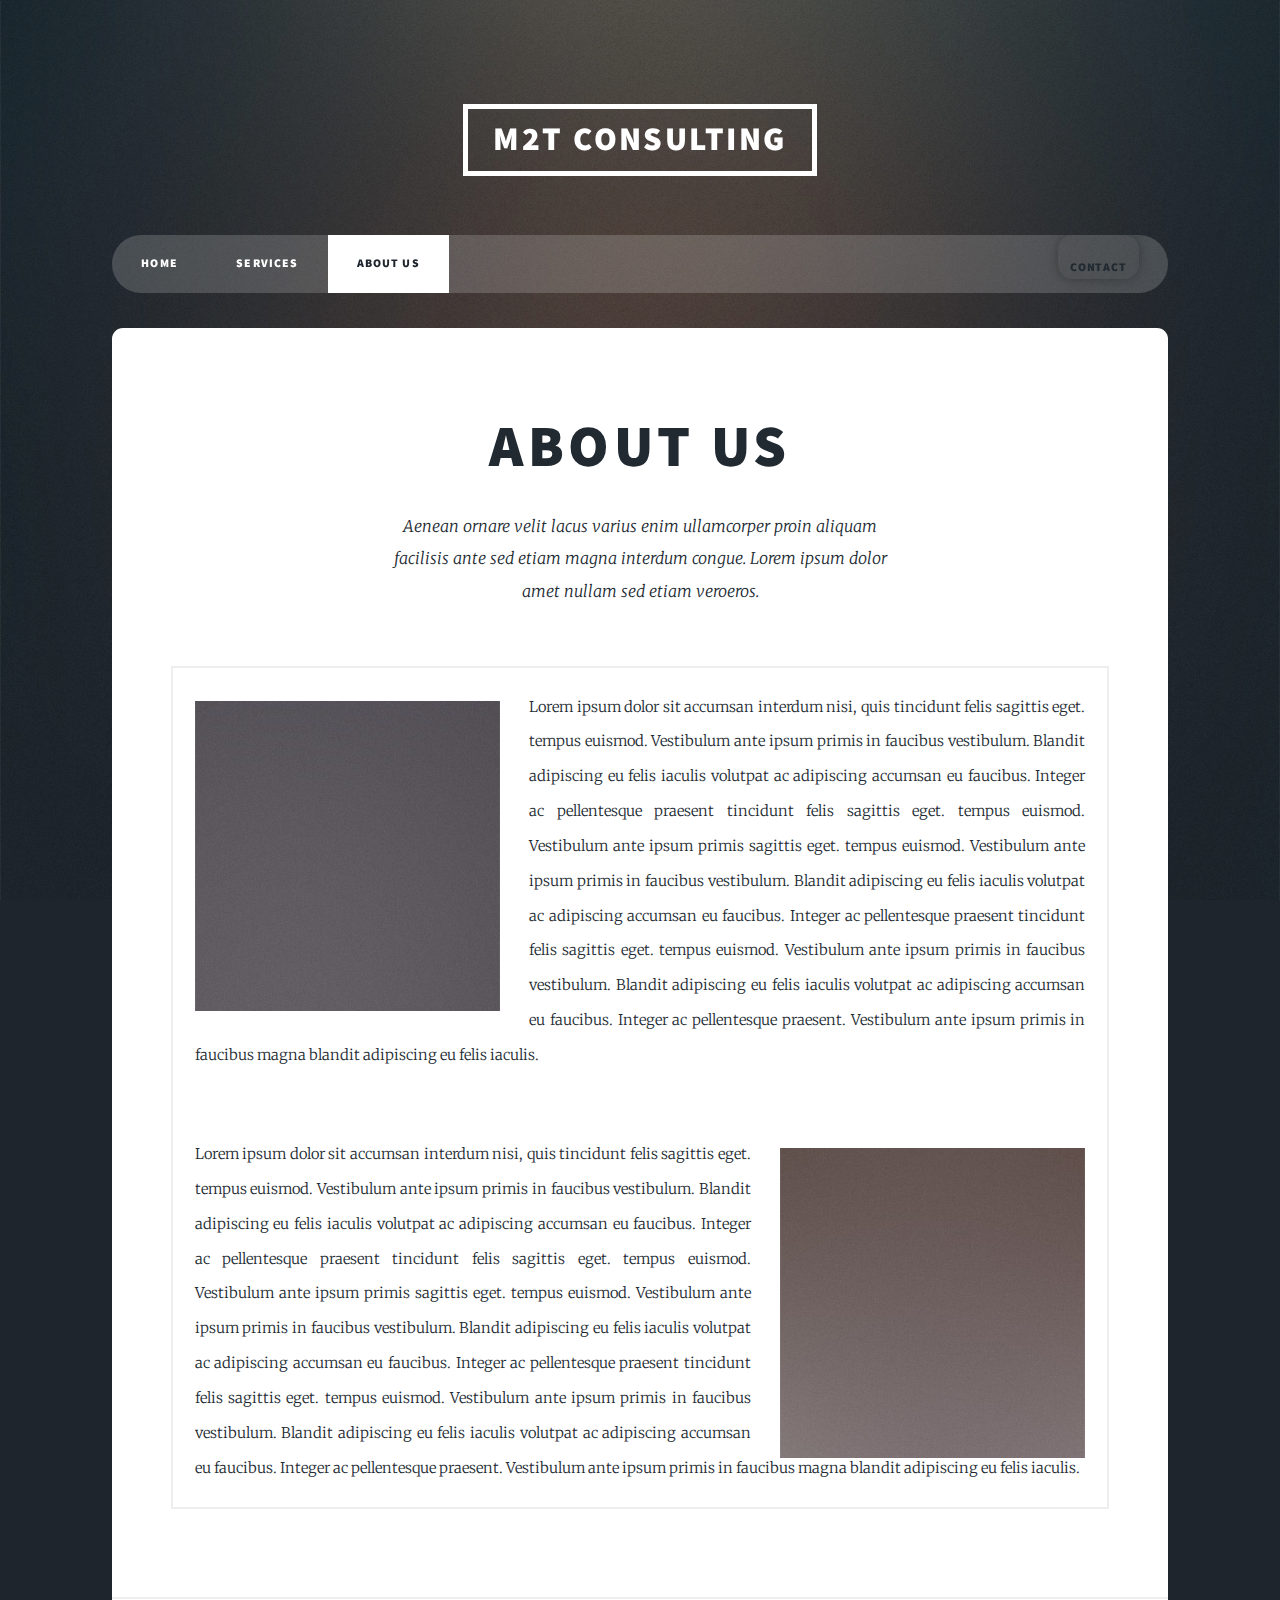
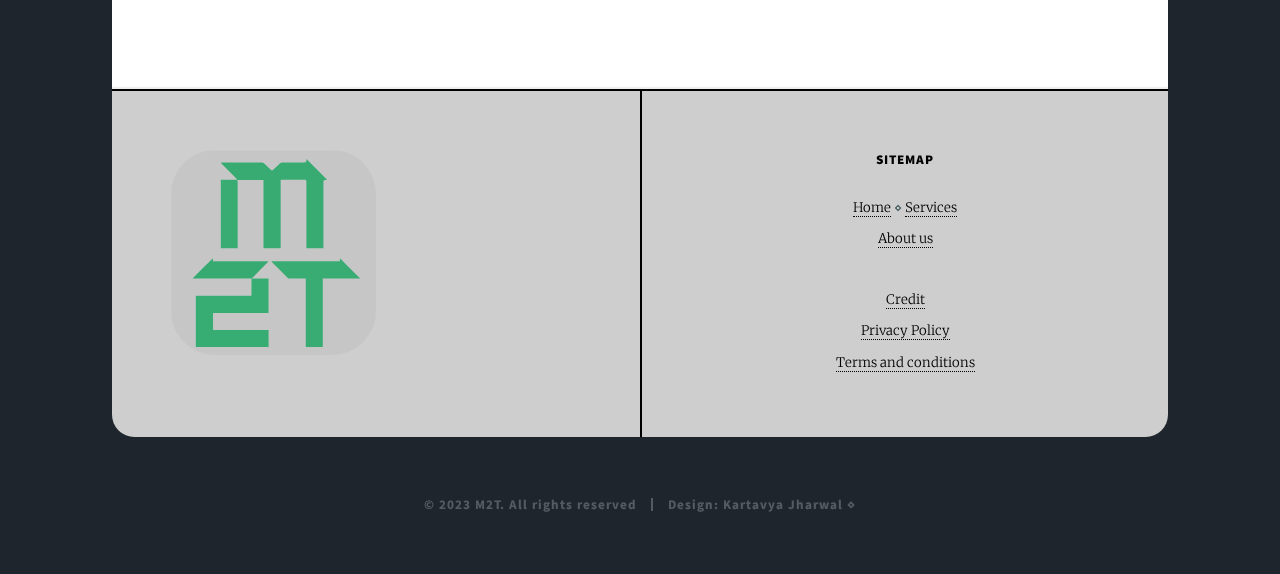
<file: about_us.html>
<!DOCTYPE HTML>

<html>
	<head>
		<title>About us - M2T</title>
		<meta charset="utf-8" />
		<meta name="viewport" content="width=device-width, initial-scale=1, user-scalable=no" />
		
		
		<meta name="description" content="The official demo website for M2T" />
		<meta name="keywords" content="M2T" />
		<meta name="author" content="M2T" />
		

		<link rel="stylesheet" href="assets/css/main.css" />
		<noscript><link rel="stylesheet" href="assets/css/noscript.css" /></noscript>
	</head>
	<body class="is-preload">

		<!-- Wrapper -->
			<div id="wrapper">

				<!-- Header -->
					<header id="header">
						<a href="index.html" class="logo">M2T Consulting</a>
					</header>

				<!-- Nav -->
					<nav id="nav">
						<ul class="links">
							<li><a href="index.html/header">Home</a></li>
							<li><a href="services.html">Services</a></li>
							<li class="active"><a href="about_us.html">About us</a></li>
						</ul>
						<ul class="icons">
							<li><a class="modal button open-button"><span class="label">Contact</span></a>
								<dialog class="modal" id="modal">
									<section>
										<h2>Get in touch</h2>
										<form method="post" action="#">
											<div class="fields">
												<div class="field">
													<label for="name">Name</label>
													<input type="text" name="name" id="name" />
												</div>
												<div class="field">
													<label for="email">Email</label>
													<input type="text" name="email" id="email" />
												</div>
												<div class="field">
													<label for="message">Message</label>
													<textarea name="message" id="message" rows="3"></textarea>
												</div>
											</div>
											<ul class="actions">
												<li><input type="submit" value="Send Message" /></li>
											</ul>
										</form>
										<button class="button close-button">Close</button>
									</section>
								  </dialog></li>
						</ul>
					</nav>
				</br>
				<!-- Main -->
					<div id="main">

						<!-- Post -->
							<section class="post">
								<header class="major">
									<h1>About us</h1>
									<p>Aenean ornare velit lacus varius enim ullamcorper proin aliquam<br />
									facilisis ante sed etiam magna interdum congue. Lorem ipsum dolor<br />
									amet nullam sed etiam veroeros.</p>
								</header>
								<div class="box">
									<p>
										<span class="image left"><img src="images/pic08.jpg" alt=""/></span>
										Lorem ipsum dolor sit accumsan interdum nisi, quis tincidunt felis 
										sagittis eget. tempus euismod. Vestibulum ante ipsum primis in faucibus 
										vestibulum. Blandit adipiscing eu felis iaculis volutpat ac adipiscing
										accumsan eu faucibus. Integer ac pellentesque praesent tincidunt 
										felis sagittis eget. tempus euismod. Vestibulum ante ipsum primis
										sagittis eget. tempus euismod. Vestibulum ante ipsum primis in 
										faucibus vestibulum. Blandit adipiscing eu felis iaculis 
										volutpat ac adipiscing accumsan eu faucibus. Integer ac pellentesque
										praesent tincidunt felis sagittis eget. tempus euismod. Vestibulum
										ante ipsum primis in faucibus vestibulum. Blandit adipiscing eu felis
										iaculis volutpat ac adipiscing accumsan eu faucibus. Integer ac 
										pellentesque praesent. Vestibulum ante ipsum primis in faucibus
										magna blandit adipiscing eu felis iaculis.
									</p>
									<br>
									<p>
										<span class="image right"><img src="images/pic09.jpg" alt="" /></span>
										Lorem ipsum dolor sit accumsan interdum nisi, quis tincidunt
										felis sagittis eget. tempus euismod. Vestibulum ante ipsum primis
										in faucibus vestibulum. Blandit adipiscing eu felis iaculis volutpat
										ac adipiscing accumsan eu faucibus. Integer ac pellentesque
										praesent tincidunt felis sagittis eget. tempus euismod. Vestibulum
										ante ipsum primis sagittis eget. tempus euismod. Vestibulum ante
										ipsum primis in faucibus vestibulum. Blandit adipiscing eu felis
										iaculis volutpat ac adipiscing accumsan eu faucibus. Integer 
										ac pellentesque praesent tincidunt felis sagittis eget. tempus euismod.
										Vestibulum ante ipsum primis in faucibus vestibulum. Blandit adipiscing
										eu felis iaculis volutpat ac adipiscing accumsan eu faucibus. Integer
										ac pellentesque praesent. Vestibulum ante ipsum primis in faucibus magna
										blandit adipiscing eu felis iaculis.</p>
								</div>
							</section>
							<hr />

					</div>

				<!-- Footer -->
				<footer id="footer">
					<section class="alt">
						<div class="logoo">
							<svg version="1.1" id="Layer_1" xmlns="http://www.w3.org/2000/svg" xmlns:xlink="http://www.w3.org/1999/xlink" x="0px" y="0px" width="100%" viewBox="0 0 500 500" enable-background="new 0 0 500 500" xml:space="preserve">
								<path fill="#00000009" opacity="1.000000" stroke="none" 
									d="
								M1.000000,197.000000 
									C1.000000,131.349609 1.000000,66.199211 1.000000,1.024407 
									C167.608780,1.024407 334.217560,1.024407 500.913177,1.024407 
									C500.913177,167.567123 500.913177,334.134308 500.913177,500.850769 
									C334.333435,500.850769 167.666733,500.850769 1.000000,500.850769 
									C1.000000,399.782318 1.000000,298.641144 1.000000,197.000000 
								M195.926788,313.969482 
									C195.926788,327.405304 195.926788,340.841125 195.926788,354.845398 
									C150.415573,354.845398 105.528816,354.845398 60.378044,354.845398 
									C60.378044,396.791687 60.378044,438.159576 60.378044,479.557678 
									C119.703438,479.557678 178.707809,479.557678 237.665405,479.557678 
									C237.665405,465.676178 237.665405,452.239075 237.665405,438.082336 
									C192.377640,438.082336 147.366364,438.082336 102.390167,438.082336 
									C102.390167,423.962708 102.390167,410.569427 102.390167,396.650574 
									C147.671783,396.650574 192.572281,396.650574 237.519257,396.650574 
									C237.519257,368.589813 237.519257,341.063873 237.519257,313.082001 
									C223.620087,313.082001 210.147446,313.082001 196.920685,312.417267 
									C210.193039,299.017731 223.465378,285.618225 236.737732,272.218689 
									C236.558792,271.813141 236.379852,271.407623 236.200912,271.002075 
									C191.548889,271.002075 146.896881,271.002075 102.207184,271.002075 
									C102.054245,267.723999 101.933334,265.132416 101.871864,263.814941 
									C85.590424,280.018158 68.886154,296.642181 52.439632,313.009674 
									C52.257458,312.984253 52.887295,313.149414 53.517033,313.149048 
									C100.976814,313.120148 148.436584,313.078186 195.926788,313.969482 
								M162.745377,72.787537 
									C183.341965,72.787537 203.938553,72.787537 225.133377,72.787537 
									C225.133377,128.442078 225.133377,183.661026 225.133377,239.153534 
									C239.315613,239.153534 252.893250,239.153534 267.036133,239.153534 
									C267.036133,183.551193 267.036133,128.311295 267.036133,72.519814 
									C269.395874,72.519814 271.192047,72.519821 272.988190,72.519814 
									C289.652374,72.519775 306.316528,72.513710 322.980713,72.522644 
									C329.652954,72.526222 329.664276,72.541260 329.664764,79.432419 
									C329.668243,130.591431 329.666931,181.750458 329.667053,232.909470 
									C329.667053,235.000671 329.667023,237.091858 329.667023,239.113602 
									C343.934692,239.113602 357.346588,239.113602 371.167786,239.113602 
									C371.167786,236.565048 371.167786,234.419266 371.167786,232.273499 
									C371.167786,182.280975 371.167786,132.288452 371.167847,82.295937 
									C371.167847,73.390778 371.168518,73.395164 379.880157,72.230789 
									C380.086853,72.203178 380.240540,71.779259 379.946106,72.173836 
									C363.190582,55.412655 346.528442,38.744865 329.959015,22.169842 
									C329.917328,22.450571 329.587799,23.285011 329.713715,24.043873 
									C330.619415,29.502262 328.046814,30.664078 323.016022,30.584478 
									C305.856232,30.312981 288.687225,30.344852 271.527740,30.626644 
									C268.901398,30.669773 265.806641,32.069138 263.790558,33.828857 
									C257.564819,39.262863 251.756149,45.174664 245.962662,50.730991 
									C240.179367,45.151104 234.481308,39.317657 228.373474,33.950542 
									C226.354218,32.176159 223.285339,30.646517 220.684799,30.627935 
									C189.191116,30.402925 157.695251,30.477539 126.199974,30.494818 
									C124.700371,30.495642 123.200874,30.688810 120.864502,30.850214 
									C133.750671,43.799809 145.860535,55.930222 157.903976,68.126213 
									C159.261795,69.501221 160.244598,71.246521 160.432999,72.599274 
									C147.361618,72.599274 134.290237,72.599274 121.262604,72.599274 
									C121.262604,128.605637 121.262604,183.820541 121.262604,239.103027 
									C135.060745,239.103027 148.457428,239.103027 162.366348,239.103027 
									C162.366348,237.062988 162.366348,235.426453 162.366348,233.789917 
									C162.366226,181.799667 162.371368,129.809402 162.341629,77.819168 
									C162.340698,76.185181 161.979752,74.551414 162.745377,72.787537 
								M373.500061,271.162720 
									C330.796783,271.162720 288.093475,271.162720 244.795990,271.162720 
									C245.584976,272.512909 245.754883,273.012146 246.089584,273.346313 
									C258.826813,286.063629 271.529663,298.816589 284.410400,311.387207 
									C285.625916,312.573456 287.965820,313.063965 289.794983,313.090149 
									C300.625824,313.245117 311.460022,313.154663 322.293030,313.180817 
									C324.050995,313.185089 325.808563,313.359589 328.131470,313.486176 
									C328.131470,369.274261 328.131470,424.498810 328.131470,479.633026 
									C342.155853,479.633026 355.574646,479.633026 369.634033,479.633026 
									C369.634033,424.025208 369.634033,368.782104 369.634033,313.055389 
									C400.852631,313.055389 431.426575,313.055389 460.865112,313.055389 
									C444.514709,296.702240 427.846466,280.031250 411.458740,263.640778 
									C411.341309,265.410522 411.161499,268.120178 410.959625,271.162720 
									C398.455139,271.162720 386.477631,271.162720 373.500061,271.162720 
								z"/>
						<path fill="#37AB71" opacity="1.000000" stroke="none" 
								d="
							M161.401306,72.820114 
								C160.244598,71.246521 159.261795,69.501221 157.903976,68.126213 
								C145.860535,55.930222 133.750671,43.799809 120.864502,30.850214 
								C123.200874,30.688810 124.700371,30.495642 126.199974,30.494818 
								C157.695251,30.477539 189.191116,30.402925 220.684799,30.627935 
								C223.285339,30.646517 226.354218,32.176159 228.373474,33.950542 
								C234.481308,39.317657 240.179367,45.151104 245.962662,50.730991 
								C251.756149,45.174664 257.564819,39.262863 263.790558,33.828857 
								C265.806641,32.069138 268.901398,30.669773 271.527740,30.626644 
								C288.687225,30.344852 305.856232,30.312981 323.016022,30.584478 
								C328.046814,30.664078 330.619415,29.502262 329.713715,24.043873 
								C329.587799,23.285011 329.917328,22.450571 329.959015,22.169842 
								C346.528442,38.744865 363.190582,55.412655 379.946106,72.173836 
								C380.240540,71.779259 380.086853,72.203178 379.880157,72.230789 
								C371.168518,73.395164 371.167847,73.390778 371.167847,82.295937 
								C371.167786,132.288452 371.167786,182.280975 371.167786,232.273499 
								C371.167786,234.419266 371.167786,236.565048 371.167786,239.113602 
								C357.346588,239.113602 343.934692,239.113602 329.667023,239.113602 
								C329.667023,237.091858 329.667053,235.000671 329.667053,232.909470 
								C329.666931,181.750458 329.668243,130.591431 329.664764,79.432419 
								C329.664276,72.541260 329.652954,72.526222 322.980713,72.522644 
								C306.316528,72.513710 289.652374,72.519775 272.988190,72.519814 
								C271.192047,72.519821 269.395874,72.519814 267.036133,72.519814 
								C267.036133,128.311295 267.036133,183.551193 267.036133,239.153534 
								C252.893250,239.153534 239.315613,239.153534 225.133377,239.153534 
								C225.133377,183.661026 225.133377,128.442078 225.133377,72.787537 
								C203.938553,72.787537 183.341965,72.787537 162.201050,72.842163 
								C161.656738,72.896782 161.401306,72.820114 161.401306,72.820114 
							z"/>
						<path fill="#38AD73" opacity="1.000000" stroke="none" 
								d="
							M196.674805,313.082001 
								C210.147446,313.082001 223.620087,313.082001 237.519257,313.082001 
								C237.519257,341.063873 237.519257,368.589813 237.519257,396.650574 
								C192.572281,396.650574 147.671783,396.650574 102.390167,396.650574 
								C102.390167,410.569427 102.390167,423.962708 102.390167,438.082336 
								C147.366364,438.082336 192.377640,438.082336 237.665405,438.082336 
								C237.665405,452.239075 237.665405,465.676178 237.665405,479.557678 
								C178.707809,479.557678 119.703438,479.557678 60.378044,479.557678 
								C60.378044,438.159576 60.378044,396.791687 60.378044,354.845398 
								C105.528816,354.845398 150.415573,354.845398 195.926788,354.845398 
								C195.926788,340.841125 195.926788,327.405304 196.106049,313.517273 
								C196.285309,313.065033 196.674805,313.082001 196.674805,313.082001 
							z"/>
						<path fill="#38AC72" opacity="1.000000" stroke="none" 
								d="
							M374.000092,271.162720 
								C386.477631,271.162720 398.455139,271.162720 410.959625,271.162720 
								C411.161499,268.120178 411.341309,265.410522 411.458740,263.640778 
								C427.846466,280.031250 444.514709,296.702240 460.865112,313.055389 
								C431.426575,313.055389 400.852631,313.055389 369.634033,313.055389 
								C369.634033,368.782104 369.634033,424.025208 369.634033,479.633026 
								C355.574646,479.633026 342.155853,479.633026 328.131470,479.633026 
								C328.131470,424.498810 328.131470,369.274261 328.131470,313.486176 
								C325.808563,313.359589 324.050995,313.185089 322.293030,313.180817 
								C311.460022,313.154663 300.625824,313.245117 289.794983,313.090149 
								C287.965820,313.063965 285.625916,312.573456 284.410400,311.387207 
								C271.529663,298.816589 258.826813,286.063629 246.089584,273.346313 
								C245.754883,273.012146 245.584976,272.512909 244.795990,271.162720 
								C288.093475,271.162720 330.796783,271.162720 374.000092,271.162720 
							z"/>
						<path fill="#38AC73" opacity="1.000000" stroke="none" 
								d="
							M160.917145,72.709694 
								C161.401306,72.820114 161.656738,72.896782 161.721680,72.907166 
								C161.979752,74.551414 162.340698,76.185181 162.341629,77.819168 
								C162.371368,129.809402 162.366226,181.799667 162.366348,233.789917 
								C162.366348,235.426453 162.366348,237.062988 162.366348,239.103027 
								C148.457428,239.103027 135.060745,239.103027 121.262604,239.103027 
								C121.262604,183.820541 121.262604,128.605637 121.262604,72.599274 
								C134.290237,72.599274 147.361618,72.599274 160.917145,72.709694 
							z"/>
						<path fill="#37AA71" opacity="1.000000" stroke="none" 
								d="
							M196.797745,312.749634 
								C196.674805,313.082001 196.285309,313.065033 196.090836,313.051147 
								C148.436584,313.078186 100.976814,313.120148 53.517033,313.149048 
								C52.887295,313.149414 52.257458,312.984253 52.439632,313.009674 
								C68.886154,296.642181 85.590424,280.018158 101.871864,263.814941 
								C101.933334,265.132416 102.054245,267.723999 102.207184,271.002075 
								C146.896881,271.002075 191.548889,271.002075 236.200912,271.002075 
								C236.379852,271.407623 236.558792,271.813141 236.737732,272.218689 
								C223.465378,285.618225 210.193039,299.017731 196.797745,312.749634 
							z"/>
							</svg>	
						</div>	
					</section>
					<section class="alt" style="text-align: center;">
						<h3 style="text-align: center;">Sitemap</h3>
						<p class="active" style="color: darkslategrey; text-align: center;">
							 <a href="#header" style="text-decoration: none;">Home</a> &diam; <a href="services.html" style="text-decoration: none;">Services</a>
						</br><a href="about_us.html" style="text-decoration: none;">About us</a></p>
						
						<p style="text-align: center; text-decoration: none"><a href="credits.html" style="text-decoration: none;">Credit</a>
						</br><a href="privacy_policy.html" style="text-decoration: none;">Privacy Policy</a>
						</br><a href="terms.html" style="text-decoration: none">Terms and conditions</a></p>
					</section>	
					
				</footer>
				<!-- Copyright -->
				<div id="copyright">
					<ul><li>&copy; 2023 M2T. All rights reserved</li><li>Design: Kartavya Jharwal &diam;</li></ul>
				</div>

			</div>

		<!-- Scripts -->
			<script src="assets/js/jquery.min.js"></script>
			<script src="assets/js/jquery.scrollex.min.js"></script>
			<script src="assets/js/jquery.scrolly.min.js"></script>
			<script src="assets/js/browser.min.js"></script>
			<script src="assets/js/breakpoints.min.js"></script>
			<script src="assets/js/util.js"></script>
			<script src="assets/js/main.js"></script>

	</body>
</html>
</file>
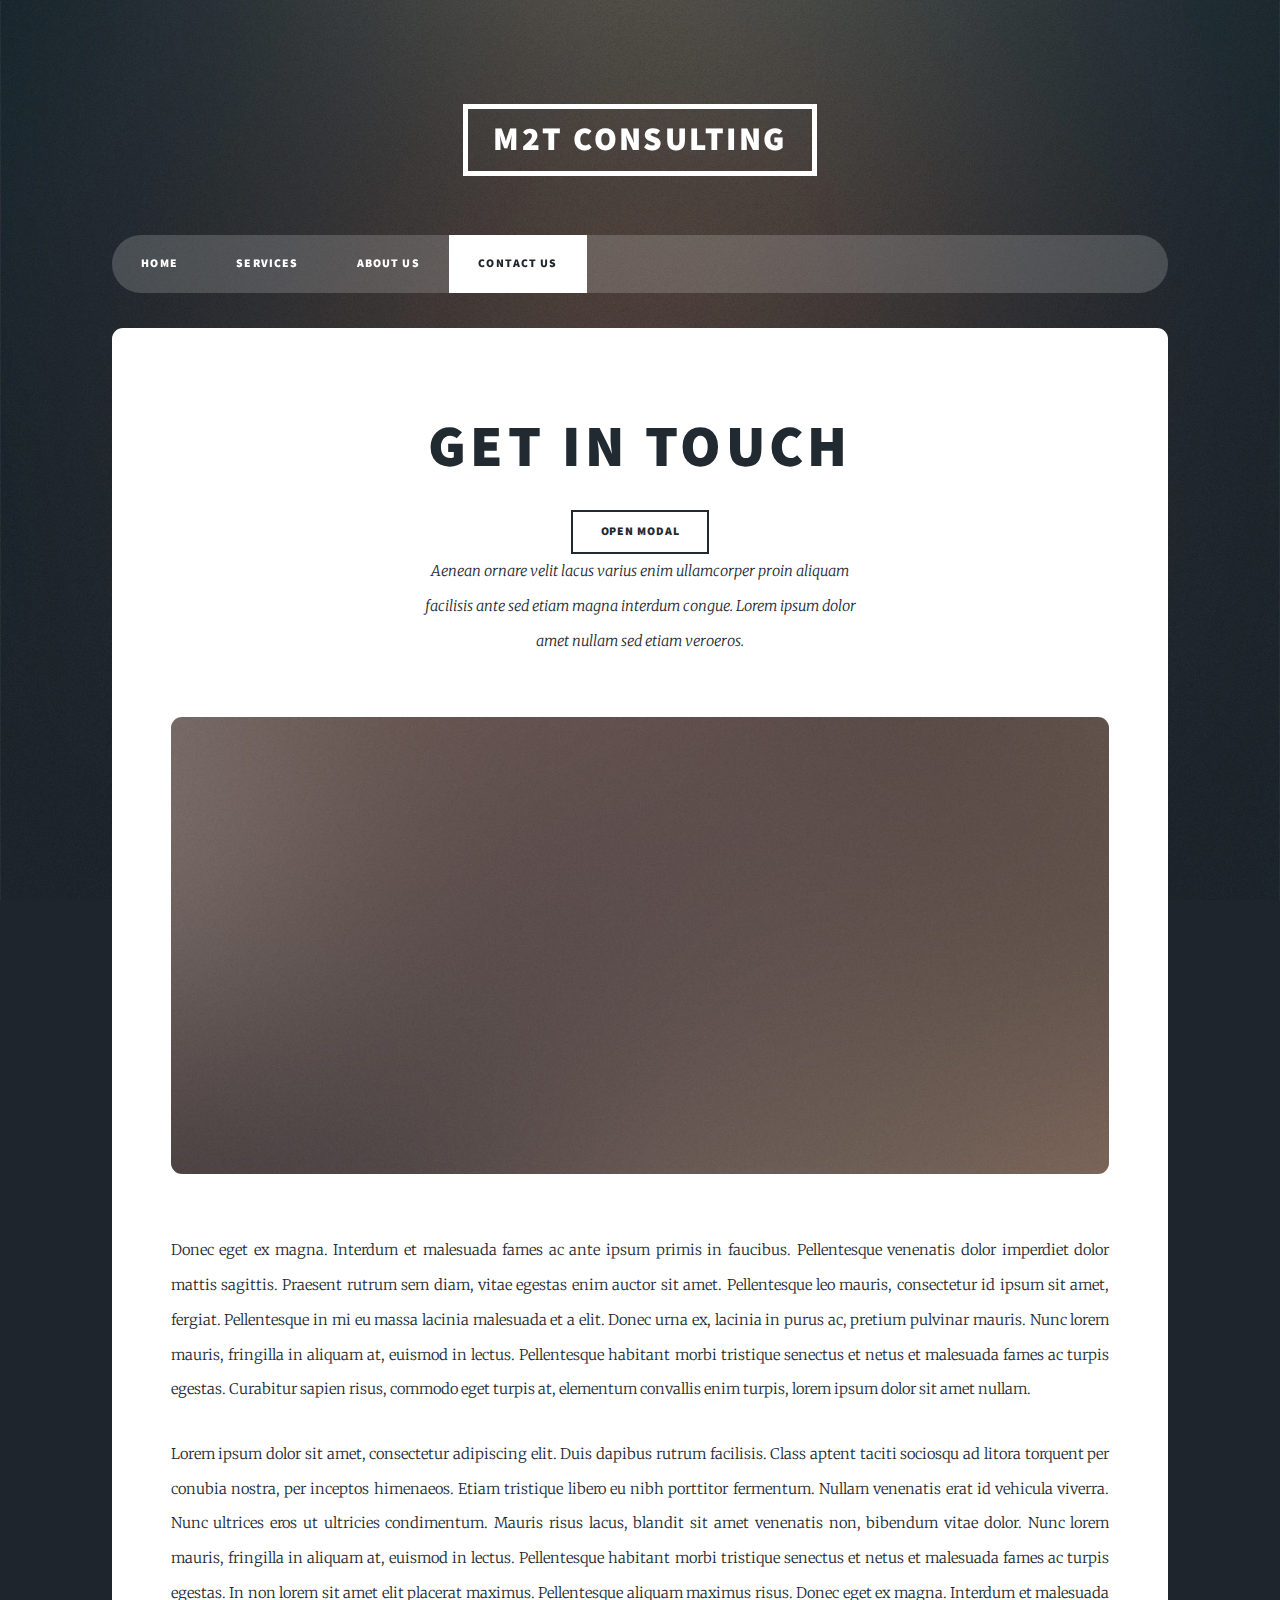
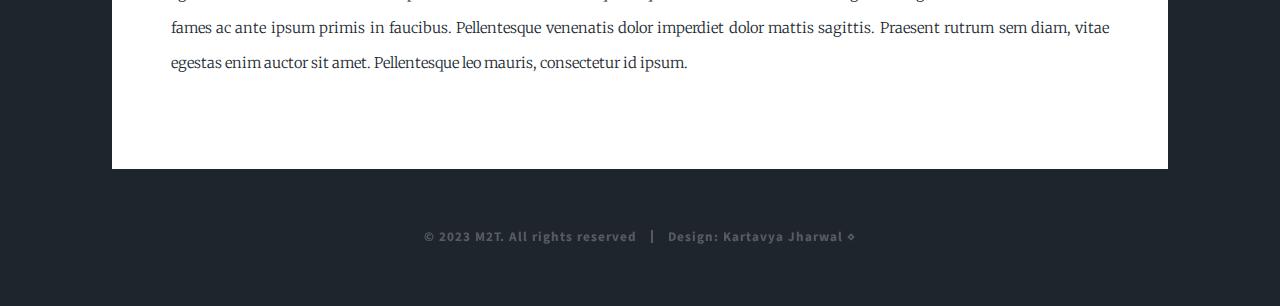
<file: contact.html>
<!DOCTYPE HTML>

<html>
	<head>
		<title>Contact - M2T</title>
		<meta charset="utf-8" />
		<meta name="viewport" content="width=device-width, initial-scale=1, user-scalable=no" />
		
		
		<meta name="description" content="The official demo website for M2T" />
		<meta name="keywords" content="M2T" />
		<meta name="author" content="M2T" />
		

		<link rel="stylesheet" href="assets/css/main.css" />
		<noscript><link rel="stylesheet" href="assets/css/noscript.css" /></noscript>
	</head>
	<body class="is-preload">

		<!-- Wrapper -->
			<div id="wrapper">

				<!-- Header -->
					<header id="header">
						<a class="logo">M2T Consulting</a>
					</header>

				<!-- Nav -->
					<nav id="nav">
					
						<ul class="links">
							<li><a href="index.html">Home</a></li>
							<li><a href="services.html">Services</a></li>
							<li><a href="about_us.html">About us</a></li>
							<li  class="active"><a href="contact.html">Contact us</a></li>
						</ul>
					</nav>
				</br>
				<!-- Main -->
					<div id="main">

						<!-- Post -->
							<section class="post">
								<header class="major">
									<h1>Get in touch</h1>
									<button class="button open-button">open modal</button>
									<dialog class="modal" id="modal">
										<section>
											<h2>Get in touch</h2>
											<form method="post" action="#">
												<div class="fields">
													<div class="field">
														<label for="name">Name</label>
														<input type="text" name="name" id="name" />
													</div>
													<div class="field">
														<label for="email">Email</label>
														<input type="text" name="email" id="email" />
													</div>
													<div class="field">
														<label for="message">Message</label>
														<textarea name="message" id="message" rows="3"></textarea>
													</div>
												</div>
												<ul class="actions">
													<li><input type="submit" value="Send Message" /></li>
												</ul>
											</form>
											<button class="button close-button">Close</button>
										</section>
									  </dialog>
									
												
									
									<p>Aenean ornare velit lacus varius enim ullamcorper proin aliquam<br />
									facilisis ante sed etiam magna interdum congue. Lorem ipsum dolor<br />
									amet nullam sed etiam veroeros.</p>
								</header>
								<div class="image main"><img src="images/pic01.jpg" alt="" /></div>
								<p>Donec eget ex magna. Interdum et malesuada fames ac ante ipsum primis in faucibus. Pellentesque venenatis dolor imperdiet dolor mattis sagittis. Praesent rutrum sem diam, vitae egestas enim auctor sit amet. Pellentesque leo mauris, consectetur id ipsum sit amet, fergiat. Pellentesque in mi eu massa lacinia malesuada et a elit. Donec urna ex, lacinia in purus ac, pretium pulvinar mauris. Nunc lorem mauris, fringilla in aliquam at, euismod in lectus. Pellentesque habitant morbi tristique senectus et netus et malesuada fames ac turpis egestas. Curabitur sapien risus, commodo eget turpis at, elementum convallis enim turpis, lorem ipsum dolor sit amet nullam.</p>
								<p>Lorem ipsum dolor sit amet, consectetur adipiscing elit. Duis dapibus rutrum facilisis. Class aptent taciti sociosqu ad litora torquent per conubia nostra, per inceptos himenaeos. Etiam tristique libero eu nibh porttitor fermentum. Nullam venenatis erat id vehicula viverra. Nunc ultrices eros ut ultricies condimentum. Mauris risus lacus, blandit sit amet venenatis non, bibendum vitae dolor. Nunc lorem mauris, fringilla in aliquam at, euismod in lectus. Pellentesque habitant morbi tristique senectus et netus et malesuada fames ac turpis egestas. In non lorem sit amet elit placerat maximus. Pellentesque aliquam maximus risus. Donec eget ex magna. Interdum et malesuada fames ac ante ipsum primis in faucibus. Pellentesque venenatis dolor imperdiet dolor mattis sagittis. Praesent rutrum sem diam, vitae egestas enim auctor sit amet. Pellentesque leo mauris, consectetur id ipsum.</p>
							</section>

					</div>

				<!-- Footer -->
					<footer id="footer">
						
						
					</footer>

				<!-- Copyright -->
				<div id="copyright">
					<ul><li>&copy; 2023 M2T. All rights reserved</li><li>Design: Kartavya Jharwal &diam;</li></ul>
				</div>

			</div>
			
				

		<!-- Scripts -->
			<script src="assets/js/jquery.min.js"></script>
			<script src="assets/js/jquery.scrollex.min.js"></script>
			<script src="assets/js/jquery.scrolly.min.js"></script>
			<script src="assets/js/browser.min.js"></script>
			<script src="assets/js/breakpoints.min.js"></script>
			<script src="assets/js/util.js"></script>
			<script src="assets/js/main.js"></script>

	</body>
</html>
</file>
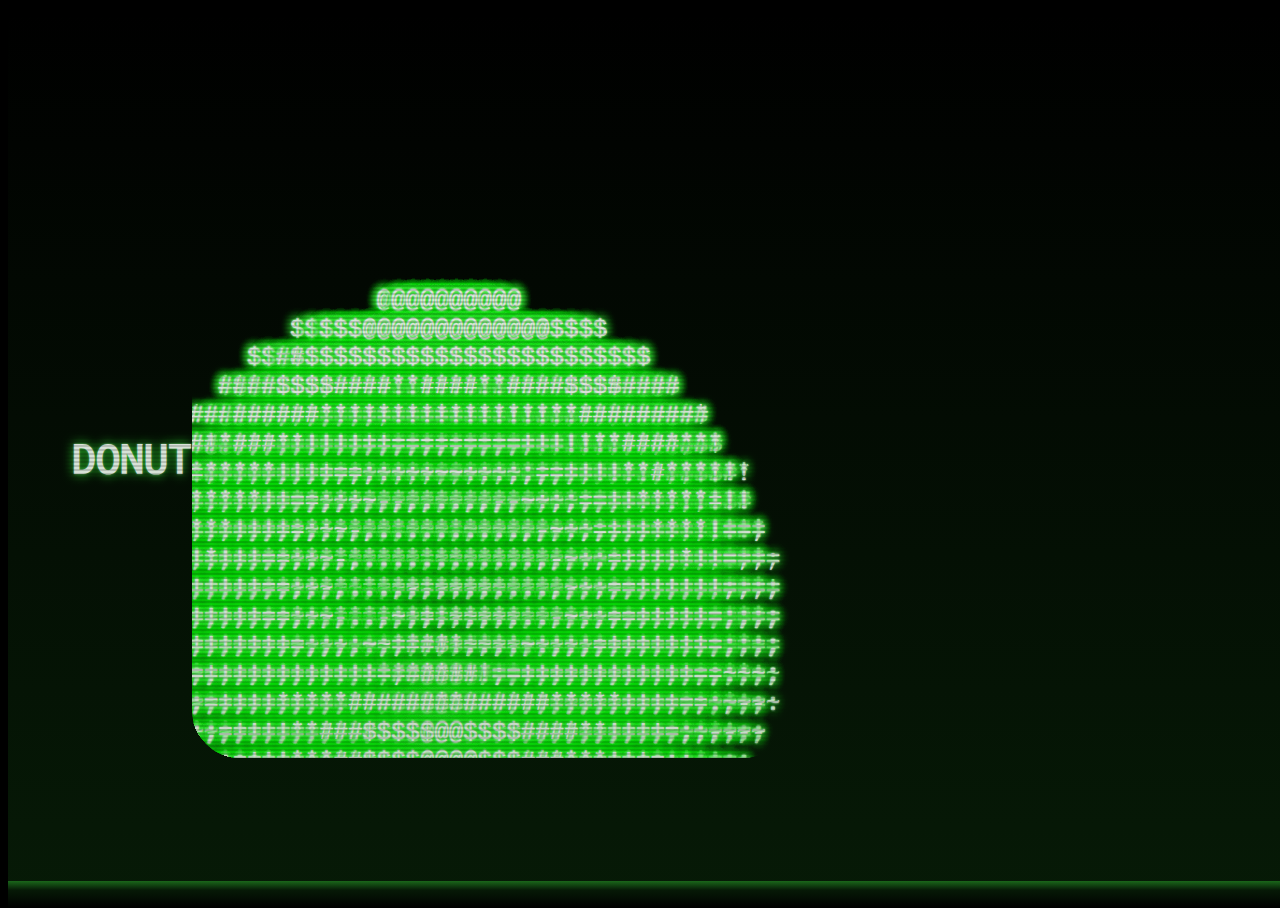
<file: Donut.html>
<!DOCTYPE html>
<html lang="en">
<head>
  <meta charset="UTF-8">
  <meta http-equiv="X-UA-Compatible" content="IE=edge">
  <meta name="viewport" content="width=device-width, initial-scale=1.0">
  <style>
    /* Your CSS styles go here */
    @import 'https://fonts.googleapis.com/css?family=Inconsolata';

    html {
      min-height: 100%;
    }

    .logo{
      /* Set a height as needed */
      display: flex;
      justify-items: center;
      place-items: center;
      border-radius: 3rem;
    }

    body {
      box-sizing: border-box;
      height: 100%;
      background-color: #000000;
      background-repeat: no-repeat;
      background-size: cover;
      font-family: 'Inconsolata', Helvetica, sans-serif;
      font-size: 1.5rem;
      color: rgba(128, 255, 128, 0.8);
      text-shadow:
          0 0 1ex rgba(51, 255, 51, 1),
          0 0 2px rgba(255, 255, 255, 0.8);
    }

    .overlay {
      pointer-events: none;
      position: absolute;
      width: 100%;
      height: 100%;
      background:
          repeating-linear-gradient(
          180deg,
          rgba(0, 0, 0, 0) 0,
          rgba(0, 0, 0, 0.3) 50%,
          rgba(0, 0, 0, 0) 100%);
      background-size: auto 4px;
      z-index: 1;
    }

    .overlay::before {
      content: "";
      pointer-events: none;
      position: absolute;
      display: block;
      top: 0;
      left: 0;
      right: 0;
      bottom: 0;
      width: 100%;
      height: 100%;
      background-image: linear-gradient(
          0deg,
          transparent 0%,
          rgba(32, 128, 32, 0.2) 2%,
          rgba(32, 128, 32, 0.8) 3%,
          rgba(32, 128, 32, 0.2) 3%,
          transparent 100%);
      background-repeat: no-repeat;
      animation: scan 7.5s linear 0s infinite;
    }

    @keyframes scan {
      0%        { background-position: 0 -100vh; }
      35%, 100% { background-position: 0 100vh; }
    }

    .terminal {
      box-sizing: inherit;
      position: absolute;
      height: 100%;
      width: 1000px;
      max-width: 100%;
      padding: 4rem;
      text-transform: uppercase;
    }

    .output {
      color: rgba(128, 255, 128, 0.8);
      text-shadow:
          0 0 1px rgba(51, 255, 51, 0.4),
          0 0 2px rgba(255, 255, 255, 0.8);
    }

    .output::before {
      content: "> ";
    }

    a {
      color: #fff;
      text-decoration: none;
    }

    a::before {
      content: "[";
    }

    a::after {
      content: "]";
    }

    .errorcode {
      color: white;
    }
  </style>
</head>
<body>
  <div class="overlay"></div>
  
  <div class="terminal logo">
    <h1><span class="errorcode">Donut</span></h1>
    <?xml version="1.0" encoding="UTF-8"?>
  <svg xmlns="http://www.w3.org/2000/svg" width="600" height="600" class="logo">
      <style>
          .donut {
          fill: white;
          font-family: monospace;
          text-anchor: middle;
          }
  
          .donut1 {
          animation: donut1 6s linear infinite;
          }
  
          @keyframes donut1 {
          0%, 0% { opacity: 0; }
          1e-8%, 0.8333333333333334% { opacity: 1; }
          0.8333333433333334%, 100% { opacity: 0; }
          }
  
          .donut2 {
          animation: donut2 6s linear infinite;
          }
  
          @keyframes donut2 {
          0%, 0.8333333333333334% { opacity: 0; }
          0.8333333433333334%, 1.6666666666666667% { opacity: 1; }
          1.6666666766666667%, 100% { opacity: 0; }
          }
  
          .donut3 {
          animation: donut3 6s linear infinite;
          }
  
          @keyframes donut3 {
          0%, 1.6666666666666667% { opacity: 0; }
          1.6666666766666667%, 2.5% { opacity: 1; }
          2.50000001%, 100% { opacity: 0; }
          }
  
          .donut4 {
          animation: donut4 6s linear infinite;
          }
  
          @keyframes donut4 {
          0%, 2.5% { opacity: 0; }
          2.50000001%, 3.3333333333333335% { opacity: 1; }
          3.3333333433333334%, 100% { opacity: 0; }
          }
  
          .donut5 {
          animation: donut5 6s linear infinite;
          }
  
          @keyframes donut5 {
          0%, 3.3333333333333335% { opacity: 0; }
          3.3333333433333334%, 4.166666666666667% { opacity: 1; }
          4.166666676666667%, 100% { opacity: 0; }
          }
  
          .donut6 {
          animation: donut6 6s linear infinite;
          }
  
          @keyframes donut6 {
          0%, 4.166666666666667% { opacity: 0; }
          4.166666676666667%, 5% { opacity: 1; }
          5.00000001%, 100% { opacity: 0; }
          }
  
          .donut7 {
          animation: donut7 6s linear infinite;
          }
  
          @keyframes donut7 {
          0%, 5% { opacity: 0; }
          5.00000001%, 5.833333333333334% { opacity: 1; }
          5.833333343333334%, 100% { opacity: 0; }
          }
  
          .donut8 {
          animation: donut8 6s linear infinite;
          }
  
          @keyframes donut8 {
          0%, 5.833333333333334% { opacity: 0; }
          5.833333343333334%, 6.666666666666667% { opacity: 1; }
          6.666666676666667%, 100% { opacity: 0; }
          }
  
          .donut9 {
          animation: donut9 6s linear infinite;
          }
  
          @keyframes donut9 {
          0%, 6.666666666666667% { opacity: 0; }
          6.666666676666667%, 7.5% { opacity: 1; }
          7.50000001%, 100% { opacity: 0; }
          }
  
          .donut10 {
          animation: donut10 6s linear infinite;
          }
  
          @keyframes donut10 {
          0%, 7.5% { opacity: 0; }
          7.50000001%, 8.333333333333334% { opacity: 1; }
          8.333333343333335%, 100% { opacity: 0; }
          }
  
          .donut11 {
          animation: donut11 6s linear infinite;
          }
  
          @keyframes donut11 {
          0%, 8.333333333333334% { opacity: 0; }
          8.333333343333335%, 9.166666666666668% { opacity: 1; }
          9.166666676666669%, 100% { opacity: 0; }
          }
  
          .donut12 {
          animation: donut12 6s linear infinite;
          }
  
          @keyframes donut12 {
          0%, 9.166666666666668% { opacity: 0; }
          9.166666676666669%, 10% { opacity: 1; }
          10.00000001%, 100% { opacity: 0; }
          }
  
          .donut13 {
          animation: donut13 6s linear infinite;
          }
  
          @keyframes donut13 {
          0%, 10% { opacity: 0; }
          10.00000001%, 10.833333333333334% { opacity: 1; }
          10.833333343333335%, 100% { opacity: 0; }
          }
  
          .donut14 {
          animation: donut14 6s linear infinite;
          }
  
          @keyframes donut14 {
          0%, 10.833333333333334% { opacity: 0; }
          10.833333343333335%, 11.666666666666668% { opacity: 1; }
          11.666666676666669%, 100% { opacity: 0; }
          }
  
          .donut15 {
          animation: donut15 6s linear infinite;
          }
  
          @keyframes donut15 {
          0%, 11.666666666666668% { opacity: 0; }
          11.666666676666669%, 12.5% { opacity: 1; }
          12.50000001%, 100% { opacity: 0; }
          }
  
          .donut16 {
          animation: donut16 6s linear infinite;
          }
  
          @keyframes donut16 {
          0%, 12.5% { opacity: 0; }
          12.50000001%, 13.333333333333334% { opacity: 1; }
          13.333333343333335%, 100% { opacity: 0; }
          }
  
          .donut17 {
          animation: donut17 6s linear infinite;
          }
  
          @keyframes donut17 {
          0%, 13.333333333333334% { opacity: 0; }
          13.333333343333335%, 14.166666666666668% { opacity: 1; }
          14.166666676666669%, 100% { opacity: 0; }
          }
  
          .donut18 {
          animation: donut18 6s linear infinite;
          }
  
          @keyframes donut18 {
          0%, 14.166666666666668% { opacity: 0; }
          14.166666676666669%, 15% { opacity: 1; }
          15.00000001%, 100% { opacity: 0; }
          }
  
          .donut19 {
          animation: donut19 6s linear infinite;
          }
  
          @keyframes donut19 {
          0%, 15% { opacity: 0; }
          15.00000001%, 15.833333333333334% { opacity: 1; }
          15.833333343333335%, 100% { opacity: 0; }
          }
  
          .donut20 {
          animation: donut20 6s linear infinite;
          }
  
          @keyframes donut20 {
          0%, 15.833333333333334% { opacity: 0; }
          15.833333343333335%, 16.666666666666668% { opacity: 1; }
          16.66666667666667%, 100% { opacity: 0; }
          }
  
          .donut21 {
          animation: donut21 6s linear infinite;
          }
  
          @keyframes donut21 {
          0%, 16.666666666666668% { opacity: 0; }
          16.66666667666667%, 17.5% { opacity: 1; }
          17.50000001%, 100% { opacity: 0; }
          }
  
          .donut22 {
          animation: donut22 6s linear infinite;
          }
  
          @keyframes donut22 {
          0%, 17.5% { opacity: 0; }
          17.50000001%, 18.333333333333336% { opacity: 1; }
          18.333333343333337%, 100% { opacity: 0; }
          }
  
          .donut23 {
          animation: donut23 6s linear infinite;
          }
  
          @keyframes donut23 {
          0%, 18.333333333333336% { opacity: 0; }
          18.333333343333337%, 19.166666666666668% { opacity: 1; }
          19.16666667666667%, 100% { opacity: 0; }
          }
  
          .donut24 {
          animation: donut24 6s linear infinite;
          }
  
          @keyframes donut24 {
          0%, 19.166666666666668% { opacity: 0; }
          19.16666667666667%, 20% { opacity: 1; }
          20.00000001%, 100% { opacity: 0; }
          }
  
          .donut25 {
          animation: donut25 6s linear infinite;
          }
  
          @keyframes donut25 {
          0%, 20% { opacity: 0; }
          20.00000001%, 20.833333333333336% { opacity: 1; }
          20.833333343333337%, 100% { opacity: 0; }
          }
  
          .donut26 {
          animation: donut26 6s linear infinite;
          }
  
          @keyframes donut26 {
          0%, 20.833333333333336% { opacity: 0; }
          20.833333343333337%, 21.666666666666668% { opacity: 1; }
          21.66666667666667%, 100% { opacity: 0; }
          }
  
          .donut27 {
          animation: donut27 6s linear infinite;
          }
  
          @keyframes donut27 {
          0%, 21.666666666666668% { opacity: 0; }
          21.66666667666667%, 22.5% { opacity: 1; }
          22.50000001%, 100% { opacity: 0; }
          }
  
          .donut28 {
          animation: donut28 6s linear infinite;
          }
  
          @keyframes donut28 {
          0%, 22.5% { opacity: 0; }
          22.50000001%, 23.333333333333336% { opacity: 1; }
          23.333333343333337%, 100% { opacity: 0; }
          }
  
          .donut29 {
          animation: donut29 6s linear infinite;
          }
  
          @keyframes donut29 {
          0%, 23.333333333333336% { opacity: 0; }
          23.333333343333337%, 24.166666666666668% { opacity: 1; }
          24.16666667666667%, 100% { opacity: 0; }
          }
  
          .donut30 {
          animation: donut30 6s linear infinite;
          }
  
          @keyframes donut30 {
          0%, 24.166666666666668% { opacity: 0; }
          24.16666667666667%, 25% { opacity: 1; }
          25.00000001%, 100% { opacity: 0; }
          }
  
          .donut31 {
          animation: donut31 6s linear infinite;
          }
  
          @keyframes donut31 {
          0%, 25% { opacity: 0; }
          25.00000001%, 25.833333333333336% { opacity: 1; }
          25.833333343333337%, 100% { opacity: 0; }
          }
  
          .donut32 {
          animation: donut32 6s linear infinite;
          }
  
          @keyframes donut32 {
          0%, 25.833333333333336% { opacity: 0; }
          25.833333343333337%, 26.666666666666668% { opacity: 1; }
          26.66666667666667%, 100% { opacity: 0; }
          }
  
          .donut33 {
          animation: donut33 6s linear infinite;
          }
  
          @keyframes donut33 {
          0%, 26.666666666666668% { opacity: 0; }
          26.66666667666667%, 27.5% { opacity: 1; }
          27.50000001%, 100% { opacity: 0; }
          }
  
          .donut34 {
          animation: donut34 6s linear infinite;
          }
  
          @keyframes donut34 {
          0%, 27.5% { opacity: 0; }
          27.50000001%, 28.333333333333336% { opacity: 1; }
          28.333333343333337%, 100% { opacity: 0; }
          }
  
          .donut35 {
          animation: donut35 6s linear infinite;
          }
  
          @keyframes donut35 {
          0%, 28.333333333333336% { opacity: 0; }
          28.333333343333337%, 29.166666666666668% { opacity: 1; }
          29.16666667666667%, 100% { opacity: 0; }
          }
  
          .donut36 {
          animation: donut36 6s linear infinite;
          }
  
          @keyframes donut36 {
          0%, 29.166666666666668% { opacity: 0; }
          29.16666667666667%, 30% { opacity: 1; }
          30.00000001%, 100% { opacity: 0; }
          }
  
          .donut37 {
          animation: donut37 6s linear infinite;
          }
  
          @keyframes donut37 {
          0%, 30% { opacity: 0; }
          30.00000001%, 30.833333333333336% { opacity: 1; }
          30.833333343333337%, 100% { opacity: 0; }
          }
  
          .donut38 {
          animation: donut38 6s linear infinite;
          }
  
          @keyframes donut38 {
          0%, 30.833333333333336% { opacity: 0; }
          30.833333343333337%, 31.666666666666668% { opacity: 1; }
          31.66666667666667%, 100% { opacity: 0; }
          }
  
          .donut39 {
          animation: donut39 6s linear infinite;
          }
  
          @keyframes donut39 {
          0%, 31.666666666666668% { opacity: 0; }
          31.66666667666667%, 32.5% { opacity: 1; }
          32.50000001%, 100% { opacity: 0; }
          }
  
          .donut40 {
          animation: donut40 6s linear infinite;
          }
  
          @keyframes donut40 {
          0%, 32.5% { opacity: 0; }
          32.50000001%, 33.333333333333336% { opacity: 1; }
          33.33333334333334%, 100% { opacity: 0; }
          }
  
          .donut41 {
          animation: donut41 6s linear infinite;
          }
  
          @keyframes donut41 {
          0%, 33.333333333333336% { opacity: 0; }
          33.33333334333334%, 34.16666666666667% { opacity: 1; }
          34.16666667666667%, 100% { opacity: 0; }
          }
  
          .donut42 {
          animation: donut42 6s linear infinite;
          }
  
          @keyframes donut42 {
          0%, 34.16666666666667% { opacity: 0; }
          34.16666667666667%, 35% { opacity: 1; }
          35.00000001%, 100% { opacity: 0; }
          }
  
          .donut43 {
          animation: donut43 6s linear infinite;
          }
  
          @keyframes donut43 {
          0%, 35% { opacity: 0; }
          35.00000001%, 35.833333333333336% { opacity: 1; }
          35.83333334333334%, 100% { opacity: 0; }
          }
  
          .donut44 {
          animation: donut44 6s linear infinite;
          }
  
          @keyframes donut44 {
          0%, 35.833333333333336% { opacity: 0; }
          35.83333334333334%, 36.66666666666667% { opacity: 1; }
          36.66666667666667%, 100% { opacity: 0; }
          }
  
          .donut45 {
          animation: donut45 6s linear infinite;
          }
  
          @keyframes donut45 {
          0%, 36.66666666666667% { opacity: 0; }
          36.66666667666667%, 37.5% { opacity: 1; }
          37.50000001%, 100% { opacity: 0; }
          }
  
          .donut46 {
          animation: donut46 6s linear infinite;
          }
  
          @keyframes donut46 {
          0%, 37.5% { opacity: 0; }
          37.50000001%, 38.333333333333336% { opacity: 1; }
          38.33333334333334%, 100% { opacity: 0; }
          }
  
          .donut47 {
          animation: donut47 6s linear infinite;
          }
  
          @keyframes donut47 {
          0%, 38.333333333333336% { opacity: 0; }
          38.33333334333334%, 39.16666666666667% { opacity: 1; }
          39.16666667666667%, 100% { opacity: 0; }
          }
  
          .donut48 {
          animation: donut48 6s linear infinite;
          }
  
          @keyframes donut48 {
          0%, 39.16666666666667% { opacity: 0; }
          39.16666667666667%, 40% { opacity: 1; }
          40.00000001%, 100% { opacity: 0; }
          }
  
          .donut49 {
          animation: donut49 6s linear infinite;
          }
  
          @keyframes donut49 {
          0%, 40% { opacity: 0; }
          40.00000001%, 40.833333333333336% { opacity: 1; }
          40.83333334333334%, 100% { opacity: 0; }
          }
  
          .donut50 {
          animation: donut50 6s linear infinite;
          }
  
          @keyframes donut50 {
          0%, 40.833333333333336% { opacity: 0; }
          40.83333334333334%, 41.66666666666667% { opacity: 1; }
          41.66666667666667%, 100% { opacity: 0; }
          }
  
          .donut51 {
          animation: donut51 6s linear infinite;
          }
  
          @keyframes donut51 {
          0%, 41.66666666666667% { opacity: 0; }
          41.66666667666667%, 42.5% { opacity: 1; }
          42.50000001%, 100% { opacity: 0; }
          }
  
          .donut52 {
          animation: donut52 6s linear infinite;
          }
  
          @keyframes donut52 {
          0%, 42.5% { opacity: 0; }
          42.50000001%, 43.333333333333336% { opacity: 1; }
          43.33333334333334%, 100% { opacity: 0; }
          }
  
          .donut53 {
          animation: donut53 6s linear infinite;
          }
  
          @keyframes donut53 {
          0%, 43.333333333333336% { opacity: 0; }
          43.33333334333334%, 44.16666666666667% { opacity: 1; }
          44.16666667666667%, 100% { opacity: 0; }
          }
  
          .donut54 {
          animation: donut54 6s linear infinite;
          }
  
          @keyframes donut54 {
          0%, 44.16666666666667% { opacity: 0; }
          44.16666667666667%, 45% { opacity: 1; }
          45.00000001%, 100% { opacity: 0; }
          }
  
          .donut55 {
          animation: donut55 6s linear infinite;
          }
  
          @keyframes donut55 {
          0%, 45% { opacity: 0; }
          45.00000001%, 45.833333333333336% { opacity: 1; }
          45.83333334333334%, 100% { opacity: 0; }
          }
  
          .donut56 {
          animation: donut56 6s linear infinite;
          }
  
          @keyframes donut56 {
          0%, 45.833333333333336% { opacity: 0; }
          45.83333334333334%, 46.66666666666667% { opacity: 1; }
          46.66666667666667%, 100% { opacity: 0; }
          }
  
          .donut57 {
          animation: donut57 6s linear infinite;
          }
  
          @keyframes donut57 {
          0%, 46.66666666666667% { opacity: 0; }
          46.66666667666667%, 47.5% { opacity: 1; }
          47.50000001%, 100% { opacity: 0; }
          }
  
          .donut58 {
          animation: donut58 6s linear infinite;
          }
  
          @keyframes donut58 {
          0%, 47.5% { opacity: 0; }
          47.50000001%, 48.333333333333336% { opacity: 1; }
          48.33333334333334%, 100% { opacity: 0; }
          }
  
          .donut59 {
          animation: donut59 6s linear infinite;
          }
  
          @keyframes donut59 {
          0%, 48.333333333333336% { opacity: 0; }
          48.33333334333334%, 49.16666666666667% { opacity: 1; }
          49.16666667666667%, 100% { opacity: 0; }
          }
  
          .donut60 {
          animation: donut60 6s linear infinite;
          }
  
          @keyframes donut60 {
          0%, 49.16666666666667% { opacity: 0; }
          49.16666667666667%, 50% { opacity: 1; }
          50.00000001%, 100% { opacity: 0; }
          }
  
          .donut61 {
          animation: donut61 6s linear infinite;
          }
  
          @keyframes donut61 {
          0%, 50% { opacity: 0; }
          50.00000001%, 50.833333333333336% { opacity: 1; }
          50.83333334333334%, 100% { opacity: 0; }
          }
  
          .donut62 {
          animation: donut62 6s linear infinite;
          }
  
          @keyframes donut62 {
          0%, 50.833333333333336% { opacity: 0; }
          50.83333334333334%, 51.66666666666667% { opacity: 1; }
          51.66666667666667%, 100% { opacity: 0; }
          }
  
          .donut63 {
          animation: donut63 6s linear infinite;
          }
  
          @keyframes donut63 {
          0%, 51.66666666666667% { opacity: 0; }
          51.66666667666667%, 52.5% { opacity: 1; }
          52.50000001%, 100% { opacity: 0; }
          }
  
          .donut64 {
          animation: donut64 6s linear infinite;
          }
  
          @keyframes donut64 {
          0%, 52.5% { opacity: 0; }
          52.50000001%, 53.333333333333336% { opacity: 1; }
          53.33333334333334%, 100% { opacity: 0; }
          }
  
          .donut65 {
          animation: donut65 6s linear infinite;
          }
  
          @keyframes donut65 {
          0%, 53.333333333333336% { opacity: 0; }
          53.33333334333334%, 54.16666666666667% { opacity: 1; }
          54.16666667666667%, 100% { opacity: 0; }
          }
  
          .donut66 {
          animation: donut66 6s linear infinite;
          }
  
          @keyframes donut66 {
          0%, 54.16666666666667% { opacity: 0; }
          54.16666667666667%, 55% { opacity: 1; }
          55.00000001%, 100% { opacity: 0; }
          }
  
          .donut67 {
          animation: donut67 6s linear infinite;
          }
  
          @keyframes donut67 {
          0%, 55% { opacity: 0; }
          55.00000001%, 55.833333333333336% { opacity: 1; }
          55.83333334333334%, 100% { opacity: 0; }
          }
  
          .donut68 {
          animation: donut68 6s linear infinite;
          }
  
          @keyframes donut68 {
          0%, 55.833333333333336% { opacity: 0; }
          55.83333334333334%, 56.66666666666667% { opacity: 1; }
          56.66666667666667%, 100% { opacity: 0; }
          }
  
          .donut69 {
          animation: donut69 6s linear infinite;
          }
  
          @keyframes donut69 {
          0%, 56.66666666666667% { opacity: 0; }
          56.66666667666667%, 57.5% { opacity: 1; }
          57.50000001%, 100% { opacity: 0; }
          }
  
          .donut70 {
          animation: donut70 6s linear infinite;
          }
  
          @keyframes donut70 {
          0%, 57.5% { opacity: 0; }
          57.50000001%, 58.333333333333336% { opacity: 1; }
          58.33333334333334%, 100% { opacity: 0; }
          }
  
          .donut71 {
          animation: donut71 6s linear infinite;
          }
  
          @keyframes donut71 {
          0%, 58.333333333333336% { opacity: 0; }
          58.33333334333334%, 59.16666666666667% { opacity: 1; }
          59.16666667666667%, 100% { opacity: 0; }
          }
  
          .donut72 {
          animation: donut72 6s linear infinite;
          }
  
          @keyframes donut72 {
          0%, 59.16666666666667% { opacity: 0; }
          59.16666667666667%, 60% { opacity: 1; }
          60.00000001%, 100% { opacity: 0; }
          }
  
          .donut73 {
          animation: donut73 6s linear infinite;
          }
  
          @keyframes donut73 {
          0%, 60% { opacity: 0; }
          60.00000001%, 60.833333333333336% { opacity: 1; }
          60.83333334333334%, 100% { opacity: 0; }
          }
  
          .donut74 {
          animation: donut74 6s linear infinite;
          }
  
          @keyframes donut74 {
          0%, 60.833333333333336% { opacity: 0; }
          60.83333334333334%, 61.66666666666667% { opacity: 1; }
          61.66666667666667%, 100% { opacity: 0; }
          }
  
          .donut75 {
          animation: donut75 6s linear infinite;
          }
  
          @keyframes donut75 {
          0%, 61.66666666666667% { opacity: 0; }
          61.66666667666667%, 62.5% { opacity: 1; }
          62.50000001%, 100% { opacity: 0; }
          }
  
          .donut76 {
          animation: donut76 6s linear infinite;
          }
  
          @keyframes donut76 {
          0%, 62.5% { opacity: 0; }
          62.50000001%, 63.333333333333336% { opacity: 1; }
          63.33333334333334%, 100% { opacity: 0; }
          }
  
          .donut77 {
          animation: donut77 6s linear infinite;
          }
  
          @keyframes donut77 {
          0%, 63.333333333333336% { opacity: 0; }
          63.33333334333334%, 64.16666666666667% { opacity: 1; }
          64.16666667666667%, 100% { opacity: 0; }
          }
  
          .donut78 {
          animation: donut78 6s linear infinite;
          }
  
          @keyframes donut78 {
          0%, 64.16666666666667% { opacity: 0; }
          64.16666667666667%, 65% { opacity: 1; }
          65.00000001%, 100% { opacity: 0; }
          }
  
          .donut79 {
          animation: donut79 6s linear infinite;
          }
  
          @keyframes donut79 {
          0%, 65% { opacity: 0; }
          65.00000001%, 65.83333333333334% { opacity: 1; }
          65.83333334333334%, 100% { opacity: 0; }
          }
  
          .donut80 {
          animation: donut80 6s linear infinite;
          }
  
          @keyframes donut80 {
          0%, 65.83333333333334% { opacity: 0; }
          65.83333334333334%, 66.66666666666667% { opacity: 1; }
          66.66666667666667%, 100% { opacity: 0; }
          }
  
          .donut81 {
          animation: donut81 6s linear infinite;
          }
  
          @keyframes donut81 {
          0%, 66.66666666666667% { opacity: 0; }
          66.66666667666667%, 67.5% { opacity: 1; }
          67.50000001%, 100% { opacity: 0; }
          }
  
          .donut82 {
          animation: donut82 6s linear infinite;
          }
  
          @keyframes donut82 {
          0%, 67.5% { opacity: 0; }
          67.50000001%, 68.33333333333334% { opacity: 1; }
          68.33333334333334%, 100% { opacity: 0; }
          }
  
          .donut83 {
          animation: donut83 6s linear infinite;
          }
  
          @keyframes donut83 {
          0%, 68.33333333333334% { opacity: 0; }
          68.33333334333334%, 69.16666666666667% { opacity: 1; }
          69.16666667666667%, 100% { opacity: 0; }
          }
  
          .donut84 {
          animation: donut84 6s linear infinite;
          }
  
          @keyframes donut84 {
          0%, 69.16666666666667% { opacity: 0; }
          69.16666667666667%, 70% { opacity: 1; }
          70.00000001%, 100% { opacity: 0; }
          }
  
          .donut85 {
          animation: donut85 6s linear infinite;
          }
  
          @keyframes donut85 {
          0%, 70% { opacity: 0; }
          70.00000001%, 70.83333333333334% { opacity: 1; }
          70.83333334333334%, 100% { opacity: 0; }
          }
  
          .donut86 {
          animation: donut86 6s linear infinite;
          }
  
          @keyframes donut86 {
          0%, 70.83333333333334% { opacity: 0; }
          70.83333334333334%, 71.66666666666667% { opacity: 1; }
          71.66666667666667%, 100% { opacity: 0; }
          }
  
          .donut87 {
          animation: donut87 6s linear infinite;
          }
  
          @keyframes donut87 {
          0%, 71.66666666666667% { opacity: 0; }
          71.66666667666667%, 72.5% { opacity: 1; }
          72.50000001%, 100% { opacity: 0; }
          }
  
          .donut88 {
          animation: donut88 6s linear infinite;
          }
  
          @keyframes donut88 {
          0%, 72.5% { opacity: 0; }
          72.50000001%, 73.33333333333334% { opacity: 1; }
          73.33333334333334%, 100% { opacity: 0; }
          }
  
          .donut89 {
          animation: donut89 6s linear infinite;
          }
  
          @keyframes donut89 {
          0%, 73.33333333333334% { opacity: 0; }
          73.33333334333334%, 74.16666666666667% { opacity: 1; }
          74.16666667666667%, 100% { opacity: 0; }
          }
  
          .donut90 {
          animation: donut90 6s linear infinite;
          }
  
          @keyframes donut90 {
          0%, 74.16666666666667% { opacity: 0; }
          74.16666667666667%, 75% { opacity: 1; }
          75.00000001%, 100% { opacity: 0; }
          }
  
          .donut91 {
          animation: donut91 6s linear infinite;
          }
  
          @keyframes donut91 {
          0%, 75% { opacity: 0; }
          75.00000001%, 75.83333333333334% { opacity: 1; }
          75.83333334333334%, 100% { opacity: 0; }
          }
  
          .donut92 {
          animation: donut92 6s linear infinite;
          }
  
          @keyframes donut92 {
          0%, 75.83333333333334% { opacity: 0; }
          75.83333334333334%, 76.66666666666667% { opacity: 1; }
          76.66666667666667%, 100% { opacity: 0; }
          }
  
          .donut93 {
          animation: donut93 6s linear infinite;
          }
  
          @keyframes donut93 {
          0%, 76.66666666666667% { opacity: 0; }
          76.66666667666667%, 77.5% { opacity: 1; }
          77.50000001%, 100% { opacity: 0; }
          }
  
          .donut94 {
          animation: donut94 6s linear infinite;
          }
  
          @keyframes donut94 {
          0%, 77.5% { opacity: 0; }
          77.50000001%, 78.33333333333334% { opacity: 1; }
          78.33333334333334%, 100% { opacity: 0; }
          }
  
          .donut95 {
          animation: donut95 6s linear infinite;
          }
  
          @keyframes donut95 {
          0%, 78.33333333333334% { opacity: 0; }
          78.33333334333334%, 79.16666666666667% { opacity: 1; }
          79.16666667666667%, 100% { opacity: 0; }
          }
  
          .donut96 {
          animation: donut96 6s linear infinite;
          }
  
          @keyframes donut96 {
          0%, 79.16666666666667% { opacity: 0; }
          79.16666667666667%, 80% { opacity: 1; }
          80.00000001%, 100% { opacity: 0; }
          }
  
          .donut97 {
          animation: donut97 6s linear infinite;
          }
  
          @keyframes donut97 {
          0%, 80% { opacity: 0; }
          80.00000001%, 80.83333333333334% { opacity: 1; }
          80.83333334333334%, 100% { opacity: 0; }
          }
  
          .donut98 {
          animation: donut98 6s linear infinite;
          }
  
          @keyframes donut98 {
          0%, 80.83333333333334% { opacity: 0; }
          80.83333334333334%, 81.66666666666667% { opacity: 1; }
          81.66666667666667%, 100% { opacity: 0; }
          }
  
          .donut99 {
          animation: donut99 6s linear infinite;
          }
  
          @keyframes donut99 {
          0%, 81.66666666666667% { opacity: 0; }
          81.66666667666667%, 82.5% { opacity: 1; }
          82.50000001%, 100% { opacity: 0; }
          }
  
          .donut100 {
          animation: donut100 6s linear infinite;
          }
  
          @keyframes donut100 {
          0%, 82.5% { opacity: 0; }
          82.50000001%, 83.33333333333334% { opacity: 1; }
          83.33333334333334%, 100% { opacity: 0; }
          }
  
          .donut101 {
          animation: donut101 6s linear infinite;
          }
  
          @keyframes donut101 {
          0%, 83.33333333333334% { opacity: 0; }
          83.33333334333334%, 84.16666666666667% { opacity: 1; }
          84.16666667666667%, 100% { opacity: 0; }
          }
  
          .donut102 {
          animation: donut102 6s linear infinite;
          }
  
          @keyframes donut102 {
          0%, 84.16666666666667% { opacity: 0; }
          84.16666667666667%, 85% { opacity: 1; }
          85.00000001%, 100% { opacity: 0; }
          }
  
          .donut103 {
          animation: donut103 6s linear infinite;
          }
  
          @keyframes donut103 {
          0%, 85% { opacity: 0; }
          85.00000001%, 85.83333333333334% { opacity: 1; }
          85.83333334333334%, 100% { opacity: 0; }
          }
  
          .donut104 {
          animation: donut104 6s linear infinite;
          }
  
          @keyframes donut104 {
          0%, 85.83333333333334% { opacity: 0; }
          85.83333334333334%, 86.66666666666667% { opacity: 1; }
          86.66666667666667%, 100% { opacity: 0; }
          }
  
          .donut105 {
          animation: donut105 6s linear infinite;
          }
  
          @keyframes donut105 {
          0%, 86.66666666666667% { opacity: 0; }
          86.66666667666667%, 87.5% { opacity: 1; }
          87.50000001%, 100% { opacity: 0; }
          }
  
          .donut106 {
          animation: donut106 6s linear infinite;
          }
  
          @keyframes donut106 {
          0%, 87.5% { opacity: 0; }
          87.50000001%, 88.33333333333334% { opacity: 1; }
          88.33333334333334%, 100% { opacity: 0; }
          }
  
          .donut107 {
          animation: donut107 6s linear infinite;
          }
  
          @keyframes donut107 {
          0%, 88.33333333333334% { opacity: 0; }
          88.33333334333334%, 89.16666666666667% { opacity: 1; }
          89.16666667666667%, 100% { opacity: 0; }
          }
  
          .donut108 {
          animation: donut108 6s linear infinite;
          }
  
          @keyframes donut108 {
          0%, 89.16666666666667% { opacity: 0; }
          89.16666667666667%, 90% { opacity: 1; }
          90.00000001%, 100% { opacity: 0; }
          }
  
          .donut109 {
          animation: donut109 6s linear infinite;
          }
  
          @keyframes donut109 {
          0%, 90% { opacity: 0; }
          90.00000001%, 90.83333333333334% { opacity: 1; }
          90.83333334333334%, 100% { opacity: 0; }
          }
  
          .donut110 {
          animation: donut110 6s linear infinite;
          }
  
          @keyframes donut110 {
          0%, 90.83333333333334% { opacity: 0; }
          90.83333334333334%, 91.66666666666667% { opacity: 1; }
          91.66666667666667%, 100% { opacity: 0; }
          }
  
          .donut111 {
          animation: donut111 6s linear infinite;
          }
  
          @keyframes donut111 {
          0%, 91.66666666666667% { opacity: 0; }
          91.66666667666667%, 92.5% { opacity: 1; }
          92.50000001%, 100% { opacity: 0; }
          }
  
          .donut112 {
          animation: donut112 6s linear infinite;
          }
  
          @keyframes donut112 {
          0%, 92.5% { opacity: 0; }
          92.50000001%, 93.33333333333334% { opacity: 1; }
          93.33333334333334%, 100% { opacity: 0; }
          }
  
          .donut113 {
          animation: donut113 6s linear infinite;
          }
  
          @keyframes donut113 {
          0%, 93.33333333333334% { opacity: 0; }
          93.33333334333334%, 94.16666666666667% { opacity: 1; }
          94.16666667666667%, 100% { opacity: 0; }
          }
  
          .donut114 {
          animation: donut114 6s linear infinite;
          }
  
          @keyframes donut114 {
          0%, 94.16666666666667% { opacity: 0; }
          94.16666667666667%, 95% { opacity: 1; }
          95.00000001%, 100% { opacity: 0; }
          }
  
          .donut115 {
          animation: donut115 6s linear infinite;
          }
  
          @keyframes donut115 {
          0%, 95% { opacity: 0; }
          95.00000001%, 95.83333333333334% { opacity: 1; }
          95.83333334333334%, 100% { opacity: 0; }
          }
  
          .donut116 {
          animation: donut116 6s linear infinite;
          }
  
          @keyframes donut116 {
          0%, 95.83333333333334% { opacity: 0; }
          95.83333334333334%, 96.66666666666667% { opacity: 1; }
          96.66666667666667%, 100% { opacity: 0; }
          }
  
          .donut117 {
          animation: donut117 6s linear infinite;
          }
  
          @keyframes donut117 {
          0%, 96.66666666666667% { opacity: 0; }
          96.66666667666667%, 97.5% { opacity: 1; }
          97.50000001%, 100% { opacity: 0; }
          }
  
          .donut118 {
          animation: donut118 6s linear infinite;
          }
  
          @keyframes donut118 {
          0%, 97.5% { opacity: 0; }
          97.50000001%, 98.33333333333334% { opacity: 1; }
          98.33333334333334%, 100% { opacity: 0; }
          }
  
          .donut119 {
          animation: donut119 6s linear infinite;
          }
  
          @keyframes donut119 {
          0%, 98.33333333333334% { opacity: 0; }
          98.33333334333334%, 99.16666666666667% { opacity: 1; }
          99.16666667666667%, 100% { opacity: 0; }
          }
  
          .donut120 {
          animation: donut120 6s linear infinite;
          }
  
          @keyframes donut120 {
          0%, 99.16666666666667% { opacity: 0; }
          99.16666667666667%, 100% { opacity: 1; }
          100.00000001%, 100% { opacity: 0; }
          }
      </style>
      <rect x="0" y="0" width="600" height="600" style="fill: black;" />
      <text x="300" y="120" class="donut donut1" xml:space="preserve">
      <tspan x="300" dy="1.2em">                                                                               </tspan>
      <tspan x="300" dy="1.2em">                                                                               </tspan>
      <tspan x="300" dy="1.2em">                                 $@@@$$$$$$@@@$                                </tspan>
      <tspan x="300" dy="1.2em">                             $$$$############$#$$$$                            </tspan>
      <tspan x="300" dy="1.2em">                           $####***!!!!!!!!!!***####$                          </tspan>
      <tspan x="300" dy="1.2em">                         ####**!!!!!!=====!!!!!!!**####                        </tspan>
      <tspan x="300" dy="1.2em">                       *##***!!!!==;:::~~:::;==!!!!**###*                      </tspan>
      <tspan x="300" dy="1.2em">                      !****!!!!=;;:~-,,,,,,-~:;;==!!!*****                     </tspan>
      <tspan x="300" dy="1.2em">                     =****!!!==;:~,..........-~::==!!!****!                    </tspan>
      <tspan x="300" dy="1.2em">                     !***!!!!=;:~-............,~:;==!!!***!                    </tspan>
      <tspan x="300" dy="1.2em">                     !!**!!!==;:-,..        ...-~;==!!!**!!                    </tspan>
      <tspan x="300" dy="1.2em">                    ;=!!!!!!!==;~,.          .,~:;==!!!**!!;                   </tspan>
      <tspan x="300" dy="1.2em">                    :=!!!**!!!!==;~          ~:=;==!!!!!!!=;                   </tspan>
      <tspan x="300" dy="1.2em">                     =!!!********!!=        =!!!!!*****!!!=                    </tspan>
      <tspan x="300" dy="1.2em">                     ;=!!******#######**!*######*******!!=;                    </tspan>
      <tspan x="300" dy="1.2em">                     ~;=!!****###$$$$$@@@@$$$$####****!!=;-                    </tspan>
      <tspan x="300" dy="1.2em">                      ~:=!!****###$$$@@@@@@$$$###****!!=;~                     </tspan>
      <tspan x="300" dy="1.2em">                       -:;=!!****###$$$$$$$$###****!!=;:-                      </tspan>
      <tspan x="300" dy="1.2em">                         -:;=!!*******####*******!!=;:~                        </tspan>
      <tspan x="300" dy="1.2em">                           ~::==!!!**********!!!==::-                          </tspan>
      <tspan x="300" dy="1.2em">                             .,~~;;;========;;;:~-.                            </tspan>
      <tspan x="300" dy="1.2em">                                 ..,--------,..                                </tspan>
      <tspan x="300" dy="1.2em"></tspan>
      </text>
      <text x="300" y="120" class="donut donut2" xml:space="preserve">
      <tspan x="300" dy="1.2em">                                                                               </tspan>
      <tspan x="300" dy="1.2em">                                                                               </tspan>
      <tspan x="300" dy="1.2em">                                   @@@@@@@@@@                                  </tspan>
      <tspan x="300" dy="1.2em">                              $$$$$########$#$$$$$                             </tspan>
      <tspan x="300" dy="1.2em">                           #$$###**************###$$$                          </tspan>
      <tspan x="300" dy="1.2em">                         #####**!!*!!!!!!!!!!!!***#####                        </tspan>
      <tspan x="300" dy="1.2em">                        ###***!!!!=;;;;:::;;;=!!!****###                       </tspan>
      <tspan x="300" dy="1.2em">                       *#***!!!==;::~--,,--~::;==!!!***#*!                     </tspan>
      <tspan x="300" dy="1.2em">                      ******!!=;:~-,........,-~:;=!*******=                    </tspan>
      <tspan x="300" dy="1.2em">                     !*****!!==:~-............-~:;=!!*****!                    </tspan>
      <tspan x="300" dy="1.2em">                     !*****!!=;:~,..        ..,~:;=!!*****!                    </tspan>
      <tspan x="300" dy="1.2em">                    ;!!*****!!=;~-.          .-~==!!*****!!;                   </tspan>
      <tspan x="300" dy="1.2em">                    :=!*******!!=;~          ~;=!!*******!=:                   </tspan>
      <tspan x="300" dy="1.2em">                    ~=!!*********!!=        ;!!*********!!=:                   </tspan>
      <tspan x="300" dy="1.2em">                     ;=!****#########**!!**########*****!=;                    </tspan>
      <tspan x="300" dy="1.2em">                     ~;!!!***###$$$$$$@@@@$$$$$$###***!!!;~                    </tspan>
      <tspan x="300" dy="1.2em">                      ~;=!****###$$$@@@@@@@$$$$###***!!=;~                     </tspan>
      <tspan x="300" dy="1.2em">                       ~:;=!*****##$$$$$$$$$$##*****!=;:~                      </tspan>
      <tspan x="300" dy="1.2em">                         ~;==!*****#########******!!=;:,                       </tspan>
      <tspan x="300" dy="1.2em">                          ,~:;=!!**************!!=;:~,                         </tspan>
      <tspan x="300" dy="1.2em">                            .,~:;;============;;:~,                            </tspan>
      <tspan x="300" dy="1.2em">                                .,,-~~::::~~-,,.                               </tspan>
      <tspan x="300" dy="1.2em"></tspan>
      </text>
      <text x="300" y="120" class="donut donut3" xml:space="preserve">
      <tspan x="300" dy="1.2em">                                                                               </tspan>
      <tspan x="300" dy="1.2em">                                                                               </tspan>
      <tspan x="300" dy="1.2em">                                     @@@@@@                                    </tspan>
      <tspan x="300" dy="1.2em">                               $$$$$$$####$$$$$$$$                             </tspan>
      <tspan x="300" dy="1.2em">                            $$$$###**********###$$$$#                          </tspan>
      <tspan x="300" dy="1.2em">                          #####*******!!!!*******###$$#                        </tspan>
      <tspan x="300" dy="1.2em">                        ####***!*!!=;;::::;;=!!*!***####                       </tspan>
      <tspan x="300" dy="1.2em">                       *##****!!==::~--,,--~::;=!!****##*                      </tspan>
      <tspan x="300" dy="1.2em">                      **#****!!=;:~-........,-:;=!!****##*                     </tspan>
      <tspan x="300" dy="1.2em">                     !******!!=;:~,..........,~:;=!!******!                    </tspan>
      <tspan x="300" dy="1.2em">                     !******!!=;~-..        ..-~;=!!******!;                   </tspan>
      <tspan x="300" dy="1.2em">                    :!******!!!=:-.          .-:=!!*******!;                   </tspan>
      <tspan x="300" dy="1.2em">                    ;!!********!=;~          ~;=!********!!;                   </tspan>
      <tspan x="300" dy="1.2em">                    :=!****####***!;        ;!****###****!=;                   </tspan>
      <tspan x="300" dy="1.2em">                     =!!***##########**==**##########***!!=                    </tspan>
      <tspan x="300" dy="1.2em">                     :=!!***###$$$$$$$$$$$$$$$$$####***!!=:                    </tspan>
      <tspan x="300" dy="1.2em">                      :=!!!***##$$$$$@@@@@@$$$$$##***!!!=:                     </tspan>
      <tspan x="300" dy="1.2em">                       ~;=!!****##$$$$$$$$$$$$##****!!=;:                      </tspan>
      <tspan x="300" dy="1.2em">                        -:;=!**!****########*******!==;~                       </tspan>
      <tspan x="300" dy="1.2em">                          -:;==!!!!!!!!!!!!!!!!!!==;:-                         </tspan>
      <tspan x="300" dy="1.2em">                            ,-::;===!!!!!!!!===;::~,                           </tspan>
      <tspan x="300" dy="1.2em">                               .,-~~~::::::~~~-,.                              </tspan>
      <tspan x="300" dy="1.2em"></tspan>
      </text>
      <text x="300" y="120" class="donut donut4" xml:space="preserve">
      <tspan x="300" dy="1.2em">                                                                               </tspan>
      <tspan x="300" dy="1.2em">                                                                               </tspan>
      <tspan x="300" dy="1.2em">                                                                               </tspan>
      <tspan x="300" dy="1.2em">                                $$$$$$$$$$$$$$$$$                              </tspan>
      <tspan x="300" dy="1.2em">                             $$$$##**********##$$$$$                           </tspan>
      <tspan x="300" dy="1.2em">                          #$$###****!!!!!!!!****###$$$                         </tspan>
      <tspan x="300" dy="1.2em">                        *####*****!===;;;;===!****######                       </tspan>
      <tspan x="300" dy="1.2em">                       *####**!!!=;::~~--~~:;;;!!!**#####                      </tspan>
      <tspan x="300" dy="1.2em">                      *####**!!=;:~-,......,-~:;=!!**####*                     </tspan>
      <tspan x="300" dy="1.2em">                     !*###***!=;:~,..........,~:;=!***###*!                    </tspan>
      <tspan x="300" dy="1.2em">                     !*###***!=;:-...      ...-:;=!***###**=                   </tspan>
      <tspan x="300" dy="1.2em">                     !**###***!=;-.          .-:=!***###***=                   </tspan>
      <tspan x="300" dy="1.2em">                     !**#####**!!;~          ~;=!**#####**!=                   </tspan>
      <tspan x="300" dy="1.2em">                     !!**#######**!;        =!**#######***!=                   </tspan>
      <tspan x="300" dy="1.2em">                     =!***####$$$####*!  !*###########***!=:                   </tspan>
      <tspan x="300" dy="1.2em">                     :=!!**###$$$$$$$$$$$$$$$$$$$$###***!!;                    </tspan>
      <tspan x="300" dy="1.2em">                      ;=!!***##$$$$$@@@@@@@@$$$$$##***!!=;-                    </tspan>
      <tspan x="300" dy="1.2em">                       :;!!!!**##$$$$$$$$$$$$####***!!!=;-                     </tspan>
      <tspan x="300" dy="1.2em">                        ~;==!!!***############***!!!!=;~                       </tspan>
      <tspan x="300" dy="1.2em">                         ,~:;=!!***********!!!!!!!=;;:,                        </tspan>
      <tspan x="300" dy="1.2em">                            -~:;;=!!!!!!!!!!!!==;::~.                          </tspan>
      <tspan x="300" dy="1.2em">                               ,-~~:;;;;;;;;::~~,.                             </tspan>
      <tspan x="300" dy="1.2em"></tspan>
      </text>
      <text x="300" y="120" class="donut donut5" xml:space="preserve">
      <tspan x="300" dy="1.2em">                                                                               </tspan>
      <tspan x="300" dy="1.2em">                                                                               </tspan>
      <tspan x="300" dy="1.2em">                                                                               </tspan>
      <tspan x="300" dy="1.2em">                                 $@@@$$$$$$$@@@$                               </tspan>
      <tspan x="300" dy="1.2em">                             $$$$$####****####$$$$$$                           </tspan>
      <tspan x="300" dy="1.2em">                           $$$##***!!!*!!***!**###$$$$                         </tspan>
      <tspan x="300" dy="1.2em">                         ######***!!==;;;;==!!!**####$$#                       </tspan>
      <tspan x="300" dy="1.2em">                        #####**!!=;;:~~--~~::;=!!!*######                      </tspan>
      <tspan x="300" dy="1.2em">                      !#####**!!=;:~-,.....,-~:==!**######                     </tspan>
      <tspan x="300" dy="1.2em">                      *#####*!!=;:-..........-~:=!!*######*                    </tspan>
      <tspan x="300" dy="1.2em">                     !*#####**!=:~...      ...-:;!!*######*=                   </tspan>
      <tspan x="300" dy="1.2em">                     !*#####**!=;~.          .-:=!**#####**=                   </tspan>
      <tspan x="300" dy="1.2em">                     !**######**!=~          ~;!***######**=                   </tspan>
      <tspan x="300" dy="1.2em">                     =!*#########*!;        ;!**#########*!=                   </tspan>
      <tspan x="300" dy="1.2em">                     =!**###$$$$$$$##*!  !*####$$$#####**!!;                   </tspan>
      <tspan x="300" dy="1.2em">                     ;=!**###$$$$$$$$$$$$$$$$$$$$$####**!!=~                   </tspan>
      <tspan x="300" dy="1.2em">                      ;=!***###$$$$@@@@@@@@@$$$$$###***!!=:                    </tspan>
      <tspan x="300" dy="1.2em">                       :=!!!**###$$$$$$$$$$$$$####****!=;:                     </tspan>
      <tspan x="300" dy="1.2em">                        ~;=!!!***##############***!!!!=:~                      </tspan>
      <tspan x="300" dy="1.2em">                         ,:;=!!*****************!!!=;:~                        </tspan>
      <tspan x="300" dy="1.2em">                           ,~:;;=!!!!******!!!!=;;:~-                          </tspan>
      <tspan x="300" dy="1.2em">                              .-~:::;;;;;;;;;;:~~,.                            </tspan>
      <tspan x="300" dy="1.2em"></tspan>
      </text>
      <text x="300" y="120" class="donut donut6" xml:space="preserve">
      <tspan x="300" dy="1.2em">                                                                               </tspan>
      <tspan x="300" dy="1.2em">                                                                               </tspan>
      <tspan x="300" dy="1.2em">                                                                               </tspan>
      <tspan x="300" dy="1.2em">                                   @@@@@@@@@@@$                                </tspan>
      <tspan x="300" dy="1.2em">                              $$$$$###########$$$$$                            </tspan>
      <tspan x="300" dy="1.2em">                            $$$##********!!***###$$$$$                         </tspan>
      <tspan x="300" dy="1.2em">                         *$$$###*!!!!!!===!!!!!**###$$$#                       </tspan>
      <tspan x="300" dy="1.2em">                        ######*!*!==;::~~::;;==!!*###$$$#                      </tspan>
      <tspan x="300" dy="1.2em">                       ######*!!=;:~-,....,-~:;=!!**######!                    </tspan>
      <tspan x="300" dy="1.2em">                      *######*!=;:~,.........-:;=!!*######*                    </tspan>
      <tspan x="300" dy="1.2em">                     =*######*!=;~,..      ...~:=!**######*!                   </tspan>
      <tspan x="300" dy="1.2em">                     !*######**!=:.          .~;=!*#######*!                   </tspan>
      <tspan x="300" dy="1.2em">                     !*########*!=:          -=!**#######**!                   </tspan>
      <tspan x="300" dy="1.2em">                     =**###$$$$###!;        ;!*##########**!                   </tspan>
      <tspan x="300" dy="1.2em">                     ;!**##$$$$$$$$##*!  !*###$$$$$$####**!=                   </tspan>
      <tspan x="300" dy="1.2em">                     ;=!**##$$$$$@@@@$$$$$$$$$$$$$$####**!=:                   </tspan>
      <tspan x="300" dy="1.2em">                      ;!!**###$$$$@@@@@@@@@@$$$$$$###**!!=;                    </tspan>
      <tspan x="300" dy="1.2em">                      ,;=!***###$$$$$$@$$$$$$$$###****!!=;                     </tspan>
      <tspan x="300" dy="1.2em">                        :=!!!***######$$$######****!!!=;:                      </tspan>
      <tspan x="300" dy="1.2em">                         -:;=!**!!!**************!!==;:-                       </tspan>
      <tspan x="300" dy="1.2em">                           -::;==!!!!!!!!!!**!!!=;;:~,                         </tspan>
      <tspan x="300" dy="1.2em">                             .,~::;;=======;;;::~~,                            </tspan>
      <tspan x="300" dy="1.2em"></tspan>
      </text>
      <text x="300" y="120" class="donut donut7" xml:space="preserve">
      <tspan x="300" dy="1.2em">                                                                               </tspan>
      <tspan x="300" dy="1.2em">                                                                               </tspan>
      <tspan x="300" dy="1.2em">                                                                               </tspan>
      <tspan x="300" dy="1.2em">                                     @@@@@@@@$                                 </tspan>
      <tspan x="300" dy="1.2em">                               $$$$$$$#####$$$$$@@$                            </tspan>
      <tspan x="300" dy="1.2em">                            $$$$###**!!!!!***###$$$$$$                         </tspan>
      <tspan x="300" dy="1.2em">                          #$$$##**!**!!!!!!!!***###$$$$#                       </tspan>
      <tspan x="300" dy="1.2em">                        !#$$##**!!!=;::~~::;;=!!!*##$$$$#                      </tspan>
      <tspan x="300" dy="1.2em">                       *######*!!=;:~,,...,-~:;=!!*##$$$$#!                    </tspan>
      <tspan x="300" dy="1.2em">                      !######*!!=;~,........,-:;=!*###$$$##=                   </tspan>
      <tspan x="300" dy="1.2em">                      *######**!;:-...     ..,~;=!**#######!                   </tspan>
      <tspan x="300" dy="1.2em">                     =*##$$$##*!=:,.         .~;=!*#######*!                   </tspan>
      <tspan x="300" dy="1.2em">                     !*##$$$$###*=:          ~;!**########*!;                  </tspan>
      <tspan x="300" dy="1.2em">                     =**#$$$$$$$##!=        ;!*####$$####**!;                  </tspan>
      <tspan x="300" dy="1.2em">                     =!*##$$$$$$$$$##*! =!*###$$$$$$$###**!!:                  </tspan>
      <tspan x="300" dy="1.2em">                     :=!*##$$$$@@@@@@@$$$$$$$$$$$$$$###**!!;                   </tspan>
      <tspan x="300" dy="1.2em">                      ;!!**##$$$$@@@@@@@@@@@$$$$$$###***!==~                   </tspan>
      <tspan x="300" dy="1.2em">                      ,;=!!**##$$$$$$$$$$$$$$$$$###**!*!=;~                    </tspan>
      <tspan x="300" dy="1.2em">                       ,:=!!!***####$$$$$$$####****!!!=;:-                     </tspan>
      <tspan x="300" dy="1.2em">                         ~:==!!!!************!!!**!!==;~                       </tspan>
      <tspan x="300" dy="1.2em">                           ~~;;=!!!*!!!!*!*!!!!!==;;~-.                        </tspan>
      <tspan x="300" dy="1.2em">                             ,-~:;;;;========;;::~-,                           </tspan>
      <tspan x="300" dy="1.2em"></tspan>
      </text>
      <text x="300" y="120" class="donut donut8" xml:space="preserve">
      <tspan x="300" dy="1.2em">                                                                               </tspan>
      <tspan x="300" dy="1.2em">                                                                               </tspan>
      <tspan x="300" dy="1.2em">                                                                               </tspan>
      <tspan x="300" dy="1.2em">                                        @@@                                    </tspan>
      <tspan x="300" dy="1.2em">                                 $$$$$$$$$$$$$$@@@$                            </tspan>
      <tspan x="300" dy="1.2em">                             $$$$##**********##$$$$$$$                         </tspan>
      <tspan x="300" dy="1.2em">                           $$$###***!!!!!!!*!!**##$$$$$$                       </tspan>
      <tspan x="300" dy="1.2em">                         #$$###**!!==;;;:;;;===!**##$$$$$*                     </tspan>
      <tspan x="300" dy="1.2em">                        #$$$##**!!;:~--,,,-~~:;=!!*##$$$$#*                    </tspan>
      <tspan x="300" dy="1.2em">                       *#$$###*!=;:-,.......,-:;=!*###$$$##*                   </tspan>
      <tspan x="300" dy="1.2em">                      *##$$$##*!=:-...     ...~;=!*##$$$$##*                   </tspan>
      <tspan x="300" dy="1.2em">                     :*#$$$$$#**=;-.         .~;!*###$$$$##*=                  </tspan>
      <tspan x="300" dy="1.2em">                     =*#$$$$$$##*=:          ~=!*###$$$$###*=                  </tspan>
      <tspan x="300" dy="1.2em">                     =*##$$$$$$$##*=        =!*###$$$$####*!=                  </tspan>
      <tspan x="300" dy="1.2em">                     ;!*##$$$$@$$$$##**=!**###$$$$$$$$###**=;                  </tspan>
      <tspan x="300" dy="1.2em">                     ~=!*##$$$@@@@@@@$$$$$$$$$$$$$$$####*!!=:                  </tspan>
      <tspan x="300" dy="1.2em">                      ;=!*###$$$@@@@@@@@@@$$$$$$$$####**!!=:                   </tspan>
      <tspan x="300" dy="1.2em">                       ;!!**###$$$$$$@$$$$$$$$$#####**!!!=;                    </tspan>
      <tspan x="300" dy="1.2em">                       ,;=!=!**######$$$$#######*****!!=;:                     </tspan>
      <tspan x="300" dy="1.2em">                         ~:==***!!***#####*****!!!*!==;:-                      </tspan>
      <tspan x="300" dy="1.2em">                           -:;==!!!********!!!!!===;:~,                        </tspan>
      <tspan x="300" dy="1.2em">                             ,~::;;==========;;;::~-                           </tspan>
      <tspan x="300" dy="1.2em"></tspan>
      </text>
      <text x="300" y="120" class="donut donut9" xml:space="preserve">
      <tspan x="300" dy="1.2em">                                                                               </tspan>
      <tspan x="300" dy="1.2em">                                                                               </tspan>
      <tspan x="300" dy="1.2em">                                                                               </tspan>
      <tspan x="300" dy="1.2em">                                                                               </tspan>
      <tspan x="300" dy="1.2em">                                  $$$$$$$$$$$$$@@@#                            </tspan>
      <tspan x="300" dy="1.2em">                              $$$$####*******##$$$$@$$                         </tspan>
      <tspan x="300" dy="1.2em">                           *$$$##**!!*!!!!!!!!**##$$$$$$                       </tspan>
      <tspan x="300" dy="1.2em">                          #$$##**!*!==;;;;;====!**##$$$$$#                     </tspan>
      <tspan x="300" dy="1.2em">                        *#$$$##*!!=;:--,,,-~::;=!**#$$$$$$#                    </tspan>
      <tspan x="300" dy="1.2em">                       *#$$$$#**!=:~,.......,~:;=!*##$$$$$#*                   </tspan>
      <tspan x="300" dy="1.2em">                      =#$$$$$#**=;~,...    ...~;=!*##$$$$$#*!                  </tspan>
      <tspan x="300" dy="1.2em">                      *#$$$$$##*!;-.         .:=!*###$$$$##*!                  </tspan>
      <tspan x="300" dy="1.2em">                      *#$$$$$$$#*!:          :=**##$$$$$###*!                  </tspan>
      <tspan x="300" dy="1.2em">                     :!##$$$$$$$$#*;        =**##$$$$$$$##**!                  </tspan>
      <tspan x="300" dy="1.2em">                     :!*#$$$$@@@@$$$##!!!*####$$$$$$$$###**!=                  </tspan>
      <tspan x="300" dy="1.2em">                      =**#$$$@@@@@@@$$$$$$$$$$$$$$$$$##***!!:                  </tspan>
      <tspan x="300" dy="1.2em">                      ;=!*##$$$$@@@@@@@@@$$$$$$$$$####***!=;                   </tspan>
      <tspan x="300" dy="1.2em">                       ;!!**##$$$$$$$$$$$$$$$$$####***!!!=:-                   </tspan>
      <tspan x="300" dy="1.2em">                        ;=!!!**####$$$$$$$$#####***!**!=;:                     </tspan>
      <tspan x="300" dy="1.2em">                         ~;=!!!*****************!!!!==;:~                      </tspan>
      <tspan x="300" dy="1.2em">                          .~;;=!!!*!!!!!!*!!**!!!==;;~~                        </tspan>
      <tspan x="300" dy="1.2em">                             -~:;;;===========;;;::-,                          </tspan>
      <tspan x="300" dy="1.2em"></tspan>
      </text>
      <text x="300" y="120" class="donut donut10" xml:space="preserve">
      <tspan x="300" dy="1.2em">                                                                               </tspan>
      <tspan x="300" dy="1.2em">                                                                               </tspan>
      <tspan x="300" dy="1.2em">                                                                               </tspan>
      <tspan x="300" dy="1.2em">                                                                               </tspan>
      <tspan x="300" dy="1.2em">                                   $$$$$$$$$$@@@@@                             </tspan>
      <tspan x="300" dy="1.2em">                               $$$$$###****####$$$$@@$                         </tspan>
      <tspan x="300" dy="1.2em">                            #$$$##**!!!=!**!!***##$$$$$$#                      </tspan>
      <tspan x="300" dy="1.2em">                          *$$$##**!!==;;;;;===!!**#$$$$$$$                     </tspan>
      <tspan x="300" dy="1.2em">                         #$$$##**!!=;:~-,--~:;;=!*##$$$$$$#                    </tspan>
      <tspan x="300" dy="1.2em">                        #$$$$##*!=;:-.......,~:;=!*##$$$$$##                   </tspan>
      <tspan x="300" dy="1.2em">                       *#$$$$##*!;:-....   ..,~;!**##$$$$$##*                  </tspan>
      <tspan x="300" dy="1.2em">                      !##$$$$$#*!;~..        .:=!*##$$$$$$##*                  </tspan>
      <tspan x="300" dy="1.2em">                      !#$$$$$$$#*!:.         :=*###$$$$$$$#*!;                 </tspan>
      <tspan x="300" dy="1.2em">                      !##$$$@@$$$#*;        !**##$$$$$$$###*!;                 </tspan>
      <tspan x="300" dy="1.2em">                      !*#$$$@@@@@$$$#*****###$$$$$$$$$####*!=:                 </tspan>
      <tspan x="300" dy="1.2em">                      =**#$$$$@@@@@@$$$$$$$$$$$$$$$$####**!==                  </tspan>
      <tspan x="300" dy="1.2em">                      :!!*##$$$$@@@@@@@$$$$$$$$$$$####**!!!=~                  </tspan>
      <tspan x="300" dy="1.2em">                       ;=!**###$$$$$$$$$$$$$$$#####****!!!;:                   </tspan>
      <tspan x="300" dy="1.2em">                        ;=!!!**#####$$$$#######*****!*!==;~                    </tspan>
      <tspan x="300" dy="1.2em">                         ~;=!!!*!*****###*****!****!==;;:                      </tspan>
      <tspan x="300" dy="1.2em">                          ,~;;==!!!!!!**!!!*!!!!=!==;:~.                       </tspan>
      <tspan x="300" dy="1.2em">                            .-~:;========!=====;;::~,                          </tspan>
      <tspan x="300" dy="1.2em"></tspan>
      </text>
      <text x="300" y="120" class="donut donut11" xml:space="preserve">
      <tspan x="300" dy="1.2em">                                                                               </tspan>
      <tspan x="300" dy="1.2em">                                                                               </tspan>
      <tspan x="300" dy="1.2em">                                                                               </tspan>
      <tspan x="300" dy="1.2em">                                                                               </tspan>
      <tspan x="300" dy="1.2em">                                    $$$$$$$$@@@@@@$                            </tspan>
      <tspan x="300" dy="1.2em">                                $$$$####**#####$$$@@@@#                        </tspan>
      <tspan x="300" dy="1.2em">                             #$$$#**!!!!!!==!!**##$$$@@$$                      </tspan>
      <tspan x="300" dy="1.2em">                           #$$$##*!!!==;;;;====!**#$$$$$$$*                    </tspan>
      <tspan x="300" dy="1.2em">                          #$$$##*!!=;:~~---~::;=!**#$$$$$$$*                   </tspan>
      <tspan x="300" dy="1.2em">                        *#$$$$#*!!=:~-......,-:;!!*##$$$$$$#*                  </tspan>
      <tspan x="300" dy="1.2em">                       !#$$$$$#*!=:-..... ...,~;!*###$$$$$$#*                  </tspan>
      <tspan x="300" dy="1.2em">                       *#$$$$$##*=~,.        .;!**##$$$$$$##*!                 </tspan>
      <tspan x="300" dy="1.2em">                      =##$$@@$$$*!;.         ;!*##$$$$$$$$##*=                 </tspan>
      <tspan x="300" dy="1.2em">                      !##$$@@@@$$#*;       =**##$$$$$$$$###*!=                 </tspan>
      <tspan x="300" dy="1.2em">                      =*#$$$@@@@@$$$#****####$$$$$$$$$####**!;                 </tspan>
      <tspan x="300" dy="1.2em">                      ;!*#$$$$@@@@@@$$$$$$$$$$$$$$$$####***==-                 </tspan>
      <tspan x="300" dy="1.2em">                      :=!*##$$$$$@@@@$$$$$$$$$$$$#####***!!=:                  </tspan>
      <tspan x="300" dy="1.2em">                       ;;!**###$$$$$$$$$$$$$$$$#####**!*!=;:                   </tspan>
      <tspan x="300" dy="1.2em">                        ;=!!***################*****!!!!;;~                    </tspan>
      <tspan x="300" dy="1.2em">                         ~;=!!!!!**************!!!*!!==;~,                     </tspan>
      <tspan x="300" dy="1.2em">                          .~;==!!*!!!!**!!!!!!!!!==;;:~-                       </tspan>
      <tspan x="300" dy="1.2em">                            .-~:;;============;;;::--.                         </tspan>
      <tspan x="300" dy="1.2em"></tspan>
      </text>
      <text x="300" y="120" class="donut donut12" xml:space="preserve">
      <tspan x="300" dy="1.2em">                                                                               </tspan>
      <tspan x="300" dy="1.2em">                                                                               </tspan>
      <tspan x="300" dy="1.2em">                                                                               </tspan>
      <tspan x="300" dy="1.2em">                                                                               </tspan>
      <tspan x="300" dy="1.2em">                                     $$$$$$$$@@@@@@                            </tspan>
      <tspan x="300" dy="1.2em">                                 $$$$##########$$$@@@@$                        </tspan>
      <tspan x="300" dy="1.2em">                              #$$##****!!===!!**##$$$@@@$                      </tspan>
      <tspan x="300" dy="1.2em">                            #$$##***!!=;;;;==;=!*###$$$$$$#                    </tspan>
      <tspan x="300" dy="1.2em">                          *$$$##***=;:~~---~::;=!**#$$$$$$$#                   </tspan>
      <tspan x="300" dy="1.2em">                         #$$$$##*!=;~-,.....,-~;=*##$$$$$$$#*                  </tspan>
      <tspan x="300" dy="1.2em">                        *$$$$$##*=;~,.........~=!*##$$$$$$$#*!                 </tspan>
      <tspan x="300" dy="1.2em">                       !#$$$$$$#*=:-..       .;!*###$$$$$$###!                 </tspan>
      <tspan x="300" dy="1.2em">                       *#$@@@$$$#*;.         =!*##$$$$$$$###*!                 </tspan>
      <tspan x="300" dy="1.2em">                      ;*#$$@@@@$$#*=       !**##$$$$$$$$###**=                 </tspan>
      <tspan x="300" dy="1.2em">                      ;!#$$$@@@@@$$##*****###$$$$$$$$$###***!=                 </tspan>
      <tspan x="300" dy="1.2em">                      :!*#$$$@@@@@@$$$$$$$$$$$$$$$$######**!=:                 </tspan>
      <tspan x="300" dy="1.2em">                       ;!*##$$$$$$$$$$$$$$$$$$$$$#####****==:                  </tspan>
      <tspan x="300" dy="1.2em">                       ;;!**###$$$$$$$$$$$$$$######***!!!!=;                   </tspan>
      <tspan x="300" dy="1.2em">                        :;=!***###############*#***!*!!==;:                    </tspan>
      <tspan x="300" dy="1.2em">                         ~;=!!!**************!***!!!!==::,                     </tspan>
      <tspan x="300" dy="1.2em">                          ,~;==!!!!!!*!!*!!!!!!!!==;;::-                       </tspan>
      <tspan x="300" dy="1.2em">                            .~::;;=============;;::~-.                         </tspan>
      <tspan x="300" dy="1.2em"></tspan>
      </text>
      <text x="300" y="120" class="donut donut13" xml:space="preserve">
      <tspan x="300" dy="1.2em">                                                                               </tspan>
      <tspan x="300" dy="1.2em">                                                                               </tspan>
      <tspan x="300" dy="1.2em">                                                                               </tspan>
      <tspan x="300" dy="1.2em">                                                                               </tspan>
      <tspan x="300" dy="1.2em">                                      $$$$$$$$@@@@@$                           </tspan>
      <tspan x="300" dy="1.2em">                                  $$$######**##$$$$@@@@                        </tspan>
      <tspan x="300" dy="1.2em">                               $$##***!!=!!==!!*##$$$@@@$$                     </tspan>
      <tspan x="300" dy="1.2em">                             $$$##*!!!==;;;=;;=!!##$$$$@$$$                    </tspan>
      <tspan x="300" dy="1.2em">                           #$$$##*!=;:~~~--~~~:=!*##$$$$$$$#*                  </tspan>
      <tspan x="300" dy="1.2em">                          #$$$$#*!!=:-,......-:;!*##$$$$$$$$#=                 </tspan>
      <tspan x="300" dy="1.2em">                         #$$$$$#*!=:~,........:=!*##$$$$$$$##*                 </tspan>
      <tspan x="300" dy="1.2em">                        *$$@@$$#*!;~..       ~=**##$$$$$$$$#**                 </tspan>
      <tspan x="300" dy="1.2em">                       !#$$@@@$$#*;-.       ;!*###$$$$$$$###*!;                </tspan>
      <tspan x="300" dy="1.2em">                       !#$$@@@@$$#*=      =!*###$$$$$$$$###**!:                </tspan>
      <tspan x="300" dy="1.2em">                       !#$$$@@@@@$$$#**######$$$$$$$$$###***!=                 </tspan>
      <tspan x="300" dy="1.2em">                       !*#$$$@@@@$$$$$$$$$$$$$$$$$$####***!==;                 </tspan>
      <tspan x="300" dy="1.2em">                       ;!*##$$$$$$$$$$$$$$$$$$$$######****!=;                  </tspan>
      <tspan x="300" dy="1.2em">                       :;!**###$$$$$$$$$$#$######*#****!!!=:,                  </tspan>
      <tspan x="300" dy="1.2em">                        :==!!***############*#*****!!!!==;:                    </tspan>
      <tspan x="300" dy="1.2em">                         ~;=!!!!**************!!**!!==;;:~                     </tspan>
      <tspan x="300" dy="1.2em">                          ,~;===!!!!!!!!!!!!!!!!====;:~-                       </tspan>
      <tspan x="300" dy="1.2em">                            .~:;;;;==========;=;:;~~-.                         </tspan>
      <tspan x="300" dy="1.2em"></tspan>
      </text>
      <text x="300" y="120" class="donut donut14" xml:space="preserve">
      <tspan x="300" dy="1.2em">                                                                               </tspan>
      <tspan x="300" dy="1.2em">                                                                               </tspan>
      <tspan x="300" dy="1.2em">                                                                               </tspan>
      <tspan x="300" dy="1.2em">                                                                               </tspan>
      <tspan x="300" dy="1.2em">                                       $$$$$$$$@@@@@                           </tspan>
      <tspan x="300" dy="1.2em">                                   $$###*****##$$$$@@@@$                       </tspan>
      <tspan x="300" dy="1.2em">                                #$##**!!!====!!*##$$$$@@$$                     </tspan>
      <tspan x="300" dy="1.2em">                              $$##*!!!=;;;;:;;=!**#$$$$@@$$#                   </tspan>
      <tspan x="300" dy="1.2em">                            #$$##*!==;:~----~~;=!*##$$$$$$$$#                  </tspan>
      <tspan x="300" dy="1.2em">                          !#$$$##*!=;:,......,:=!*##$$$$$$$$#*                 </tspan>
      <tspan x="300" dy="1.2em">                         *$$$$$$#*=;~,.......,;!**#$$$$$$$$$#*                 </tspan>
      <tspan x="300" dy="1.2em">                        !#$@@@$$#*=:-..      ;!**##$$$$$$$$##*=                </tspan>
      <tspan x="300" dy="1.2em">                        *$$$@@@$#*=~.       =**###$$$$$$$###*!=                </tspan>
      <tspan x="300" dy="1.2em">                       =#$$@@@@$$#*=     ;!**###$$$$$$$####*!!;                </tspan>
      <tspan x="300" dy="1.2em">                       =*#$$@@@$$$$#****######$$$$$$$#####**!=:                </tspan>
      <tspan x="300" dy="1.2em">                       ;!##$$$$$$$$$$$$$#$$$$$$$$######***!!=;                 </tspan>
      <tspan x="300" dy="1.2em">                       ;=*###$$$$$$$$$$$$$$$$########***!!!=;                  </tspan>
      <tspan x="300" dy="1.2em">                        :=**########$$$##########******!!=;:-                  </tspan>
      <tspan x="300" dy="1.2em">                        :;!!!****##########*#*****!*!!!==;~                    </tspan>
      <tspan x="300" dy="1.2em">                         ~;=!!!!*************!**!!!!==;;:-                     </tspan>
      <tspan x="300" dy="1.2em">                           ~;===!!=!!!*!!!!!!!!!===;;:~-                       </tspan>
      <tspan x="300" dy="1.2em">                            ,~:;;;============;;;::~-.                         </tspan>
      <tspan x="300" dy="1.2em"></tspan>
      </text>
      <text x="300" y="120" class="donut donut15" xml:space="preserve">
      <tspan x="300" dy="1.2em">                                                                               </tspan>
      <tspan x="300" dy="1.2em">                                                                               </tspan>
      <tspan x="300" dy="1.2em">                                                                               </tspan>
      <tspan x="300" dy="1.2em">                                                                               </tspan>
      <tspan x="300" dy="1.2em">                                        $$$$$$$$$@@@@                          </tspan>
      <tspan x="300" dy="1.2em">                                   #$##********##$$$@@@@$                      </tspan>
      <tspan x="300" dy="1.2em">                                 ###*!!==;;===!**##$$@@@@$#                    </tspan>
      <tspan x="300" dy="1.2em">                              ####*!!!=;;;:~~;=!!*#$$$$@$$$$                   </tspan>
      <tspan x="300" dy="1.2em">                             #$$#*!!=;:~--,-~~:=!*##$$$$$$$$#                  </tspan>
      <tspan x="300" dy="1.2em">                           #$$$$#*!=;:,......-;=!*##$$$$$$$$#*                 </tspan>
      <tspan x="300" dy="1.2em">                          *$$$$$#*!;:-.......~=!*##$$$$$$$$##*=                </tspan>
      <tspan x="300" dy="1.2em">                         *$$@@$$#*!;~..     ~=!*##$$$$$$$$###*=                </tspan>
      <tspan x="300" dy="1.2em">                        =#$@@@@$##!:,      =!*###$$$$$$$$###*!=                </tspan>
      <tspan x="300" dy="1.2em">                        *#$@@@@$$#*=.    !**#####$$$$$####**!!;                </tspan>
      <tspan x="300" dy="1.2em">                        *#$$$@$$$$$#***########$$$#######**!!=:                </tspan>
      <tspan x="300" dy="1.2em">                        !*#$$$$$$$$$##################***!*!=;                 </tspan>
      <tspan x="300" dy="1.2em">                        =!*#$$$$$$$$$$#############******!!=;                  </tspan>
      <tspan x="300" dy="1.2em">                        ;=!**###################******!!!=;:,                  </tspan>
      <tspan x="300" dy="1.2em">                         ;=!!******######*********!!!!==;::                    </tspan>
      <tspan x="300" dy="1.2em">                         -:;!!!!!***!***!**!!*!!!!!==;;;~-                     </tspan>
      <tspan x="300" dy="1.2em">                           ~;====!=!!!!!!!!!!!!===;;;:~-                       </tspan>
      <tspan x="300" dy="1.2em">                            .~:;;;==========;;;:;::--                          </tspan>
      <tspan x="300" dy="1.2em"></tspan>
      </text>
      <text x="300" y="120" class="donut donut16" xml:space="preserve">
      <tspan x="300" dy="1.2em">                                                                               </tspan>
      <tspan x="300" dy="1.2em">                                                                               </tspan>
      <tspan x="300" dy="1.2em">                                                                               </tspan>
      <tspan x="300" dy="1.2em">                                                                               </tspan>
      <tspan x="300" dy="1.2em">                                        $$$$$$$$$@@@@@                         </tspan>
      <tspan x="300" dy="1.2em">                                    ###***!****##$$$@@@@$                      </tspan>
      <tspan x="300" dy="1.2em">                                 ###*!====;;==!**##$$$@@@$$                    </tspan>
      <tspan x="300" dy="1.2em">                               ###*!!==;;:::::==*##$$$$$$$$$#                  </tspan>
      <tspan x="300" dy="1.2em">                             *###*!!=;:~-,,,-~;!**##$$$$$$$$#*                 </tspan>
      <tspan x="300" dy="1.2em">                            #$$$##*=;~,......~=!*##$$$$$$$$$#*                 </tspan>
      <tspan x="300" dy="1.2em">                           #$$$$$#!=;-.......;!**##$$$$$$$$##*!                </tspan>
      <tspan x="300" dy="1.2em">                          #$@@@$$#!=:,..    =!**##$$$$$$$$###*=                </tspan>
      <tspan x="300" dy="1.2em">                         *$$@@@$$#!;-.    ;!**####$$$$$#####*!=                </tspan>
      <tspan x="300" dy="1.2em">                        :*$$@@@$$#*!~   =!**######$#######***=;                </tspan>
      <tspan x="300" dy="1.2em">                        =*#$$$$$$##*****################***!==~                </tspan>
      <tspan x="300" dy="1.2em">                        =*#$$$$$$$####################***!!!=;                 </tspan>
      <tspan x="300" dy="1.2em">                        ;!*#####$#################*****!!!=;:                  </tspan>
      <tspan x="300" dy="1.2em">                        :=!**################*******!*!!!=;~                   </tspan>
      <tspan x="300" dy="1.2em">                         ;=!!!****************!*!!!!!===;:~                    </tspan>
      <tspan x="300" dy="1.2em">                          :===!!!*!!!**!!!!!!!!!!!===;;:~-                     </tspan>
      <tspan x="300" dy="1.2em">                           ~;;====!==!==!!!=!=====;;:~~.                       </tspan>
      <tspan x="300" dy="1.2em">                            .~:;;;;;;===;=;;;;;;::~~-                          </tspan>
      <tspan x="300" dy="1.2em"></tspan>
      </text>
      <text x="300" y="120" class="donut donut17" xml:space="preserve">
      <tspan x="300" dy="1.2em">                                                                               </tspan>
      <tspan x="300" dy="1.2em">                                                                               </tspan>
      <tspan x="300" dy="1.2em">                                                                               </tspan>
      <tspan x="300" dy="1.2em">                                                                               </tspan>
      <tspan x="300" dy="1.2em">                                        $######$$$@@@@@                        </tspan>
      <tspan x="300" dy="1.2em">                                     ##**!!!!**##$$$@@@@@$                     </tspan>
      <tspan x="300" dy="1.2em">                                  ##*!====:;;=!**##$$$@@@$$#                   </tspan>
      <tspan x="300" dy="1.2em">                                ##*!!=;;::~:~;=!*##$$$$$$$$$#                  </tspan>
      <tspan x="300" dy="1.2em">                              ###*!!=;:--..,-:;!*##$$$$$$$$$#*                 </tspan>
      <tspan x="300" dy="1.2em">                             #$$##*=;~-......:=!*##$$$$$$$$##*=                </tspan>
      <tspan x="300" dy="1.2em">                           !#$$$$#*!;~,.....:!**###$$$$$$$###*=                </tspan>
      <tspan x="300" dy="1.2em">                          =#$@@$$#*!;-..   ;!**###$$$$$$####**=                </tspan>
      <tspan x="300" dy="1.2em">                          #$@@@@$#*!:,.   =**#####$$$######**!;                </tspan>
      <tspan x="300" dy="1.2em">                         !#$$@@$$##!;  =!**##############***!=;                </tspan>
      <tspan x="300" dy="1.2em">                         !#$$$$$$##*****###############****!=;                 </tspan>
      <tspan x="300" dy="1.2em">                         !##$$$$####################*****!!!=:                 </tspan>
      <tspan x="300" dy="1.2em">                         =*#####################*****!*!!!=;:                  </tspan>
      <tspan x="300" dy="1.2em">                         ;!!*****#####*#**********!*!!!==;:~                   </tspan>
      <tspan x="300" dy="1.2em">                         :==!!!**************!!!!!!!!===::-                    </tspan>
      <tspan x="300" dy="1.2em">                          :;===!!!!!!*!!!!!!!!!!!!==;;;:-                      </tspan>
      <tspan x="300" dy="1.2em">                           ~:;;;==!=====!=======;;;;:~-                        </tspan>
      <tspan x="300" dy="1.2em">                            .-~:;;;;;==;=;;;;;;::~--,                          </tspan>
      <tspan x="300" dy="1.2em"></tspan>
      </text>
      <text x="300" y="120" class="donut donut18" xml:space="preserve">
      <tspan x="300" dy="1.2em">                                                                               </tspan>
      <tspan x="300" dy="1.2em">                                                                               </tspan>
      <tspan x="300" dy="1.2em">                                                                               </tspan>
      <tspan x="300" dy="1.2em">                                              $$@@@                            </tspan>
      <tspan x="300" dy="1.2em">                                        #######$$$$@@@@@                       </tspan>
      <tspan x="300" dy="1.2em">                                     #*!!===!!**#$$$@@@@@$#                    </tspan>
      <tspan x="300" dy="1.2em">                                  ***!=;;;::;=!**#$$$$$@$$$#                   </tspan>
      <tspan x="300" dy="1.2em">                                *#*!==;::~~-~;=!*##$$$$$$$$$#                  </tspan>
      <tspan x="300" dy="1.2em">                               ##*!!=:~-...,~;!**##$$$$$$$$##*                 </tspan>
      <tspan x="300" dy="1.2em">                             !###*!=;~-.....:=!*##$$$$$$$$$##*=                </tspan>
      <tspan x="300" dy="1.2em">                            *$$$$#*!;~,....:=!*####$$$$$$####*=                </tspan>
      <tspan x="300" dy="1.2em">                           *$$@@$$#!=~,.. ;=**#####$$$######*!=                </tspan>
      <tspan x="300" dy="1.2em">                          =#$@@@$$#*;~.  =!**############****!;                </tspan>
      <tspan x="300" dy="1.2em">                          *#$@@@$$#*=. =!**############*#**!==~                </tspan>
      <tspan x="300" dy="1.2em">                         ;*#$$$$##*!!*****###########*****!!=;                 </tspan>
      <tspan x="300" dy="1.2em">                         =*#######******##########*******!==;~                 </tspan>
      <tspan x="300" dy="1.2em">                         ;!*######********##*******!**!!!==;~                  </tspan>
      <tspan x="300" dy="1.2em">                         :=!********************!*!!!!===;:-                   </tspan>
      <tspan x="300" dy="1.2em">                          ;;=!!**!******!!*!!!!!!!!!==;;:~                     </tspan>
      <tspan x="300" dy="1.2em">                          ~;;;=!!!!!!!!!!!!!!!=!====;::~-                      </tspan>
      <tspan x="300" dy="1.2em">                           ,:;=;==!==!=========;;;::~~-                        </tspan>
      <tspan x="300" dy="1.2em">                             -~:;;;;;;;;;;;;;::::~~-.                          </tspan>
      <tspan x="300" dy="1.2em"></tspan>
      </text>
      <text x="300" y="120" class="donut donut19" xml:space="preserve">
      <tspan x="300" dy="1.2em">                                                                               </tspan>
      <tspan x="300" dy="1.2em">                                                                               </tspan>
      <tspan x="300" dy="1.2em">                                                                               </tspan>
      <tspan x="300" dy="1.2em">                                            $$$$$@@@@                          </tspan>
      <tspan x="300" dy="1.2em">                                        #*****##$$$@@@@@$                      </tspan>
      <tspan x="300" dy="1.2em">                                     **!===;=!**#$$$$@@@$$$                    </tspan>
      <tspan x="300" dy="1.2em">                                   *!=;;::~~;=!*##$$$$$$$$$#*                  </tspan>
      <tspan x="300" dy="1.2em">                                 **!==;~~---:=!*##$$$$$$$$$##                  </tspan>
      <tspan x="300" dy="1.2em">                               !**!==:~,....:=!*##$$$$$$$$###*                 </tspan>
      <tspan x="300" dy="1.2em">                              *###!=;~-....~=!*###$$$$$$$$##*!                 </tspan>
      <tspan x="300" dy="1.2em">                             #$$$$#!=:-....=!*#####$$$$#####*!;                </tspan>
      <tspan x="300" dy="1.2em">                            *$$@$$#*=:-..:=!**############***!;                </tspan>
      <tspan x="300" dy="1.2em">                           *#$@@@$#*=:,.=!***############**!!=:                </tspan>
      <tspan x="300" dy="1.2em">                          ;#$$@@$$#*=~=!!***##########*****!=;                 </tspan>
      <tspan x="300" dy="1.2em">                          !#$$$##*!!!!*****#######*#*****!!=;:                 </tspan>
      <tspan x="300" dy="1.2em">                          !*####*************##*******!!!!=;:                  </tspan>
      <tspan x="300" dy="1.2em">                          =!***********************!!!!!=;;:                   </tspan>
      <tspan x="300" dy="1.2em">                          ;=!****************!*!*!!!!!=;;;:                    </tspan>
      <tspan x="300" dy="1.2em">                          ;;==!!!!!!!!!!!!!!!!!!!!===;;;:-                     </tspan>
      <tspan x="300" dy="1.2em">                           :;;=!=!!!!!!!!!!=!=====;;;::-                       </tspan>
      <tspan x="300" dy="1.2em">                           .:;;=;============;;;;:::~-.                        </tspan>
      <tspan x="300" dy="1.2em">                             -~::;;;;;;;;;;;;:::~~-,                           </tspan>
      <tspan x="300" dy="1.2em"></tspan>
      </text>
      <text x="300" y="120" class="donut donut20" xml:space="preserve">
      <tspan x="300" dy="1.2em">                                                                               </tspan>
      <tspan x="300" dy="1.2em">                                                                               </tspan>
      <tspan x="300" dy="1.2em">                                                                               </tspan>
      <tspan x="300" dy="1.2em">                                           ###$$$$@@@@$                        </tspan>
      <tspan x="300" dy="1.2em">                                        *!!!!**#$$$@@@@@$#                     </tspan>
      <tspan x="300" dy="1.2em">                                     *!=;:;;=!**#$$$$@@@$$#                    </tspan>
      <tspan x="300" dy="1.2em">                                   *!=;;~~~:;!**##$$$$$$$$$#*                  </tspan>
      <tspan x="300" dy="1.2em">                                 !!!=;:~,,,~=!*###$$$$$$$$$#*                  </tspan>
      <tspan x="300" dy="1.2em">                                **!=;:-....:=!*###$$$$$$$###*!                 </tspan>
      <tspan x="300" dy="1.2em">                               *#*!=;~,...~=!*####$$$$$$###**!                 </tspan>
      <tspan x="300" dy="1.2em">                              #$$##=;:,...=!**#######$#####*!!                 </tspan>
      <tspan x="300" dy="1.2em">                             #$$$$$#!;-..=!**############***!=                 </tspan>
      <tspan x="300" dy="1.2em">                            *$@@@@$#!;~=!!***##########****!!;                 </tspan>
      <tspan x="300" dy="1.2em">                           !#$$$$$$#!==!!****#######*****!!!=:                 </tspan>
      <tspan x="300" dy="1.2em">                           *#$$##*!!!!!********#*******!!!==;                  </tspan>
      <tspan x="300" dy="1.2em">                          ;**##**!!!!***************!*!!===:,                  </tspan>
      <tspan x="300" dy="1.2em">                          :!********************!!!!!!===;:-                   </tspan>
      <tspan x="300" dy="1.2em">                          :=!!!!!!!!!!!*!!*!!!!!!!!!===;:~                     </tspan>
      <tspan x="300" dy="1.2em">                           ;;===!!!!!!!!!!!!!!!!====;;::-                      </tspan>
      <tspan x="300" dy="1.2em">                           ::=====!====!=!=======;;;:~~,                       </tspan>
      <tspan x="300" dy="1.2em">                            ~:;;;;======;=;=;;;;;::~-,                         </tspan>
      <tspan x="300" dy="1.2em">                             -~::::;;;;;;:;:::~~~-,.                           </tspan>
      <tspan x="300" dy="1.2em"></tspan>
      </text>
      <text x="300" y="120" class="donut donut21" xml:space="preserve">
      <tspan x="300" dy="1.2em">                                                                               </tspan>
      <tspan x="300" dy="1.2em">                                                                               </tspan>
      <tspan x="300" dy="1.2em">                                                                               </tspan>
      <tspan x="300" dy="1.2em">                                          #####$$$@@@@$$                       </tspan>
      <tspan x="300" dy="1.2em">                                       *!==!!*##$$$@@@@$$$                     </tspan>
      <tspan x="300" dy="1.2em">                                     !=;:::;!!*#$$$$$$$$$$#                    </tspan>
      <tspan x="300" dy="1.2em">                                   !=;::~,~;=!*##$$$$$$$$$##                   </tspan>
      <tspan x="300" dy="1.2em">                                  !=;:~-..~=!**###$$$$$$$###*                  </tspan>
      <tspan x="300" dy="1.2em">                                =!!=;~,...:=!*###$$$$$$$###*!;                 </tspan>
      <tspan x="300" dy="1.2em">                               !**!=:~,..~=!**####$$#######*!=                 </tspan>
      <tspan x="300" dy="1.2em">                              !###*=;~,..=!**############***!=                 </tspan>
      <tspan x="300" dy="1.2em">                             !#$$$$#*;~,=!***##########****!=;                 </tspan>
      <tspan x="300" dy="1.2em">                             #$@@@$$*!;=!!****#######****!!=;~                 </tspan>
      <tspan x="300" dy="1.2em">                            *$$@$$$#*=!!*****************!==;                  </tspan>
      <tspan x="300" dy="1.2em">                           ;*####*==!!!!************!*!!!!=:~                  </tspan>
      <tspan x="300" dy="1.2em">                           =****!!!!!!!***********!*!!!!=;;~                   </tspan>
      <tspan x="300" dy="1.2em">                           =!!!!!!!!!!!!!***!!**!!!!!!==;:~                    </tspan>
      <tspan x="300" dy="1.2em">                           ;==!!!!!!!!!!!!!!!!!!!!===;;;:~                     </tspan>
      <tspan x="300" dy="1.2em">                           :;======!=!!!!!!!!======;;;:~-                      </tspan>
      <tspan x="300" dy="1.2em">                           ,:;;;===============;;;;::~-                        </tspan>
      <tspan x="300" dy="1.2em">                            -::;;;;;;=;;;;;;;;;::~~~-                          </tspan>
      <tspan x="300" dy="1.2em">                              -~:::::;:;:::::~~~-,.                            </tspan>
      <tspan x="300" dy="1.2em"></tspan>
      </text>
      <text x="300" y="120" class="donut donut22" xml:space="preserve">
      <tspan x="300" dy="1.2em">                                                                               </tspan>
      <tspan x="300" dy="1.2em">                                                                               </tspan>
      <tspan x="300" dy="1.2em">                                             $$$@@@@                           </tspan>
      <tspan x="300" dy="1.2em">                                         ****##$$$@@@@@$                       </tspan>
      <tspan x="300" dy="1.2em">                                       !===!**#$$$$@@@$$$#                     </tspan>
      <tspan x="300" dy="1.2em">                                     =;:~~;=!*##$$$$$$$$$$#                    </tspan>
      <tspan x="300" dy="1.2em">                                    =:~~--;=!*##$$$$$$$$$##*                   </tspan>
      <tspan x="300" dy="1.2em">                                  ==;:-..~=!*###$$$$$$$$$##*=                  </tspan>
      <tspan x="300" dy="1.2em">                                 !!=:-...:=!*#####$$$$####**!                  </tspan>
      <tspan x="300" dy="1.2em">                                !*!=:-..:=!***###########**!=                  </tspan>
      <tspan x="300" dy="1.2em">                               *###=;:-.=!!**###########**!!=                  </tspan>
      <tspan x="300" dy="1.2em">                              *#$$$#*=:=!!***#########****!=;                  </tspan>
      <tspan x="300" dy="1.2em">                             !#$@@@$#:=!!*****###*******!!!=:                  </tspan>
      <tspan x="300" dy="1.2em">                             *$$@$$$;=!!***************!!=;;                   </tspan>
      <tspan x="300" dy="1.2em">                            !####*;=!!!!**********!*!!!!==;~                   </tspan>
      <tspan x="300" dy="1.2em">                            !**!===!!!!!!!!*****!*!!!!==;:~                    </tspan>
      <tspan x="300" dy="1.2em">                            =!!====!!!!!!!!!!!!!!!!!===;::                     </tspan>
      <tspan x="300" dy="1.2em">                            ;=======!!!!!!!!!!!!!====;::~                      </tspan>
      <tspan x="300" dy="1.2em">                            :;====================;;::~-                       </tspan>
      <tspan x="300" dy="1.2em">                            :;;;;;;=========;;;;;:::~-.                        </tspan>
      <tspan x="300" dy="1.2em">                             ~:;;;;;;;;;;;;;;::::~--.                          </tspan>
      <tspan x="300" dy="1.2em">                              -~:~:::::::::::~~--,.                            </tspan>
      <tspan x="300" dy="1.2em"></tspan>
      </text>
      <text x="300" y="120" class="donut donut23" xml:space="preserve">
      <tspan x="300" dy="1.2em">                                                                               </tspan>
      <tspan x="300" dy="1.2em">                                                                               </tspan>
      <tspan x="300" dy="1.2em">                                           #$$$$@@@@@$                         </tspan>
      <tspan x="300" dy="1.2em">                                        *!!**#$$$@@@@@$$                       </tspan>
      <tspan x="300" dy="1.2em">                                       ;;=!!*#$$$$$$$$$$##                     </tspan>
      <tspan x="300" dy="1.2em">                                     ;~-~;=!*##$$$$$$$$$##*                    </tspan>
      <tspan x="300" dy="1.2em">                                    ;:~--;!**###$$$$$$$$##*=                   </tspan>
      <tspan x="300" dy="1.2em">                                  =;:~..~=!**###$$$$$$$###*!                   </tspan>
      <tspan x="300" dy="1.2em">                                 ==;~,..;!!**############**!                   </tspan>
      <tspan x="300" dy="1.2em">                                =!!;:-.:=!**############**!!                   </tspan>
      <tspan x="300" dy="1.2em">                                ***=;~~=!!***##########**!!=                   </tspan>
      <tspan x="300" dy="1.2em">                               *#$$$#===!******####*****!!!;                   </tspan>
      <tspan x="300" dy="1.2em">                              *#$@@$$=!!!***************!!=:                   </tspan>
      <tspan x="300" dy="1.2em">                             ;#$$@$:==!!!************!!!==:~                   </tspan>
      <tspan x="300" dy="1.2em">                             !###*;==!!!!********!!!!!==;;:                    </tspan>
      <tspan x="300" dy="1.2em">                            ~!*!=====!!!!!!!!!!!!!!!!==;;:                     </tspan>
      <tspan x="300" dy="1.2em">                            ;========!!!!!!!!!!!!!===;;:~                      </tspan>
      <tspan x="300" dy="1.2em">                            :==========!!!!==!=====;;::~                       </tspan>
      <tspan x="300" dy="1.2em">                            ~;;;;;==============;;;::~-                        </tspan>
      <tspan x="300" dy="1.2em">                            -::;;;;;;===;==;;;;:;::~-,                         </tspan>
      <tspan x="300" dy="1.2em">                             -::::;;;;;;;;;;::::~~-,                           </tspan>
      <tspan x="300" dy="1.2em">                              ,~~~:::::::::~~~~-,.                             </tspan>
      <tspan x="300" dy="1.2em"></tspan>
      </text>
      <text x="300" y="120" class="donut donut24" xml:space="preserve">
      <tspan x="300" dy="1.2em">                                                                               </tspan>
      <tspan x="300" dy="1.2em">                                                                               </tspan>
      <tspan x="300" dy="1.2em">                                          ##$$$$@@@@$$                         </tspan>
      <tspan x="300" dy="1.2em">                                        !!**#$$$$@@@@$$#                       </tspan>
      <tspan x="300" dy="1.2em">                                      ;:;=!*##$$$$$$$$$$#                      </tspan>
      <tspan x="300" dy="1.2em">                                     ~--;!**###$$$$$$$$##*                     </tspan>
      <tspan x="300" dy="1.2em">                                    :-,-;!**###$$$$$$$###*!                    </tspan>
      <tspan x="300" dy="1.2em">                                   :~,.:!!*######$$$####**!                    </tspan>
      <tspan x="300" dy="1.2em">                                  ;:-,.;!!**###########***!                    </tspan>
      <tspan x="300" dy="1.2em">                                 ==;~,;=!***##########***!!:                   </tspan>
      <tspan x="300" dy="1.2em">                                =*!=::=!!****######*****!!=:                   </tspan>
      <tspan x="300" dy="1.2em">                               ;##$##==!!*************!!!=;                    </tspan>
      <tspan x="300" dy="1.2em">                               *$$@@;=!!!***********!*!!==:                    </tspan>
      <tspan x="300" dy="1.2em">                              !#$@@;==!!!*********!!!!!==;~                    </tspan>
      <tspan x="300" dy="1.2em">                              *###;==!!!!!!!!!!*!!!!!==;;~                     </tspan>
      <tspan x="300" dy="1.2em">                             ;!!;;====!!!!!!!!!!!!!===;;:                      </tspan>
      <tspan x="300" dy="1.2em">                             ;=;;;=====!!!!!!!!=====;;:~                       </tspan>
      <tspan x="300" dy="1.2em">                             ;;;;;================;;;:~,                       </tspan>
      <tspan x="300" dy="1.2em">                             ::;;;;===========;;;;::~-,                        </tspan>
      <tspan x="300" dy="1.2em">                             ~::;;;;;;;;;;;;;;;:::~~-                          </tspan>
      <tspan x="300" dy="1.2em">                             ,~:::::::;;;:;::::~~--.                           </tspan>
      <tspan x="300" dy="1.2em">                              .-~~~~:::~::~~~~--,.                             </tspan>
      <tspan x="300" dy="1.2em"></tspan>
      </text>
      <text x="300" y="120" class="donut donut25" xml:space="preserve">
      <tspan x="300" dy="1.2em">                                                                               </tspan>
      <tspan x="300" dy="1.2em">                                            $$@@@@                             </tspan>
      <tspan x="300" dy="1.2em">                                         *##$$$@@@@@$#                         </tspan>
      <tspan x="300" dy="1.2em">                                       =!*##$$$$$$$$$$$                        </tspan>
      <tspan x="300" dy="1.2em">                                     ;~;!*###$$$$$$$$$##*                      </tspan>
      <tspan x="300" dy="1.2em">                                    ;--;!**##$$$$$$$$###*                      </tspan>
      <tspan x="300" dy="1.2em">                                    ~,:=!*#####$$$$####**!                     </tspan>
      <tspan x="300" dy="1.2em">                                   ~-.;=!**############**!                     </tspan>
      <tspan x="300" dy="1.2em">                                  ;~-:=!***###########**!=:                    </tspan>
      <tspan x="300" dy="1.2em">                                 ;=:-;!!****########****!=:                    </tspan>
      <tspan x="300" dy="1.2em">                                 !!;:=!!******##*******!==                     </tspan>
      <tspan x="300" dy="1.2em">                                !###;=!!!*************!!=;                     </tspan>
      <tspan x="300" dy="1.2em">                               ;#$$;==!!***********!!!!=;:                     </tspan>
      <tspan x="300" dy="1.2em">                               !$$:===!!!*****!!!!!!!==;;~                     </tspan>
      <tspan x="300" dy="1.2em">                              ;*#:;==!!!!!!!!!!!!!!!==;:~                      </tspan>
      <tspan x="300" dy="1.2em">                              =!:;;===!!!!!!!!!!=!===;::,                      </tspan>
      <tspan x="300" dy="1.2em">                              =:;;;=====!!!!=======;;::-                       </tspan>
      <tspan x="300" dy="1.2em">                             ~::;;;;=============;;::~,                        </tspan>
      <tspan x="300" dy="1.2em">                             -::;;;;;;====;=;;;;;::~~,                         </tspan>
      <tspan x="300" dy="1.2em">                              ~:::;;;;;;;;;;;;:::~--                           </tspan>
      <tspan x="300" dy="1.2em">                              -~~::::::::::::~:~~-.                            </tspan>
      <tspan x="300" dy="1.2em">                               --~~~~~:~~~~~~~-,,                              </tspan>
      <tspan x="300" dy="1.2em"></tspan>
      </text>
      <text x="300" y="120" class="donut donut26" xml:space="preserve">
      <tspan x="300" dy="1.2em">                                                                               </tspan>
      <tspan x="300" dy="1.2em">                                          $$$@@@@@$                            </tspan>
      <tspan x="300" dy="1.2em">                                       **#$$$$@@@@$$$                          </tspan>
      <tspan x="300" dy="1.2em">                                      ;!*##$$$$$$$$$$#*                        </tspan>
      <tspan x="300" dy="1.2em">                                     ~=!*###$$$$$$$$$##!                       </tspan>
      <tspan x="300" dy="1.2em">                                    -:!**###$$$$$$$$###*;                      </tspan>
      <tspan x="300" dy="1.2em">                                   :,;!!**####$$$#####**!                      </tspan>
      <tspan x="300" dy="1.2em">                                   ~.=!**############**!=                      </tspan>
      <tspan x="300" dy="1.2em">                                  :-;=!***##########***!=                      </tspan>
      <tspan x="300" dy="1.2em">                                  ;~==!!****#####*****!!=                      </tspan>
      <tspan x="300" dy="1.2em">                                 ;=:=!!**************!!=;                      </tspan>
      <tspan x="300" dy="1.2em">                                 !*;=!!!************!!!=:                      </tspan>
      <tspan x="300" dy="1.2em">                                =#;;=!!!!*******!!!!!==;:                      </tspan>
      <tspan x="300" dy="1.2em">                                *:;==!!!!!***!!!!!!===;:-                      </tspan>
      <tspan x="300" dy="1.2em">                               =*:;==!!!!!!!!!!!!!==;;:~                       </tspan>
      <tspan x="300" dy="1.2em">                               =:;;===!!!!!!!!======;:~,                       </tspan>
      <tspan x="300" dy="1.2em">                              :::;;;==============;;:~-                        </tspan>
      <tspan x="300" dy="1.2em">                              :::;;;;;=========;;;::~-                         </tspan>
      <tspan x="300" dy="1.2em">                              ~:::;;;;;;;;;;;;;;::~--                          </tspan>
      <tspan x="300" dy="1.2em">                              ~~::::;;;;;;;;::::~~-,                           </tspan>
      <tspan x="300" dy="1.2em">                              ,~~~:::::::::::~~~-,                             </tspan>
      <tspan x="300" dy="1.2em">                               ,--~~~~~~~~~~~--,.                              </tspan>
      <tspan x="300" dy="1.2em"></tspan>
      </text>
      <text x="300" y="120" class="donut donut27" xml:space="preserve">
      <tspan x="300" dy="1.2em">                                                                               </tspan>
      <tspan x="300" dy="1.2em">                                        #$$$@@@@@$                             </tspan>
      <tspan x="300" dy="1.2em">                                      !*#$$$$$@@$$$$*                          </tspan>
      <tspan x="300" dy="1.2em">                                     =*###$$$$$$$$$##*                         </tspan>
      <tspan x="300" dy="1.2em">                                    :!**##$$$$$$$$$##*!                        </tspan>
      <tspan x="300" dy="1.2em">                                    ;!**###$$$$$$$###*!                        </tspan>
      <tspan x="300" dy="1.2em">                                   -=!**#############*!=                       </tspan>
      <tspan x="300" dy="1.2em">                                   ;=!***##########***!=                       </tspan>
      <tspan x="300" dy="1.2em">                                  ~;=!***########****!!=                       </tspan>
      <tspan x="300" dy="1.2em">                                  :=!!******###*****!!=;                       </tspan>
      <tspan x="300" dy="1.2em">                                  ;=!!!************!!!=;                       </tspan>
      <tspan x="300" dy="1.2em">                                 ~;==!!!*********!!!!=;:                       </tspan>
      <tspan x="300" dy="1.2em">                                 :;=!!!!!!!***!!!!!===;:                       </tspan>
      <tspan x="300" dy="1.2em">                                :;;==!!!!!!!!!!!!!===;:                        </tspan>
      <tspan x="300" dy="1.2em">                                :;;===!!!!!!!!!!===;;:~                        </tspan>
      <tspan x="300" dy="1.2em">                                :;;====!!!!!======;;:~,                        </tspan>
      <tspan x="300" dy="1.2em">                               ~:;;;============;;;:~-                         </tspan>
      <tspan x="300" dy="1.2em">                               ~::;;;;=======;;;;::~-                          </tspan>
      <tspan x="300" dy="1.2em">                               ~:::;;;;;;;;;;;::::~-                           </tspan>
      <tspan x="300" dy="1.2em">                               ~~~::::;;;;:::::~~-,                            </tspan>
      <tspan x="300" dy="1.2em">                               -~~~:::::::::~~~--,                             </tspan>
      <tspan x="300" dy="1.2em">                                ---~~~~~~~~~--,,                               </tspan>
      <tspan x="300" dy="1.2em"></tspan>
      </text>
      <text x="300" y="120" class="donut donut28" xml:space="preserve">
      <tspan x="300" dy="1.2em">                                                                               </tspan>
      <tspan x="300" dy="1.2em">                                      #$$$@@@@@$$#                             </tspan>
      <tspan x="300" dy="1.2em">                                     *##$$$$$$$$$$#*                           </tspan>
      <tspan x="300" dy="1.2em">                                    !*##$$$$$$$$$$##!                          </tspan>
      <tspan x="300" dy="1.2em">                                   =**###$$$$$$$$##**=                         </tspan>
      <tspan x="300" dy="1.2em">                                  ~=!**###$$$$$####**!                         </tspan>
      <tspan x="300" dy="1.2em">                                  ;!!**###########**!!;                        </tspan>
      <tspan x="300" dy="1.2em">                                  ;!!***#########***!=;                        </tspan>
      <tspan x="300" dy="1.2em">                                 :=!!****#######****!=;                        </tspan>
      <tspan x="300" dy="1.2em">                                 ;=!!!*************!!=;                        </tspan>
      <tspan x="300" dy="1.2em">                                 ;=!!!***********!!!=;:                        </tspan>
      <tspan x="300" dy="1.2em">                                ~;=!!!!!*******!!!!==;:                        </tspan>
      <tspan x="300" dy="1.2em">                                :;==!!!!!**!*!!!!===;:~                        </tspan>
      <tspan x="300" dy="1.2em">                                :;==!!!!!!!!!!!!!==;;:                         </tspan>
      <tspan x="300" dy="1.2em">                               ~:;;===!!!!!!!!!===;;:~                         </tspan>
      <tspan x="300" dy="1.2em">                               ~:;;==============;;:~-                         </tspan>
      <tspan x="300" dy="1.2em">                               ~:;;;===========;;;:~-                          </tspan>
      <tspan x="300" dy="1.2em">                               ~::;;;;;==;=;;;;;::~-                           </tspan>
      <tspan x="300" dy="1.2em">                               ~~:::;;;;;;;;;;::~~-,                           </tspan>
      <tspan x="300" dy="1.2em">                               -~~::::::;::::::~~-,                            </tspan>
      <tspan x="300" dy="1.2em">                               --~~~:::::::~~~~-,                              </tspan>
      <tspan x="300" dy="1.2em">                                ,--~~~~~~~~---,,                               </tspan>
      <tspan x="300" dy="1.2em"></tspan>
      </text>
      <text x="300" y="120" class="donut donut29" xml:space="preserve">
      <tspan x="300" dy="1.2em">                                        @@@@@                                  </tspan>
      <tspan x="300" dy="1.2em">                                     #$$$$@@@@$$#                              </tspan>
      <tspan x="300" dy="1.2em">                                   !##$$$$$$$$$$$#                             </tspan>
      <tspan x="300" dy="1.2em">                                  =**##$$$$$$$$$##*=                           </tspan>
      <tspan x="300" dy="1.2em">                                  !*####$$$$$$$###*!                           </tspan>
      <tspan x="300" dy="1.2em">                                 =!**####$$$#####**!=                          </tspan>
      <tspan x="300" dy="1.2em">                                 =!***###########**!=                          </tspan>
      <tspan x="300" dy="1.2em">                                :=!!**##########***!=                          </tspan>
      <tspan x="300" dy="1.2em">                                ;=!*****#####*****!!=:                         </tspan>
      <tspan x="300" dy="1.2em">                                ;=!!*************!!=;:                         </tspan>
      <tspan x="300" dy="1.2em">                               ~;=!!!!*********!!!!=;:                         </tspan>
      <tspan x="300" dy="1.2em">                               :;==!!!!******!!!!!=;;~                         </tspan>
      <tspan x="300" dy="1.2em">                               :;==!!!!!!!!!!!!!!==;;                          </tspan>
      <tspan x="300" dy="1.2em">                               :;===!!!!!!!!!!!!==;;:                          </tspan>
      <tspan x="300" dy="1.2em">                               :;;====!!!!!!!====;;:~                          </tspan>
      <tspan x="300" dy="1.2em">                               :;;;=============;;:~-                          </tspan>
      <tspan x="300" dy="1.2em">                               ::;;;=========;;;;::~                           </tspan>
      <tspan x="300" dy="1.2em">                               ~::;;;;;;;;;;;;;:::~,                           </tspan>
      <tspan x="300" dy="1.2em">                               ~~:::;;;;;;;;::::~~-                            </tspan>
      <tspan x="300" dy="1.2em">                               -~~:::::::::::::~~-                             </tspan>
      <tspan x="300" dy="1.2em">                               ,-~~~~~:::::~~~~-,                              </tspan>
      <tspan x="300" dy="1.2em">                                ,---~~~~~~~---,.                               </tspan>
      <tspan x="300" dy="1.2em"></tspan>
      </text>
      <text x="300" y="120" class="donut donut30" xml:space="preserve">
      <tspan x="300" dy="1.2em">                                      $@@@@@                                   </tspan>
      <tspan x="300" dy="1.2em">                                   #$$$$@@@@$$$#                               </tspan>
      <tspan x="300" dy="1.2em">                                  *##$$$$$$$$$$#*                              </tspan>
      <tspan x="300" dy="1.2em">                                 **##$$$$$$$$$$##!                             </tspan>
      <tspan x="300" dy="1.2em">                                =!*###$$$$$$$###**!                            </tspan>
      <tspan x="300" dy="1.2em">                                !**#############**!                            </tspan>
      <tspan x="300" dy="1.2em">                               ;=!**###########**!!;                           </tspan>
      <tspan x="300" dy="1.2em">                               ;!!***#########***!=;                           </tspan>
      <tspan x="300" dy="1.2em">                               ==!!****####******!!;                           </tspan>
      <tspan x="300" dy="1.2em">                              :;=!!************!!!=;                           </tspan>
      <tspan x="300" dy="1.2em">                              :;=!!!**********!!!==;                           </tspan>
      <tspan x="300" dy="1.2em">                              :;==!!!!!****!!!!!!=;:                           </tspan>
      <tspan x="300" dy="1.2em">                              :;==!!!!!!!!!!!!!!==;:                           </tspan>
      <tspan x="300" dy="1.2em">                              :;;===!!!!!!!!!!!==;;:                           </tspan>
      <tspan x="300" dy="1.2em">                              ::;=====!!!!!!!===;;:~                           </tspan>
      <tspan x="300" dy="1.2em">                              ~:;;============;;;::-                           </tspan>
      <tspan x="300" dy="1.2em">                              ~::;;;;========;;;::~                            </tspan>
      <tspan x="300" dy="1.2em">                              -~::;;;;;;;;;;;;;::~-                            </tspan>
      <tspan x="300" dy="1.2em">                              ,~~:::;;;;;;;;;::~~-                             </tspan>
      <tspan x="300" dy="1.2em">                               -~~~::::::::::~~~-,                             </tspan>
      <tspan x="300" dy="1.2em">                               ,--~~~::~~~~~~~--,                              </tspan>
      <tspan x="300" dy="1.2em">                                .,----~~~~----,.                               </tspan>
      <tspan x="300" dy="1.2em"></tspan>
      </text>
      <text x="300" y="120" class="donut donut31" xml:space="preserve">
      <tspan x="300" dy="1.2em">                                     $@@@@@                                    </tspan>
      <tspan x="300" dy="1.2em">                                  #$$$@@@@$$$#                                 </tspan>
      <tspan x="300" dy="1.2em">                                *##$$$$$$$$$$##*                               </tspan>
      <tspan x="300" dy="1.2em">                               !*##$$$$$$$$$$##*!                              </tspan>
      <tspan x="300" dy="1.2em">                               !*####$$$$$$####*!                              </tspan>
      <tspan x="300" dy="1.2em">                              =!*#############**!=                             </tspan>
      <tspan x="300" dy="1.2em">                              =!***##########***!=                             </tspan>
      <tspan x="300" dy="1.2em">                             :=!****####.###****!=:                            </tspan>
      <tspan x="300" dy="1.2em">                             :=!!*****##.##****!!=:                            </tspan>
      <tspan x="300" dy="1.2em">                             ;==!!******.*****!!!=:                            </tspan>
      <tspan x="300" dy="1.2em">                             :==!!!!****.****!!!==:                            </tspan>
      <tspan x="300" dy="1.2em">                             :;==!!!!!**.**!!!!==;:                            </tspan>
      <tspan x="300" dy="1.2em">                             :;==!!!!!!!.!!!!!===;:                            </tspan>
      <tspan x="300" dy="1.2em">                             :;;===!!!!!.!!!!====;:                            </tspan>
      <tspan x="300" dy="1.2em">                             ~:;======!!.!!====;;:~                            </tspan>
      <tspan x="300" dy="1.2em">                             ~:;;;======~=====;;;:~                            </tspan>
      <tspan x="300" dy="1.2em">                             -~:;;;;====.===;;;;:~-                            </tspan>
      <tspan x="300" dy="1.2em">                              ~:::;;;;;;;;;;;;:::~                             </tspan>
      <tspan x="300" dy="1.2em">                              -~~:::;;;;;;;::::~~-                             </tspan>
      <tspan x="300" dy="1.2em">                               -~~:::::::::::~~~-                              </tspan>
      <tspan x="300" dy="1.2em">                               ,--~~~~~~~~~~~~--.                              </tspan>
      <tspan x="300" dy="1.2em">                                .,---~~~~~~---,.                               </tspan>
      <tspan x="300" dy="1.2em"></tspan>
      </text>
      <text x="300" y="120" class="donut donut32" xml:space="preserve">
      <tspan x="300" dy="1.2em">                                    @@@@@                                      </tspan>
      <tspan x="300" dy="1.2em">                                #$$$@@@@$$$##                                  </tspan>
      <tspan x="300" dy="1.2em">                               *#$$$$$$$$$$$#*                                 </tspan>
      <tspan x="300" dy="1.2em">                              **##$$$$$$$$$##*!                                </tspan>
      <tspan x="300" dy="1.2em">                             =**###$$$$$$$###**=                               </tspan>
      <tspan x="300" dy="1.2em">                             !**#####$#######*!!                               </tspan>
      <tspan x="300" dy="1.2em">                            ;!**############**!!;                              </tspan>
      <tspan x="300" dy="1.2em">                            ==!***#########***!!=                              </tspan>
      <tspan x="300" dy="1.2em">                            ;=!!****#####*****!=;                              </tspan>
      <tspan x="300" dy="1.2em">                            ;=!!*************!!==:                             </tspan>
      <tspan x="300" dy="1.2em">                            ;==!!**********!!!==;:                             </tspan>
      <tspan x="300" dy="1.2em">                            :;==!!!!!****!!!!!==;:                             </tspan>
      <tspan x="300" dy="1.2em">                            :;===!!!!!!!!!!!!!==;:                             </tspan>
      <tspan x="300" dy="1.2em">                            :;====!!!!!!!!!!===;;:                             </tspan>
      <tspan x="300" dy="1.2em">                            ~:;=====!!!=!!!====;;:                             </tspan>
      <tspan x="300" dy="1.2em">                            -::;;============;;;:~                             </tspan>
      <tspan x="300" dy="1.2em">                             ~::;;;=========;;;::~                             </tspan>
      <tspan x="300" dy="1.2em">                             -~::;;;;;;;;;;;;:::~-                             </tspan>
      <tspan x="300" dy="1.2em">                              -~:::;;;;;;;;;::::~,                             </tspan>
      <tspan x="300" dy="1.2em">                              ,-~~::::::::::::~~-                              </tspan>
      <tspan x="300" dy="1.2em">                               ,--~~~~~~~:~~~~--,                              </tspan>
      <tspan x="300" dy="1.2em">                                .,----~~~~----,.                               </tspan>
      <tspan x="300" dy="1.2em"></tspan>
      </text>
      <text x="300" y="120" class="donut donut33" xml:space="preserve">
      <tspan x="300" dy="1.2em">                                   @@@@$                                       </tspan>
      <tspan x="300" dy="1.2em">                               #$$@@@@@$$$#                                    </tspan>
      <tspan x="300" dy="1.2em">                              #$$$$$$$$$$$##!                                  </tspan>
      <tspan x="300" dy="1.2em">                             *##$$$$$$$$$##**=                                 </tspan>
      <tspan x="300" dy="1.2em">                            !*##$$$$$$$$$###*!                                 </tspan>
      <tspan x="300" dy="1.2em">                           =!*#####$$$#####**!=                                </tspan>
      <tspan x="300" dy="1.2em">                           =!***###########**!=                                </tspan>
      <tspan x="300" dy="1.2em">                           =!***##########**!!=;                               </tspan>
      <tspan x="300" dy="1.2em">                          :=!!***#*#####****!!=;                               </tspan>
      <tspan x="300" dy="1.2em">                          :;=!!*************!!=;                               </tspan>
      <tspan x="300" dy="1.2em">                          ~;=!!!!**********!!!=;~                              </tspan>
      <tspan x="300" dy="1.2em">                          ~;==!!!!*******!!!!==;:                              </tspan>
      <tspan x="300" dy="1.2em">                           :;==!!!!!!!!!!!!!!==;:                              </tspan>
      <tspan x="300" dy="1.2em">                           :;===!!!!!!!!!!!!===;:                              </tspan>
      <tspan x="300" dy="1.2em">                           ~:;;====!!!!!!!====;;:                              </tspan>
      <tspan x="300" dy="1.2em">                           -::;;=============;;;:                              </tspan>
      <tspan x="300" dy="1.2em">                            ~::;;;;=========;;;:~                              </tspan>
      <tspan x="300" dy="1.2em">                            ,~~::;;;;;;;;;;;;;::~                              </tspan>
      <tspan x="300" dy="1.2em">                             -~~:::;;;;;;;;;:::~~                              </tspan>
      <tspan x="300" dy="1.2em">                              --~~::::::::::::~~-                              </tspan>
      <tspan x="300" dy="1.2em">                               ,--~~~:::::~~~~~-,                              </tspan>
      <tspan x="300" dy="1.2em">                                .,---~~~~~~~--,,                               </tspan>
      <tspan x="300" dy="1.2em"></tspan>
      </text>
      <text x="300" y="120" class="donut donut34" xml:space="preserve">
      <tspan x="300" dy="1.2em">                                                                               </tspan>
      <tspan x="300" dy="1.2em">                              $$$@@@@@$$$                                      </tspan>
      <tspan x="300" dy="1.2em">                            *#$$$$$$$$$$##*                                    </tspan>
      <tspan x="300" dy="1.2em">                           !##$$$$$$$$$$##*!                                   </tspan>
      <tspan x="300" dy="1.2em">                          =**##$$$$$$$$###*!=                                  </tspan>
      <tspan x="300" dy="1.2em">                          !*####$$$$$$####*!=                                  </tspan>
      <tspan x="300" dy="1.2em">                         ;!***###########**!!;                                 </tspan>
      <tspan x="300" dy="1.2em">                         ;=!***#########***!!;                                 </tspan>
      <tspan x="300" dy="1.2em">                         ;=!*****######****!!=:                                </tspan>
      <tspan x="300" dy="1.2em">                         :=!!**************!!=;                                </tspan>
      <tspan x="300" dy="1.2em">                         :==!!************!!==;                                </tspan>
      <tspan x="300" dy="1.2em">                         :;==!!!!********!!!==;~                               </tspan>
      <tspan x="300" dy="1.2em">                         ~:;==!!!!!!!**!!!!!==;:                               </tspan>
      <tspan x="300" dy="1.2em">                          :;===!!!!!!!!!!!!!==;:                               </tspan>
      <tspan x="300" dy="1.2em">                          ~:;;===!!!!!!!!!====;:-                              </tspan>
      <tspan x="300" dy="1.2em">                          -~:;;==============;;:~                              </tspan>
      <tspan x="300" dy="1.2em">                           -::;;;===========;;;:~                              </tspan>
      <tspan x="300" dy="1.2em">                            -~::;;;;;==;=;;;;;::~                              </tspan>
      <tspan x="300" dy="1.2em">                             ~~:::;;;;;;;;;;;::~~                              </tspan>
      <tspan x="300" dy="1.2em">                             ,-~~:::::::::::::~~-                              </tspan>
      <tspan x="300" dy="1.2em">                              .--~~~~:::::::~~~-,                              </tspan>
      <tspan x="300" dy="1.2em">                                .,---~~~~~~~---,                               </tspan>
      <tspan x="300" dy="1.2em"></tspan>
      </text>
      <text x="300" y="120" class="donut donut35" xml:space="preserve">
      <tspan x="300" dy="1.2em">                                                                               </tspan>
      <tspan x="300" dy="1.2em">                              $$@@@@$$$#                                       </tspan>
      <tspan x="300" dy="1.2em">                            #$$$$@$$$$$#*!                                     </tspan>
      <tspan x="300" dy="1.2em">                          *##$$$$$$$$$$##*=                                    </tspan>
      <tspan x="300" dy="1.2em">                         !*##$$$$$$$$$##**=:                                   </tspan>
      <tspan x="300" dy="1.2em">                         !*####$$$$$####**!;                                   </tspan>
      <tspan x="300" dy="1.2em">                        =!**############**!=-                                  </tspan>
      <tspan x="300" dy="1.2em">                        =!***###########**!=:                                  </tspan>
      <tspan x="300" dy="1.2em">                        =!!***########****!=;~                                 </tspan>
      <tspan x="300" dy="1.2em">                        ==!!******###****!!==:                                 </tspan>
      <tspan x="300" dy="1.2em">                        ;==!!************!!!=;                                 </tspan>
      <tspan x="300" dy="1.2em">                        ;;==!!!*********!!!!=;~                                </tspan>
      <tspan x="300" dy="1.2em">                        :;;==!!!!*!*****!!!!=;:                                </tspan>
      <tspan x="300" dy="1.2em">                         :;;==!!!!!!!!!!!!!==;;;                               </tspan>
      <tspan x="300" dy="1.2em">                         ::;;===!!!!!!!!!!===;;:                               </tspan>
      <tspan x="300" dy="1.2em">                         ,::;;======!!!!!====;;:                               </tspan>
      <tspan x="300" dy="1.2em">                          -::;;;============;;;:~                              </tspan>
      <tspan x="300" dy="1.2em">                           -~::;;;;=======;;;;;:~                              </tspan>
      <tspan x="300" dy="1.2em">                            -~~:::;;;;;;;;;;::::~                              </tspan>
      <tspan x="300" dy="1.2em">                             --~~:::::;;;;:::::~~                              </tspan>
      <tspan x="300" dy="1.2em">                              ,--~~~:::::::::~~~-                              </tspan>
      <tspan x="300" dy="1.2em">                                .,--~~~~~~~~~~-,                               </tspan>
      <tspan x="300" dy="1.2em"></tspan>
      </text>
      <text x="300" y="120" class="donut donut36" xml:space="preserve">
      <tspan x="300" dy="1.2em">                                                                               </tspan>
      <tspan x="300" dy="1.2em">                             $@@@@@$$$                                         </tspan>
      <tspan x="300" dy="1.2em">                           $$$@@@@$$$$#**                                      </tspan>
      <tspan x="300" dy="1.2em">                         *#$$$$$$$$$$##*!;                                     </tspan>
      <tspan x="300" dy="1.2em">                        !###$$$$$$$$###*!=~                                    </tspan>
      <tspan x="300" dy="1.2em">                       =**##$$$$$$$$###*!=:-                                   </tspan>
      <tspan x="300" dy="1.2em">                       =**#####$$$#####**!;,:                                  </tspan>
      <tspan x="300" dy="1.2em">                       !!**###########**!!=.~                                  </tspan>
      <tspan x="300" dy="1.2em">                       =!!**##########***!=;~:                                 </tspan>
      <tspan x="300" dy="1.2em">                       =!!!****#####*****!=;~;                                 </tspan>
      <tspan x="300" dy="1.2em">                       ;=!!*************!!==:=;                                </tspan>
      <tspan x="300" dy="1.2em">                       :==!!!!**********!!!=;*!                                </tspan>
      <tspan x="300" dy="1.2em">                       :;==!!!!!*******!!!!=;;#=                               </tspan>
      <tspan x="300" dy="1.2em">                       -:;===!!!!!!**!!!!!!==;:*                               </tspan>
      <tspan x="300" dy="1.2em">                        ~:;===!!!!!!!!!!!!===;:*=                              </tspan>
      <tspan x="300" dy="1.2em">                        ,::;=====!!!!!!=!====;;:!                              </tspan>
      <tspan x="300" dy="1.2em">                         -~:;;=;============;;;:::                             </tspan>
      <tspan x="300" dy="1.2em">                          -~::;;;;=========;;;;:::                             </tspan>
      <tspan x="300" dy="1.2em">                           -~~::;;;;;;;;;;;;;;:::~                             </tspan>
      <tspan x="300" dy="1.2em">                            ,-~~:::;;;;;;;;;:::~~~                             </tspan>
      <tspan x="300" dy="1.2em">                              ,-~~~~::::::::::~~-,                             </tspan>
      <tspan x="300" dy="1.2em">                               .,--~~~~~~~~~~---,                              </tspan>
      <tspan x="300" dy="1.2em"></tspan>
      </text>
      <text x="300" y="120" class="donut donut37" xml:space="preserve">
      <tspan x="300" dy="1.2em">                                                                               </tspan>
      <tspan x="300" dy="1.2em">                              @@@@@$                                           </tspan>
      <tspan x="300" dy="1.2em">                          #$$@@@@$$$$#*                                        </tspan>
      <tspan x="300" dy="1.2em">                        *$$$$$$$$$$$##*!=                                      </tspan>
      <tspan x="300" dy="1.2em">                       !##$$$$$$$$$$##*!;~                                     </tspan>
      <tspan x="300" dy="1.2em">                       *###$$$$$$$$##**!;--;                                   </tspan>
      <tspan x="300" dy="1.2em">                      !**###$$$$$$####*!=:,-                                   </tspan>
      <tspan x="300" dy="1.2em">                      !!*############**!!;.-~                                  </tspan>
      <tspan x="300" dy="1.2em">                      =!**###########**!!=~,~;                                 </tspan>
      <tspan x="300" dy="1.2em">                     :=!*****########***!=;-:;;                                </tspan>
      <tspan x="300" dy="1.2em">                      =!!*******##******!!=:=!!                                </tspan>
      <tspan x="300" dy="1.2em">                      ;=!!!*************!!=;###!                               </tspan>
      <tspan x="300" dy="1.2em">                      :;==!!!!*********!!!==;$$#:                              </tspan>
      <tspan x="300" dy="1.2em">                      ~:;===!!!!******!!!!!=;:$#!                              </tspan>
      <tspan x="300" dy="1.2em">                       ::;==!!!!!!!!!!!!!!===;:#*;                             </tspan>
      <tspan x="300" dy="1.2em">                       ,::;====!!!!!!!!!!!===;;:!=                             </tspan>
      <tspan x="300" dy="1.2em">                        -~:;;;======!!!======;;;:;                             </tspan>
      <tspan x="300" dy="1.2em">                         -~:;;;=;============;;;::-                            </tspan>
      <tspan x="300" dy="1.2em">                          ,~::::;;;;;=====;;;;;;::-                            </tspan>
      <tspan x="300" dy="1.2em">                           .--~::;:;;;;;;;;;:::::~                             </tspan>
      <tspan x="300" dy="1.2em">                             ,--~~~::::::::::::~~-                             </tspan>
      <tspan x="300" dy="1.2em">                               .--~~~~~~:~~~~~~--                              </tspan>
      <tspan x="300" dy="1.2em"></tspan>
      </text>
      <text x="300" y="120" class="donut donut38" xml:space="preserve">
      <tspan x="300" dy="1.2em">                                                                               </tspan>
      <tspan x="300" dy="1.2em">                                                                               </tspan>
      <tspan x="300" dy="1.2em">                          $$@@@@$$$$##                                         </tspan>
      <tspan x="300" dy="1.2em">                        #$$$@@@$$$$##*!!                                       </tspan>
      <tspan x="300" dy="1.2em">                       ##$$$$$$$$$##**!;:;                                     </tspan>
      <tspan x="300" dy="1.2em">                      *##$$$$$$$$$##**!;--:                                    </tspan>
      <tspan x="300" dy="1.2em">                     !*####$$$$$$###**!;-,-:                                   </tspan>
      <tspan x="300" dy="1.2em">                     !*######$$$####**!=:.,~:                                  </tspan>
      <tspan x="300" dy="1.2em">                     =**############***!;..-:;                                 </tspan>
      <tspan x="300" dy="1.2em">                    :=!**###########***!=;,~:==                                </tspan>
      <tspan x="300" dy="1.2em">                     =!!*****######****!!=:;=**!                               </tspan>
      <tspan x="300" dy="1.2em">                     ;=!!**************!!==####*;                              </tspan>
      <tspan x="300" dy="1.2em">                     :==!!!!***********!!!=;@@$$*                              </tspan>
      <tspan x="300" dy="1.2em">                     ~;;==!!***********!!!==;@@$#!                             </tspan>
      <tspan x="300" dy="1.2em">                      ::;==!!!!!!!!*!!!!!!!==;###*                             </tspan>
      <tspan x="300" dy="1.2em">                       ~;;===!!!!!!!!!!!!!====;;!!;                            </tspan>
      <tspan x="300" dy="1.2em">                        ~:;;=====!!=!!!!!=====;;;=;                            </tspan>
      <tspan x="300" dy="1.2em">                        ,~:;;;;===============;;;;:                            </tspan>
      <tspan x="300" dy="1.2em">                          -~::;;;;===========;;;;::                            </tspan>
      <tspan x="300" dy="1.2em">                           ,~~:::;;;;;;;;;;;;;;::::                            </tspan>
      <tspan x="300" dy="1.2em">                            .,-~~::::::;;;::::::~~.                            </tspan>
      <tspan x="300" dy="1.2em">                               ,---~~~:~:::~~~~~-.                             </tspan>
      <tspan x="300" dy="1.2em"></tspan>
      </text>
      <text x="300" y="120" class="donut donut39" xml:space="preserve">
      <tspan x="300" dy="1.2em">                                                                               </tspan>
      <tspan x="300" dy="1.2em">                                                                               </tspan>
      <tspan x="300" dy="1.2em">                          $@@@@@$$$##                                          </tspan>
      <tspan x="300" dy="1.2em">                        $$@@@@@$$$##**!*                                       </tspan>
      <tspan x="300" dy="1.2em">                      ##$$$$$$$$$##**!;;;!                                     </tspan>
      <tspan x="300" dy="1.2em">                     *##$$$$$$$$$##**!;--~;                                    </tspan>
      <tspan x="300" dy="1.2em">                    !*###$$$$$$$$##**!;-,~:;                                   </tspan>
      <tspan x="300" dy="1.2em">                    !*####$$$$$####**!=~..-:;=                                 </tspan>
      <tspan x="300" dy="1.2em">                    !*#############**!=;..,~;==                                </tspan>
      <tspan x="300" dy="1.2em">                    =!**############**!=:.-~;!!=                               </tspan>
      <tspan x="300" dy="1.2em">                    =!*****#########**!!=~~;=***                               </tspan>
      <tspan x="300" dy="1.2em">                    ;=!*****######*****!!;=#$$$#*                              </tspan>
      <tspan x="300" dy="1.2em">                    :=!!!!*************!!!=$@@@$$!                             </tspan>
      <tspan x="300" dy="1.2em">                    ~;===!!************!!!==:@@$$#;                            </tspan>
      <tspan x="300" dy="1.2em">                     ~;==!!!!!!********!!!!==;*###!                            </tspan>
      <tspan x="300" dy="1.2em">                      ~:;==!!!!!!!!!!!!!!!!=====!*!~                           </tspan>
      <tspan x="300" dy="1.2em">                       ~:;====!!!!!!!!!!!!!========;                           </tspan>
      <tspan x="300" dy="1.2em">                        ~::;;====!==!!!==========;;:                           </tspan>
      <tspan x="300" dy="1.2em">                         -::;:;;==============;;;;:~                           </tspan>
      <tspan x="300" dy="1.2em">                          ,-~:::;;;;;=;====;;;;;;;:-                           </tspan>
      <tspan x="300" dy="1.2em">                            ,-~~:::;;;;;;;;;::::::-                            </tspan>
      <tspan x="300" dy="1.2em">                              .,-~~~:::::::::~~~-,                             </tspan>
      <tspan x="300" dy="1.2em"></tspan>
      </text>
      <text x="300" y="120" class="donut donut40" xml:space="preserve">
      <tspan x="300" dy="1.2em">                                                                               </tspan>
      <tspan x="300" dy="1.2em">                                                                               </tspan>
      <tspan x="300" dy="1.2em">                           $@@@@$$$                                            </tspan>
      <tspan x="300" dy="1.2em">                        $$@@@@$$$$#****                                        </tspan>
      <tspan x="300" dy="1.2em">                      #$$$@@@$$$$#**!=;=!                                      </tspan>
      <tspan x="300" dy="1.2em">                     #$$$$$$$$$$##*!=;~~:;=                                    </tspan>
      <tspan x="300" dy="1.2em">                    *##$$$$$$$$###**!;--~~:=                                   </tspan>
      <tspan x="300" dy="1.2em">                   =**##$$$$$$$###**!;~.,-~;==                                 </tspan>
      <tspan x="300" dy="1.2em">                   !**####$$$$#####**!:...-:;!!                                </tspan>
      <tspan x="300" dy="1.2em">                   =!*############***!=:..-:;!*!                               </tspan>
      <tspan x="300" dy="1.2em">                   =!***###########**!!=.-~;=*##*                              </tspan>
      <tspan x="300" dy="1.2em">                   ;=!****########****!!=:=##$$$#*                             </tspan>
      <tspan x="300" dy="1.2em">                   :;!!!*******##******!!=:#$@@@$#=                            </tspan>
      <tspan x="300" dy="1.2em">                    ;==!!***************!!=;$$$@$$*                            </tspan>
      <tspan x="300" dy="1.2em">                    ~;==!!!*************!!!==;*####!                           </tspan>
      <tspan x="300" dy="1.2em">                     ~:;==!!!!!!******!!!!!!!==!!**!                           </tspan>
      <tspan x="300" dy="1.2em">                      ~:;;==!!!!!!!!!!!!!!!!!===!!!=                           </tspan>
      <tspan x="300" dy="1.2em">                       ~::;=;===!!!!!!!!!!!!=======;                           </tspan>
      <tspan x="300" dy="1.2em">                        -~::;;;======!!==========;;:                           </tspan>
      <tspan x="300" dy="1.2em">                         .-~::;;;;;==========;;;;;;~                           </tspan>
      <tspan x="300" dy="1.2em">                           .-~~:::;;;;;;;;;;;;;;::~                            </tspan>
      <tspan x="300" dy="1.2em">                             .,-~~~::::::::::::~~-                             </tspan>
      <tspan x="300" dy="1.2em"></tspan>
      </text>
      <text x="300" y="120" class="donut donut41" xml:space="preserve">
      <tspan x="300" dy="1.2em">                                                                               </tspan>
      <tspan x="300" dy="1.2em">                                                                               </tspan>
      <tspan x="300" dy="1.2em">                                                                               </tspan>
      <tspan x="300" dy="1.2em">                        $@@@@@$$$$####                                         </tspan>
      <tspan x="300" dy="1.2em">                      #$@@@@$$$$##*!!!!!*                                      </tspan>
      <tspan x="300" dy="1.2em">                     #$$$$$$$$$##**!;;::;=!                                    </tspan>
      <tspan x="300" dy="1.2em">                   !##$$$$$$$$$##**!;~-~:;;=!                                  </tspan>
      <tspan x="300" dy="1.2em">                   *###$$$$$$$$###*!;~.,-~;;=!                                 </tspan>
      <tspan x="300" dy="1.2em">                  =**###$$$$$$###**!=:...,~;=!*=                               </tspan>
      <tspan x="300" dy="1.2em">                  =!**####$$$$####**!=~..,~;=!**!                              </tspan>
      <tspan x="300" dy="1.2em">                  ;!!**###########***!=..-:;!####!                             </tspan>
      <tspan x="300" dy="1.2em">                  ;=!!**###########**!!=,~;*#$$$$#!                            </tspan>
      <tspan x="300" dy="1.2em">                  :==!!****#######*****!=;!*$$@@@$#                            </tspan>
      <tspan x="300" dy="1.2em">                   ;=!!!!***************!!=*#$$$@$$*                           </tspan>
      <tspan x="300" dy="1.2em">                   ~:===!***************!!!!==*####*;                          </tspan>
      <tspan x="300" dy="1.2em">                    ~;;===!!!************!!!!!!!****=                          </tspan>
      <tspan x="300" dy="1.2em">                     ~:;;=!!!!!!*!!***!!!!!!!!!!!!!!=                          </tspan>
      <tspan x="300" dy="1.2em">                      -~;;====!!!!!!!!!!!!!!!!!!!!!=;                          </tspan>
      <tspan x="300" dy="1.2em">                       -~::;;=====!=!!=!!!=!!======;:                          </tspan>
      <tspan x="300" dy="1.2em">                         -~::;;;;================;;:-                          </tspan>
      <tspan x="300" dy="1.2em">                           ,~~:::;;;;;;;;=;;=;;;;:~-                           </tspan>
      <tspan x="300" dy="1.2em">                             .--~~:::::::;:::::~~-.                            </tspan>
      <tspan x="300" dy="1.2em"></tspan>
      </text>
      <text x="300" y="120" class="donut donut42" xml:space="preserve">
      <tspan x="300" dy="1.2em">                                                                               </tspan>
      <tspan x="300" dy="1.2em">                                                                               </tspan>
      <tspan x="300" dy="1.2em">                                                                               </tspan>
      <tspan x="300" dy="1.2em">                         $@@@@$$$$###                                          </tspan>
      <tspan x="300" dy="1.2em">                      #$@@@@@$$$##**!!!*                                       </tspan>
      <tspan x="300" dy="1.2em">                     $$$@@$$$$###*!=;;;;=!*                                    </tspan>
      <tspan x="300" dy="1.2em">                   *#$$$$$$$$$##**!;:-~~;;=!*                                  </tspan>
      <tspan x="300" dy="1.2em">                   *#$$$$$$$$$$##*!;~,,-~:;=!!!                                </tspan>
      <tspan x="300" dy="1.2em">                  !*##$$$$$$$$###*!=:....-:;=!**                               </tspan>
      <tspan x="300" dy="1.2em">                  !**###$$$$$$###**!=~...,~;=!*##                              </tspan>
      <tspan x="300" dy="1.2em">                  !**#############**!=...-:;=##$$#                             </tspan>
      <tspan x="300" dy="1.2em">                  =!***############**!=..-;!#$$$$$#                            </tspan>
      <tspan x="300" dy="1.2em">                  ;!!****##########***!!=~;*#$$@@@$*                           </tspan>
      <tspan x="300" dy="1.2em">                  :;=!!****########*****!!;!##$$@$$#!                          </tspan>
      <tspan x="300" dy="1.2em">                   ;;=!!!******#*********!!!!!*##$$#*                          </tspan>
      <tspan x="300" dy="1.2em">                   ,:===!*!!***************!!!!**##**;                         </tspan>
      <tspan x="300" dy="1.2em">                    -:;===!!!*!*********************!:                         </tspan>
      <tspan x="300" dy="1.2em">                      ~:;===!!!!!!!!*!!!!!!!!!!!!!!!=:                         </tspan>
      <tspan x="300" dy="1.2em">                       -::;;===!!!!!!!!!!!!!!!!!!==;:                          </tspan>
      <tspan x="300" dy="1.2em">                        ,~~::;=;=====!!=!=!=====;;;::                          </tspan>
      <tspan x="300" dy="1.2em">                          ,-~~:;;;;;===========;:::~                           </tspan>
      <tspan x="300" dy="1.2em">                            .,-~~:::::;:;:;:;:::~~,                            </tspan>
      <tspan x="300" dy="1.2em"></tspan>
      </text>
      <text x="300" y="120" class="donut donut43" xml:space="preserve">
      <tspan x="300" dy="1.2em">                                                                               </tspan>
      <tspan x="300" dy="1.2em">                                                                               </tspan>
      <tspan x="300" dy="1.2em">                                                                               </tspan>
      <tspan x="300" dy="1.2em">                           @@@@$$$$$                                           </tspan>
      <tspan x="300" dy="1.2em">                       $@@@@@$$$##*****#                                       </tspan>
      <tspan x="300" dy="1.2em">                     $$$@@@$$$$#**!!=;==!**                                    </tspan>
      <tspan x="300" dy="1.2em">                   !#$$$$$$$$$##*!=;:~::;;=!*                                  </tspan>
      <tspan x="300" dy="1.2em">                   ##$$$$$$$$$##*!=:---~~:==!**                                </tspan>
      <tspan x="300" dy="1.2em">                  *##$$$$$$$$$##*!=;....,~:=!!*#!                              </tspan>
      <tspan x="300" dy="1.2em">                  **###$$$$$$$###*!=~....,:;=!###*                             </tspan>
      <tspan x="300" dy="1.2em">                 ;!**###$$$$$$###**!=....-:=!#$$$$#                            </tspan>
      <tspan x="300" dy="1.2em">                 ;!!**############**!=:..-:=*#$$@$$*                           </tspan>
      <tspan x="300" dy="1.2em">                 :=!!**############***!=.,:!*#$@@@$$*                          </tspan>
      <tspan x="300" dy="1.2em">                  ;!!****###########***!!=~!*#$$@@$$#;                         </tspan>
      <tspan x="300" dy="1.2em">                  :;=!!******########*****!!!!*#$$$##!                         </tspan>
      <tspan x="300" dy="1.2em">                   :;=!!!*!*****#***************####*!                         </tspan>
      <tspan x="300" dy="1.2em">                    :;;=!!!*!***********************!=                         </tspan>
      <tspan x="300" dy="1.2em">                     :;;;==!!!!!!!!****************!!;                         </tspan>
      <tspan x="300" dy="1.2em">                      -::;;==!!!!!!!!!!!!!!!!!!!!!!=;;                         </tspan>
      <tspan x="300" dy="1.2em">                        -~:;;;====!!!!!!!!!!!!!===;:;                          </tspan>
      <tspan x="300" dy="1.2em">                         .-~::;;;;;=============;;;:,                          </tspan>
      <tspan x="300" dy="1.2em">                            .-~~~::::;;;;;;;;:::~~-                            </tspan>
      <tspan x="300" dy="1.2em"></tspan>
      </text>
      <text x="300" y="120" class="donut donut44" xml:space="preserve">
      <tspan x="300" dy="1.2em">                                                                               </tspan>
      <tspan x="300" dy="1.2em">                                                                               </tspan>
      <tspan x="300" dy="1.2em">                                                                               </tspan>
      <tspan x="300" dy="1.2em">                             @@@$$                                             </tspan>
      <tspan x="300" dy="1.2em">                        @@@@@$$$########                                       </tspan>
      <tspan x="300" dy="1.2em">                     #$@@@@$$$##**!!!==!**#                                    </tspan>
      <tspan x="300" dy="1.2em">                    #$$$@@$$$##**==::::;;=!***                                 </tspan>
      <tspan x="300" dy="1.2em">                   #$$$$$$$$$##*!!;~-~~~;;==!*#*                               </tspan>
      <tspan x="300" dy="1.2em">                  *##$$$$$$$$##**!;-,..,-~:=!!*##                              </tspan>
      <tspan x="300" dy="1.2em">                 =*##$$$$$$$$###*!=:.....,~;=!*###*                            </tspan>
      <tspan x="300" dy="1.2em">                 =!*###$$$$$$$###*!=~....-~;!*#$$$$*                           </tspan>
      <tspan x="300" dy="1.2em">                 =!**####$$$$#####**!; ..,:;!#$$@@$$*                          </tspan>
      <tspan x="300" dy="1.2em">                 ==!**#############**!=  .~;!#$$@@@$#!                         </tspan>
      <tspan x="300" dy="1.2em">                 :==!***#############**!! .=*#$$$@@$$*                         </tspan>
      <tspan x="300" dy="1.2em">                  ;=!!!****###########*****!**##$$$$#*;                        </tspan>
      <tspan x="300" dy="1.2em">                  ~;==!******#*#########******#######*;                        </tspan>
      <tspan x="300" dy="1.2em">                   ~;;==!!!*********##********######*!;                        </tspan>
      <tspan x="300" dy="1.2em">                    -:;;=!!!!!!!********************!=:                        </tspan>
      <tspan x="300" dy="1.2em">                      ~:;;===!!!!!!!!*!********!!!!==;                         </tspan>
      <tspan x="300" dy="1.2em">                       -~::;;===!!!!!!!!!!!!!!!!===;;~                         </tspan>
      <tspan x="300" dy="1.2em">                         --~::;;=;===============;;:-                          </tspan>
      <tspan x="300" dy="1.2em">                           .--~~:::;;;;;;;;;;;;;:~-                            </tspan>
      <tspan x="300" dy="1.2em"></tspan>
      </text>
      <text x="300" y="120" class="donut donut45" xml:space="preserve">
      <tspan x="300" dy="1.2em">                                                                               </tspan>
      <tspan x="300" dy="1.2em">                                                                               </tspan>
      <tspan x="300" dy="1.2em">                                                                               </tspan>
      <tspan x="300" dy="1.2em">                                                                               </tspan>
      <tspan x="300" dy="1.2em">                         @@@@@$$$######$                                       </tspan>
      <tspan x="300" dy="1.2em">                      $@@@@@$$###**!!!!!**#                                    </tspan>
      <tspan x="300" dy="1.2em">                    #$$@@@$$$##**==;;:====!*##                                 </tspan>
      <tspan x="300" dy="1.2em">                   #$$$$$$$$$##*!=:~~~::;==!!*##                               </tspan>
      <tspan x="300" dy="1.2em">                  *##$$$$$$$$##*!=:,,.,,-~;=!!*###                             </tspan>
      <tspan x="300" dy="1.2em">                 =*##$$$$$$$$##**=;......-~;=*##$$#                            </tspan>
      <tspan x="300" dy="1.2em">                 !*##$$$$$$$$###*!=:.....,~;!*#$$$$#!                          </tspan>
      <tspan x="300" dy="1.2em">                 =**####$$$$$$###**!;   ..-;!*#$$@@$#!                         </tspan>
      <tspan x="300" dy="1.2em">                 ;!***####$$$#####**!!   .,:=*#$@@@@$#                         </tspan>
      <tspan x="300" dy="1.2em">                 ;=!!*###############**!=  :!##$$@@@$#!                        </tspan>
      <tspan x="300" dy="1.2em">                  =!!****##############*******##$$$$$#*                        </tspan>
      <tspan x="300" dy="1.2em">                  :;=!!*****####################$$$$##!                        </tspan>
      <tspan x="300" dy="1.2em">                   :;==!!*******####################**=                        </tspan>
      <tspan x="300" dy="1.2em">                    ~:===!!!!*!*********#########***!=;                        </tspan>
      <tspan x="300" dy="1.2em">                     -:;===!!!!!*****************!!!==~                        </tspan>
      <tspan x="300" dy="1.2em">                       ~:;;====!!!!!!!!!!!!!!*!!!===;:                         </tspan>
      <tspan x="300" dy="1.2em">                         -~::;;;=======!!!===!=;;=;:~                          </tspan>
      <tspan x="300" dy="1.2em">                           ,-~~::;;;;;;;=;==;;;;::-.                           </tspan>
      <tspan x="300" dy="1.2em"></tspan>
      </text>
      <text x="300" y="120" class="donut donut46" xml:space="preserve">
      <tspan x="300" dy="1.2em">                                                                               </tspan>
      <tspan x="300" dy="1.2em">                                                                               </tspan>
      <tspan x="300" dy="1.2em">                                                                               </tspan>
      <tspan x="300" dy="1.2em">                                                                               </tspan>
      <tspan x="300" dy="1.2em">                          @@@@$$$$$$$$$$                                       </tspan>
      <tspan x="300" dy="1.2em">                      #$@@@@$$$##**!*****###                                   </tspan>
      <tspan x="300" dy="1.2em">                    *$$@@@$$$##*!!==;;;===!*###                                </tspan>
      <tspan x="300" dy="1.2em">                   *$$$$$$$$$##!!=:~::::;==!!*###                              </tspan>
      <tspan x="300" dy="1.2em">                  *#$$$$$$$$$##*=;:-,,,--:;=!*####*                            </tspan>
      <tspan x="300" dy="1.2em">                  *#$$$$$$$$$##*!;~......-~:=*##$$$#                           </tspan>
      <tspan x="300" dy="1.2em">                 !*##$$$$$$$$##**!;......,-:=!##$$$$#                          </tspan>
      <tspan x="300" dy="1.2em">                 =*###$$$$$$$###**!=    ..,:=!#$$@@@$#                         </tspan>
      <tspan x="300" dy="1.2em">                 =!**####$$$$$####**!;    .-;*#$$@@@$$*                        </tspan>
      <tspan x="300" dy="1.2em">                 ==!**######$$######**!=   -!*#$$@@@$$#;                       </tspan>
      <tspan x="300" dy="1.2em">                 ~=!****################*****#$$$$$$$##=                       </tspan>
      <tspan x="300" dy="1.2em">                  :=!!****####################$$$$$$##*=                       </tspan>
      <tspan x="300" dy="1.2em">                   ;==!!******###################$###*!:                       </tspan>
      <tspan x="300" dy="1.2em">                    :;=!!!**!***#*#################**!=:                       </tspan>
      <tspan x="300" dy="1.2em">                     ~:;==!!!!*!*******************!==;                        </tspan>
      <tspan x="300" dy="1.2em">                      -~::;==!!!!!!!*!!!!!**!!*!!====:                         </tspan>
      <tspan x="300" dy="1.2em">                        .-~:;;;====!!!!!!=!!=!=!==;;~                          </tspan>
      <tspan x="300" dy="1.2em">                           --~:::;;;=;==;===;;;;::~.                           </tspan>
      <tspan x="300" dy="1.2em"></tspan>
      </text>
      <text x="300" y="120" class="donut donut47" xml:space="preserve">
      <tspan x="300" dy="1.2em">                                                                               </tspan>
      <tspan x="300" dy="1.2em">                                                                               </tspan>
      <tspan x="300" dy="1.2em">                                                                               </tspan>
      <tspan x="300" dy="1.2em">                                                                               </tspan>
      <tspan x="300" dy="1.2em">                           @@@@@$$$$$$$$                                       </tspan>
      <tspan x="300" dy="1.2em">                       $@@@@$$$$##******###$#                                  </tspan>
      <tspan x="300" dy="1.2em">                     $$@@@@$$$#**!!=;;===!!*###                                </tspan>
      <tspan x="300" dy="1.2em">                    #$$$@$$$$#*!!;;;:::;===!**###*                             </tspan>
      <tspan x="300" dy="1.2em">                   #$$$$$$$$##*!=;~--,--~:;=!!*##$#                            </tspan>
      <tspan x="300" dy="1.2em">                  *#$$$$$$$$$#**!;-......-~;=**#$$$$#                          </tspan>
      <tspan x="300" dy="1.2em">                 =*#$$$$$$$$$##*!=:.......-:=!*#$$$$$#                         </tspan>
      <tspan x="300" dy="1.2em">                 !*###$$$$$$$$##*!=~     ..~;!*#$$@@$$*                        </tspan>
      <tspan x="300" dy="1.2em">                 =!*####$$$$$$####*!=     .,;!*$$@@@@$#=                       </tspan>
      <tspan x="300" dy="1.2em">                 =!!**###$$$$$$#####**!    .!*#$$@@@$$#!                       </tspan>
      <tspan x="300" dy="1.2em">                 :=!***######$$$$#######****##$$$@@@$$#!                       </tspan>
      <tspan x="300" dy="1.2em">                  ;==!***###################$$$$$$$$$#*!                       </tspan>
      <tspan x="300" dy="1.2em">                   ;=!!!*****#############$$$$$$$$$##*!=                       </tspan>
      <tspan x="300" dy="1.2em">                   ,:;=!!!!*****####################*!=;                       </tspan>
      <tspan x="300" dy="1.2em">                     ~;;==!!*!!******#**######*****!!=;                        </tspan>
      <tspan x="300" dy="1.2em">                      -~:;===!!!!!**!!******!!!!!==!;;-                        </tspan>
      <tspan x="300" dy="1.2em">                        -~::;;===!!!!!!!!!!!=======:~                          </tspan>
      <tspan x="300" dy="1.2em">                           ,~:::;;;;=========;;;::~.                           </tspan>
      <tspan x="300" dy="1.2em"></tspan>
      </text>
      <text x="300" y="120" class="donut donut48" xml:space="preserve">
      <tspan x="300" dy="1.2em">                                                                               </tspan>
      <tspan x="300" dy="1.2em">                                                                               </tspan>
      <tspan x="300" dy="1.2em">                                                                               </tspan>
      <tspan x="300" dy="1.2em">                                                                               </tspan>
      <tspan x="300" dy="1.2em">                            @@@@@$$$$$$$$                                      </tspan>
      <tspan x="300" dy="1.2em">                        $@@@@$$$####****###$$                                  </tspan>
      <tspan x="300" dy="1.2em">                      $@@@@$$###**!===!!=!!*##$$                               </tspan>
      <tspan x="300" dy="1.2em">                    #$$@@$$$##**==;:;;;;===!!*##$$                             </tspan>
      <tspan x="300" dy="1.2em">                   *#$$$$$$$##*!=;~~----~:;=!**##$$#                           </tspan>
      <tspan x="300" dy="1.2em">                  *#$$$$$$$$##*!=:-,.....-~:=!*##$$$$!                         </tspan>
      <tspan x="300" dy="1.2em">                  *##$$$$$$$$##*!;,.......,~;=*##$$$$$!                        </tspan>
      <tspan x="300" dy="1.2em">                 =**#$$$$$$$$##**!;      ..,:=!#$$@@@$#!                       </tspan>
      <tspan x="300" dy="1.2em">                 ;!*###$$$$$$$###**=       .~=*#$@@@@$#*                       </tspan>
      <tspan x="300" dy="1.2em">                 ;!**####$$$$$$$####*!;     =*#$$@@@@$##=                      </tspan>
      <tspan x="300" dy="1.2em">                 ~=!***#####$$$$$$$#####***##$$$@@@@$$#*=                      </tspan>
      <tspan x="300" dy="1.2em">                  ;=!!***######$$$$$$$$$$$$$$$$$$$$$$##*;                      </tspan>
      <tspan x="300" dy="1.2em">                   ;=!!*****#######$$$$$$$$$$$$$$$$###*=:                      </tspan>
      <tspan x="300" dy="1.2em">                   -;=!!!*!****###########$$$$$$####**!;                       </tspan>
      <tspan x="300" dy="1.2em">                     :;==!!!********#*###########**!!;;:                       </tspan>
      <tspan x="300" dy="1.2em">                      ~:;;==!!!!**!!***********!!==!=;~                        </tspan>
      <tspan x="300" dy="1.2em">                        -~::;;==!!!!!!!!!!!!!==!!==:~                          </tspan>
      <tspan x="300" dy="1.2em">                          .-~~:;;;;============;;:~,                           </tspan>
      <tspan x="300" dy="1.2em"></tspan>
      </text>
      <text x="300" y="120" class="donut donut49" xml:space="preserve">
      <tspan x="300" dy="1.2em">                                                                               </tspan>
      <tspan x="300" dy="1.2em">                                                                               </tspan>
      <tspan x="300" dy="1.2em">                                                                               </tspan>
      <tspan x="300" dy="1.2em">                                                                               </tspan>
      <tspan x="300" dy="1.2em">                             @@@@@$$$$$$$$                                     </tspan>
      <tspan x="300" dy="1.2em">                         @@@@$$$$###***####$$$                                 </tspan>
      <tspan x="300" dy="1.2em">                      #$@@@$$$##*!!!==!=!!!*##$$$                              </tspan>
      <tspan x="300" dy="1.2em">                    !$$$@$$$$#**!=;=;;;;;==!*!##$$#                            </tspan>
      <tspan x="300" dy="1.2em">                   *$$$$$$$$##*!=::~----~:;;!!*##$$$#                          </tspan>
      <tspan x="300" dy="1.2em">                  =#$$$$$$$$##*!;:~,.....,-:;!!*#$$$$#                         </tspan>
      <tspan x="300" dy="1.2em">                  *##$$$$$$$##**=:,........-:=!*#$$$$$#                        </tspan>
      <tspan x="300" dy="1.2em">                  *###$$$$$$###*!=~       ..~;!*#$$@@$$#                       </tspan>
      <tspan x="300" dy="1.2em">                 :!*###$$$$$$$###*!;       .-=*#$$@@@$$#!                      </tspan>
      <tspan x="300" dy="1.2em">                 :!**###$$$$$$$####**=      =*#$$@@@@$$#!                      </tspan>
      <tspan x="300" dy="1.2em">                  =!***###$$$$$$$$$#####***##$$$@@@@$$$#!                      </tspan>
      <tspan x="300" dy="1.2em">                  ;=!***#####$$$$$$$$$$$$$$$$$$@@@$$$$#*=                      </tspan>
      <tspan x="300" dy="1.2em">                   ;=!!***######$$$$$$$$$$$$$$$$$$$$##*!;                      </tspan>
      <tspan x="300" dy="1.2em">                   -;==!!!****#######$$$$$$$$$$$$###*!!;:                      </tspan>
      <tspan x="300" dy="1.2em">                     :;==!!*!*****###############**!!==:                       </tspan>
      <tspan x="300" dy="1.2em">                      ~:;===!!!**!!*************!!!!=;~                        </tspan>
      <tspan x="300" dy="1.2em">                        -::;;==!!!!!!!!!!!!*!!!!!==::,                         </tspan>
      <tspan x="300" dy="1.2em">                          .-~::;;;=============;;:-,                           </tspan>
      <tspan x="300" dy="1.2em"></tspan>
      </text>
      <text x="300" y="120" class="donut donut50" xml:space="preserve">
      <tspan x="300" dy="1.2em">                                                                               </tspan>
      <tspan x="300" dy="1.2em">                                                                               </tspan>
      <tspan x="300" dy="1.2em">                                                                               </tspan>
      <tspan x="300" dy="1.2em">                                                                               </tspan>
      <tspan x="300" dy="1.2em">                             $@@@@$$$$$$$$$                                    </tspan>
      <tspan x="300" dy="1.2em">                         $@@@$$$$###**#####$$$$                                </tspan>
      <tspan x="300" dy="1.2em">                       $$@@$$$##**!!===!!*!**##$$$                             </tspan>
      <tspan x="300" dy="1.2em">                     #$$$$$$###*!==;==;;;==!!*##$$$#                           </tspan>
      <tspan x="300" dy="1.2em">                    #$$$$$$$##*!=::~~---~::=!***##$$$*                         </tspan>
      <tspan x="300" dy="1.2em">                   *#$$$$$$$#*!=;~-.......-~;=!*##$$$$#                        </tspan>
      <tspan x="300" dy="1.2em">                  !##$$$$$$$##*!=~.........,~;=*##$$$$$#                       </tspan>
      <tspan x="300" dy="1.2em">                  !*#$$$$$$$###*!=,       ..-:!*#$$$$$$#!                      </tspan>
      <tspan x="300" dy="1.2em">                  !*##$$$$$$$$##**=         ,=!#$$@@@$$#*                      </tspan>
      <tspan x="300" dy="1.2em">                  =**###$$$$$$$####*!       =*#$$@@@@$$#*;                     </tspan>
      <tspan x="300" dy="1.2em">                  =!**####$$$$$$$$$#####***##$$@@@@@@$$#*;                     </tspan>
      <tspan x="300" dy="1.2em">                  :=!***####$$$$$$$$$$$$$$$$$@@@@@$$$$#*!:                     </tspan>
      <tspan x="300" dy="1.2em">                   :=!!***#####$$$$$$$$$$$$$$$$$$$$$##*!=                      </tspan>
      <tspan x="300" dy="1.2em">                    ;;=!*!****######$$$$$$$$$$$$$####!!=:                      </tspan>
      <tspan x="300" dy="1.2em">                     :;==!!*****##################**!==:                       </tspan>
      <tspan x="300" dy="1.2em">                      -:;==!!!!!!***************!**!=:~                        </tspan>
      <tspan x="300" dy="1.2em">                        ,::;;==!!!!!!!!!***!!!!!!==::,                         </tspan>
      <tspan x="300" dy="1.2em">                          .~~::;;;===========;;;;:-.                           </tspan>
      <tspan x="300" dy="1.2em"></tspan>
      </text>
      <text x="300" y="120" class="donut donut51" xml:space="preserve">
      <tspan x="300" dy="1.2em">                                                                               </tspan>
      <tspan x="300" dy="1.2em">                                                                               </tspan>
      <tspan x="300" dy="1.2em">                                                                               </tspan>
      <tspan x="300" dy="1.2em">                                                                               </tspan>
      <tspan x="300" dy="1.2em">                             $@@@@$$$$$$$$$$                                   </tspan>
      <tspan x="300" dy="1.2em">                          $@@@$$$###**######$$$$                               </tspan>
      <tspan x="300" dy="1.2em">                       $$@@$$$###!!!!=!*!!!!*##$$$#                            </tspan>
      <tspan x="300" dy="1.2em">                     *$$$$$$###*!=====;;;==!!**##$$$#                          </tspan>
      <tspan x="300" dy="1.2em">                    *#$$$$$$#**!=;:~~----~:;=!!*##$$$#                         </tspan>
      <tspan x="300" dy="1.2em">                   *#$$$$$$$#**!;:-,......-~:=!!*#$$$$#!                       </tspan>
      <tspan x="300" dy="1.2em">                   *#$$$$$$##*!=;~.... ....,~;=!*#$$$$$#!                      </tspan>
      <tspan x="300" dy="1.2em">                  !*#$$$$$$$##*!=;.        .,:=!##$$$$$$#                      </tspan>
      <tspan x="300" dy="1.2em">                  =**#$$$$$$$###*!;         .:!##$$@@$$#*=                     </tspan>
      <tspan x="300" dy="1.2em">                  =**###$$$$$$$###*!=       =*#$$@@@@$$#*!                     </tspan>
      <tspan x="300" dy="1.2em">                  ;!**####$$$$$$$$$###*****##$$@@@@@@$$#*=                     </tspan>
      <tspan x="300" dy="1.2em">                  ~==!**####$$$$$$$$$$$$$$$$@@@@@@@$$$#*!;                     </tspan>
      <tspan x="300" dy="1.2em">                   :=!*!**####$$$$$$$$$$$$$@@@@$$$$$##*!=:                     </tspan>
      <tspan x="300" dy="1.2em">                    :;=!!****#####$$$$$$$$$$$$$$$####!!=;                      </tspan>
      <tspan x="300" dy="1.2em">                     ~;=!!*!*****######$$#########**!==:                       </tspan>
      <tspan x="300" dy="1.2em">                      -:;;=!!***!!***************!!!=;:                        </tspan>
      <tspan x="300" dy="1.2em">                        ,~:;;===!!!!!!!!!*!!!!!!!==::.                         </tspan>
      <tspan x="300" dy="1.2em">                          .-~::;;=;===========;;::-,                           </tspan>
      <tspan x="300" dy="1.2em"></tspan>
      </text>
      <text x="300" y="120" class="donut donut52" xml:space="preserve">
      <tspan x="300" dy="1.2em">                                                                               </tspan>
      <tspan x="300" dy="1.2em">                                                                               </tspan>
      <tspan x="300" dy="1.2em">                                                                               </tspan>
      <tspan x="300" dy="1.2em">                                                                               </tspan>
      <tspan x="300" dy="1.2em">                             $@@@@$$$$$$$$$$$                                  </tspan>
      <tspan x="300" dy="1.2em">                          $@@@$$$###****#####$$$$                              </tspan>
      <tspan x="300" dy="1.2em">                       #$$$$$$###*!!!!!!!!!*!*##$$$#                           </tspan>
      <tspan x="300" dy="1.2em">                      $$$$$$###*!=!==;;;;;=!!!**##$$$*                         </tspan>
      <tspan x="300" dy="1.2em">                     #$$$$$$#**!==::~--,--:;==!**##$$$#                        </tspan>
      <tspan x="300" dy="1.2em">                    #$$$$$$##*!!;:-,......,-:;=!*##$$$$#                       </tspan>
      <tspan x="300" dy="1.2em">                   *#$$$$$$###*!;~,..   ....-:;!*##$$$$#*                      </tspan>
      <tspan x="300" dy="1.2em">                   *##$$$$$$##*!=:.        ..~;!*#$$$$$$#!                     </tspan>
      <tspan x="300" dy="1.2em">                  ;!###$$$$$$###*=;         .:!*#$$$$$$##*                     </tspan>
      <tspan x="300" dy="1.2em">                  ;!*###$$$$$$$###*!        =*#$$$@@$$$##!                     </tspan>
      <tspan x="300" dy="1.2em">                  ~=!*####$$$$$$$$####****##$$$@@@@@$$$#*!                     </tspan>
      <tspan x="300" dy="1.2em">                   =!!*####$$$$$$$$$$$$$$$$$@@@@@@$$$$#*!;                     </tspan>
      <tspan x="300" dy="1.2em">                   :=!!***####$$$$$$$$$$@@@@@@@@@$$$##*!=;                     </tspan>
      <tspan x="300" dy="1.2em">                    ~;==!****####$$$$$$$$$$$$$$$$###*!!=;                      </tspan>
      <tspan x="300" dy="1.2em">                     ~;==!!*!***#################**!!==;                       </tspan>
      <tspan x="300" dy="1.2em">                       ::;==!!!*********####***!!!!!=;~                        </tspan>
      <tspan x="300" dy="1.2em">                        .~::;=!!!!*!**!!!*!!**!!===;~.                         </tspan>
      <tspan x="300" dy="1.2em">                           ,~::;;=======!!====;;:~~.                           </tspan>
      <tspan x="300" dy="1.2em"></tspan>
      </text>
      <text x="300" y="120" class="donut donut53" xml:space="preserve">
      <tspan x="300" dy="1.2em">                                                                               </tspan>
      <tspan x="300" dy="1.2em">                                                                               </tspan>
      <tspan x="300" dy="1.2em">                                                                               </tspan>
      <tspan x="300" dy="1.2em">                                                                               </tspan>
      <tspan x="300" dy="1.2em">                             $@@@@$$$$$$$$$$$$                                 </tspan>
      <tspan x="300" dy="1.2em">                          $$@$$$$##*********##$$$$                             </tspan>
      <tspan x="300" dy="1.2em">                        $$$$$$##**!!!*!!!!*****##$$$*                          </tspan>
      <tspan x="300" dy="1.2em">                      #$$$$$###*!=!=;;;;;;=!!!!*###$$$                         </tspan>
      <tspan x="300" dy="1.2em">                     #$$$$$##**!=;:~~--,--~:;=!!*##$$$#*                       </tspan>
      <tspan x="300" dy="1.2em">                    *#$$$$$##*!=;:-,.......,~:=!**##$$$#*                      </tspan>
      <tspan x="300" dy="1.2em">                   !*#$$$$$##*!=;~,..    ...,~;=!*#$$$$$#=                     </tspan>
      <tspan x="300" dy="1.2em">                   !##$$$$$$##*!=:.         .-;!*##$$$$$#*                     </tspan>
      <tspan x="300" dy="1.2em">                   !*##$$$$$$##**=~          :!*#$$$$$$$#*                     </tspan>
      <tspan x="300" dy="1.2em">                   =**##$$$$$$####*=        =*#$$$$$$$$##!;                    </tspan>
      <tspan x="300" dy="1.2em">                   =!**###$$$$$$$$####*!!**#$$$@@@@$$$$#*!;                    </tspan>
      <tspan x="300" dy="1.2em">                   ;!!**####$$$$$$$$$$$$$$$@@@@@@@$$$$#**=                     </tspan>
      <tspan x="300" dy="1.2em">                    ;=!***####$$$$$$$$$@@@@@@@@@$$$$##*!=;                     </tspan>
      <tspan x="300" dy="1.2em">                    -;=!*!**#####$$$$$$$$$$$$$$$$###*!!=;                      </tspan>
      <tspan x="300" dy="1.2em">                      :;=!!*****######$$$$$$#####**!*!=:                       </tspan>
      <tspan x="300" dy="1.2em">                       ~:;=!!!!!!****##**********!!!=;~                        </tspan>
      <tspan x="300" dy="1.2em">                         -~;;==!!!!****!!!!!!!!!==;;~.                         </tspan>
      <tspan x="300" dy="1.2em">                           ,-:::;;===========;;;:~-                            </tspan>
      <tspan x="300" dy="1.2em"></tspan>
      </text>
      <text x="300" y="120" class="donut donut54" xml:space="preserve">
      <tspan x="300" dy="1.2em">                                                                               </tspan>
      <tspan x="300" dy="1.2em">                                                                               </tspan>
      <tspan x="300" dy="1.2em">                                                                               </tspan>
      <tspan x="300" dy="1.2em">                                     $@$                                       </tspan>
      <tspan x="300" dy="1.2em">                             $@@$$$$$$$$$$$$$$$                                </tspan>
      <tspan x="300" dy="1.2em">                          $$$$$$###*********###$$$$                            </tspan>
      <tspan x="300" dy="1.2em">                        $$$$$###**!!!!!!!!!*!**###$$$                          </tspan>
      <tspan x="300" dy="1.2em">                      #$$$$$##**!!!=;::::;;;=!!**###$$#                        </tspan>
      <tspan x="300" dy="1.2em">                     *#$$$$##**!==:~-,,,,--~:==!**##$$$#                       </tspan>
      <tspan x="300" dy="1.2em">                    !#$$$$###*!=;:-,.......,-:;=!*##$$$#*                      </tspan>
      <tspan x="300" dy="1.2em">                    *##$$$###*!=;~,..     ...-:=!*##$$$##*                     </tspan>
      <tspan x="300" dy="1.2em">                   !*##$$$$###*!=~.         .,:=!###$$$$#*:                    </tspan>
      <tspan x="300" dy="1.2em">                   =*###$$$$###*!=~          :=*##$$$$$$#*=                    </tspan>
      <tspan x="300" dy="1.2em">                   =!*####$$$$$##*!=        =!##$$$$$$$##*=                    </tspan>
      <tspan x="300" dy="1.2em">                   ;=!*####$$$$$$$###*!!=**##$$$$$$$$$$#*!;                    </tspan>
      <tspan x="300" dy="1.2em">                   :=!**####$$$$$$$$$$$$$$@@@@@@@$$$$$#**=:                    </tspan>
      <tspan x="300" dy="1.2em">                    :=!!***##$$$$$$$$$@@@@@@@@@@$$$###*!!;                     </tspan>
      <tspan x="300" dy="1.2em">                     :=!!***####$$$$$$$$$$$$$$$$####**!!;                      </tspan>
      <tspan x="300" dy="1.2em">                      :;=!!!!****####$$##########**!!!=;                       </tspan>
      <tspan x="300" dy="1.2em">                       -:;==!!**!!******#*********=!=;~                        </tspan>
      <tspan x="300" dy="1.2em">                         -::;;==!!!!!*!!!!****!!==;;-                          </tspan>
      <tspan x="300" dy="1.2em">                            ,-::;;===========;;::~,                            </tspan>
      <tspan x="300" dy="1.2em"></tspan>
      </text>
      <text x="300" y="120" class="donut donut55" xml:space="preserve">
      <tspan x="300" dy="1.2em">                                                                               </tspan>
      <tspan x="300" dy="1.2em">                                                                               </tspan>
      <tspan x="300" dy="1.2em">                                                                               </tspan>
      <tspan x="300" dy="1.2em">                                  $@@@@@@@@                                    </tspan>
      <tspan x="300" dy="1.2em">                             $@$$$$$$$####$$$$$$$                              </tspan>
      <tspan x="300" dy="1.2em">                          $$$$$$##***!*!!!!**###$$$$                           </tspan>
      <tspan x="300" dy="1.2em">                        #$$$$###**!!!!!!!!!!****##$$$#                         </tspan>
      <tspan x="300" dy="1.2em">                      *#$$$$##*!!!==;::::::;=!!**###$$#*                       </tspan>
      <tspan x="300" dy="1.2em">                     *#$$$$##**!=;:~-,,..,,~:;=!!*######*                      </tspan>
      <tspan x="300" dy="1.2em">                    !##$$$##**!=;:-.........-~;=!**######!                     </tspan>
      <tspan x="300" dy="1.2em">                    *#######**!=;~,..     ...-:;!**######*                     </tspan>
      <tspan x="300" dy="1.2em">                    *########**!;~.         .,:=!*###$$##*!                    </tspan>
      <tspan x="300" dy="1.2em">                   ;!*########**!=~          ~=**##$$$$##*!                    </tspan>
      <tspan x="300" dy="1.2em">                   ;!**###$$$####*!=        =!##$$$$$$$##*=                    </tspan>
      <tspan x="300" dy="1.2em">                   :=!**###$$$$$$$###*!= !*##$$$$$$$$$##*!;                    </tspan>
      <tspan x="300" dy="1.2em">                    =!!**###$$$$$$$$$$$$$$$@@@@@$$$$$##*!!:                    </tspan>
      <tspan x="300" dy="1.2em">                    ~;!!***###$$$$$$@@@@@@@@@@@$$$$###*!=;                     </tspan>
      <tspan x="300" dy="1.2em">                     ~;=!!***####$$$$$$$$$$$$$$$$##**!!!;,                     </tspan>
      <tspan x="300" dy="1.2em">                      -:;!!!!***######$$$$$#####**!!!==:,                      </tspan>
      <tspan x="300" dy="1.2em">                        ~;;=!!!***************!!!!!==:-                        </tspan>
      <tspan x="300" dy="1.2em">                          -:;;=!=!**!!!*!!!!!!!!==;:-                          </tspan>
      <tspan x="300" dy="1.2em">                            ,~~:;;;=======;;;;;:~-.                            </tspan>
      <tspan x="300" dy="1.2em"></tspan>
      </text>
      <text x="300" y="120" class="donut donut56" xml:space="preserve">
      <tspan x="300" dy="1.2em">                                                                               </tspan>
      <tspan x="300" dy="1.2em">                                                                               </tspan>
      <tspan x="300" dy="1.2em">                                                                               </tspan>
      <tspan x="300" dy="1.2em">                                 $@@@@@@@@@@@                                  </tspan>
      <tspan x="300" dy="1.2em">                             $$$$$$#########$$$$$$                             </tspan>
      <tspan x="300" dy="1.2em">                          $$$$$###****!*******###$$$                           </tspan>
      <tspan x="300" dy="1.2em">                        #$$$###***!=!======!*!!**###$#*                        </tspan>
      <tspan x="300" dy="1.2em">                       #$$###**!!!=;:::::::;;=!*!*######                       </tspan>
      <tspan x="300" dy="1.2em">                     !#######*!==;:~-,,..,,-~:;=!**#####*                      </tspan>
      <tspan x="300" dy="1.2em">                     *######**!=;:-.........,-:;=!*######*                     </tspan>
      <tspan x="300" dy="1.2em">                    !*######**!=:-...      ..,~;=!*######*!                    </tspan>
      <tspan x="300" dy="1.2em">                    !*#######*!=;~.          .~=!*#######*!                    </tspan>
      <tspan x="300" dy="1.2em">                    !*########**!;~          ~=!*########*!                    </tspan>
      <tspan x="300" dy="1.2em">                    !!*##########*!;        ;**###$$$###**=                    </tspan>
      <tspan x="300" dy="1.2em">                    =!!*####$$$$$####*!  !*##$$$$$$$$###*!=                    </tspan>
      <tspan x="300" dy="1.2em">                    ;=!**####$$$$$$$$$$$$$@@@@@$$$$$##**!=:                    </tspan>
      <tspan x="300" dy="1.2em">                     ;=!!***##$$$$$$@@@@@@@@@@$$$$###**!!;                     </tspan>
      <tspan x="300" dy="1.2em">                      :=!!****###$$$$$$$@$$$$$$####**!!=;,                     </tspan>
      <tspan x="300" dy="1.2em">                       ~;=!*!!***###############**!!!==:                       </tspan>
      <tspan x="300" dy="1.2em">                        -:;==!!*!!***************!!=;:,                        </tspan>
      <tspan x="300" dy="1.2em">                          ,~:;==!!!!*********!!==;;~,                          </tspan>
      <tspan x="300" dy="1.2em">                             ,~~:;;;;======;;:::--.                            </tspan>
      <tspan x="300" dy="1.2em"></tspan>
      </text>
      <text x="300" y="120" class="donut donut57" xml:space="preserve">
      <tspan x="300" dy="1.2em">                                                                               </tspan>
      <tspan x="300" dy="1.2em">                                                                               </tspan>
      <tspan x="300" dy="1.2em">                                                                               </tspan>
      <tspan x="300" dy="1.2em">                                $@@@@$$$$$$$@@$                                </tspan>
      <tspan x="300" dy="1.2em">                            $$$$$#############$$$$$                            </tspan>
      <tspan x="300" dy="1.2em">                          $$$$###**!!******!!***##$$$                          </tspan>
      <tspan x="300" dy="1.2em">                        #$$###***!!!!==;;==!!!!***#####                        </tspan>
      <tspan x="300" dy="1.2em">                       ######**!!==;:~~-~~~:;==!!**#####                       </tspan>
      <tspan x="300" dy="1.2em">                      *#####**!==;~-,......,-:;==!**#####!                     </tspan>
      <tspan x="300" dy="1.2em">                     *######*!!=:~-..........-:;=!!*#####*                     </tspan>
      <tspan x="300" dy="1.2em">                    !*#####**!!=:-...      ..,~:=!**#####*!                    </tspan>
      <tspan x="300" dy="1.2em">                    !**#####**!=;~.          .~;!**######*!                    </tspan>
      <tspan x="300" dy="1.2em">                    =**#######**!;-          ~=!**#######*!                    </tspan>
      <tspan x="300" dy="1.2em">                    =!**########**!;        ;!*#########*!=                    </tspan>
      <tspan x="300" dy="1.2em">                    ;=!**#####$$$####*!  !*##$$$$$$$###**!=                    </tspan>
      <tspan x="300" dy="1.2em">                    ~=!!**####$$$$$$$$$$$$$@$$$$$$$###**!=:                    </tspan>
      <tspan x="300" dy="1.2em">                     :=!!**####$$$$$@@@@@@@@@$$$$###***!=;                     </tspan>
      <tspan x="300" dy="1.2em">                      :;!!!****###$$$$$$$$$$$$$$##****!=;                      </tspan>
      <tspan x="300" dy="1.2em">                       ~;==!**!***####$$$$#####***!!!=;:                       </tspan>
      <tspan x="300" dy="1.2em">                         ~:;==!!!!!*************!!==;:,                        </tspan>
      <tspan x="300" dy="1.2em">                           -~:;===!!!!!!!*!!!!!=;;:~,                          </tspan>
      <tspan x="300" dy="1.2em">                             .,~~::;;;;;;;;;;::~-.                             </tspan>
      <tspan x="300" dy="1.2em"></tspan>
      </text>
      <text x="300" y="120" class="donut donut58" xml:space="preserve">
      <tspan x="300" dy="1.2em">                                                                               </tspan>
      <tspan x="300" dy="1.2em">                                                                               </tspan>
      <tspan x="300" dy="1.2em">                                                                               </tspan>
      <tspan x="300" dy="1.2em">                               $$$$$$$$$$$$$$$$$                               </tspan>
      <tspan x="300" dy="1.2em">                            $$$$$###********####$$$                            </tspan>
      <tspan x="300" dy="1.2em">                          $$$##***!!!!!!!!!!!!***##$$#                         </tspan>
      <tspan x="300" dy="1.2em">                        #####***!!!==;;;;;===!!!***#####                       </tspan>
      <tspan x="300" dy="1.2em">                       #####**!!!=;::~~~~~~::;=!!!**####*                      </tspan>
      <tspan x="300" dy="1.2em">                      *####***!=;:~-,......,-~:;=!***####*                     </tspan>
      <tspan x="300" dy="1.2em">                     **###***!=;:~,..........,~:;=!***###*!                    </tspan>
      <tspan x="300" dy="1.2em">                    ;**####**!=;:-...      ...-:;=!**####*!                    </tspan>
      <tspan x="300" dy="1.2em">                    =!**###***!=;-.          .~:=!***###**!                    </tspan>
      <tspan x="300" dy="1.2em">                    =!**####***!==~          ~;!!**#####**!                    </tspan>
      <tspan x="300" dy="1.2em">                    ;!!**#######**!;        ;!**#######**!=                    </tspan>
      <tspan x="300" dy="1.2em">                    :=!**############*!  !*###$$$$#####*!!=                    </tspan>
      <tspan x="300" dy="1.2em">                     ;!!**#####$$$$$$$$$$$$$$$$$$$####**!=:                    </tspan>
      <tspan x="300" dy="1.2em">                     -;=!!***###$$$$@@@@@@@@$$$$$##***!!=;                     </tspan>
      <tspan x="300" dy="1.2em">                      -:==!****###$$$$$$$$$$$$$##****!=;:                      </tspan>
      <tspan x="300" dy="1.2em">                        ~;=!!******##########******!!=:~                       </tspan>
      <tspan x="300" dy="1.2em">                         ,~;;!!*!!!!!!*****!!!!!!==;:~,                        </tspan>
      <tspan x="300" dy="1.2em">                           ,~~;;===!!!!!!!!!!===;:~-                           </tspan>
      <tspan x="300" dy="1.2em">                              .--~:::;;;;;;::~~-,                              </tspan>
      <tspan x="300" dy="1.2em"></tspan>
      </text>
      <text x="300" y="120" class="donut donut59" xml:space="preserve">
      <tspan x="300" dy="1.2em">                                                                               </tspan>
      <tspan x="300" dy="1.2em">                                                                               </tspan>
      <tspan x="300" dy="1.2em">                                     @@@@@@                                    </tspan>
      <tspan x="300" dy="1.2em">                              $$$$$$$$$$$$$$$$$$$                              </tspan>
      <tspan x="300" dy="1.2em">                           #$$$###****!!!!****###$$$                           </tspan>
      <tspan x="300" dy="1.2em">                         #####******!!!!!!!!******####                         </tspan>
      <tspan x="300" dy="1.2em">                        ####*****!===;;::;;;==!*!***####                       </tspan>
      <tspan x="300" dy="1.2em">                       *###**!!!=;;:~------~:;;=!!!**###*                      </tspan>
      <tspan x="300" dy="1.2em">                      *##****!!;;:~,........,-:;=!!****#**                     </tspan>
      <tspan x="300" dy="1.2em">                     !******!!=;:-,..........,-:;=!!******!                    </tspan>
      <tspan x="300" dy="1.2em">                     !******!!=;~-..        ..-~;=!!******!                    </tspan>
      <tspan x="300" dy="1.2em">                    =!*******!!=:-.          .-:=!!*******!;                   </tspan>
      <tspan x="300" dy="1.2em">                    ;!********!!=;~          ~;=!*********!:                   </tspan>
      <tspan x="300" dy="1.2em">                    :=*****####***!=        ;!***####****!=~                   </tspan>
      <tspan x="300" dy="1.2em">                     =!!***##########*!==!*##########***!!;                    </tspan>
      <tspan x="300" dy="1.2em">                     :=!!***####$$$$$$$$$$$$$$$$$###***!!=:                    </tspan>
      <tspan x="300" dy="1.2em">                      :=!!!***##$$$$$@@@@@@@$$$$##***!!!=:                     </tspan>
      <tspan x="300" dy="1.2em">                       :;!!!!**###$$$$$$$$$$$$###**!*!=;~                      </tspan>
      <tspan x="300" dy="1.2em">                        -:;=!!****############*****!=;:-                       </tspan>
      <tspan x="300" dy="1.2em">                          ~:;=!!!**************!!!;;:-                         </tspan>
      <tspan x="300" dy="1.2em">                            ,~:;;====!!!!!!====;;~~,                           </tspan>
      <tspan x="300" dy="1.2em">                               .,-~:::::::::~~-,.                              </tspan>
      <tspan x="300" dy="1.2em"></tspan>
      </text>
      <text x="300" y="120" class="donut donut60" xml:space="preserve">
      <tspan x="300" dy="1.2em">                                                                               </tspan>
      <tspan x="300" dy="1.2em">                                                                               </tspan>
      <tspan x="300" dy="1.2em">                                   @@@@@@@@@@                                  </tspan>
      <tspan x="300" dy="1.2em">                              $$$$$#########$$$$$$                             </tspan>
      <tspan x="300" dy="1.2em">                           $$$####************####$$#                          </tspan>
      <tspan x="300" dy="1.2em">                         ####*******!!====!!******#####                        </tspan>
      <tspan x="300" dy="1.2em">                        ###***!*!!=;;::::::;;=!!*!**####                       </tspan>
      <tspan x="300" dy="1.2em">                      !*##***!!==;:~--,,,,--~:;==!!***##*                      </tspan>
      <tspan x="300" dy="1.2em">                     =******!!=;:~-,........,-~:;=!!******                     </tspan>
      <tspan x="300" dy="1.2em">                     !*****!!=;:~-............-~:;=!!*****!                    </tspan>
      <tspan x="300" dy="1.2em">                     !*****!!=;:~,..        ..,~:;=!!*****!                    </tspan>
      <tspan x="300" dy="1.2em">                    ;!!*****!!=;:-.          .-:;=!!!****!!;                   </tspan>
      <tspan x="300" dy="1.2em">                    :=!*******!!=;~          ~;=!!*******!=:                   </tspan>
      <tspan x="300" dy="1.2em">                    :=!**********!!;        ;!***********!=~                   </tspan>
      <tspan x="300" dy="1.2em">                     ;=!****#########**!!**#########***!!!;                    </tspan>
      <tspan x="300" dy="1.2em">                     :;=!****####$$$$$$@@$$$$$$$###****!=;:                    </tspan>
      <tspan x="300" dy="1.2em">                      ~;=!!***###$$$$@@@@@@$$$$###***!!=;:                     </tspan>
      <tspan x="300" dy="1.2em">                       ~;=!!!***####$$$$$$$$####***!!!=;~                      </tspan>
      <tspan x="300" dy="1.2em">                        ,:;==!******########******!==;~.                       </tspan>
      <tspan x="300" dy="1.2em">                          ,~:;==!!************!!!=;:~,                         </tspan>
      <tspan x="300" dy="1.2em">                             ,~:;;;==!!==!!==;;;:~,.                           </tspan>
      <tspan x="300" dy="1.2em">                                .,--~~~::~~~--,.                               </tspan>
      <tspan x="300" dy="1.2em"></tspan>
      </text>
      <text x="300" y="120" class="donut donut61" xml:space="preserve">
      <tspan x="300" dy="1.2em">                                                                               </tspan>
      <tspan x="300" dy="1.2em">                                                                               </tspan>
      <tspan x="300" dy="1.2em">                                 $@@@@$$$$$@@@$                                </tspan>
      <tspan x="300" dy="1.2em">                             $$$$$############$$$$$                            </tspan>
      <tspan x="300" dy="1.2em">                           $$###****************###$$                          </tspan>
      <tspan x="300" dy="1.2em">                         ####*****!!!!====!!!!*****####                        </tspan>
      <tspan x="300" dy="1.2em">                       *##*****!!=;;;::::::;;;=!!*****##*                      </tspan>
      <tspan x="300" dy="1.2em">                      *******!==;::~--,,,,--~::;==!*******                     </tspan>
      <tspan x="300" dy="1.2em">                     !*****!!==;~~-,........,-~:;==!!*****=                    </tspan>
      <tspan x="300" dy="1.2em">                     !****!!==;:~,............,~:;==!!****!                    </tspan>
      <tspan x="300" dy="1.2em">                     !****!!=;;~-...        ..,-:;==!!***!!                    </tspan>
      <tspan x="300" dy="1.2em">                    ;=!!!!!!!==;~,.          .-~;==!!!!*!!!;                   </tspan>
      <tspan x="300" dy="1.2em">                    :=!!!*!*!!=;;:~          ~;==!!!***!!!=:                   </tspan>
      <tspan x="300" dy="1.2em">                     ==!!!****!**!!;        =!!*******!!!=;                    </tspan>
      <tspan x="300" dy="1.2em">                     ;=!!!*****#######*!!*#######*****!!!=;                    </tspan>
      <tspan x="300" dy="1.2em">                     -;=!!!***####$$$$$$@@$$$$$###***!!!=;~                    </tspan>
      <tspan x="300" dy="1.2em">                      ~;=!!!!**###$$$$@@@@$$$$###**!!!!;;~                     </tspan>
      <tspan x="300" dy="1.2em">                       -:;=!!!!**####$$$$$$$###**!!!!=;:-                      </tspan>
      <tspan x="300" dy="1.2em">                         ~:;=!!!!!****####****!!!!!=;:~                        </tspan>
      <tspan x="300" dy="1.2em">                           -~;==!!!!!!!!!!!!!!!!=;;~-                          </tspan>
      <tspan x="300" dy="1.2em">                             .-~::;;;======;;;::~-.                            </tspan>
      <tspan x="300" dy="1.2em">                                 ..,--------,..                                </tspan>
      <tspan x="300" dy="1.2em"></tspan>
      </text>
      <text x="300" y="120" class="donut donut62" xml:space="preserve">
      <tspan x="300" dy="1.2em">                                                                               </tspan>
      <tspan x="300" dy="1.2em">                                                                               </tspan>
      <tspan x="300" dy="1.2em">                                $$$$$$$$$$$$$$$$                               </tspan>
      <tspan x="300" dy="1.2em">                            #$$$#####******#####$$$                            </tspan>
      <tspan x="300" dy="1.2em">                          #####***!!!!!!!!!!!!**######                         </tspan>
      <tspan x="300" dy="1.2em">                        *###**!!!!!!===;;===!!!!!!**###*                       </tspan>
      <tspan x="300" dy="1.2em">                       ******!!!==;;:~~~~~~:;;==!!!******                      </tspan>
      <tspan x="300" dy="1.2em">                      *****!!!=;;:~--,....,--~:;;=!!!*****                     </tspan>
      <tspan x="300" dy="1.2em">                     !***!!!==;:~-,..........,-~:;=!!!!***!                    </tspan>
      <tspan x="300" dy="1.2em">                     !!!!!!!=;::-..............-::;=!!!!!!!                    </tspan>
      <tspan x="300" dy="1.2em">                    ;!!!!!!==;:~-...        ...-~:;==!!!!!!:                   </tspan>
      <tspan x="300" dy="1.2em">                    ;!!!!!!==;:~-..          ..-~:;==!!!!!!;                   </tspan>
      <tspan x="300" dy="1.2em">                    :=!!!!!!==;;;:~          ~:;;;==!!!!!!=:                   </tspan>
      <tspan x="300" dy="1.2em">                     ;=!!!!!!!!===!;        =!==!!!!!!!!!=;                    </tspan>
      <tspan x="300" dy="1.2em">                     :==!!!!*******###****###*#*****!!!!==:                    </tspan>
      <tspan x="300" dy="1.2em">                     -:;=!!!***###$$$$@@@@$$$$###***!!!=;:                     </tspan>
      <tspan x="300" dy="1.2em">                      -:==!!!***###$$$@@@@$$$###***!!!=;:-                     </tspan>
      <tspan x="300" dy="1.2em">                       .~;=!!!****###$$$$$$###***!!!==;~                       </tspan>
      <tspan x="300" dy="1.2em">                         -~:;=!!!!!!********!!!!!!=;:~,                        </tspan>
      <tspan x="300" dy="1.2em">                           ,~:;;==!!!!!!!!!!!!==;;~~,                          </tspan>
      <tspan x="300" dy="1.2em">                              .-~::;;;====;;:::~-.                             </tspan>
      <tspan x="300" dy="1.2em">                                   ...,,,,...                                  </tspan>
      <tspan x="300" dy="1.2em"></tspan>
      </text>
      <text x="300" y="120" class="donut donut63" xml:space="preserve">
      <tspan x="300" dy="1.2em">                                                                               </tspan>
      <tspan x="300" dy="1.2em">                                                                               </tspan>
      <tspan x="300" dy="1.2em">                               $$$$$$$$$$$$$$$$$$                              </tspan>
      <tspan x="300" dy="1.2em">                            $$$####**********####$$$                           </tspan>
      <tspan x="300" dy="1.2em">                          ####***!!!!!!!!!!!!!!***####                         </tspan>
      <tspan x="300" dy="1.2em">                        ###**!!!!!============!!!!***##*                       </tspan>
      <tspan x="300" dy="1.2em">                       ****!*!!==;::::~~~~::::;==!!*!****                      </tspan>
      <tspan x="300" dy="1.2em">                      ****!!!==;:~--,,....,,--~:;;=!!!***!                     </tspan>
      <tspan x="300" dy="1.2em">                     !!!!!!===::~,............,~::===!!!!!!                    </tspan>
      <tspan x="300" dy="1.2em">                     !!!!!==;;:~,,............,-~:;;==!!!!!                    </tspan>
      <tspan x="300" dy="1.2em">                    ;!!!!!==;::~,...        ...,~~:;==!!!!=                    </tspan>
      <tspan x="300" dy="1.2em">                    ;=!!!!==;;:~,..          ..-~:;;==!!!!=;                   </tspan>
      <tspan x="300" dy="1.2em">                    ;==!!!===;;::~~          ~:;:;==!=!!!==~                   </tspan>
      <tspan x="300" dy="1.2em">                     ;==!!!!!!======        =!===!!!!!!!==;                    </tspan>
      <tspan x="300" dy="1.2em">                     :;==!!!!!*****##########*****!!!!!==;:                    </tspan>
      <tspan x="300" dy="1.2em">                      :;==!!!!**###$$$@@@@$$$###***!!!==;:                     </tspan>
      <tspan x="300" dy="1.2em">                      .~;;==!!***##$$$$@@$$$$##***!!!=;;~                      </tspan>
      <tspan x="300" dy="1.2em">                        ~:;==!!*!**####$$####**!!!!==;:-                       </tspan>
      <tspan x="300" dy="1.2em">                         .~:;;==!!!!!*******!!!!!=;;:-.                        </tspan>
      <tspan x="300" dy="1.2em">                            -~:;;==!!!****!!!==;;:~,                           </tspan>
      <tspan x="300" dy="1.2em">                               .--~::::::::::~--.                              </tspan>
      <tspan x="300" dy="1.2em">                                     ......                                    </tspan>
      <tspan x="300" dy="1.2em"></tspan>
      </text>
      <text x="300" y="120" class="donut donut64" xml:space="preserve">
      <tspan x="300" dy="1.2em">                                                                               </tspan>
      <tspan x="300" dy="1.2em">                                    @@@@@@@@                                   </tspan>
      <tspan x="300" dy="1.2em">                              $$$$$$$######$$$$$$                              </tspan>
      <tspan x="300" dy="1.2em">                           $$$###*#**********#*###$$                           </tspan>
      <tspan x="300" dy="1.2em">                         ####***!*****!!!!!****!!*#####                        </tspan>
      <tspan x="300" dy="1.2em">                       *#****!!!!====;;;;;;====!!!!***#*                       </tspan>
      <tspan x="300" dy="1.2em">                      ****!!!!==;;;::~~~~~~~:;;;==!!!!***                      </tspan>
      <tspan x="300" dy="1.2em">                     !**!!!!==;;:~~-,,....,,-~~~;;==!!!!!!                     </tspan>
      <tspan x="300" dy="1.2em">                     !!!!!!=;;:~--,...........--~:;===!!!!=                    </tspan>
      <tspan x="300" dy="1.2em">                    =!!!!===;:~-,......  ......,-~:;===!!!=                    </tspan>
      <tspan x="300" dy="1.2em">                    ==!!===;;:~-,...        ...,-~:;;===!!=                    </tspan>
      <tspan x="300" dy="1.2em">                    ;======;;:~-,..          ..,-~:;;======                    </tspan>
      <tspan x="300" dy="1.2em">                    :=======;;:~~~~          ~~:::;;======;                    </tspan>
      <tspan x="300" dy="1.2em">                    ~;==============:      ;=!===========;;                    </tspan>
      <tspan x="300" dy="1.2em">                     :;=====!!!!!***#########***!!!!====;;~                    </tspan>
      <tspan x="300" dy="1.2em">                      :;;===!!!**###$$$@@@$$$##***!!!==;:~                     </tspan>
      <tspan x="300" dy="1.2em">                       ::;==!!!!**##$$$$$$$$##***!!!==;:-                      </tspan>
      <tspan x="300" dy="1.2em">                        -~;;==!!!****##$$###**!*!!==;:~,                       </tspan>
      <tspan x="300" dy="1.2em">                          -~:;===!!*!*********!==;;:~,                         </tspan>
      <tspan x="300" dy="1.2em">                            ,-~:;;==!!!!!!!!==;;:~-                            </tspan>
      <tspan x="300" dy="1.2em">                               ..,~~~::::::~--,.                               </tspan>
      <tspan x="300" dy="1.2em">                                                                               </tspan>
      <tspan x="300" dy="1.2em"></tspan>
      </text>
      <text x="300" y="120" class="donut donut65" xml:space="preserve">
      <tspan x="300" dy="1.2em">                                                                               </tspan>
      <tspan x="300" dy="1.2em">                                  @@@@@@@@@@@                                  </tspan>
      <tspan x="300" dy="1.2em">                             $$$$$$$$######$#$$$$$                             </tspan>
      <tspan x="300" dy="1.2em">                           $$####******!!!*****######                          </tspan>
      <tspan x="300" dy="1.2em">                         ####******!!!!!!!!!!!!!*!**###                        </tspan>
      <tspan x="300" dy="1.2em">                       *****!!!!!!=;;;;;;;;;;==!!!!!****                       </tspan>
      <tspan x="300" dy="1.2em">                      ***!!!!==;;;:~~~-----~~:;;;==!!!!**                      </tspan>
      <tspan x="300" dy="1.2em">                     !!!!!!==;;::~-,,......,,-~::;;==!!!!!                     </tspan>
      <tspan x="300" dy="1.2em">                    =!!!!!==;::~-,............,-~::;;==!!!=                    </tspan>
      <tspan x="300" dy="1.2em">                    =!!!===;;:~-,......  .......-~::;===!!=                    </tspan>
      <tspan x="300" dy="1.2em">                    ======;;::-,....        ....,-~:;;=====                    </tspan>
      <tspan x="300" dy="1.2em">                    ;=====;;::~-,..          ..,-~::;;;===;                    </tspan>
      <tspan x="300" dy="1.2em">                    ;=====;;;::~---          ~~:~::;;;===;;                    </tspan>
      <tspan x="300" dy="1.2em">                    ~;;=====;=;;;;==;      =!!====;=====;;:                    </tspan>
      <tspan x="300" dy="1.2em">                     :;;=======!!***###$$$###**!!!=====;;:                     </tspan>
      <tspan x="300" dy="1.2em">                      ::;;====!!**##$$$@@@$$$##**!!===;;:-                     </tspan>
      <tspan x="300" dy="1.2em">                       ~:;;===!!!**##$$$$$$$##**!!!==;:~,                      </tspan>
      <tspan x="300" dy="1.2em">                        ,~:;===!!****######***!!!===;:-                        </tspan>
      <tspan x="300" dy="1.2em">                          ,-~;;;=!!*!!**!!!**!!=;;:~-                          </tspan>
      <tspan x="300" dy="1.2em">                            .,-~:;;;========;;::~-.                            </tspan>
      <tspan x="300" dy="1.2em">                                ..,--~~~~~~-,..                                </tspan>
      <tspan x="300" dy="1.2em">                                                                               </tspan>
      <tspan x="300" dy="1.2em"></tspan>
      </text>
      <text x="300" y="120" class="donut donut66" xml:space="preserve">
      <tspan x="300" dy="1.2em">                                                                               </tspan>
      <tspan x="300" dy="1.2em">                                 @@@@$$$$$$@@@                                 </tspan>
      <tspan x="300" dy="1.2em">                             $$$$#$############$$$#                            </tspan>
      <tspan x="300" dy="1.2em">                          ######****!!!!!!!!****#####                          </tspan>
      <tspan x="300" dy="1.2em">                        ###*******!!!!!!!!!!!!!!!!***##                        </tspan>
      <tspan x="300" dy="1.2em">                       ****!!*!!!===;;;;;;;;====!!!!!***                       </tspan>
      <tspan x="300" dy="1.2em">                      **!*!!!==;;::~~~~~-~~~~::;;;==!!!!!                      </tspan>
      <tspan x="300" dy="1.2em">                     !!!!!!==;::~~-,........,,-~::;;===!!!                     </tspan>
      <tspan x="300" dy="1.2em">                    =!!!!==;;:~~-,.............,-~:;;===!==                    </tspan>
      <tspan x="300" dy="1.2em">                    =!!===;;::--.......  .......,-~:;;=====                    </tspan>
      <tspan x="300" dy="1.2em">                    =====;;::~-,....        ....,-~::;;====                    </tspan>
      <tspan x="300" dy="1.2em">                    ;===;;;::~-,...          ...,-~::;;;;;;                    </tspan>
      <tspan x="300" dy="1.2em">                    ;;;;;;;;::~-,.-          ~~-~:::;;;;;;:                    </tspan>
      <tspan x="300" dy="1.2em">                    :;;;;;;;;;:::;==;      !!!===;;;;;;;;:~                    </tspan>
      <tspan x="300" dy="1.2em">                     ::;;;;;;=;;=!!*##$$$$$##**!!====;;;:~                     </tspan>
      <tspan x="300" dy="1.2em">                     -~:;;;;===!!**##$$@@@$$##**!!===;;:~                      </tspan>
      <tspan x="300" dy="1.2em">                       ~::;;===!!!*##$$$$$$##**!!!==;::-                       </tspan>
      <tspan x="300" dy="1.2em">                        ,~::;;==!!*******#**!*!!==;;:-.                        </tspan>
      <tspan x="300" dy="1.2em">                          .-~:;;==!!!*!!*!!!!!==;:~,.                          </tspan>
      <tspan x="300" dy="1.2em">                             .,~~::;;======;;::-,.                             </tspan>
      <tspan x="300" dy="1.2em">                                 ..,,,,,,,...                                  </tspan>
      <tspan x="300" dy="1.2em">                                                                               </tspan>
      <tspan x="300" dy="1.2em"></tspan>
      </text>
      <text x="300" y="120" class="donut donut67" xml:space="preserve">
      <tspan x="300" dy="1.2em">                                                                               </tspan>
      <tspan x="300" dy="1.2em">                                $@@$$$$$$$$$$$$                                </tspan>
      <tspan x="300" dy="1.2em">                            $$$$$###############$$$                            </tspan>
      <tspan x="300" dy="1.2em">                          #####****!********!****####                          </tspan>
      <tspan x="300" dy="1.2em">                        ####**!!!!!!!!======!!!!*******                        </tspan>
      <tspan x="300" dy="1.2em">                      *******!!!===;;;:::::;;;===!!!!!**                       </tspan>
      <tspan x="300" dy="1.2em">                     !**!!!!!==;:::~~~------~:::;;===!!!!                      </tspan>
      <tspan x="300" dy="1.2em">                    !!!!!!===;::~---,.......,---~::;;==!!!                     </tspan>
      <tspan x="300" dy="1.2em">                    =!!!==;;::~~-..............,-~~:;;=====                    </tspan>
      <tspan x="300" dy="1.2em">                   ;=====;;;:~-,........ .......,-~~:;;;===                    </tspan>
      <tspan x="300" dy="1.2em">                   ;====;;;:~--.....        .....--~::;;;;;                    </tspan>
      <tspan x="300" dy="1.2em">                   :;;;;;;::~-,,...          ...,-~~:::;;;;                    </tspan>
      <tspan x="300" dy="1.2em">                    ;;;;;;::~~--,.-         ~:~-:~::::;;;::                    </tspan>
      <tspan x="300" dy="1.2em">                    ::;;;;;::::~::;==     !!!!=:::;;;;;;::                     </tspan>
      <tspan x="300" dy="1.2em">                    -:::;;;;;;;;=!!**#$$$$$##**!===;;;;::-                     </tspan>
      <tspan x="300" dy="1.2em">                     ,~::;;;;;==!!**#$$@@@@$##**!==;;;:~-                      </tspan>
      <tspan x="300" dy="1.2em">                       -~::;;;==!!**##$$$$$##**!!==;;:-.                       </tspan>
      <tspan x="300" dy="1.2em">                        ,-~::;;==!!!!*******!!!!==;:~.                         </tspan>
      <tspan x="300" dy="1.2em">                          .-~::;;==!!!*****!!==;:~-.                           </tspan>
      <tspan x="300" dy="1.2em">                             .,-~~::::;;;::::~-,.                              </tspan>
      <tspan x="300" dy="1.2em">                                   ........                                    </tspan>
      <tspan x="300" dy="1.2em">                                                                               </tspan>
      <tspan x="300" dy="1.2em"></tspan>
      </text>
      <text x="300" y="120" class="donut donut68" xml:space="preserve">
      <tspan x="300" dy="1.2em">                                                                               </tspan>
      <tspan x="300" dy="1.2em">                               $$$$$$$$$$$$$$$$$                               </tspan>
      <tspan x="300" dy="1.2em">                            $$$$##################$                            </tspan>
      <tspan x="300" dy="1.2em">                         ######*********!*!!!!*****###                         </tspan>
      <tspan x="300" dy="1.2em">                       ####***!!**!!!!!!=!!!!!!!!!*****                        </tspan>
      <tspan x="300" dy="1.2em">                      ****!**!!====;;;;;;;;;;;;===!!!!!!!                      </tspan>
      <tspan x="300" dy="1.2em">                     **!!!!!!==;;::~~--------~~:;;;===!!!=                     </tspan>
      <tspan x="300" dy="1.2em">                    !!!!!!===;;:~~-,,........,--~~:;;;====                     </tspan>
      <tspan x="300" dy="1.2em">                   ==!!!==;;;:~-,,.............,--~::;;===;                    </tspan>
      <tspan x="300" dy="1.2em">                   ======;;::~-,.................,-~:::;;;;                    </tspan>
      <tspan x="300" dy="1.2em">                   ;===;;;::~-,.....        .....,-~~::;;;;                    </tspan>
      <tspan x="300" dy="1.2em">                   ;;;;;;::~~-,....          ....,-~~:::;;:                    </tspan>
      <tspan x="300" dy="1.2em">                   :;;;;;::~~--,..-         ::,--~~~::::::                     </tspan>
      <tspan x="300" dy="1.2em">                    :::::::::~~--:;==     **!!=::::::::::~                     </tspan>
      <tspan x="300" dy="1.2em">                    ~~::::::::::===!*#$$$$$$#**!==;;;;::~                      </tspan>
      <tspan x="300" dy="1.2em">                     -~:::::;;;;=!!*##$$@@$$##*!!==;;::-                       </tspan>
      <tspan x="300" dy="1.2em">                      .-~~::;;;==!!**###$$##***!==;;:~,                        </tspan>
      <tspan x="300" dy="1.2em">                        ,-~~::;;==!!!!*****!*!!==;:~,                          </tspan>
      <tspan x="300" dy="1.2em">                          .,-~::;;===!!!!!!!=;;:~,.                            </tspan>
      <tspan x="300" dy="1.2em">                             ..,-~~~::::::~~~,..                               </tspan>
      <tspan x="300" dy="1.2em">                                     ...                                       </tspan>
      <tspan x="300" dy="1.2em">                                                                               </tspan>
      <tspan x="300" dy="1.2em"></tspan>
      </text>
      <text x="300" y="120" class="donut donut69" xml:space="preserve">
      <tspan x="300" dy="1.2em">                                                                               </tspan>
      <tspan x="300" dy="1.2em">                               $$$$$$$$$$$$$$$$$                               </tspan>
      <tspan x="300" dy="1.2em">                           $$$$######*******#######                            </tspan>
      <tspan x="300" dy="1.2em">                         #####*****!!!!!!!!!!!!*****##                         </tspan>
      <tspan x="300" dy="1.2em">                       ###***!***!!!!========!!!!!!!!**                        </tspan>
      <tspan x="300" dy="1.2em">                     !****!!!!!!==;;;;::::::;;;;;==!!!!!!                      </tspan>
      <tspan x="300" dy="1.2em">                    !*!*!!!!==;;;::~~~~-----~~~~:;;;==!=!                      </tspan>
      <tspan x="300" dy="1.2em">                    !!!!!===;;:~~~-,,........,,,-~::;;====                     </tspan>
      <tspan x="300" dy="1.2em">                   ==!====;;::~-,,..............,--~::;;;=                     </tspan>
      <tspan x="300" dy="1.2em">                   =====;;:::--,..................--~::;;;:                    </tspan>
      <tspan x="300" dy="1.2em">                   ;==;;;::~~-,.....        .....,,-~~:::;:                    </tspan>
      <tspan x="300" dy="1.2em">                   ;;;;;:::~--,....          ....,--~~::::                     </tspan>
      <tspan x="300" dy="1.2em">                   :;;;:::~~~-,,..,         ;~,,--~~~::::~                     </tspan>
      <tspan x="300" dy="1.2em">                   ~:::::::~~~---~:;=    ***!!=:::::::::~-                     </tspan>
      <tspan x="300" dy="1.2em">                    ~::::::::~~~:;=!*#$$@@$$#**!=;;;:::~,                      </tspan>
      <tspan x="300" dy="1.2em">                     -~~::::::;;;=!**#$$@@$$#**!==;;::~,                       </tspan>
      <tspan x="300" dy="1.2em">                      ,-~~::::;;==!!*######**!!!=;;:~,                         </tspan>
      <tspan x="300" dy="1.2em">                        ,--~~::;;==!!*!!!!!!!!==;:~,                           </tspan>
      <tspan x="300" dy="1.2em">                          .,-~~::;;;==!!!!===;:~-.                             </tspan>
      <tspan x="300" dy="1.2em">                             ..,,--~~::::~~-,.                                 </tspan>
      <tspan x="300" dy="1.2em">                                                                               </tspan>
      <tspan x="300" dy="1.2em">                                                                               </tspan>
      <tspan x="300" dy="1.2em"></tspan>
      </text>
      <text x="300" y="120" class="donut donut70" xml:space="preserve">
      <tspan x="300" dy="1.2em">                                      @@@                                      </tspan>
      <tspan x="300" dy="1.2em">                              $$$$$$$$$$$$$$$$$$                               </tspan>
      <tspan x="300" dy="1.2em">                           $$$$########****##*#####                            </tspan>
      <tspan x="300" dy="1.2em">                        #######***!**!***!**!!!!!****#                         </tspan>
      <tspan x="300" dy="1.2em">                       ###*****!!!!!===========!!!!!!**                        </tspan>
      <tspan x="300" dy="1.2em">                     *****!!*!!!===;;:::::::::;;=====!!!                       </tspan>
      <tspan x="300" dy="1.2em">                    !*!!*!!!===;;:::~~--------~~:::;;====                      </tspan>
      <tspan x="300" dy="1.2em">                   !!!!!!===;;::~~--,,........,---~::;;;==                     </tspan>
      <tspan x="300" dy="1.2em">                   =!!!===;;::~--,..............,,-~~::;;;                     </tspan>
      <tspan x="300" dy="1.2em">                  ;=====;;;:~~-,,.................,--~::;;                     </tspan>
      <tspan x="300" dy="1.2em">                  ;==;;;;::~~-,.....        ......,--~~:::                     </tspan>
      <tspan x="300" dy="1.2em">                  :;;;;:::~~-,,....         ,.....,--~~:::                     </tspan>
      <tspan x="300" dy="1.2em">                   :;;::::~~-,,...,        ;;;,,---~~~~~~~                     </tspan>
      <tspan x="300" dy="1.2em">                   ~:::::~~~---,-,:;=   !##*!=;:::::::~~~                      </tspan>
      <tspan x="300" dy="1.2em">                    ~~:::~~~~~~~~:;=*#$$@@@$#*!=;;;:::~-                       </tspan>
      <tspan x="300" dy="1.2em">                    ,-~~~~~~~:::;==!*##$$$$$#*!!=;;::~,                        </tspan>
      <tspan x="300" dy="1.2em">                      ,-~~~~:::;;==!!*#####***!!=;:~-.                         </tspan>
      <tspan x="300" dy="1.2em">                        ,--~~:::;;=!!!!!!**!*!=;:~,.                           </tspan>
      <tspan x="300" dy="1.2em">                          .,--~~::;;;======;;:~-.                              </tspan>
      <tspan x="300" dy="1.2em">                              ..,,--------,..                                  </tspan>
      <tspan x="300" dy="1.2em">                                                                               </tspan>
      <tspan x="300" dy="1.2em">                                                                               </tspan>
      <tspan x="300" dy="1.2em"></tspan>
      </text>
      <text x="300" y="120" class="donut donut71" xml:space="preserve">
      <tspan x="300" dy="1.2em">                                    $@@@@@                                     </tspan>
      <tspan x="300" dy="1.2em">                              $$$$$$$$$$$$$$$$$$$                              </tspan>
      <tspan x="300" dy="1.2em">                          $$$$#######*********######                           </tspan>
      <tspan x="300" dy="1.2em">                        ######**********!!!!!!!!!!****                         </tspan>
      <tspan x="300" dy="1.2em">                      *###***!!!*!!!!!========!!!==!!!*                        </tspan>
      <tspan x="300" dy="1.2em">                     *****!*!!!===;;;;;:::::::;;;;===!=!                       </tspan>
      <tspan x="300" dy="1.2em">                    **!*!!!!!==;;;::~~~~~----~~~~:::;====                      </tspan>
      <tspan x="300" dy="1.2em">                   !!!!!!!===;::~~~-,,.........,--~~:;;;;;                     </tspan>
      <tspan x="300" dy="1.2em">                  ;=!!!===;;::~~-,...............,,-~~:;;;                     </tspan>
      <tspan x="300" dy="1.2em">                  ======;;::~~-,,..................,-~~:::                     </tspan>
      <tspan x="300" dy="1.2em">                  ;==;;;;::~~-,......       .......,--~~::                     </tspan>
      <tspan x="300" dy="1.2em">                  ;;;;;:::~~-,,....         -.....,---~~~~                     </tspan>
      <tspan x="300" dy="1.2em">                  ::;::::~~--,....,        =;~-,,---~~~~~                      </tspan>
      <tspan x="300" dy="1.2em">                   :::::~~~--,,...~;=! *####*!::::~~~~~-,                      </tspan>
      <tspan x="300" dy="1.2em">                   -~~~~~~~~-----~;=!#$$@@$$#*!=;;:::~-.                       </tspan>
      <tspan x="300" dy="1.2em">                    --~~~~~~~~~~::=!**#$$$$##*!==;;:~-                         </tspan>
      <tspan x="300" dy="1.2em">                     .---~~~~~:::;==!!**#***!*!=;;~-.                          </tspan>
      <tspan x="300" dy="1.2em">                       .,---~~~::;;==!!!!!!!!=;;~,.                            </tspan>
      <tspan x="300" dy="1.2em">                         ..,,--~~:::;;;;;;;:~~,.                               </tspan>
      <tspan x="300" dy="1.2em">                             ....,,,---,,...                                   </tspan>
      <tspan x="300" dy="1.2em">                                                                               </tspan>
      <tspan x="300" dy="1.2em">                                                                               </tspan>
      <tspan x="300" dy="1.2em"></tspan>
      </text>
      <text x="300" y="120" class="donut donut72" xml:space="preserve">
      <tspan x="300" dy="1.2em">                                   @@@@@@@@                                    </tspan>
      <tspan x="300" dy="1.2em">                             $$$$$$$$$$$$$$$$$$$$                              </tspan>
      <tspan x="300" dy="1.2em">                          $$$$$#########********####                           </tspan>
      <tspan x="300" dy="1.2em">                        #######****!!****!!**!!!!!!***                         </tspan>
      <tspan x="300" dy="1.2em">                      ####******!!!!!===========!===!!!                        </tspan>
      <tspan x="300" dy="1.2em">                     ******!!!!!====;;;:::::::::;;;====!                       </tspan>
      <tspan x="300" dy="1.2em">                    ***!!!!!===;;;:::~~~-------~~:~:;;===                      </tspan>
      <tspan x="300" dy="1.2em">                   !!!!!!====;;::~~-,,,,......,,,--~~:;;;                      </tspan>
      <tspan x="300" dy="1.2em">                  =!!!====;;;:~~-,,,..............,--~::::                     </tspan>
      <tspan x="300" dy="1.2em">                  ======;;::~~--,..................,,-~~::                     </tspan>
      <tspan x="300" dy="1.2em">                  ;;=;;;:::~~-,......       .......,,--~~~                     </tspan>
      <tspan x="300" dy="1.2em">                  ;;;;;:::~~-,,....         -.....,,---~~                      </tspan>
      <tspan x="300" dy="1.2em">                  :::::::~~--,.....       ==;--,,-----~--                      </tspan>
      <tspan x="300" dy="1.2em">                  ~::::~~~~--,,...-:=!*##$##*!;::~~~~~--                       </tspan>
      <tspan x="300" dy="1.2em">                   ~~~~~~~~---,,,-:;!*#@@@$$#*!=;;:~~-,                        </tspan>
      <tspan x="300" dy="1.2em">                    -~~~~~~~---~~~;=!*#$$$$#*!!=;;:~-.                         </tspan>
      <tspan x="300" dy="1.2em">                     ,-----~~~~~::;==!*******!==;:-.                           </tspan>
      <tspan x="300" dy="1.2em">                       ,,----~~~::;;=!!!!*!!==::-.                             </tspan>
      <tspan x="300" dy="1.2em">                         ..,,---~~::;;;;;;::-,.                                </tspan>
      <tspan x="300" dy="1.2em">                             ....,,,,,,,...                                    </tspan>
      <tspan x="300" dy="1.2em">                                                                               </tspan>
      <tspan x="300" dy="1.2em">                                                                               </tspan>
      <tspan x="300" dy="1.2em"></tspan>
      </text>
      <text x="300" y="120" class="donut donut73" xml:space="preserve">
      <tspan x="300" dy="1.2em">                                   @@@@@@@@@                                   </tspan>
      <tspan x="300" dy="1.2em">                             $$$$$$$$$$$$$$$$$$$$                              </tspan>
      <tspan x="300" dy="1.2em">                          $$$$#$######*********#*###                           </tspan>
      <tspan x="300" dy="1.2em">                        #######********!*!!!!!!!!!!!**                         </tspan>
      <tspan x="300" dy="1.2em">                      #####****!!*!!!!!===========!!=!!                        </tspan>
      <tspan x="300" dy="1.2em">                     ******!*!!!====;;;;;::::::;;;;=;===                       </tspan>
      <tspan x="300" dy="1.2em">                   !***!**!!!!==;;;::~~~~~-------~:::;;=;                      </tspan>
      <tspan x="300" dy="1.2em">                   !!!!!!!===;;:::~---,,........,,--~~:;;                      </tspan>
      <tspan x="300" dy="1.2em">                  =!!!!====;;::~---,..............,,--~::                      </tspan>
      <tspan x="300" dy="1.2em">                  =======;;::~--,...................,--~:                      </tspan>
      <tspan x="300" dy="1.2em">                 ;====;;;::~~--,......      .......,,,-~~                      </tspan>
      <tspan x="300" dy="1.2em">                 :;;;;;;::~~-,,.....       ~.......,,----                      </tspan>
      <tspan x="300" dy="1.2em">                  ;;:::::~~--,.....       ==;--,-,------                       </tspan>
      <tspan x="300" dy="1.2em">                  :::::~~~---,....,:=!##$$$#*!;::~~~~--                        </tspan>
      <tspan x="300" dy="1.2em">                  -~~~~~~~---,,,.,~;=*#$@@@$#*==;::~~,                         </tspan>
      <tspan x="300" dy="1.2em">                   ,-~~~~---------:;!*##$$##*!!==;~-,                          </tspan>
      <tspan x="300" dy="1.2em">                     ,---------~~::;=!!****!!!==:-,                            </tspan>
      <tspan x="300" dy="1.2em">                      .,,,-----~~::;====!=!!;;~-.                              </tspan>
      <tspan x="300" dy="1.2em">                         ..,,,---~~::::;;:~~,.                                 </tspan>
      <tspan x="300" dy="1.2em">                            ......,,,.....                                     </tspan>
      <tspan x="300" dy="1.2em">                                                                               </tspan>
      <tspan x="300" dy="1.2em">                                                                               </tspan>
      <tspan x="300" dy="1.2em"></tspan>
      </text>
      <text x="300" y="120" class="donut donut74" xml:space="preserve">
      <tspan x="300" dy="1.2em">                                   @@@@@@@@@                                   </tspan>
      <tspan x="300" dy="1.2em">                             $$$$$$$$$$$####$$$$$                              </tspan>
      <tspan x="300" dy="1.2em">                          $$$$$$########**********##                           </tspan>
      <tspan x="300" dy="1.2em">                        ########*******!!*=*!=!!!!!!**                         </tspan>
      <tspan x="300" dy="1.2em">                      ######*******!!!!==========!=!=!!                        </tspan>
      <tspan x="300" dy="1.2em">                     *******!!!!!!===;;;:::::::::;;;;===                       </tspan>
      <tspan x="300" dy="1.2em">                   !****!!!!!!==;;;::::~~~------~~~::;;=                       </tspan>
      <tspan x="300" dy="1.2em">                   !!!!!!!====;;:::~~-,,,,......,,,-~~:::                      </tspan>
      <tspan x="300" dy="1.2em">                  !!!!!!===;;::~~~-,,..............,--~~:                      </tspan>
      <tspan x="300" dy="1.2em">                 ;=!=====;;:::~~,,,.................,--~~                      </tspan>
      <tspan x="300" dy="1.2em">                 ;=====;;:::~~-,,......     ........,,---                      </tspan>
      <tspan x="300" dy="1.2em">                 ;;;;;;;::~~~-,.....       ~........,,--                       </tspan>
      <tspan x="300" dy="1.2em">                 :;;;::::~~--,,....      =!!=~--,,-----,                       </tspan>
      <tspan x="300" dy="1.2em">                  :::::~~~~--,.....~=*#$$$$#*=;::~~~--.                        </tspan>
      <tspan x="300" dy="1.2em">                  ~~~~~~~~--,,,...,:=*#$@@$$#*==;::~-.                         </tspan>
      <tspan x="300" dy="1.2em">                   --~~~-----,,,,-~;=!*#####*!!=;:~,                           </tspan>
      <tspan x="300" dy="1.2em">                    ,------------~:;==!!!*!!*!=;~,                             </tspan>
      <tspan x="300" dy="1.2em">                      ,,,,,-----~~::;===!===;:-.                               </tspan>
      <tspan x="300" dy="1.2em">                        ...,,,,---~~::::::-,.                                  </tspan>
      <tspan x="300" dy="1.2em">                            .............                                      </tspan>
      <tspan x="300" dy="1.2em">                                                                               </tspan>
      <tspan x="300" dy="1.2em">                                                                               </tspan>
      <tspan x="300" dy="1.2em"></tspan>
      </text>
      <text x="300" y="120" class="donut donut75" xml:space="preserve">
      <tspan x="300" dy="1.2em">                                   @@@@@@@@@                                   </tspan>
      <tspan x="300" dy="1.2em">                              $$$$$$$$$$$$$$$#$$$                              </tspan>
      <tspan x="300" dy="1.2em">                          $$$$$$$######************#                           </tspan>
      <tspan x="300" dy="1.2em">                        ########******!!!!!!!!!!=!!!*                          </tspan>
      <tspan x="300" dy="1.2em">                      ######****!*!!!!!!=====;========!                        </tspan>
      <tspan x="300" dy="1.2em">                     *#*****!**!!!=!=;;;;;:::::::;:;;===                       </tspan>
      <tspan x="300" dy="1.2em">                   !*****!*!!!!===;;;::~~~~~----~-~~::;;                       </tspan>
      <tspan x="300" dy="1.2em">                   !*!!!!!!!===;;::~~~--,,........,--~::                       </tspan>
      <tspan x="300" dy="1.2em">                  !!!!!!!===;;:::~---,..............,-~~                       </tspan>
      <tspan x="300" dy="1.2em">                 ==!=!====;;;::~--,..................,-~                       </tspan>
      <tspan x="300" dy="1.2em">                 ;======;;::~~--,......    ..........,--                       </tspan>
      <tspan x="300" dy="1.2em">                 ;;;;;;;;::~~--,.....      :........,,-,                       </tspan>
      <tspan x="300" dy="1.2em">                 :;;;;::::~~--,.....     **!=~---,----,                        </tspan>
      <tspan x="300" dy="1.2em">                 :::::::~~~--,.....-!*#$$$$#*!;::~~--,                         </tspan>
      <tspan x="300" dy="1.2em">                  ~~~~~~~~--,,.....~;!#$@$$##!=;::~-.                          </tspan>
      <tspan x="300" dy="1.2em">                   ~~~~~----,,,,,,-:;!*####**!!=:~,                            </tspan>
      <tspan x="300" dy="1.2em">                    ---------,,,--~:;=!!!!!!!!;:-.                             </tspan>
      <tspan x="300" dy="1.2em">                     .,,,,,,,,---~~:;=;==!==:~,                                </tspan>
      <tspan x="300" dy="1.2em">                       ...,,,,,,---~~:::~~-..                                  </tspan>
      <tspan x="300" dy="1.2em">                           .............                                       </tspan>
      <tspan x="300" dy="1.2em">                                                                               </tspan>
      <tspan x="300" dy="1.2em">                                                                               </tspan>
      <tspan x="300" dy="1.2em"></tspan>
      </text>
      <text x="300" y="120" class="donut donut76" xml:space="preserve">
      <tspan x="300" dy="1.2em">                                   @@@@@@@@@                                   </tspan>
      <tspan x="300" dy="1.2em">                              $$$$$$$$$$$$$###$#$                              </tspan>
      <tspan x="300" dy="1.2em">                           $$$$$$########**********#                           </tspan>
      <tspan x="300" dy="1.2em">                        ##$$#####*******!!!!!!*=!!!!!                          </tspan>
      <tspan x="300" dy="1.2em">                      #######*****!!!!!======;========                         </tspan>
      <tspan x="300" dy="1.2em">                     *##******!!!!!====;;::;:::::::;;=;                        </tspan>
      <tspan x="300" dy="1.2em">                    ******!!*!!=!=;;;::::~~-------~~~:;;                       </tspan>
      <tspan x="300" dy="1.2em">                   !***!!!!!!===;;:::~--,,,.......,,--~:                       </tspan>
      <tspan x="300" dy="1.2em">                  !!!!!!!!==;=;;:~~~-,,.............,,-~                       </tspan>
      <tspan x="300" dy="1.2em">                 =!!!!!====;;::~~~,,,................,--                       </tspan>
      <tspan x="300" dy="1.2em">                 ========;;;::~~-,,.....   ..........,,-                       </tspan>
      <tspan x="300" dy="1.2em">                 ;===;;;;;::~~-,,.....    ;,........,,,                        </tspan>
      <tspan x="300" dy="1.2em">                 ;;;;;;::::~~-,,....    !**!:~---,,,,,                         </tspan>
      <tspan x="300" dy="1.2em">                 ::::::::~~~-,,....,!*#$@$$#*=;:~~~-,                          </tspan>
      <tspan x="300" dy="1.2em">                  ::::~~~~---,,....-:!#$$$$$#!=;;~~,                           </tspan>
      <tspan x="300" dy="1.2em">                  -~~~~~~----,,....-:=!*###**!=;:-.                            </tspan>
      <tspan x="300" dy="1.2em">                   ---------,,,,,,-~:;=!!!!!!=:~.                              </tspan>
      <tspan x="300" dy="1.2em">                     ,,,,,,,,,,,,--~:;;===;;:-.                                </tspan>
      <tspan x="300" dy="1.2em">                       ..,,,,,,,,--~~~~~~-,.                                   </tspan>
      <tspan x="300" dy="1.2em">                          ..............                                       </tspan>
      <tspan x="300" dy="1.2em">                                                                               </tspan>
      <tspan x="300" dy="1.2em">                                                                               </tspan>
      <tspan x="300" dy="1.2em"></tspan>
      </text>
      <text x="300" y="120" class="donut donut77" xml:space="preserve">
      <tspan x="300" dy="1.2em">                                   $@@@@@@@@                                   </tspan>
      <tspan x="300" dy="1.2em">                              $$$$$$$$$$$$#####$#                              </tspan>
      <tspan x="300" dy="1.2em">                           $$$$$$$#$###**##********                            </tspan>
      <tspan x="300" dy="1.2em">                         $$$$######*****!!!!!=!!!!=!!                          </tspan>
      <tspan x="300" dy="1.2em">                       ######*#*****!!!!!====;==;===;=                         </tspan>
      <tspan x="300" dy="1.2em">                     *####******!!!!!====;;:::::::::;:;                        </tspan>
      <tspan x="300" dy="1.2em">                    *********!!!!===;;;:~~~~------~-~::                        </tspan>
      <tspan x="300" dy="1.2em">                   ****!!*!!!====;;;:~~~-,,........,--~                        </tspan>
      <tspan x="300" dy="1.2em">                  !!!!*!!!!!==;;:::~~-,,............,,-                        </tspan>
      <tspan x="300" dy="1.2em">                  !!!!!!===;;;;::~--,................,-                        </tspan>
      <tspan x="300" dy="1.2em">                 ===!====;;;::~~--,,.....  ..........,,                        </tspan>
      <tspan x="300" dy="1.2em">                 =====;;;;:::~~--,....   ~;-........,,                         </tspan>
      <tspan x="300" dy="1.2em">                 ;;;;;;;:::~~~--,....   *#*!:~~---,,,.                         </tspan>
      <tspan x="300" dy="1.2em">                 :;;;:::::~~---,....!*#@@@$#*=;::~-,.                          </tspan>
      <tspan x="300" dy="1.2em">                 ~::::::~~~--,,.....~!*$$$$##!=;:~-                            </tspan>
      <tspan x="300" dy="1.2em">                  ~~~~~~~~---,,....,~;!*###*!!=:~,                             </tspan>
      <tspan x="300" dy="1.2em">                   -~~-~----,,,...,-~;===!===;~,                               </tspan>
      <tspan x="300" dy="1.2em">                    ,-----,,,,,,,,--~::;=;;:~,                                 </tspan>
      <tspan x="300" dy="1.2em">                      ..,,,,,,,,,,---~~~~-,.                                   </tspan>
      <tspan x="300" dy="1.2em">                         ...............                                       </tspan>
      <tspan x="300" dy="1.2em">                                                                               </tspan>
      <tspan x="300" dy="1.2em">                                                                               </tspan>
      <tspan x="300" dy="1.2em"></tspan>
      </text>
      <text x="300" y="120" class="donut donut78" xml:space="preserve">
      <tspan x="300" dy="1.2em">                                    @@@@@@@@@                                  </tspan>
      <tspan x="300" dy="1.2em">                              $$@$$$$$$$$$$$$$###                              </tspan>
      <tspan x="300" dy="1.2em">                           $$$$$$$$######**********                            </tspan>
      <tspan x="300" dy="1.2em">                         #$$$$#######*****!!!!!!!===!                          </tspan>
      <tspan x="300" dy="1.2em">                       ########******!!!!!===;;;;==;;=                         </tspan>
      <tspan x="300" dy="1.2em">                     *######******!!!=!=;;;;;:::::::;;                         </tspan>
      <tspan x="300" dy="1.2em">                    **********!!!!!==;;;::~~~~------~::                        </tspan>
      <tspan x="300" dy="1.2em">                   !*******!!!!====;:::~---,.......,,-~                        </tspan>
      <tspan x="300" dy="1.2em">                  =!!!**!!!!====;;::~~--,............,-                        </tspan>
      <tspan x="300" dy="1.2em">                  !!!!!!!!===;;;::~~--,..............,-                        </tspan>
      <tspan x="300" dy="1.2em">                 ;=!!!!====;;;::~~--,.... ,..........,                         </tspan>
      <tspan x="300" dy="1.2em">                 ;=======;;;:::~~-,....  ;;-........,.                         </tspan>
      <tspan x="300" dy="1.2em">                 ;===;;;;;:::~~-,,.... !##*!:~~---,,.                          </tspan>
      <tspan x="300" dy="1.2em">                 :;;;;;;:::~~~-,,....#$@@@$#*=;::~-.                           </tspan>
      <tspan x="300" dy="1.2em">                 :::::::::~~---,....-=*#$$$##!=;:-.                            </tspan>
      <tspan x="300" dy="1.2em">                  ~::::~~~~--,,.....-:=!*#*!!!=:-                              </tspan>
      <tspan x="300" dy="1.2em">                   ~~~~~~---,,,....,-:;===;!=:-.                               </tspan>
      <tspan x="300" dy="1.2em">                    -------,,,,,.,,--~:;;=;~-.                                 </tspan>
      <tspan x="300" dy="1.2em">                     .,,,,,,,,,,,,,--~~~--.                                    </tspan>
      <tspan x="300" dy="1.2em">                        ................                                       </tspan>
      <tspan x="300" dy="1.2em">                             .....                                             </tspan>
      <tspan x="300" dy="1.2em">                                                                               </tspan>
      <tspan x="300" dy="1.2em"></tspan>
      </text>
      <text x="300" y="120" class="donut donut79" xml:space="preserve">
      <tspan x="300" dy="1.2em">                                    @@@@@@@@                                   </tspan>
      <tspan x="300" dy="1.2em">                               $$@$$$$$$$$$$#####                              </tspan>
      <tspan x="300" dy="1.2em">                            $$$$$$$$########*******                            </tspan>
      <tspan x="300" dy="1.2em">                         #$$$$$######*****!!!!======                           </tspan>
      <tspan x="300" dy="1.2em">                        ########*****!!!!=======;;;=;                          </tspan>
      <tspan x="300" dy="1.2em">                      #######****!**!!!===;;;;::::::::                         </tspan>
      <tspan x="300" dy="1.2em">                     **##*****!*!!!!=;=;:::~~----,,-~~                         </tspan>
      <tspan x="300" dy="1.2em">                    *******!*!!!!==;;;::~---,.......,-                         </tspan>
      <tspan x="300" dy="1.2em">                   !**!**!*!!!====;;:~~-,,...........,                         </tspan>
      <tspan x="300" dy="1.2em">                  !!!!!!!!!!===;;::~~-,,.............,                         </tspan>
      <tspan x="300" dy="1.2em">                  =!!!!!=!==;;;;::~~-,................                         </tspan>
      <tspan x="300" dy="1.2em">                 ;========;;;;::~--,,...~=--,........                          </tspan>
      <tspan x="300" dy="1.2em">                 ;======;;;;:::~--,....*##**::~---,,                           </tspan>
      <tspan x="300" dy="1.2em">                 ;;;;;;;;;:::~~--,....$@@@$#*=;::-,                            </tspan>
      <tspan x="300" dy="1.2em">                  ;;;;:::::~~~-,,....;*#$$$#*!=:~,                             </tspan>
      <tspan x="300" dy="1.2em">                  :::::::~~~---,,....~;!***!!=;~.                              </tspan>
      <tspan x="300" dy="1.2em">                   ~~~~~~~~---,,....,~:;===!;:,                                </tspan>
      <tspan x="300" dy="1.2em">                   ,---------,,,...,-~:::;:~,                                  </tspan>
      <tspan x="300" dy="1.2em">                     ,,--,,,,,,...,,,-~~~-.                                    </tspan>
      <tspan x="300" dy="1.2em">                       .............,...                                       </tspan>
      <tspan x="300" dy="1.2em">                           .........                                           </tspan>
      <tspan x="300" dy="1.2em">                                                                               </tspan>
      <tspan x="300" dy="1.2em"></tspan>
      </text>
      <text x="300" y="120" class="donut donut80" xml:space="preserve">
      <tspan x="300" dy="1.2em">                                    @@@@@@@@$                                  </tspan>
      <tspan x="300" dy="1.2em">                               $$@@$$$$$$$$######                              </tspan>
      <tspan x="300" dy="1.2em">                            $$$$$$$$$$######*******                            </tspan>
      <tspan x="300" dy="1.2em">                          #$$$$$######*****!!=!=====                           </tspan>
      <tspan x="300" dy="1.2em">                        ##########*#***!!!====;=;=;;;                          </tspan>
      <tspan x="300" dy="1.2em">                       ########****!*!!!===;;:::::~::                          </tspan>
      <tspan x="300" dy="1.2em">                     **###********!!=!=;=;::~~-,,,,--~                         </tspan>
      <tspan x="300" dy="1.2em">                    *********!*!!!!==;;;:~~-,,......,-                         </tspan>
      <tspan x="300" dy="1.2em">                   =!****!**!!!!==;;;;:~~-,..........-                         </tspan>
      <tspan x="300" dy="1.2em">                   !!!***!!!!!===;;::~~-,............                          </tspan>
      <tspan x="300" dy="1.2em">                  =!!!!!!!!===;;;;::--,,.............                          </tspan>
      <tspan x="300" dy="1.2em">                  ==!=======;;;::~~--,...=--,.......                           </tspan>
      <tspan x="300" dy="1.2em">                  ========;;;;::~~--....##*=::~---,                            </tspan>
      <tspan x="300" dy="1.2em">                  ;;;;=;;;;;:::~--,...$$@@$$*=;:~-                             </tspan>
      <tspan x="300" dy="1.2em">                  ;;;;;;;::::~~~-,....*#$$##*!=:-                              </tspan>
      <tspan x="300" dy="1.2em">                  ::::::::::~~--,,...,:!***!==:,                               </tspan>
      <tspan x="300" dy="1.2em">                   ~:::::~~~~--,,....,~;==;=;~.                                </tspan>
      <tspan x="300" dy="1.2em">                   -~~~~~~----,,,....-~::;:~.                                  </tspan>
      <tspan x="300" dy="1.2em">                     ------,,,,,....,--~--.                                    </tspan>
      <tspan x="300" dy="1.2em">                      ..,,,,,...........                                       </tspan>
      <tspan x="300" dy="1.2em">                         ............                                          </tspan>
      <tspan x="300" dy="1.2em">                                                                               </tspan>
      <tspan x="300" dy="1.2em"></tspan>
      </text>
      <text x="300" y="120" class="donut donut81" xml:space="preserve">
      <tspan x="300" dy="1.2em">                                    $@@@@@@@$                                  </tspan>
      <tspan x="300" dy="1.2em">                                $@@@$$$$$$$######                              </tspan>
      <tspan x="300" dy="1.2em">                             $$$$$$$$$$####********                            </tspan>
      <tspan x="300" dy="1.2em">                          ##$$$$$$######***!!!==!===                           </tspan>
      <tspan x="300" dy="1.2em">                         ###########****!!!===;;;;;;;                          </tspan>
      <tspan x="300" dy="1.2em">                       *#########****!*!!===;;:~~~~:~                          </tspan>
      <tspan x="300" dy="1.2em">                      **#####*****!!!!==;;;:~~~-,,,-~                          </tspan>
      <tspan x="300" dy="1.2em">                     **********!*!!====;;:~~-,......,                          </tspan>
      <tspan x="300" dy="1.2em">                    !********!!!!!==;;::~~-,........,                          </tspan>
      <tspan x="300" dy="1.2em">                   =!!**!!!!!!!==;;;;::~-,..........,                          </tspan>
      <tspan x="300" dy="1.2em">                   !!!!!!!!!!===;;;;~~--............                           </tspan>
      <tspan x="300" dy="1.2em">                  ;=!!!!!!====;;;::~~-,...~-,......                            </tspan>
      <tspan x="300" dy="1.2em">                  ;=========;;;:::~~-,..$##;;:~~-,.                            </tspan>
      <tspan x="300" dy="1.2em">                  ;;======;;;;:::~--,..@@@$#*!;:~.                             </tspan>
      <tspan x="300" dy="1.2em">                  :;;;;;;;;::::~~--,...#$$##!!;~.                              </tspan>
      <tspan x="300" dy="1.2em">                  ~:;;;;;::::~~~--,...~=!**!=;~                                </tspan>
      <tspan x="300" dy="1.2em">                   :::::::~~~~~--,,...-:;;;=:-                                 </tspan>
      <tspan x="300" dy="1.2em">                    ~~~~~~~~~---,,....-~~;:~.                                  </tspan>
      <tspan x="300" dy="1.2em">                     ---------,,,....,--~-.                                    </tspan>
      <tspan x="300" dy="1.2em">                      ,,,,,,,,,..........                                      </tspan>
      <tspan x="300" dy="1.2em">                        ..............                                         </tspan>
      <tspan x="300" dy="1.2em">                                                                               </tspan>
      <tspan x="300" dy="1.2em"></tspan>
      </text>
      <text x="300" y="120" class="donut donut82" xml:space="preserve">
      <tspan x="300" dy="1.2em">                                     @@@@@@@$                                  </tspan>
      <tspan x="300" dy="1.2em">                                $$@@@$$$$$$$####                               </tspan>
      <tspan x="300" dy="1.2em">                             #$$$$$$$$$#####*****!                             </tspan>
      <tspan x="300" dy="1.2em">                           #$$$$$$$######***!!!====                            </tspan>
      <tspan x="300" dy="1.2em">                         *###$$######****!!!==;;:;::                           </tspan>
      <tspan x="300" dy="1.2em">                        ##########****!!!!==;;;:~~~~                           </tspan>
      <tspan x="300" dy="1.2em">                       *#######******!!===;;:~~-,,,,                           </tspan>
      <tspan x="300" dy="1.2em">                      ***********!!!!!==;::~--......                           </tspan>
      <tspan x="300" dy="1.2em">                     !*********!!!!!==;;::--,.......                           </tspan>
      <tspan x="300" dy="1.2em">                    !!*****!!!!!!==;;::~~-,.........                           </tspan>
      <tspan x="300" dy="1.2em">                    !!!!!!!!!!!===;;;:~~-,.........                            </tspan>
      <tspan x="300" dy="1.2em">                   =!!!!!!!!!===;;;::~~,,..-,,.....                            </tspan>
      <tspan x="300" dy="1.2em">                   ===!=======;;;::~~-,,.##;;:~~-.                             </tspan>
      <tspan x="300" dy="1.2em">                   ;========;;;;:::~--,.@@$#*=;:-                              </tspan>
      <tspan x="300" dy="1.2em">                   ;;=;;=;;;;;:::~~--,..$$#*!!;-                               </tspan>
      <tspan x="300" dy="1.2em">                   :;;;;;;;;:::~~~-,,..;!!*!=;-                                </tspan>
      <tspan x="300" dy="1.2em">                   ~:::::::::~~~~--,...-:;;;:.                                 </tspan>
      <tspan x="300" dy="1.2em">                    ~~::::~~~~~---,,...-~::~                                   </tspan>
      <tspan x="300" dy="1.2em">                     -~~~~~~----,,,...,---.                                    </tspan>
      <tspan x="300" dy="1.2em">                      ,-------,,,,.......                                      </tspan>
      <tspan x="300" dy="1.2em">                        ..,,,,.........                                        </tspan>
      <tspan x="300" dy="1.2em">                           ........                                            </tspan>
      <tspan x="300" dy="1.2em"></tspan>
      </text>
      <text x="300" y="120" class="donut donut83" xml:space="preserve">
      <tspan x="300" dy="1.2em">                                     @@@@@@@                                   </tspan>
      <tspan x="300" dy="1.2em">                                 $@@@@$$$$$$$###                               </tspan>
      <tspan x="300" dy="1.2em">                              $$$$$$$$$$####*****!                             </tspan>
      <tspan x="300" dy="1.2em">                            #$$$$$$$######**!!!==;;                            </tspan>
      <tspan x="300" dy="1.2em">                          *##$$$$######**!!!!==;;:::                           </tspan>
      <tspan x="300" dy="1.2em">                         ###########****!!===;;:~-~~                           </tspan>
      <tspan x="300" dy="1.2em">                        *########****!*!!==;;:~-,,,-                           </tspan>
      <tspan x="300" dy="1.2em">                      !***##*******!!!!!==;:~-,.....                           </tspan>
      <tspan x="300" dy="1.2em">                      !***********!!===;;::~-,.....,                           </tspan>
      <tspan x="300" dy="1.2em">                     !!******!*!!!!==;;::~~-.......                            </tspan>
      <tspan x="300" dy="1.2em">                    =!!!*!!!*!!!!===;;::~-,........                            </tspan>
      <tspan x="300" dy="1.2em">                    =!!!!!!!!!!===;;;::~-,.-,,,,,.                             </tspan>
      <tspan x="300" dy="1.2em">                    ==!=!!!!=====;;;:~~-,.#=;:~~,                              </tspan>
      <tspan x="300" dy="1.2em">                    ===========;;;::~~-,..$#*=;~                               </tspan>
      <tspan x="300" dy="1.2em">                    ;;======;;;;:::~~-,..$#*!=:.                               </tspan>
      <tspan x="300" dy="1.2em">                    :;;;;;;;;;;::~~~-,..=!!!;;.                                </tspan>
      <tspan x="300" dy="1.2em">                    ::;;;;;:::::~~~-,,..:;;~:.                                 </tspan>
      <tspan x="300" dy="1.2em">                    ~~::::::::~~~---,...-~:-                                   </tspan>
      <tspan x="300" dy="1.2em">                     -~~~~~~~~~~--,,,...--,                                    </tspan>
      <tspan x="300" dy="1.2em">                      ----------,,,......                                      </tspan>
      <tspan x="300" dy="1.2em">                        ,,,,,,,,,.......                                       </tspan>
      <tspan x="300" dy="1.2em">                          ...........                                          </tspan>
      <tspan x="300" dy="1.2em"></tspan>
      </text>
      <text x="300" y="120" class="donut donut84" xml:space="preserve">
      <tspan x="300" dy="1.2em">                                     @@@@@@@                                   </tspan>
      <tspan x="300" dy="1.2em">                                 $$@@@$$$$$$$###                               </tspan>
      <tspan x="300" dy="1.2em">                               $$$$$$$$$$####***!!                             </tspan>
      <tspan x="300" dy="1.2em">                            *#$$$$$$$$###*#**!!==;                             </tspan>
      <tspan x="300" dy="1.2em">                           ###$$$$######**!*!!=;;:~                            </tspan>
      <tspan x="300" dy="1.2em">                         !############***!!==;;:~--                            </tspan>
      <tspan x="300" dy="1.2em">                        !*########*****!!!==;::--..                            </tspan>
      <tspan x="300" dy="1.2em">                       !***####*******!!==;;:~-,...                            </tspan>
      <tspan x="300" dy="1.2em">                       !************!!===;;:~,.....                            </tspan>
      <tspan x="300" dy="1.2em">                      !!*********!!!!==;;::~,.....                             </tspan>
      <tspan x="300" dy="1.2em">                     =!!!*!!!!!!!!!==;;;::~,......                             </tspan>
      <tspan x="300" dy="1.2em">                     =!!!!!!!!!!!===;;:::--.-,,,,                              </tspan>
      <tspan x="300" dy="1.2em">                     ==!!!!!!!!====;;::~~-.=;:~-.                              </tspan>
      <tspan x="300" dy="1.2em">                    :=====!======;;;:::~-..#*=:-                               </tspan>
      <tspan x="300" dy="1.2em">                    :;========;;;;:::~~-,.#*!=~                                </tspan>
      <tspan x="300" dy="1.2em">                     ;;;;;=;;;;;;:::~~-,.!!=;:                                 </tspan>
      <tspan x="300" dy="1.2em">                     :;;;;;;;;;:::~~~-,,.:;::                                  </tspan>
      <tspan x="300" dy="1.2em">                     ~::::::::::~~~~-,,..-~~                                   </tspan>
      <tspan x="300" dy="1.2em">                      ~~~:::~~~~~~--,,...-,                                    </tspan>
      <tspan x="300" dy="1.2em">                       --~~~~~~---,,,.....                                     </tspan>
      <tspan x="300" dy="1.2em">                        ,-------,,,.....                                       </tspan>
      <tspan x="300" dy="1.2em">                          ...,,.......                                         </tspan>
      <tspan x="300" dy="1.2em"></tspan>
      </text>
      <text x="300" y="120" class="donut donut85" xml:space="preserve">
      <tspan x="300" dy="1.2em">                                     @@@@@@$                                   </tspan>
      <tspan x="300" dy="1.2em">                                 #$$@@@$$$$$$###                               </tspan>
      <tspan x="300" dy="1.2em">                               #$$$$$$$$$$###***!                              </tspan>
      <tspan x="300" dy="1.2em">                             #$$$$$$$$$###*#**!!=;                             </tspan>
      <tspan x="300" dy="1.2em">                            ##$$$$$$#####****!=;;~                             </tspan>
      <tspan x="300" dy="1.2em">                          *############****!==;::--                            </tspan>
      <tspan x="300" dy="1.2em">                         **#########****!!==;;:~-.,                            </tspan>
      <tspan x="300" dy="1.2em">                        !***#####*****!*!!=;;:~-..                             </tspan>
      <tspan x="300" dy="1.2em">                        !*************!!!=;;:~,...                             </tspan>
      <tspan x="300" dy="1.2em">                       !!***********!!!==;;:~,....                             </tspan>
      <tspan x="300" dy="1.2em">                      =!!!******!!!!!==;;;:~-....                              </tspan>
      <tspan x="300" dy="1.2em">                      =!!!!!!!!!!!!====;::~-,-,,.                              </tspan>
      <tspan x="300" dy="1.2em">                      ==!!!!!!!!!====;;;:~-,;:~-                               </tspan>
      <tspan x="300" dy="1.2em">                      ;===!!!!=====;;;:::~-.!=~                                </tspan>
      <tspan x="300" dy="1.2em">                     :;==========;;;;::~~-.*!;,                                </tspan>
      <tspan x="300" dy="1.2em">                     :;;======;;;;;:::~--,.=;~                                 </tspan>
      <tspan x="300" dy="1.2em">                      :;;;;;;;;;;::::~~-,.::~                                  </tspan>
      <tspan x="300" dy="1.2em">                      ~::;;;;;:::::~~~-,,.--                                   </tspan>
      <tspan x="300" dy="1.2em">                      -~::::::::~~~~--,,..-                                    </tspan>
      <tspan x="300" dy="1.2em">                       ,-~~~~~~~~~--,,,...                                     </tspan>
      <tspan x="300" dy="1.2em">                        ,----------,,,...                                      </tspan>
      <tspan x="300" dy="1.2em">                          .,,,,,,,.....                                        </tspan>
      <tspan x="300" dy="1.2em"></tspan>
      </text>
      <text x="300" y="120" class="donut donut86" xml:space="preserve">
      <tspan x="300" dy="1.2em">                                     $@@@@@$                                   </tspan>
      <tspan x="300" dy="1.2em">                                  $$@@@@$$$$$##                                </tspan>
      <tspan x="300" dy="1.2em">                               #$$$$$$$$$$###***!                              </tspan>
      <tspan x="300" dy="1.2em">                              #$$$$$$$$$###***!==;                             </tspan>
      <tspan x="300" dy="1.2em">                            *##$$$$$$#####**!!==:~                             </tspan>
      <tspan x="300" dy="1.2em">                           *#############**!!==::-                             </tspan>
      <tspan x="300" dy="1.2em">                          !*#########*#***!!!;;:-.                             </tspan>
      <tspan x="300" dy="1.2em">                         !**######*#****!!!==;:~..                             </tspan>
      <tspan x="300" dy="1.2em">                         !************!!!!==;:~,.                              </tspan>
      <tspan x="300" dy="1.2em">                        =!***********!!!!==;:~-..                              </tspan>
      <tspan x="300" dy="1.2em">                       ;!!!*******!!!!!==;;::-..                               </tspan>
      <tspan x="300" dy="1.2em">                       =!!!!!*!*!!!!!!===;:~~,-,                               </tspan>
      <tspan x="300" dy="1.2em">                       ==!!!!!!!!!!!===;;;:~-:~                                </tspan>
      <tspan x="300" dy="1.2em">                       ====!!!!!======;;::~-.;-                                </tspan>
      <tspan x="300" dy="1.2em">                       ;;===========;;;::~-,!:                                 </tspan>
      <tspan x="300" dy="1.2em">                       ;;;========;;;;::~--.;-                                 </tspan>
      <tspan x="300" dy="1.2em">                       :;;;;;;;;;;;::::~~-,::                                  </tspan>
      <tspan x="300" dy="1.2em">                       ~::;;;;;;;:::::~~-,.-.                                  </tspan>
      <tspan x="300" dy="1.2em">                       -~:::::::::::~~--,,.,                                   </tspan>
      <tspan x="300" dy="1.2em">                        -~~~::~~~~~~---,,..                                    </tspan>
      <tspan x="300" dy="1.2em">                         ,--~~~~~----,,,..                                     </tspan>
      <tspan x="300" dy="1.2em">                           ,,,--,,,,,....                                      </tspan>
      <tspan x="300" dy="1.2em"></tspan>
      </text>
      <text x="300" y="120" class="donut donut87" xml:space="preserve">
      <tspan x="300" dy="1.2em">                                     $@@@@@$                                   </tspan>
      <tspan x="300" dy="1.2em">                                  $$@@@@$$$$###                                </tspan>
      <tspan x="300" dy="1.2em">                                $$$$$$$$$$$###*!                               </tspan>
      <tspan x="300" dy="1.2em">                              ##$$$$$$$$$###***=;                              </tspan>
      <tspan x="300" dy="1.2em">                             *###$$$$$#####**!!=:                              </tspan>
      <tspan x="300" dy="1.2em">                            *############****!=;:                              </tspan>
      <tspan x="300" dy="1.2em">                           !*###########***!!!;:~                              </tspan>
      <tspan x="300" dy="1.2em">                          !***#########***!!==;~,                              </tspan>
      <tspan x="300" dy="1.2em">                          !*************!!!==;:~                               </tspan>
      <tspan x="300" dy="1.2em">                         =!************!!!!=;;~,                               </tspan>
      <tspan x="300" dy="1.2em">                         =!!!*******!!!!====::-.                               </tspan>
      <tspan x="300" dy="1.2em">                        ;=!!!*!!*!*!!!!!==;;:~-                                </tspan>
      <tspan x="300" dy="1.2em">                        ;=!!!!!!!!!!!!===;;;:~.                                </tspan>
      <tspan x="300" dy="1.2em">                        ;===!!!!!!!!====;;::~,                                 </tspan>
      <tspan x="300" dy="1.2em">                        ;==============;;::~-.                                 </tspan>
      <tspan x="300" dy="1.2em">                        :;;=========;;;;::~-,,                                 </tspan>
      <tspan x="300" dy="1.2em">                        ::;;;=;;=;;;;;;::~~-,                                  </tspan>
      <tspan x="300" dy="1.2em">                        ~::;;;;;;;;;::::~~-,,                                  </tspan>
      <tspan x="300" dy="1.2em">                         ~::::::::::::~~~-,.                                   </tspan>
      <tspan x="300" dy="1.2em">                         -~~~::::::~~~~~-,,.                                   </tspan>
      <tspan x="300" dy="1.2em">                          ,-~~~~~~~~~--,,,.                                    </tspan>
      <tspan x="300" dy="1.2em">                           .,--------,,...                                     </tspan>
      <tspan x="300" dy="1.2em"></tspan>
      </text>
      <text x="300" y="120" class="donut donut88" xml:space="preserve">
      <tspan x="300" dy="1.2em">                                     $@@@@@$                                   </tspan>
      <tspan x="300" dy="1.2em">                                  $$$@@@@$$$###                                </tspan>
      <tspan x="300" dy="1.2em">                                #$$$$$$$$$$$##*!                               </tspan>
      <tspan x="300" dy="1.2em">                              !##$$$$$$$$$###**!;                              </tspan>
      <tspan x="300" dy="1.2em">                             !*##$$$$$$$###***!=;                              </tspan>
      <tspan x="300" dy="1.2em">                            =**############***!=:                              </tspan>
      <tspan x="300" dy="1.2em">                            !**##########****!=;:                              </tspan>
      <tspan x="300" dy="1.2em">                           =!**########****!!!=;~                              </tspan>
      <tspan x="300" dy="1.2em">                          ;!!*****##******!!!==;-                              </tspan>
      <tspan x="300" dy="1.2em">                          =!!*************!===;:,                              </tspan>
      <tspan x="300" dy="1.2em">                          =!!!********!!!!===;:~                               </tspan>
      <tspan x="300" dy="1.2em">                         :=!!!!!***!!!!!!===;;:-                               </tspan>
      <tspan x="300" dy="1.2em">                         ;==!!!!!!!!!!!!!==;;:~,                               </tspan>
      <tspan x="300" dy="1.2em">                         ;====!!!!!!!!====;;::-                                </tspan>
      <tspan x="300" dy="1.2em">                         :;====!!!=!=====;;::~-                                </tspan>
      <tspan x="300" dy="1.2em">                         :;;===========;;;::~-,                                </tspan>
      <tspan x="300" dy="1.2em">                         ~:;;;=======;;;;::~~-                                 </tspan>
      <tspan x="300" dy="1.2em">                         -::;;;;;;;;;;;:::~~-,                                 </tspan>
      <tspan x="300" dy="1.2em">                          ~::::;;;;::::::~~-,                                  </tspan>
      <tspan x="300" dy="1.2em">                          ,~~:::::::::~~~--,.                                  </tspan>
      <tspan x="300" dy="1.2em">                           ,--~~~~~~~~~~--,.                                   </tspan>
      <tspan x="300" dy="1.2em">                            .,---------,,..                                    </tspan>
      <tspan x="300" dy="1.2em"></tspan>
      </text>
      <text x="300" y="120" class="donut donut89" xml:space="preserve">
      <tspan x="300" dy="1.2em">                                     $@@@@@                                    </tspan>
      <tspan x="300" dy="1.2em">                                  $$$@@@@$$$$#                                 </tspan>
      <tspan x="300" dy="1.2em">                                ##$$$$$$$$$$##*!                               </tspan>
      <tspan x="300" dy="1.2em">                               *##$$$$$$$$$###*!;                              </tspan>
      <tspan x="300" dy="1.2em">                              **##$$$$$$$####**!=                              </tspan>
      <tspan x="300" dy="1.2em">                             !**############**!!=                              </tspan>
      <tspan x="300" dy="1.2em">                            =!**###########***!=;                              </tspan>
      <tspan x="300" dy="1.2em">                            =!**#########****!!=;                              </tspan>
      <tspan x="300" dy="1.2em">                           ;!!*****###******!!=;:                              </tspan>
      <tspan x="300" dy="1.2em">                           ;!!**************!==;:                              </tspan>
      <tspan x="300" dy="1.2em">                           ==!!*********!!!!==;;~                              </tspan>
      <tspan x="300" dy="1.2em">                           ;=!!!!!!!!*!!!!!===;:~                              </tspan>
      <tspan x="300" dy="1.2em">                          :;==!!!!!!!!!!!!!==;;:-                              </tspan>
      <tspan x="300" dy="1.2em">                          ~;===!!!!!!!!!!===;;:~,                              </tspan>
      <tspan x="300" dy="1.2em">                          :;;====!!!!======;;;:~                               </tspan>
      <tspan x="300" dy="1.2em">                          ~:;;===========;;;;:~-                               </tspan>
      <tspan x="300" dy="1.2em">                           ::;;;======;;;;;;::~,                               </tspan>
      <tspan x="300" dy="1.2em">                           ~:;;;;;;;;;;;;:::~~-                                </tspan>
      <tspan x="300" dy="1.2em">                           -~:::;;;;;;;::::~~-,                                </tspan>
      <tspan x="300" dy="1.2em">                            -~~::::::::::~~~-,                                 </tspan>
      <tspan x="300" dy="1.2em">                            .-~~~~~~~~~~~~--,.                                 </tspan>
      <tspan x="300" dy="1.2em">                              ,-----------,,.                                  </tspan>
      <tspan x="300" dy="1.2em"></tspan>
      </text>
      <text x="300" y="120" class="donut donut90" xml:space="preserve">
      <tspan x="300" dy="1.2em">                                     $@@@@@                                    </tspan>
      <tspan x="300" dy="1.2em">                                  $$$$@@@@$$$#                                 </tspan>
      <tspan x="300" dy="1.2em">                                *#$$$$$$$$$$$##!                               </tspan>
      <tspan x="300" dy="1.2em">                               **#$$$$$$$$$$##*!=                              </tspan>
      <tspan x="300" dy="1.2em">                              =**###$$$$$$####*!=                              </tspan>
      <tspan x="300" dy="1.2em">                              !**############**!=:                             </tspan>
      <tspan x="300" dy="1.2em">                             =!**############**!=:                             </tspan>
      <tspan x="300" dy="1.2em">                             =!***#########***!!=;                             </tspan>
      <tspan x="300" dy="1.2em">                            :=!******####****!!!=:                             </tspan>
      <tspan x="300" dy="1.2em">                            ;=!!************!!!!=:                             </tspan>
      <tspan x="300" dy="1.2em">                            ;=!!!!********!!!!==;:                             </tspan>
      <tspan x="300" dy="1.2em">                            ;==!!!!*****!!!!!==;;:                             </tspan>
      <tspan x="300" dy="1.2em">                            ;===!!!!!!!!!!!!!==;:~                             </tspan>
      <tspan x="300" dy="1.2em">                            :;==!!!!!!!!!!!====;:~                             </tspan>
      <tspan x="300" dy="1.2em">                            :;;====!!!!!======;;:-                             </tspan>
      <tspan x="300" dy="1.2em">                            ::;;============;;;:~                              </tspan>
      <tspan x="300" dy="1.2em">                            ~:;;;;========;;;;::~                              </tspan>
      <tspan x="300" dy="1.2em">                            -:::;;;;;;;;;;;;::~~-                              </tspan>
      <tspan x="300" dy="1.2em">                             ~~:::;;;;;;;;::::~-                               </tspan>
      <tspan x="300" dy="1.2em">                             ,~~~::::::::::~~~-,                               </tspan>
      <tspan x="300" dy="1.2em">                              ,-~~~~~~~~~~~~~-,                                </tspan>
      <tspan x="300" dy="1.2em">                               ,---~~~~~----,.                                 </tspan>
      <tspan x="300" dy="1.2em"></tspan>
      </text>
      <text x="300" y="120" class="donut donut91" xml:space="preserve">
      <tspan x="300" dy="1.2em">                                     $@@@@@                                    </tspan>
      <tspan x="300" dy="1.2em">                                  #$$$@@@@$$$#                                 </tspan>
      <tspan x="300" dy="1.2em">                                *##$$$$$$$$$$##*                               </tspan>
      <tspan x="300" dy="1.2em">                               !*##$$$$$$$$$$##*!                              </tspan>
      <tspan x="300" dy="1.2em">                               !*###$$$$$$$####*!                              </tspan>
      <tspan x="300" dy="1.2em">                              =!*#############**!=                             </tspan>
      <tspan x="300" dy="1.2em">                              =!***##########***!=                             </tspan>
      <tspan x="300" dy="1.2em">                             :=!****####.###****!=:                            </tspan>
      <tspan x="300" dy="1.2em">                             :=!!*****##.##****!!=:                            </tspan>
      <tspan x="300" dy="1.2em">                             ;==!!******.*****!!==;                            </tspan>
      <tspan x="300" dy="1.2em">                             :==!!!!****.****!!!==:                            </tspan>
      <tspan x="300" dy="1.2em">                             :;==!!!!!**.**!!!!==;:                            </tspan>
      <tspan x="300" dy="1.2em">                             :;==!!!!!!!.!!!!!!==;:                            </tspan>
      <tspan x="300" dy="1.2em">                             :;;===!!!!!.!!!!====;:                            </tspan>
      <tspan x="300" dy="1.2em">                             ~:;======!!.!!=====;:~                            </tspan>
      <tspan x="300" dy="1.2em">                             ~:;;;======~=====;;;:~                            </tspan>
      <tspan x="300" dy="1.2em">                             -~:;;;;;===.===;;;;:~-                            </tspan>
      <tspan x="300" dy="1.2em">                              ~:::;;;;;;;;;;;;:::~                             </tspan>
      <tspan x="300" dy="1.2em">                              -~~:::;;;;;;;::::~~-                             </tspan>
      <tspan x="300" dy="1.2em">                               -~~::::::::::::~~-                              </tspan>
      <tspan x="300" dy="1.2em">                               ,--~~~~~~~~~~~~--.                              </tspan>
      <tspan x="300" dy="1.2em">                                .,---~~~~~~---,.                               </tspan>
      <tspan x="300" dy="1.2em"></tspan>
      </text>
      <text x="300" y="120" class="donut donut92" xml:space="preserve">
      <tspan x="300" dy="1.2em">                                     @@@@@@                                    </tspan>
      <tspan x="300" dy="1.2em">                                  #$$$$@@@@$$#                                 </tspan>
      <tspan x="300" dy="1.2em">                                !##$$$$$$$$$$$#*                               </tspan>
      <tspan x="300" dy="1.2em">                               =**##$$$$$$$$$###!                              </tspan>
      <tspan x="300" dy="1.2em">                               =!*###$$$$$$$$##**!                             </tspan>
      <tspan x="300" dy="1.2em">                              :=!**############**!                             </tspan>
      <tspan x="300" dy="1.2em">                              :=!***###########**!=                            </tspan>
      <tspan x="300" dy="1.2em">                              ;=!!***#########***!=                            </tspan>
      <tspan x="300" dy="1.2em">                              :;=!!*****####*****!=;                           </tspan>
      <tspan x="300" dy="1.2em">                              :;=!!!***********!!!=;                           </tspan>
      <tspan x="300" dy="1.2em">                              :;=!!!!!*********!!!=;                           </tspan>
      <tspan x="300" dy="1.2em">                              ~;;==!!!!!*****!!!!==;                           </tspan>
      <tspan x="300" dy="1.2em">                              ~:;==!!!!!!!!!!!!!==;;                           </tspan>
      <tspan x="300" dy="1.2em">                              ~:;;==!!!!!!!!!!!!==;:                           </tspan>
      <tspan x="300" dy="1.2em">                              -~:;;=====!!!!!====;;:                           </tspan>
      <tspan x="300" dy="1.2em">                               ~:;;;============;;;:                           </tspan>
      <tspan x="300" dy="1.2em">                               -::;;;;========;;;;:~                           </tspan>
      <tspan x="300" dy="1.2em">                               -~~:::;;;;;;;;;;;;:~-                           </tspan>
      <tspan x="300" dy="1.2em">                                -~:::::;;;;;;;:::~~                            </tspan>
      <tspan x="300" dy="1.2em">                                ,-~~~:::::::::::~~,                            </tspan>
      <tspan x="300" dy="1.2em">                                 ,--~~~~~~~~~~~~-,                             </tspan>
      <tspan x="300" dy="1.2em">                                  ,,---~~~~~----,                              </tspan>
      <tspan x="300" dy="1.2em"></tspan>
      </text>
      <text x="300" y="120" class="donut donut93" xml:space="preserve">
      <tspan x="300" dy="1.2em">                                    $@@@@@$                                    </tspan>
      <tspan x="300" dy="1.2em">                                  #$$$$@@@@$$#                                 </tspan>
      <tspan x="300" dy="1.2em">                                !*##$$$$$$$$$$$#                               </tspan>
      <tspan x="300" dy="1.2em">                               ;!**##$$$$$$$$$##*                              </tspan>
      <tspan x="300" dy="1.2em">                               ;!**###$$$$$$$$###*                             </tspan>
      <tspan x="300" dy="1.2em">                               ;!!**#############*!                            </tspan>
      <tspan x="300" dy="1.2em">                               ;!!***###########**!;                           </tspan>
      <tspan x="300" dy="1.2em">                               ;=!!****#########**!=                           </tspan>
      <tspan x="300" dy="1.2em">                               ;;=!!*******##*****!!;                          </tspan>
      <tspan x="300" dy="1.2em">                               :;=!!!!***********!!!;                          </tspan>
      <tspan x="300" dy="1.2em">                               ::;=!!!!!********!!!=;                          </tspan>
      <tspan x="300" dy="1.2em">                               ~:;===!!!!!*!!!!!!!!=;                          </tspan>
      <tspan x="300" dy="1.2em">                               -:;;==!!!!!!!!!!!!!==;:                         </tspan>
      <tspan x="300" dy="1.2em">                               ,~:;;==!!!!!!!!!!!===;:                         </tspan>
      <tspan x="300" dy="1.2em">                                ~::;;=====!!!!!====;;~                         </tspan>
      <tspan x="300" dy="1.2em">                                -~:;;;============;;:~                         </tspan>
      <tspan x="300" dy="1.2em">                                ,~::;;;;;=======;;;::                          </tspan>
      <tspan x="300" dy="1.2em">                                 -~~::;;;;;;;;;;;;::~                          </tspan>
      <tspan x="300" dy="1.2em">                                 ,-~~::::;;;;;;;:::~-                          </tspan>
      <tspan x="300" dy="1.2em">                                  ,-~~~~:::::::::~~-                           </tspan>
      <tspan x="300" dy="1.2em">                                  .,--~~~~~~~~~~~--.                           </tspan>
      <tspan x="300" dy="1.2em">                                   .,,-----------,                             </tspan>
      <tspan x="300" dy="1.2em"></tspan>
      </text>
      <text x="300" y="120" class="donut donut94" xml:space="preserve">
      <tspan x="300" dy="1.2em">                                     @@@@@$                                    </tspan>
      <tspan x="300" dy="1.2em">                                 ##$$$$$@@@@$$                                 </tspan>
      <tspan x="300" dy="1.2em">                                !*###$$$$$$$$$$#                               </tspan>
      <tspan x="300" dy="1.2em">                               ;!**###$$$$$$$$$##!                             </tspan>
      <tspan x="300" dy="1.2em">                               ;=!**#####$$$$$$###!                            </tspan>
      <tspan x="300" dy="1.2em">                               :=!!**#############*=                           </tspan>
      <tspan x="300" dy="1.2em">                               :=!!!**############*!                           </tspan>
      <tspan x="300" dy="1.2em">                               ~;=!!!****########**!=                          </tspan>
      <tspan x="300" dy="1.2em">                               -:;==!!******##*****!!;                         </tspan>
      <tspan x="300" dy="1.2em">                                :;==!!!!***********!!=                         </tspan>
      <tspan x="300" dy="1.2em">                                ~:;==!!!!*********!!!=                         </tspan>
      <tspan x="300" dy="1.2em">                                -:;;==!!!!!*!!**!!!!!=;                        </tspan>
      <tspan x="300" dy="1.2em">                                ,~:;;===!!!!!!!!!!!!==;                        </tspan>
      <tspan x="300" dy="1.2em">                                 ~~:;;====!!!!!!!!!==;;                        </tspan>
      <tspan x="300" dy="1.2em">                                 -~::;;=====!=!!!====;:                        </tspan>
      <tspan x="300" dy="1.2em">                                 ,-~::;;;===========;;:                        </tspan>
      <tspan x="300" dy="1.2em">                                  -~~::;;;;;======;;;:~                        </tspan>
      <tspan x="300" dy="1.2em">                                  ,-~~:::;;;;;;;;;;;:~-                        </tspan>
      <tspan x="300" dy="1.2em">                                  .,-~~::::::;;;;:::~~                         </tspan>
      <tspan x="300" dy="1.2em">                                   ,,--~~:::::::::~~~,                         </tspan>
      <tspan x="300" dy="1.2em">                                    .,---~~~~~~~~~~-,                          </tspan>
      <tspan x="300" dy="1.2em">                                     .,,,---------,.                           </tspan>
      <tspan x="300" dy="1.2em"></tspan>
      </text>
      <text x="300" y="120" class="donut donut95" xml:space="preserve">
      <tspan x="300" dy="1.2em">                                    $@@@@@$                                    </tspan>
      <tspan x="300" dy="1.2em">                                 ##$$$$$@@@$$$                                 </tspan>
      <tspan x="300" dy="1.2em">                                !*###$$$$$$$$$$#                               </tspan>
      <tspan x="300" dy="1.2em">                               ;!!**###$$$$$$$$$##                             </tspan>
      <tspan x="300" dy="1.2em">                               ;=!!**####$$$$$$###*                            </tspan>
      <tspan x="300" dy="1.2em">                               :;=!***#############*                           </tspan>
      <tspan x="300" dy="1.2em">                               ~:=!!!***###########*!                          </tspan>
      <tspan x="300" dy="1.2em">                               -:;==!*!***########***!                         </tspan>
      <tspan x="300" dy="1.2em">                                ~:;=!!!!*************!                         </tspan>
      <tspan x="300" dy="1.2em">                                ,~:;==!!*!***********!=                        </tspan>
      <tspan x="300" dy="1.2em">                                .~:;;==!!!!!*******!!!=                        </tspan>
      <tspan x="300" dy="1.2em">                                 -::;;==!!!!!!!**!!!!!=;                       </tspan>
      <tspan x="300" dy="1.2em">                                 .~::;;===!!!!!!!!!!!==;                       </tspan>
      <tspan x="300" dy="1.2em">                                  -~::;;===!!!!!!!!!===;                       </tspan>
      <tspan x="300" dy="1.2em">                                  .-~::;;;============;;                       </tspan>
      <tspan x="300" dy="1.2em">                                  ,--~::;;;==========;;:                       </tspan>
      <tspan x="300" dy="1.2em">                                   ,-~~::;;;;;;=;;=;;;::                       </tspan>
      <tspan x="300" dy="1.2em">                                   ,,-~~::::;;;;;;;;;::~                       </tspan>
      <tspan x="300" dy="1.2em">                                    .,--~~::::::::::::~                        </tspan>
      <tspan x="300" dy="1.2em">                                    .,,--~~~~::::::~~~-                        </tspan>
      <tspan x="300" dy="1.2em">                                     .,,,--~~~~~~~~--,                         </tspan>
      <tspan x="300" dy="1.2em">                                      ..,,,--------,.                          </tspan>
      <tspan x="300" dy="1.2em"></tspan>
      </text>
      <text x="300" y="120" class="donut donut96" xml:space="preserve">
      <tspan x="300" dy="1.2em">                                    $@@@@@$                                    </tspan>
      <tspan x="300" dy="1.2em">                                 ##$$$$$$@@@$$#                                </tspan>
      <tspan x="300" dy="1.2em">                               !!**###$$$$$$$$$$#                              </tspan>
      <tspan x="300" dy="1.2em">                              ;;!!***###$$$$$$$$$#                             </tspan>
      <tspan x="300" dy="1.2em">                              ~;;!!!**#####$$$$$###*                           </tspan>
      <tspan x="300" dy="1.2em">                              -~;==!!***############*                          </tspan>
      <tspan x="300" dy="1.2em">                              .-:;==!*****##########*!                         </tspan>
      <tspan x="300" dy="1.2em">                              ..-:;==!!!*****######***=                        </tspan>
      <tspan x="300" dy="1.2em">                               .,~:;===!!******#******!                        </tspan>
      <tspan x="300" dy="1.2em">                               ..,~;;;=!!!************!!                       </tspan>
      <tspan x="300" dy="1.2em">                                ..-~:;===!!!!*********!!;                      </tspan>
      <tspan x="300" dy="1.2em">                                ,-,-~;;;===!!!!!*!*!!!!!=                      </tspan>
      <tspan x="300" dy="1.2em">                                 ~:-~::;====!!!!!!!!!!!==                      </tspan>
      <tspan x="300" dy="1.2em">                                 -;.-~::;;=====!!!!!!===;                      </tspan>
      <tspan x="300" dy="1.2em">                                  ;=,-~::;;;============;                      </tspan>
      <tspan x="300" dy="1.2em">                                  -:.-~~:::;;;=========;;                      </tspan>
      <tspan x="300" dy="1.2em">                                   ~:,-~~:::;;;;;;;;;;;;:                      </tspan>
      <tspan x="300" dy="1.2em">                                   .-.--~~:::::;;;;;;;::~                      </tspan>
      <tspan x="300" dy="1.2em">                                    ,.,--~~~:::::::::::~-                      </tspan>
      <tspan x="300" dy="1.2em">                                     ..,,--~~~~~~~:~~~~-                       </tspan>
      <tspan x="300" dy="1.2em">                                      ..,,,----~~~~~--,                        </tspan>
      <tspan x="300" dy="1.2em">                                       ...,,,,,----,,                          </tspan>
      <tspan x="300" dy="1.2em"></tspan>
      </text>
      <text x="300" y="120" class="donut donut97" xml:space="preserve">
      <tspan x="300" dy="1.2em">                                    @@@@@@$                                    </tspan>
      <tspan x="300" dy="1.2em">                                ###$$$$$$@@@@$$                                </tspan>
      <tspan x="300" dy="1.2em">                               !!**####$$$$$$$$$#                              </tspan>
      <tspan x="300" dy="1.2em">                              ;;=!!**####$$$$$$$$$#                            </tspan>
      <tspan x="300" dy="1.2em">                              ~;;=!!***######$$$$###                           </tspan>
      <tspan x="300" dy="1.2em">                             ~-~:;==!!***############!                         </tspan>
      <tspan x="300" dy="1.2em">                             ,.-~:;==!!!***##########*!                        </tspan>
      <tspan x="300" dy="1.2em">                              ..-~:;;==!!!****#######**!                       </tspan>
      <tspan x="300" dy="1.2em">                              ...-~:;;==!!!************!                       </tspan>
      <tspan x="300" dy="1.2em">                              ....-~::===!!!***********!!                      </tspan>
      <tspan x="300" dy="1.2em">                               ....-~:;;===!!!!*!******!!=                     </tspan>
      <tspan x="300" dy="1.2em">                               .,--,-~:;;;===!!!!!!!!!!!!=                     </tspan>
      <tspan x="300" dy="1.2em">                                ,~:;,-~::;=====!!!!!!!!!==                     </tspan>
      <tspan x="300" dy="1.2em">                                 ~=*.-~~::;;======!!!!====:                    </tspan>
      <tspan x="300" dy="1.2em">                                 ,;=*.--~:::;;;==========;:                    </tspan>
      <tspan x="300" dy="1.2em">                                  ~:=.,-~~:::;;;;;======;;                     </tspan>
      <tspan x="300" dy="1.2em">                                   ::;.,-~~~::;;;;;;;;;;;:                     </tspan>
      <tspan x="300" dy="1.2em">                                    ~-..--~~~:::::;;;;:::~                     </tspan>
      <tspan x="300" dy="1.2em">                                    .-..,--~~~~~::::::::~-                     </tspan>
      <tspan x="300" dy="1.2em">                                     ....,,---~~~~~~~~~~-                      </tspan>
      <tspan x="300" dy="1.2em">                                       ...,,,----------.                       </tspan>
      <tspan x="300" dy="1.2em">                                        .....,,,,,,,,.                         </tspan>
      <tspan x="300" dy="1.2em"></tspan>
      </text>
      <text x="300" y="120" class="donut donut98" xml:space="preserve">
      <tspan x="300" dy="1.2em">                                    @@@@@@@                                    </tspan>
      <tspan x="300" dy="1.2em">                                ###$$$$$$$@@@$$                                </tspan>
      <tspan x="300" dy="1.2em">                              !!!**####$$$$$$$$$$#                             </tspan>
      <tspan x="300" dy="1.2em">                              ;;=!!**######$$$$$$$$*                           </tspan>
      <tspan x="300" dy="1.2em">                             ~~:;;!!!***######$$$$###                          </tspan>
      <tspan x="300" dy="1.2em">                             -~~:;===!!****###########                         </tspan>
      <tspan x="300" dy="1.2em">                             ..-~~;;==!!*****#########*!                       </tspan>
      <tspan x="300" dy="1.2em">                             ...,-~:;==!!!*******####***!                      </tspan>
      <tspan x="300" dy="1.2em">                             .....-~::;==!!!*!***********                      </tspan>
      <tspan x="300" dy="1.2em">                              .....-~~;;===!!!*!********!!                     </tspan>
      <tspan x="300" dy="1.2em">                              ......,~::;;===!!!!*!***!!!!=                    </tspan>
      <tspan x="300" dy="1.2em">                               ,,,,-.,~:::;;===!!!!!!!!!!!=                    </tspan>
      <tspan x="300" dy="1.2em">                               .-~:;=.--~::;;;===!!!!!!!!==                    </tspan>
      <tspan x="300" dy="1.2em">                                -:=*#.,-~~::;;;======!=====:                   </tspan>
      <tspan x="300" dy="1.2em">                                 ~=!*#.,-~~:::;;;=========;:                   </tspan>
      <tspan x="300" dy="1.2em">                                  :;=!!.,-~~~::;;;;;;=;=;;;                    </tspan>
      <tspan x="300" dy="1.2em">                                   ::;:..,-~~~::::;;;;;;;;:                    </tspan>
      <tspan x="300" dy="1.2em">                                    ~~-..,,--~~~::::::::::~                    </tspan>
      <tspan x="300" dy="1.2em">                                     --...,,---~~~~::::~~~                     </tspan>
      <tspan x="300" dy="1.2em">                                      .....,,----~~~~~~~-                      </tspan>
      <tspan x="300" dy="1.2em">                                        .....,,,------,,                       </tspan>
      <tspan x="300" dy="1.2em">                                          .......,....                         </tspan>
      <tspan x="300" dy="1.2em"></tspan>
      </text>
      <text x="300" y="120" class="donut donut99" xml:space="preserve">
      <tspan x="300" dy="1.2em">                                   $@@@@@@@                                    </tspan>
      <tspan x="300" dy="1.2em">                                ####$$$$$$$@@@$$                               </tspan>
      <tspan x="300" dy="1.2em">                              !!!***###$#$$$$$$$$$                             </tspan>
      <tspan x="300" dy="1.2em">                             =;;=!!!***#####$$$$$$$#                           </tspan>
      <tspan x="300" dy="1.2em">                            ::::;==!!!****#####$$$$###                         </tspan>
      <tspan x="300" dy="1.2em">                            ~-~~:;;;=!!!!***##########*                        </tspan>
      <tspan x="300" dy="1.2em">                            ,..,~~:;;===!!!*****#######*                       </tspan>
      <tspan x="300" dy="1.2em">                            ,....,~~:;;===!!*******###***!                     </tspan>
      <tspan x="300" dy="1.2em">                            ,......--::;;==!!!***********!                     </tspan>
      <tspan x="300" dy="1.2em">                             .......--::;;===!!!!*!******!!                    </tspan>
      <tspan x="300" dy="1.2em">                             ........,-~::;;===!!!!!!!!!!!!=                   </tspan>
      <tspan x="300" dy="1.2em">                              .,,,,,-.,-~::;;;===!!!!!!!!!!=                   </tspan>
      <tspan x="300" dy="1.2em">                               ,-::;=#.,-~~::;;;====!!!!!!==                   </tspan>
      <tspan x="300" dy="1.2em">                                ~;=*#$..,-~~:;:;;;==========                   </tspan>
      <tspan x="300" dy="1.2em">                                .:=!*#$..,-~~:::;;;;======;;                   </tspan>
      <tspan x="300" dy="1.2em">                                 .:;=!!=.,,-~~~:::;;;;;;;;;;                   </tspan>
      <tspan x="300" dy="1.2em">                                  .::;;~..,---~~::::::;;;;::                   </tspan>
      <tspan x="300" dy="1.2em">                                    ~:~-...,,--~~~::::::::~-                   </tspan>
      <tspan x="300" dy="1.2em">                                     ,--....,,---~~~~~~~~~-                    </tspan>
      <tspan x="300" dy="1.2em">                                      .......,,,----------                     </tspan>
      <tspan x="300" dy="1.2em">                                        .......,,,,,,,,,                       </tspan>
      <tspan x="300" dy="1.2em">                                           ...........                         </tspan>
      <tspan x="300" dy="1.2em"></tspan>
      </text>
      <text x="300" y="120" class="donut donut100" xml:space="preserve">
      <tspan x="300" dy="1.2em">                                    @@@@@@@                                    </tspan>
      <tspan x="300" dy="1.2em">                                ####$$$$$$$$@@$$                               </tspan>
      <tspan x="300" dy="1.2em">                              *!!**#*###$$$$$$$$$$#                            </tspan>
      <tspan x="300" dy="1.2em">                             =;===!!!***#####$$$$$$$#                          </tspan>
      <tspan x="300" dy="1.2em">                            ::;:====!!!****#######$###*                        </tspan>
      <tspan x="300" dy="1.2em">                            :~~~::;=;=!!!!****##########                       </tspan>
      <tspan x="300" dy="1.2em">                            -.,,-~~:;;===!!*!***#######**                      </tspan>
      <tspan x="300" dy="1.2em">                            ......-~~:;;==!!!!************                     </tspan>
      <tspan x="300" dy="1.2em">                            ........-~::;====!!!**********!                    </tspan>
      <tspan x="300" dy="1.2em">                            .........,-~::;;===!!!*!******!!                   </tspan>
      <tspan x="300" dy="1.2em">                             .........,-~~::;;==!!!!!!!!!!!!                   </tspan>
      <tspan x="300" dy="1.2em">                             .....,,-..,-~~::;;====!!!!!!!!==                  </tspan>
      <tspan x="300" dy="1.2em">                              ,-~::;=##..,~~:::;;;=====!=====                  </tspan>
      <tspan x="300" dy="1.2em">                               -~;=*#$@@..,-~~:::;;;========;                  </tspan>
      <tspan x="300" dy="1.2em">                                -;!!*#$$..,--~~:::;;;;;=;==;;                  </tspan>
      <tspan x="300" dy="1.2em">                                 -;;!!*!;..,,-~~~::::;;;;;;;:                  </tspan>
      <tspan x="300" dy="1.2em">                                  .:;;;;-...,---~~~:::::::::~                  </tspan>
      <tspan x="300" dy="1.2em">                                    -::~-....,----~~~:~::~~~                   </tspan>
      <tspan x="300" dy="1.2em">                                     .---....,,,---~~~~~~~-                    </tspan>
      <tspan x="300" dy="1.2em">                                       ........,,,,------,                     </tspan>
      <tspan x="300" dy="1.2em">                                         .........,,,,,.                       </tspan>
      <tspan x="300" dy="1.2em">                                             .......                           </tspan>
      <tspan x="300" dy="1.2em"></tspan>
      </text>
      <text x="300" y="120" class="donut donut101" xml:space="preserve">
      <tspan x="300" dy="1.2em">                                   $@@@@@@@                                    </tspan>
      <tspan x="300" dy="1.2em">                               ######$$$$$$$@@@$                               </tspan>
      <tspan x="300" dy="1.2em">                             **!!***#####$$$$$$$$$$                            </tspan>
      <tspan x="300" dy="1.2em">                            ======!!*!***#####$$$$$$$#                         </tspan>
      <tspan x="300" dy="1.2em">                           ;:;;;;====!!!****######$####                        </tspan>
      <tspan x="300" dy="1.2em">                           ~~~:::::;===!!**!****########*                      </tspan>
      <tspan x="300" dy="1.2em">                           --,,,--~::;=;===!!******#####**                     </tspan>
      <tspan x="300" dy="1.2em">                           ,.....,,-~~:;;;==!!!!***********                    </tspan>
      <tspan x="300" dy="1.2em">                           ,........,-~~:;;====!!!!!*******!                   </tspan>
      <tspan x="300" dy="1.2em">                           ...........,-~~::;;===!!!!!!*!*!!=                  </tspan>
      <tspan x="300" dy="1.2em">                            ...........,--~~:;;;===!!!!!!!!!=                  </tspan>
      <tspan x="300" dy="1.2em">                             ......,--...,-~~::;;=====!!=!!!=;                 </tspan>
      <tspan x="300" dy="1.2em">                             .,-~~:;;##$..,-~~:::;;;=========;                 </tspan>
      <tspan x="300" dy="1.2em">                              .-:;=*#$@@@..,--~~:::;;;;======;                 </tspan>
      <tspan x="300" dy="1.2em">                               .~;!*##$$#...,--~~:::;;;;;;;;;:                 </tspan>
      <tspan x="300" dy="1.2em">                                 ~;=!**!=~...,--~~~::::;;;;;:~                 </tspan>
      <tspan x="300" dy="1.2em">                                  -;;;;;:-...,,---~~~::::::::                  </tspan>
      <tspan x="300" dy="1.2em">                                   .~:;~~-....,,----~~~~~~~~                   </tspan>
      <tspan x="300" dy="1.2em">                                     .-~--,....,,,---------                    </tspan>
      <tspan x="300" dy="1.2em">                                       ..,......,,,,,,,,,,                     </tspan>
      <tspan x="300" dy="1.2em">                                          ..............                       </tspan>
      <tspan x="300" dy="1.2em">                                                                               </tspan>
      <tspan x="300" dy="1.2em"></tspan>
      </text>
      <text x="300" y="120" class="donut donut102" xml:space="preserve">
      <tspan x="300" dy="1.2em">                                   $@@@@@@@@                                   </tspan>
      <tspan x="300" dy="1.2em">                               ####$$$$$$$$$$@@$$                              </tspan>
      <tspan x="300" dy="1.2em">                             **!*****#####$$$$$$$$$$                           </tspan>
      <tspan x="300" dy="1.2em">                            =====!!!!***#*######$$$$$#                         </tspan>
      <tspan x="300" dy="1.2em">                           ;;;:;=;;===!!!!****##########                       </tspan>
      <tspan x="300" dy="1.2em">                           :~:::::;;;====!!**!***########                      </tspan>
      <tspan x="300" dy="1.2em">                          ~--,,----~:::;===!!!*******####*!                    </tspan>
      <tspan x="300" dy="1.2em">                          ~,......,--~~::;;==!!!!**********!                   </tspan>
      <tspan x="300" dy="1.2em">                          -..........,,-:~;;;==!!!!!*!!****!=                  </tspan>
      <tspan x="300" dy="1.2em">                           ............,,~~::;;;===!!!!*!*!!!                  </tspan>
      <tspan x="300" dy="1.2em">                           ..............,-~~::;;;===!!!!!!!!=                 </tspan>
      <tspan x="300" dy="1.2em">                            ........,-!...,--~~::;;;====!!=!==                 </tspan>
      <tspan x="300" dy="1.2em">                             ,--~~:;;###...,--~~:::;;;========                 </tspan>
      <tspan x="300" dy="1.2em">                              -~:;=*#$$@@$..,--~~~::;;;;;==;;;                 </tspan>
      <tspan x="300" dy="1.2em">                               -:=!*#$$$#*...,,--~~:::;;;;;;;;                 </tspan>
      <tspan x="300" dy="1.2em">                                ,:==!***!;,...,,--~~~:::::::::                 </tspan>
      <tspan x="300" dy="1.2em">                                 .~;=;=;;~,....,,--~~~~~::::~                  </tspan>
      <tspan x="300" dy="1.2em">                                   .~:;~:~-....,,,----~~~~~--                  </tspan>
      <tspan x="300" dy="1.2em">                                     .--~--,....,,,,-------                    </tspan>
      <tspan x="300" dy="1.2em">                                        ...........,,,,,..                     </tspan>
      <tspan x="300" dy="1.2em">                                           ............                        </tspan>
      <tspan x="300" dy="1.2em">                                                                               </tspan>
      <tspan x="300" dy="1.2em"></tspan>
      </text>
      <text x="300" y="120" class="donut donut103" xml:space="preserve">
      <tspan x="300" dy="1.2em">                                    @@@@@@@@                                   </tspan>
      <tspan x="300" dy="1.2em">                               ####$$$$$$$$$$$$$$                              </tspan>
      <tspan x="300" dy="1.2em">                             *********######$$$$$$$$                           </tspan>
      <tspan x="300" dy="1.2em">                           !===!!!!!!*****#*#####$$$$$#                        </tspan>
      <tspan x="300" dy="1.2em">                           ;;=;;;;;;==!!!!!***##########                       </tspan>
      <tspan x="300" dy="1.2em">                          :::::::::;;;===!!!!******#######                     </tspan>
      <tspan x="300" dy="1.2em">                          ~~-------~~:;;;===!!!!*******##**                    </tspan>
      <tspan x="300" dy="1.2em">                          -,.......,---~::;=;===!!!*********                   </tspan>
      <tspan x="300" dy="1.2em">                          ,...........,--~::;;;===!!!!!*****!                  </tspan>
      <tspan x="300" dy="1.2em">                          ,.............,--~~:;;;==!=!!!!!!!!!                 </tspan>
      <tspan x="300" dy="1.2em">                          ,...............,,~~::;;;====!!!!!!=                 </tspan>
      <tspan x="300" dy="1.2em">                           .........,;=:....,-~~:::;;=========;                </tspan>
      <tspan x="300" dy="1.2em">                            ,,---~~:!*##*....,--~~:::;;=;=====;                </tspan>
      <tspan x="300" dy="1.2em">                             ,-~;;=*#$$@@$#...,--~~~::;;;;;;;;:                </tspan>
      <tspan x="300" dy="1.2em">                              ,~;=**#$$$#*;....,--~~~:::;:;;;:                 </tspan>
      <tspan x="300" dy="1.2em">                               .~;!!!***!=~....,,---~~~::::::~                 </tspan>
      <tspan x="300" dy="1.2em">                                 ,:===!=;:~,....,,----~~~~~~~                  </tspan>
      <tspan x="300" dy="1.2em">                                   ,~:;:::~-,...,,,---------,                  </tspan>
      <tspan x="300" dy="1.2em">                                     .,~~~--,,...,,,,,,,,,,                    </tspan>
      <tspan x="300" dy="1.2em">                                        ..,,,............                      </tspan>
      <tspan x="300" dy="1.2em">                                            .........                          </tspan>
      <tspan x="300" dy="1.2em">                                                                               </tspan>
      <tspan x="300" dy="1.2em"></tspan>
      </text>
      <text x="300" y="120" class="donut donut104" xml:space="preserve">
      <tspan x="300" dy="1.2em">                                    @@@@@@@@                                   </tspan>
      <tspan x="300" dy="1.2em">                               $#####$$$$$$$$$$$$$                             </tspan>
      <tspan x="300" dy="1.2em">                             ***********###$#$$$$$$$$                          </tspan>
      <tspan x="300" dy="1.2em">                           !!=!!!!=!!!!****######$$$$$#                        </tspan>
      <tspan x="300" dy="1.2em">                          =;===;=======!!!!*****#########                      </tspan>
      <tspan x="300" dy="1.2em">                          ;;:::~~:::;;=;==!!!!!******#####*                    </tspan>
      <tspan x="300" dy="1.2em">                         ::~-------~~~~:;;;===!!*!**********                   </tspan>
      <tspan x="300" dy="1.2em">                         ~-,........,,-~~::;;====!!!!*!*****!                  </tspan>
      <tspan x="300" dy="1.2em">                         -,............,-~~~::;;===!!!!!!!*!!=                 </tspan>
      <tspan x="300" dy="1.2em">                         -,...............,--:::;;====!!!!!!!!                 </tspan>
      <tspan x="300" dy="1.2em">                          ,..........- .....--~~::;;=====!!!!==                </tspan>
      <tspan x="300" dy="1.2em">                          .,........,;;  ....,--~::;;;;=======;                </tspan>
      <tspan x="300" dy="1.2em">                           .,,---~::**##! ....,--~~:::;;;;;===;                </tspan>
      <tspan x="300" dy="1.2em">                            .-~::;=*#$@@@$#....,,--~~:::;;;;;;;                </tspan>
      <tspan x="300" dy="1.2em">                             .-:;=**#$$$$*=-....,,--~~~::::::::                </tspan>
      <tspan x="300" dy="1.2em">                               ,:;!!*****=:-....,,---~~~~::::~                 </tspan>
      <tspan x="300" dy="1.2em">                                .-;=!====;:-,...,,,----~~~~~~                  </tspan>
      <tspan x="300" dy="1.2em">                                  .-:;=;;:~~,,,,,,,,,-------                   </tspan>
      <tspan x="300" dy="1.2em">                                     .-~~~~--,,,,,,,,,,,,,.                    </tspan>
      <tspan x="300" dy="1.2em">                                        ................                       </tspan>
      <tspan x="300" dy="1.2em">                                              .....                            </tspan>
      <tspan x="300" dy="1.2em">                                                                               </tspan>
      <tspan x="300" dy="1.2em"></tspan>
      </text>
      <text x="300" y="120" class="donut donut105" xml:space="preserve">
      <tspan x="300" dy="1.2em">                                   @@@@@@@@@$                                  </tspan>
      <tspan x="300" dy="1.2em">                               $#######$$$$$$$$$$$                             </tspan>
      <tspan x="300" dy="1.2em">                             **********#######$$$$$$$                          </tspan>
      <tspan x="300" dy="1.2em">                           !!=!!!!=!**!*******######$$#                        </tspan>
      <tspan x="300" dy="1.2em">                          ========;=====!!!!!*****#######                      </tspan>
      <tspan x="300" dy="1.2em">                         ;;;;:::::::::;;===!!!!*!*****####*                    </tspan>
      <tspan x="300" dy="1.2em">                         :~~~-------~~::::;====!!!*!********                   </tspan>
      <tspan x="300" dy="1.2em">                         ~--,,......,,,-~~::;;;===!!!*!******                  </tspan>
      <tspan x="300" dy="1.2em">                         -,.............,,-~~:::;;==!!!!!!!!!!                 </tspan>
      <tspan x="300" dy="1.2em">                         -,...............,,-~~:::;;====!!!!!!                 </tspan>
      <tspan x="300" dy="1.2em">                         ,,..........  .....,,-~~::;;;=========                </tspan>
      <tspan x="300" dy="1.2em">                          ,,........,;    ....,--~~::;;;;======                </tspan>
      <tspan x="300" dy="1.2em">                          .,,,---~~;!*#*   ....,,-~~::::;;;;;;;                </tspan>
      <tspan x="300" dy="1.2em">                           .,-~~:;=*#$@@$##!....,,--~~::::;;;;:                </tspan>
      <tspan x="300" dy="1.2em">                             ,~:;=!#$$$$$#=~.....,---~~~::::::~                </tspan>
      <tspan x="300" dy="1.2em">                              .~;=!!**##*!;~,....,,---~~~~~~~~                 </tspan>
      <tspan x="300" dy="1.2em">                                ,~;=!!!!=;;~-,.,.,,,-----~~~-                  </tspan>
      <tspan x="300" dy="1.2em">                                  .~:;;=;;:~--,,,,,,,,-----,                   </tspan>
      <tspan x="300" dy="1.2em">                                    ..-~~~~~--,,,,,,,,,,,.                     </tspan>
      <tspan x="300" dy="1.2em">                                        ...,,,.........                        </tspan>
      <tspan x="300" dy="1.2em">                                                                               </tspan>
      <tspan x="300" dy="1.2em">                                                                               </tspan>
      <tspan x="300" dy="1.2em"></tspan>
      </text>
      <text x="300" y="120" class="donut donut106" xml:space="preserve">
      <tspan x="300" dy="1.2em">                                    @@@@@@@@@                                  </tspan>
      <tspan x="300" dy="1.2em">                               $$##$$$$$$$$$$$$$$$                             </tspan>
      <tspan x="300" dy="1.2em">                            #***********######$$$$$$$                          </tspan>
      <tspan x="300" dy="1.2em">                           !!!=!!*!!!!*!!******######$##                       </tspan>
      <tspan x="300" dy="1.2em">                          ==;==========!!!!!!!!****#######                     </tspan>
      <tspan x="300" dy="1.2em">                         ;;;;:::::::;;;;;;===!!!********##*                    </tspan>
      <tspan x="300" dy="1.2em">                        :::~~---------~~::;;;===!!!!*!******                   </tspan>
      <tspan x="300" dy="1.2em">                        :~~-,,.......,,---~:::;;;==!!!!!****!                  </tspan>
      <tspan x="300" dy="1.2em">                        ~-,..............,---~::;;;===!!!!!!!!                 </tspan>
      <tspan x="300" dy="1.2em">                        --,.................,--~~::;;====!!!!!=                </tspan>
      <tspan x="300" dy="1.2em">                        -,,..........   ......,-~~::;;;========                </tspan>
      <tspan x="300" dy="1.2em">                         ,,,........::    .....,--~~::;;;;;===;                </tspan>
      <tspan x="300" dy="1.2em">                          ,,,,,---~:!**!    ....,,--~::::;;;;;;                </tspan>
      <tspan x="300" dy="1.2em">                           ,-~~~:;=*#$@@$#*!,....,,-~~~::::::::                </tspan>
      <tspan x="300" dy="1.2em">                            ,~:;;=!*$$@$$#!:-....,,---~~~:::::                 </tspan>
      <tspan x="300" dy="1.2em">                             .-:;!*!*###*!=:~....,,,---~~~~~~-                 </tspan>
      <tspan x="300" dy="1.2em">                               .~:=!!!!!!=;:~-,,,,,,---------                  </tspan>
      <tspan x="300" dy="1.2em">                                 .-::=====;:~--,,,,,,,,,,,,                    </tspan>
      <tspan x="300" dy="1.2em">                                    .,-~~~~~~--,,,,,,,,..                      </tspan>
      <tspan x="300" dy="1.2em">                                        ..............                         </tspan>
      <tspan x="300" dy="1.2em">                                                                               </tspan>
      <tspan x="300" dy="1.2em">                                                                               </tspan>
      <tspan x="300" dy="1.2em"></tspan>
      </text>
      <text x="300" y="120" class="donut donut107" xml:space="preserve">
      <tspan x="300" dy="1.2em">                                    @@@@@@@@@                                  </tspan>
      <tspan x="300" dy="1.2em">                               $$#$$##$$$$$$$$$$$$                             </tspan>
      <tspan x="300" dy="1.2em">                            ##*********#**#####$$$$$$#                         </tspan>
      <tspan x="300" dy="1.2em">                           *!!!!!!!=!!!!!!!****#######$#                       </tspan>
      <tspan x="300" dy="1.2em">                         !!=======;=====!!!!!!******######                     </tspan>
      <tspan x="300" dy="1.2em">                         =;;;;::::::::;;;====!!!!!*********                    </tspan>
      <tspan x="300" dy="1.2em">                        ;;::~~~------~~~~~:;;;;==!!!!!******!                  </tspan>
      <tspan x="300" dy="1.2em">                        ::~--,,,.......,--~~~:;;;====!!!!!*!!                  </tspan>
      <tspan x="300" dy="1.2em">                        ~~-,...............,-~~:::;;===!!!!!!!                 </tspan>
      <tspan x="300" dy="1.2em">                        --,.................,,-~~::;;;;===!!!==                </tspan>
      <tspan x="300" dy="1.2em">                        --,.........,    .....,,--~~::;;;;====;                </tspan>
      <tspan x="300" dy="1.2em">                        ,-,,........:      .....,--~~::;;;;;;=;                </tspan>
      <tspan x="300" dy="1.2em">                         ,----,---~~!*!     .....,--~~~::;;;;;;                </tspan>
      <tspan x="300" dy="1.2em">                          ,--~~::;=*#$$$$#*=~....,,--~~~:::::::                </tspan>
      <tspan x="300" dy="1.2em">                           .-~::;=!*$$@@$#!;~.....,,--~~~~:~~~                 </tspan>
      <tspan x="300" dy="1.2em">                             -~:;!!**####*!;:,,,,,,,---~~~~~~                  </tspan>
      <tspan x="300" dy="1.2em">                              .-:;=!!!!!!==;:~--,,,---------                   </tspan>
      <tspan x="300" dy="1.2em">                                 ,~:;=!===;;:~~---,,,,,,,,.                    </tspan>
      <tspan x="300" dy="1.2em">                                   ..-~~::~~~----,,,,,...                      </tspan>
      <tspan x="300" dy="1.2em">                                        ....,........                          </tspan>
      <tspan x="300" dy="1.2em">                                                                               </tspan>
      <tspan x="300" dy="1.2em">                                                                               </tspan>
      <tspan x="300" dy="1.2em"></tspan>
      </text>
      <text x="300" y="120" class="donut donut108" xml:space="preserve">
      <tspan x="300" dy="1.2em">                                    @@@@@@@@@                                  </tspan>
      <tspan x="300" dy="1.2em">                               $$$$##$$$$$$$$$$$$$$                            </tspan>
      <tspan x="300" dy="1.2em">                            ###**********######$#$$$$$                         </tspan>
      <tspan x="300" dy="1.2em">                           *!!!!!!=!*!!*!!******########                       </tspan>
      <tspan x="300" dy="1.2em">                         !==!==========!!!!!!!!!****######                     </tspan>
      <tspan x="300" dy="1.2em">                        ==;;;;:::::::;;;;;;====!!*!!*******                    </tspan>
      <tspan x="300" dy="1.2em">                        ;;:::~~--------~~::::;;==!=!!!!*****!                  </tspan>
      <tspan x="300" dy="1.2em">                       :::~~--,........,,---~:::;;===!!!!!!*!                  </tspan>
      <tspan x="300" dy="1.2em">                       ::~-,...............,---~::;;=====!!!!!                 </tspan>
      <tspan x="300" dy="1.2em">                       ~~-,,..................,--~~::;;=====!=;                </tspan>
      <tspan x="300" dy="1.2em">                       ---,.........     .......--~~:::;;;====;                </tspan>
      <tspan x="300" dy="1.2em">                        --,,,.......~       ....,,-~~~::;;;;;;;                </tspan>
      <tspan x="300" dy="1.2em">                        ,-----,---~;!!=      ....,,-~~~::::;;;:                </tspan>
      <tspan x="300" dy="1.2em">                         ,--~~~~:;!*#$$$$#*=~.....,---~~~:::::                 </tspan>
      <tspan x="300" dy="1.2em">                          .-~::;==*#$$@@$#*=:,...,,,---~~~~~~~                 </tspan>
      <tspan x="300" dy="1.2em">                            ,-:;=!**#####*!=;~--,,,-----~~~~-                  </tspan>
      <tspan x="300" dy="1.2em">                              ,~;=!!!!!*!!=;;:~------------,                   </tspan>
      <tspan x="300" dy="1.2em">                                ,~:;===!==;;;:~~------,,,,                     </tspan>
      <tspan x="300" dy="1.2em">                                   .,~::::::~~---,,,,...                       </tspan>
      <tspan x="300" dy="1.2em">                                       .............                           </tspan>
      <tspan x="300" dy="1.2em">                                                                               </tspan>
      <tspan x="300" dy="1.2em">                                                                               </tspan>
      <tspan x="300" dy="1.2em"></tspan>
      </text>
      <text x="300" y="120" class="donut donut109" xml:space="preserve">
      <tspan x="300" dy="1.2em">                                    @@@@@@@@@                                  </tspan>
      <tspan x="300" dy="1.2em">                               $$$$$$$$$$$$$$$$$$$$                            </tspan>
      <tspan x="300" dy="1.2em">                            ###************#####$$$$$$                         </tspan>
      <tspan x="300" dy="1.2em">                          ***!!!!!!!!!!!!*********######                       </tspan>
      <tspan x="300" dy="1.2em">                         !!=!!=!=========!!!!!**!!***#####                     </tspan>
      <tspan x="300" dy="1.2em">                        ===;=;;;::::::::;;;;;===!!!**!*****                    </tspan>
      <tspan x="300" dy="1.2em">                       ;=;;::~~~~-----~~~~~::;;;==!!!!!!****!                  </tspan>
      <tspan x="300" dy="1.2em">                       ;;::~~-,,.........,,-~~~:;;;===!!!!!!!                  </tspan>
      <tspan x="300" dy="1.2em">                       ::~~-,...............,,-~~::;;===!!!!!=                 </tspan>
      <tspan x="300" dy="1.2em">                       :~--,..................,,-~~::;;;======                 </tspan>
      <tspan x="300" dy="1.2em">                       ~~-,,........      ......,,~~:::;;;====;                </tspan>
      <tspan x="300" dy="1.2em">                       ----,,.......~       .....,--~~::;;;;;;;                </tspan>
      <tspan x="300" dy="1.2em">                        ------,,,--=!!       .....,--~~~:::;;:                 </tspan>
      <tspan x="300" dy="1.2em">                         --~~~~::;!*#$$$##!=:-....,,--~~~::::~                 </tspan>
      <tspan x="300" dy="1.2em">                          ,~~~:;==*#$$@@$#*=;--,,,,---~~~~~~~-                 </tspan>
      <tspan x="300" dy="1.2em">                           .-~;;=!*##$$$##*=;:~--------~~~~--                  </tspan>
      <tspan x="300" dy="1.2em">                             ,-:;=!*!****!!=;::~~---------,                    </tspan>
      <tspan x="300" dy="1.2em">                               .-:;=!!!!====;::~~-----,,,.                     </tspan>
      <tspan x="300" dy="1.2em">                                  .--~:;:::::~~~--,,,..                        </tspan>
      <tspan x="300" dy="1.2em">                                      ......,,.....                            </tspan>
      <tspan x="300" dy="1.2em">                                                                               </tspan>
      <tspan x="300" dy="1.2em">                                                                               </tspan>
      <tspan x="300" dy="1.2em"></tspan>
      </text>
      <text x="300" y="120" class="donut donut110" xml:space="preserve">
      <tspan x="300" dy="1.2em">                                     @@@@@@@@                                  </tspan>
      <tspan x="300" dy="1.2em">                               $$$$$$#$$$$$$$$$$$$$                            </tspan>
      <tspan x="300" dy="1.2em">                            ####*********########$$$$$                         </tspan>
      <tspan x="300" dy="1.2em">                          ****!!!!!!*!!**********#######                       </tspan>
      <tspan x="300" dy="1.2em">                         !!!!============!==!!!*!*****####                     </tspan>
      <tspan x="300" dy="1.2em">                        !===;;;;::::::;;;;;;====!!!*!!*****                    </tspan>
      <tspan x="300" dy="1.2em">                       ===;;:::~~--------~~:::;;====!!!*!!**                   </tspan>
      <tspan x="300" dy="1.2em">                       ;;::~~--,,.......,,----~::;;;===!!!!!!                  </tspan>
      <tspan x="300" dy="1.2em">                      :;:~~--,...............,--~::;;;===!!!!=                 </tspan>
      <tspan x="300" dy="1.2em">                      ::~~--,..................,--~~::;;======                 </tspan>
      <tspan x="300" dy="1.2em">                      ~~~--,........       .....,,--~::;;;;;==                 </tspan>
      <tspan x="300" dy="1.2em">                       ~~~--,,......         .....,--~:::;;;;;                 </tspan>
      <tspan x="300" dy="1.2em">                       --~-----,,-~;==       .....,--~~~::::::                 </tspan>
      <tspan x="300" dy="1.2em">                        --~~~~~:::!*##$##!!=:-...,,---~~~::::~                 </tspan>
      <tspan x="300" dy="1.2em">                         ,-~:::;=!*#$$@@$#*!;:-,,,----~~~~~~~                  </tspan>
      <tspan x="300" dy="1.2em">                          .-~:;;=!*##$$$$#*!=;:~~---~~~~~~~-                   </tspan>
      <tspan x="300" dy="1.2em">                            ,-:;=!!!******!!=;::~~~~~-----,                    </tspan>
      <tspan x="300" dy="1.2em">                              .-~;==!!!!!===;;::~~~----,.                      </tspan>
      <tspan x="300" dy="1.2em">                                 .,~::;;;;;:::~~---,,..                        </tspan>
      <tspan x="300" dy="1.2em">                                     ...,,,,,,.....                            </tspan>
      <tspan x="300" dy="1.2em">                                                                               </tspan>
      <tspan x="300" dy="1.2em">                                                                               </tspan>
      <tspan x="300" dy="1.2em"></tspan>
      </text>
      <text x="300" y="120" class="donut donut111" xml:space="preserve">
      <tspan x="300" dy="1.2em">                                      @@@@@@                                   </tspan>
      <tspan x="300" dy="1.2em">                               $$$$$$$$$$$$$$$$$$$                             </tspan>
      <tspan x="300" dy="1.2em">                            ######**********#####$$$$$                         </tspan>
      <tspan x="300" dy="1.2em">                          ****!!!!!!!!!!!*********######                       </tspan>
      <tspan x="300" dy="1.2em">                         *!!!==!!=========!!!!!***!***###*                     </tspan>
      <tspan x="300" dy="1.2em">                        !!====;;;;:::::::;;;=;==!!!!*!*****                    </tspan>
      <tspan x="300" dy="1.2em">                       ===;;;::~~~~-----~~~~~::;;===!!!!!***                   </tspan>
      <tspan x="300" dy="1.2em">                      ;;;;::~~-,,,,.......,,-~~~:;;;===!!!!!!                  </tspan>
      <tspan x="300" dy="1.2em">                      ;;::~~-,,..............,,-~~::;;====!!=;                 </tspan>
      <tspan x="300" dy="1.2em">                      :::~--,..................,--~~::;;======                 </tspan>
      <tspan x="300" dy="1.2em">                      ::~~--,.......       .....,,--~:::;;;==;                 </tspan>
      <tspan x="300" dy="1.2em">                      ~~~~--,,.....-         .....,-~~:::;;;;;                 </tspan>
      <tspan x="300" dy="1.2em">                       ~~~~~---,,,-;=        .....,-~~~:::::::                 </tspan>
      <tspan x="300" dy="1.2em">                       ,-~~~~~:::;!**###! !=;~..,,---~~::::::                  </tspan>
      <tspan x="300" dy="1.2em">                        ,-~:::;;=!*#$$@@$$#!=;~----~~~~~~~~~-                  </tspan>
      <tspan x="300" dy="1.2em">                          -~:;;==!*##$$$$#**!=;:~~~~~~~~~~--                   </tspan>
      <tspan x="300" dy="1.2em">                           .-:;;=!****##***!==;:::~~~~~---.                    </tspan>
      <tspan x="300" dy="1.2em">                             .-~:;=!*!!!!!!!==;::~~~~--,.                      </tspan>
      <tspan x="300" dy="1.2em">                                .,-:;;;;==;;;::~~--,,.                         </tspan>
      <tspan x="300" dy="1.2em">                                    ..,,----,,,....                            </tspan>
      <tspan x="300" dy="1.2em">                                                                               </tspan>
      <tspan x="300" dy="1.2em">                                                                               </tspan>
      <tspan x="300" dy="1.2em"></tspan>
      </text>
      <text x="300" y="120" class="donut donut112" xml:space="preserve">
      <tspan x="300" dy="1.2em">                                        @@                                     </tspan>
      <tspan x="300" dy="1.2em">                                $$$$$$$$$$$$$$$$$$                             </tspan>
      <tspan x="300" dy="1.2em">                            ########******#######$$$$                          </tspan>
      <tspan x="300" dy="1.2em">                          ##***!!!!!!!!***!!******######                       </tspan>
      <tspan x="300" dy="1.2em">                         *!!!!!=!=!======!!!!!*!!!!***###                      </tspan>
      <tspan x="300" dy="1.2em">                        !!!====;;;;;::::;;;;;===!!!!!!*****                    </tspan>
      <tspan x="300" dy="1.2em">                       ====;;:::~~--------~~::;;;==!=!!!!!*!                   </tspan>
      <tspan x="300" dy="1.2em">                      ===;;::~~--,........,,---~::;;==!=!!!!!                  </tspan>
      <tspan x="300" dy="1.2em">                      ;;;::~~-,,..............,-~~::;;===!!!=                  </tspan>
      <tspan x="300" dy="1.2em">                      ;;::~--,..................,-~~:;;;=====;                 </tspan>
      <tspan x="300" dy="1.2em">                      :::~~--,......        .....,-~~::;;;===;                 </tspan>
      <tspan x="300" dy="1.2em">                      ~:~~~--,,....,         .....,-~~:::;;;;:                 </tspan>
      <tspan x="300" dy="1.2em">                      -~~~~~~---,,-;;        ,...,--~~:::::::                  </tspan>
      <tspan x="300" dy="1.2em">                       -~~:::::::;!**##*   =;:-,----~~:::::::                  </tspan>
      <tspan x="300" dy="1.2em">                        -~:::;;==!*#$$@@$$#*=;;:~~~~~~~:::~~                   </tspan>
      <tspan x="300" dy="1.2em">                         ,~:;;;=!!*##$$$$##*!=;:::::~~~~~~-.                   </tspan>
      <tspan x="300" dy="1.2em">                          .-~:;=!!**#####**!!==;;:::~~~~-,                     </tspan>
      <tspan x="300" dy="1.2em">                            .-~:;=!!***!!!!!==;;::~~~--,.                      </tspan>
      <tspan x="300" dy="1.2em">                               .-~::;======;;;::~~-,,.                         </tspan>
      <tspan x="300" dy="1.2em">                                   ..,--------,,..                             </tspan>
      <tspan x="300" dy="1.2em">                                                                               </tspan>
      <tspan x="300" dy="1.2em">                                                                               </tspan>
      <tspan x="300" dy="1.2em"></tspan>
      </text>
      <text x="300" y="120" class="donut donut113" xml:space="preserve">
      <tspan x="300" dy="1.2em">                                                                               </tspan>
      <tspan x="300" dy="1.2em">                                $$$$$$$$$$$$$$$$$                              </tspan>
      <tspan x="300" dy="1.2em">                             $#####*#############$$$$                          </tspan>
      <tspan x="300" dy="1.2em">                          ##****!!!!!***!**!!!***######                        </tspan>
      <tspan x="300" dy="1.2em">                         ***!!!!!!=========!!!!!*!****###                      </tspan>
      <tspan x="300" dy="1.2em">                        !!!!=====;;:::::::;;;===!!!!!*****!                    </tspan>
      <tspan x="300" dy="1.2em">                       !=!==;;:::~~-------~~:::;;;==!!!!!*!!                   </tspan>
      <tspan x="300" dy="1.2em">                      ===;;;::~--,,.......,,,--~::;;===!!!!!                   </tspan>
      <tspan x="300" dy="1.2em">                      =;;;::~--...............,--~::;;===!!==                  </tspan>
      <tspan x="300" dy="1.2em">                     :;;;::~--..................,-~~:;;;=====                  </tspan>
      <tspan x="300" dy="1.2em">                     :;:::~~-,......        .....,-~~::;;;==;                  </tspan>
      <tspan x="300" dy="1.2em">                      ::::~~--,....          ....,-~~:::;;;;;                  </tspan>
      <tspan x="300" dy="1.2em">                      ~::::~~~---,::         ,...,-~~~:::;;;:                  </tspan>
      <tspan x="300" dy="1.2em">                      -~:::::::::=!****    =;:----~~~:::::::~                  </tspan>
      <tspan x="300" dy="1.2em">                       -~:::;;;=!**#$$@@$$#*!=;:~~::::::::~~                   </tspan>
      <tspan x="300" dy="1.2em">                        ,~::;;==!**#$$$@$$#**!=;;:::::::~~-                    </tspan>
      <tspan x="300" dy="1.2em">                          -~:;;=!!!*######**!!==;;::::~~-,                     </tspan>
      <tspan x="300" dy="1.2em">                            ,~:;==!!*!!!!!!!!==;;:::~~-,                       </tspan>
      <tspan x="300" dy="1.2em">                              .,~:;;==!!!!===;;::~~-,.                         </tspan>
      <tspan x="300" dy="1.2em">                                  .,-~~~~~~~~---...                            </tspan>
      <tspan x="300" dy="1.2em">                                                                               </tspan>
      <tspan x="300" dy="1.2em">                                                                               </tspan>
      <tspan x="300" dy="1.2em"></tspan>
      </text>
      <text x="300" y="120" class="donut donut114" xml:space="preserve">
      <tspan x="300" dy="1.2em">                                                                               </tspan>
      <tspan x="300" dy="1.2em">                                $$$$$$$$$$$$$$$$$                              </tspan>
      <tspan x="300" dy="1.2em">                             $$#######***#######$$$$                           </tspan>
      <tspan x="300" dy="1.2em">                           ###****!!!!!!!!!*****#*#####                        </tspan>
      <tspan x="300" dy="1.2em">                         ****!!!!!!!!====!!!!!!***!**####                      </tspan>
      <tspan x="300" dy="1.2em">                       !!!!!!===;;;;;::::;;;;;==!!!!!!****                     </tspan>
      <tspan x="300" dy="1.2em">                       !!!===;;::~~~~----~~~~::;;===!!!!!**                    </tspan>
      <tspan x="300" dy="1.2em">                      =!==;;;::~-,,........,,-~~~:;;===!!!!!                   </tspan>
      <tspan x="300" dy="1.2em">                     ;===;;::~-,..............,--~::;;==!!!!=                  </tspan>
      <tspan x="300" dy="1.2em">                     ;;;;;:~~-,................,,-~::;;======                  </tspan>
      <tspan x="300" dy="1.2em">                     ;;;;::~~-,.....        ....,,-~::;;;===;                  </tspan>
      <tspan x="300" dy="1.2em">                     ::;:::~~-,,...          ....,-~:::;;;;;;                  </tspan>
      <tspan x="300" dy="1.2em">                     ~::::::~~~--,::         -..,-~~~:::;;;;:                  </tspan>
      <tspan x="300" dy="1.2em">                      ~::::::::::=!!**     =;::~~~~~::::::::                   </tspan>
      <tspan x="300" dy="1.2em">                       ~::;;;;;=!**#$$$@$$#*!!=::::::::::::~                   </tspan>
      <tspan x="300" dy="1.2em">                        -~:;;==!!*##$$@@$$##*!!=;;;;:::::~-                    </tspan>
      <tspan x="300" dy="1.2em">                         ,~:;;=!!!**##$$$##**!!==;;;:::~-.                     </tspan>
      <tspan x="300" dy="1.2em">                           ,~:;==!!!******!!!!==;;::~~-,                       </tspan>
      <tspan x="300" dy="1.2em">                             .-~:;===!!!!!!===;::~~-,.                         </tspan>
      <tspan x="300" dy="1.2em">                                ..--~:::::::~~~-,..                            </tspan>
      <tspan x="300" dy="1.2em">                                        ...                                    </tspan>
      <tspan x="300" dy="1.2em">                                                                               </tspan>
      <tspan x="300" dy="1.2em"></tspan>
      </text>
      <text x="300" y="120" class="donut donut115" xml:space="preserve">
      <tspan x="300" dy="1.2em">                                                                               </tspan>
      <tspan x="300" dy="1.2em">                                 $$$$$$$$$$$$$$$                               </tspan>
      <tspan x="300" dy="1.2em">                             $$$###############$$$$$                           </tspan>
      <tspan x="300" dy="1.2em">                           ####****!!*****!******#####                         </tspan>
      <tspan x="300" dy="1.2em">                         *****!!!!!=!!!!!!!!!**!!!***###                       </tspan>
      <tspan x="300" dy="1.2em">                        **!!!!!===;;;;;;;;;;;===!!!*******                     </tspan>
      <tspan x="300" dy="1.2em">                      =!!!!===;;;:~~-------~~:;;;==!!!!***!                    </tspan>
      <tspan x="300" dy="1.2em">                      !!!!==;;:~~-,,.......,,-~~:;;===!!!!!!                   </tspan>
      <tspan x="300" dy="1.2em">                     =====;;::--,.............,,-~:;;;==!!!=                   </tspan>
      <tspan x="300" dy="1.2em">                     ;==;;;:~~-,....... ........,-~:;;;=====;                  </tspan>
      <tspan x="300" dy="1.2em">                     ;;;;;::~-,,....        ....,--~:;;;====;                  </tspan>
      <tspan x="300" dy="1.2em">                     ;;;;;::~~-,...          ...,,-~::;;;;=;:                  </tspan>
      <tspan x="300" dy="1.2em">                     ::;;;:::~~--,:~         -.,--~~::;;;;;;                   </tspan>
      <tspan x="300" dy="1.2em">                      ::;;;;;;::==!!!=     =;;;::::::;;;;;;:                   </tspan>
      <tspan x="300" dy="1.2em">                      -~:;;;;===!**#$$$$$$##*!!=;;;;;;;;:::,                   </tspan>
      <tspan x="300" dy="1.2em">                       -~:;;===!**##$@@@@$$#**!!==;;;;;::~,                    </tspan>
      <tspan x="300" dy="1.2em">                        .-::;==!!!*##$$$$###**!!==;;;::~-.                     </tspan>
      <tspan x="300" dy="1.2em">                          ,~:;;==!*!!*******!!!!=;;;:~-,                       </tspan>
      <tspan x="300" dy="1.2em">                            .-~:;==!!!*!!!!!!=;;::~~-.                         </tspan>
      <tspan x="300" dy="1.2em">                               .,-~:::;;;;;:::~~-,.                            </tspan>
      <tspan x="300" dy="1.2em">                                     ........                                  </tspan>
      <tspan x="300" dy="1.2em">                                                                               </tspan>
      <tspan x="300" dy="1.2em"></tspan>
      </text>
      <text x="300" y="120" class="donut donut116" xml:space="preserve">
      <tspan x="300" dy="1.2em">                                                                               </tspan>
      <tspan x="300" dy="1.2em">                                  @@$$@@@@$$@@@                                </tspan>
      <tspan x="300" dy="1.2em">                             #$$$#############$$$$$                            </tspan>
      <tspan x="300" dy="1.2em">                           #####****!*****!!!***######                         </tspan>
      <tspan x="300" dy="1.2em">                         ##*****!!!!!!!=!!!!!!!!!***####                       </tspan>
      <tspan x="300" dy="1.2em">                        ***!!!!!===;;;:::;;;====!!**!****                      </tspan>
      <tspan x="300" dy="1.2em">                       !!!!!!==;:::~~~----~~:::;==!!!!!***                     </tspan>
      <tspan x="300" dy="1.2em">                      !!!!===;;:~--,,.....,,---~::;===!!!!!                    </tspan>
      <tspan x="300" dy="1.2em">                     =!!==;;;:~-,,............,-~~:;====!!!=                   </tspan>
      <tspan x="300" dy="1.2em">                     ====;;::~-,.......  .......-~~:;;======                   </tspan>
      <tspan x="300" dy="1.2em">                     ====;;::~-,....        ....,-~::;;=====                   </tspan>
      <tspan x="300" dy="1.2em">                     ;;;;;;::~-,...          ...,-~::;;;===;                   </tspan>
      <tspan x="300" dy="1.2em">                     :;;;;;;::~~-,~          ----~::;;;;;;;;                   </tspan>
      <tspan x="300" dy="1.2em">                     ~:;;;;;;;;;==!!!      ===;;;;:;;;;;;;;:                   </tspan>
      <tspan x="300" dy="1.2em">                      ~:;;;====!!**##$$$$$#**!!===;;;;;;;::                    </tspan>
      <tspan x="300" dy="1.2em">                       ~:;;===!!**##$$@@@$$##**!!===;;;;:~.                    </tspan>
      <tspan x="300" dy="1.2em">                        -~;;==!!!**##$$$$$$##*!!!===;;:~~                      </tspan>
      <tspan x="300" dy="1.2em">                         .-~:;==!!*****##***!!!!==;;::~,                       </tspan>
      <tspan x="300" dy="1.2em">                           .-~:;;!!!!!!*!!*!!==;;::~-.                         </tspan>
      <tspan x="300" dy="1.2em">                              .,-~:;;;;;;;;;;:::--.                            </tspan>
      <tspan x="300" dy="1.2em">                                   ..,,,,,,,...                                </tspan>
      <tspan x="300" dy="1.2em">                                                                               </tspan>
      <tspan x="300" dy="1.2em"></tspan>
      </text>
      <text x="300" y="120" class="donut donut117" xml:space="preserve">
      <tspan x="300" dy="1.2em">                                                                               </tspan>
      <tspan x="300" dy="1.2em">                                   @@@@@@@@@@@                                 </tspan>
      <tspan x="300" dy="1.2em">                              $$$$#$########$$$$$$$                            </tspan>
      <tspan x="300" dy="1.2em">                           ######****!!!!!!****######                          </tspan>
      <tspan x="300" dy="1.2em">                         ####**!!!!!!!!!!!!!!!*****####                        </tspan>
      <tspan x="300" dy="1.2em">                        ****!!!!!==;;;;;;;;;;==!!!*!*****                      </tspan>
      <tspan x="300" dy="1.2em">                       **!!!!!==;::~~~~~~~~~~:;;==!!!!!***                     </tspan>
      <tspan x="300" dy="1.2em">                      !!!!!===;:~--,.......,,-~::;===!!!!!!                    </tspan>
      <tspan x="300" dy="1.2em">                     =!!!===;:~~-,............,-~:;;==!!!!!=                   </tspan>
      <tspan x="300" dy="1.2em">                     =!====;:~~-.......  ......,-~::;===!!==                   </tspan>
      <tspan x="300" dy="1.2em">                     =====;;:~-,....        ....,~~:;;======                   </tspan>
      <tspan x="300" dy="1.2em">                     ;===;;;::~-,..          ...-~~:;;=====;                   </tspan>
      <tspan x="300" dy="1.2em">                     ;;====;;:;;-:~          ~~~~::;;;====;;                   </tspan>
      <tspan x="300" dy="1.2em">                     :;;=====;;====!=      ;=;=;;;;;=====;;:                   </tspan>
      <tspan x="300" dy="1.2em">                      :;;=====!!***###$$$###***!!=======;;:                    </tspan>
      <tspan x="300" dy="1.2em">                      ,:;;===!!**##$$$@@@$$$##**!!!====;::                     </tspan>
      <tspan x="300" dy="1.2em">                       ,~:;==!!!**##$$$$$$$###*!!!===;;:~                      </tspan>
      <tspan x="300" dy="1.2em">                         ,::;==!!*!*#######**!!!!==;;:~,                       </tspan>
      <tspan x="300" dy="1.2em">                           ,~:;==!!********!!!!==;::~,                         </tspan>
      <tspan x="300" dy="1.2em">                             .,~~;;;==!!!!==;;;::-,.                           </tspan>
      <tspan x="300" dy="1.2em">                                 ..,---------,..                               </tspan>
      <tspan x="300" dy="1.2em">                                                                               </tspan>
      <tspan x="300" dy="1.2em"></tspan>
      </text>
      <text x="300" y="120" class="donut donut118" xml:space="preserve">
      <tspan x="300" dy="1.2em">                                                                               </tspan>
      <tspan x="300" dy="1.2em">                                    @@@@@@@@                                   </tspan>
      <tspan x="300" dy="1.2em">                               $$$$$$$$$$$$$$$$$$$                             </tspan>
      <tspan x="300" dy="1.2em">                            $$####************#####$#                          </tspan>
      <tspan x="300" dy="1.2em">                         ###****!***!!!!!!!********####                        </tspan>
      <tspan x="300" dy="1.2em">                        ****!!!!!!==;;;;;;;;=!!!!*!****#*                      </tspan>
      <tspan x="300" dy="1.2em">                       *****!!!=;;::~~---~~~::;;=!!!******                     </tspan>
      <tspan x="300" dy="1.2em">                      !!!!!!==;::~--,......,-~~::;==!!!!**=                    </tspan>
      <tspan x="300" dy="1.2em">                     !!!!!===;:~-,............-~~:;===!!!!!                    </tspan>
      <tspan x="300" dy="1.2em">                     =!!!===;:~~,......  ......,-~:;===!!!!=                   </tspan>
      <tspan x="300" dy="1.2em">                     ======;;:~-,...        ...,-~:;;===!!!=                   </tspan>
      <tspan x="300" dy="1.2em">                     ======;;:~-,..          ..,-~:;;======;                   </tspan>
      <tspan x="300" dy="1.2em">                     ;======;;:;~:~          ~~:~:;;=======;                   </tspan>
      <tspan x="300" dy="1.2em">                     ;;==========!==;      ;==============;~                   </tspan>
      <tspan x="300" dy="1.2em">                     ~;;===!!!!****#########***!!!!!=====;:                    </tspan>
      <tspan x="300" dy="1.2em">                      ~:;===!!!**##$$$@@@$$$###**!!!====;:                     </tspan>
      <tspan x="300" dy="1.2em">                       -:;==!!!**###$$$@$$$$##**!!!!==;:~                      </tspan>
      <tspan x="300" dy="1.2em">                        ,~:;==!!!***########**!*!!==;;:-                       </tspan>
      <tspan x="300" dy="1.2em">                          ,~:;==!!!!*******!!!!!==;:~-                         </tspan>
      <tspan x="300" dy="1.2em">                             ,~:;;===!!!!!!===;;:~-.                           </tspan>
      <tspan x="300" dy="1.2em">                                .,--~::::::~~--..                              </tspan>
      <tspan x="300" dy="1.2em">                                                                               </tspan>
      <tspan x="300" dy="1.2em"></tspan>
      </text>
      <text x="300" y="120" class="donut donut119" xml:space="preserve">
      <tspan x="300" dy="1.2em">                                                                               </tspan>
      <tspan x="300" dy="1.2em">                                                                               </tspan>
      <tspan x="300" dy="1.2em">                               $$$$$$$$$$$$$$$$$$                              </tspan>
      <tspan x="300" dy="1.2em">                            $$$#####********#####$$$                           </tspan>
      <tspan x="300" dy="1.2em">                          ####********************####                         </tspan>
      <tspan x="300" dy="1.2em">                        *#***!!!!!====;;;=====!!!!****##                       </tspan>
      <tspan x="300" dy="1.2em">                       *****!!!==;;::~~~~~::;;;==!!!*****                      </tspan>
      <tspan x="300" dy="1.2em">                      !**!*!!=;;:~~--,,..,,--~~:;;=!!*!***                     </tspan>
      <tspan x="300" dy="1.2em">                     !!!!!!!=;;:--,..........,--:;;=!!!!!!!                    </tspan>
      <tspan x="300" dy="1.2em">                     !!!!!!=;::~-..............-~::;=!!!!!!                    </tspan>
      <tspan x="300" dy="1.2em">                     =!!!!==;:~-,...        ...,-~:;==!!!!!;                   </tspan>
      <tspan x="300" dy="1.2em">                    :=!!!!==;;:~-..          ..-~:;;==!!!!=;                   </tspan>
      <tspan x="300" dy="1.2em">                    :==!!!====;;;:~          ~:;:;;===!!!==;                   </tspan>
      <tspan x="300" dy="1.2em">                     ;==!!!!!!!!!!!=        =====!!!!!!!==;                    </tspan>
      <tspan x="300" dy="1.2em">                     :;==!!!!!****###########*****!!!!!==;:                    </tspan>
      <tspan x="300" dy="1.2em">                      :;==!!!***###$$$@@@$$$$###**!!!!==;:                     </tspan>
      <tspan x="300" dy="1.2em">                       :;;=!!!!*###$$$$@@$$$$##**!!!!==;:,                     </tspan>
      <tspan x="300" dy="1.2em">                        -:;==!!*!**###$$$$###**!*!!==;:~                       </tspan>
      <tspan x="300" dy="1.2em">                         .-:;;=!!!!!!!****!!!!!!!==;:~.                        </tspan>
      <tspan x="300" dy="1.2em">                            ,~::;==!!!!!!!!!!===;:~,                           </tspan>
      <tspan x="300" dy="1.2em">                               .--::::;;;;::::~-.                              </tspan>
      <tspan x="300" dy="1.2em">                                     ......                                    </tspan>
      <tspan x="300" dy="1.2em"></tspan>
      </text>
      <text x="300" y="120" class="donut donut120" xml:space="preserve">
      <tspan x="300" dy="1.2em">                                                                               </tspan>
      <tspan x="300" dy="1.2em">                                                                               </tspan>
      <tspan x="300" dy="1.2em">                                $$$$$$$$$$$$$$$$                               </tspan>
      <tspan x="300" dy="1.2em">                             $$$####**####**####$$$#                           </tspan>
      <tspan x="300" dy="1.2em">                          #####**!!!!!!!!!!!!!!**#####                         </tspan>
      <tspan x="300" dy="1.2em">                        *###**!!!!!!=========!!!!!**###*                       </tspan>
      <tspan x="300" dy="1.2em">                       *****!!!!==;::::~~::::;==!!!!**#**                      </tspan>
      <tspan x="300" dy="1.2em">                      *****!!==;;:~-,,....,,-~:;;==!!*****                     </tspan>
      <tspan x="300" dy="1.2em">                     !***!!!!=;:~-,..........,-~:;=!!!****!                    </tspan>
      <tspan x="300" dy="1.2em">                     !!*!!!==;:~-,............,-~:;=!!!!*!!                    </tspan>
      <tspan x="300" dy="1.2em">                    :!!!!!!==;:~,...        ...,~:;==!!!!!!;                   </tspan>
      <tspan x="300" dy="1.2em">                    ;=!!!!!==;:~-..          ..-~:;==!!!!!=;                   </tspan>
      <tspan x="300" dy="1.2em">                    :=!!!!!!!=;;;:~          ~:;;;=!!!!!!!=:                   </tspan>
      <tspan x="300" dy="1.2em">                     ==!!!!!!!!!!!!=        =!!!!!!!!!!!!==                    </tspan>
      <tspan x="300" dy="1.2em">                     :;=!!!!*****######**######*****!!!!==:                    </tspan>
      <tspan x="300" dy="1.2em">                      ;;=!!!!**###$$$$$@@$$$$####**!!!!=;;-                    </tspan>
      <tspan x="300" dy="1.2em">                      -:;=!!!***##$$$$@@@@$$$###***!!!=;:-                     </tspan>
      <tspan x="300" dy="1.2em">                        ~;==!!****###$$$$$$###***!!!==;:.                      </tspan>
      <tspan x="300" dy="1.2em">                         ,~;;=!!!**************!!!=;;:,                        </tspan>
      <tspan x="300" dy="1.2em">                           ,~:;;=!!!!!!!!!!!!!!==::~,                          </tspan>
      <tspan x="300" dy="1.2em">                              .,~~:;;;;;;;;;;:~~-.                             </tspan>
      <tspan x="300" dy="1.2em">                                   ..,,,,,,..                                  </tspan>
      <tspan x="300" dy="1.2em"></tspan>
      </text>
  
  </svg>
  
  </div>
  
  
</body>
</html>
</file>
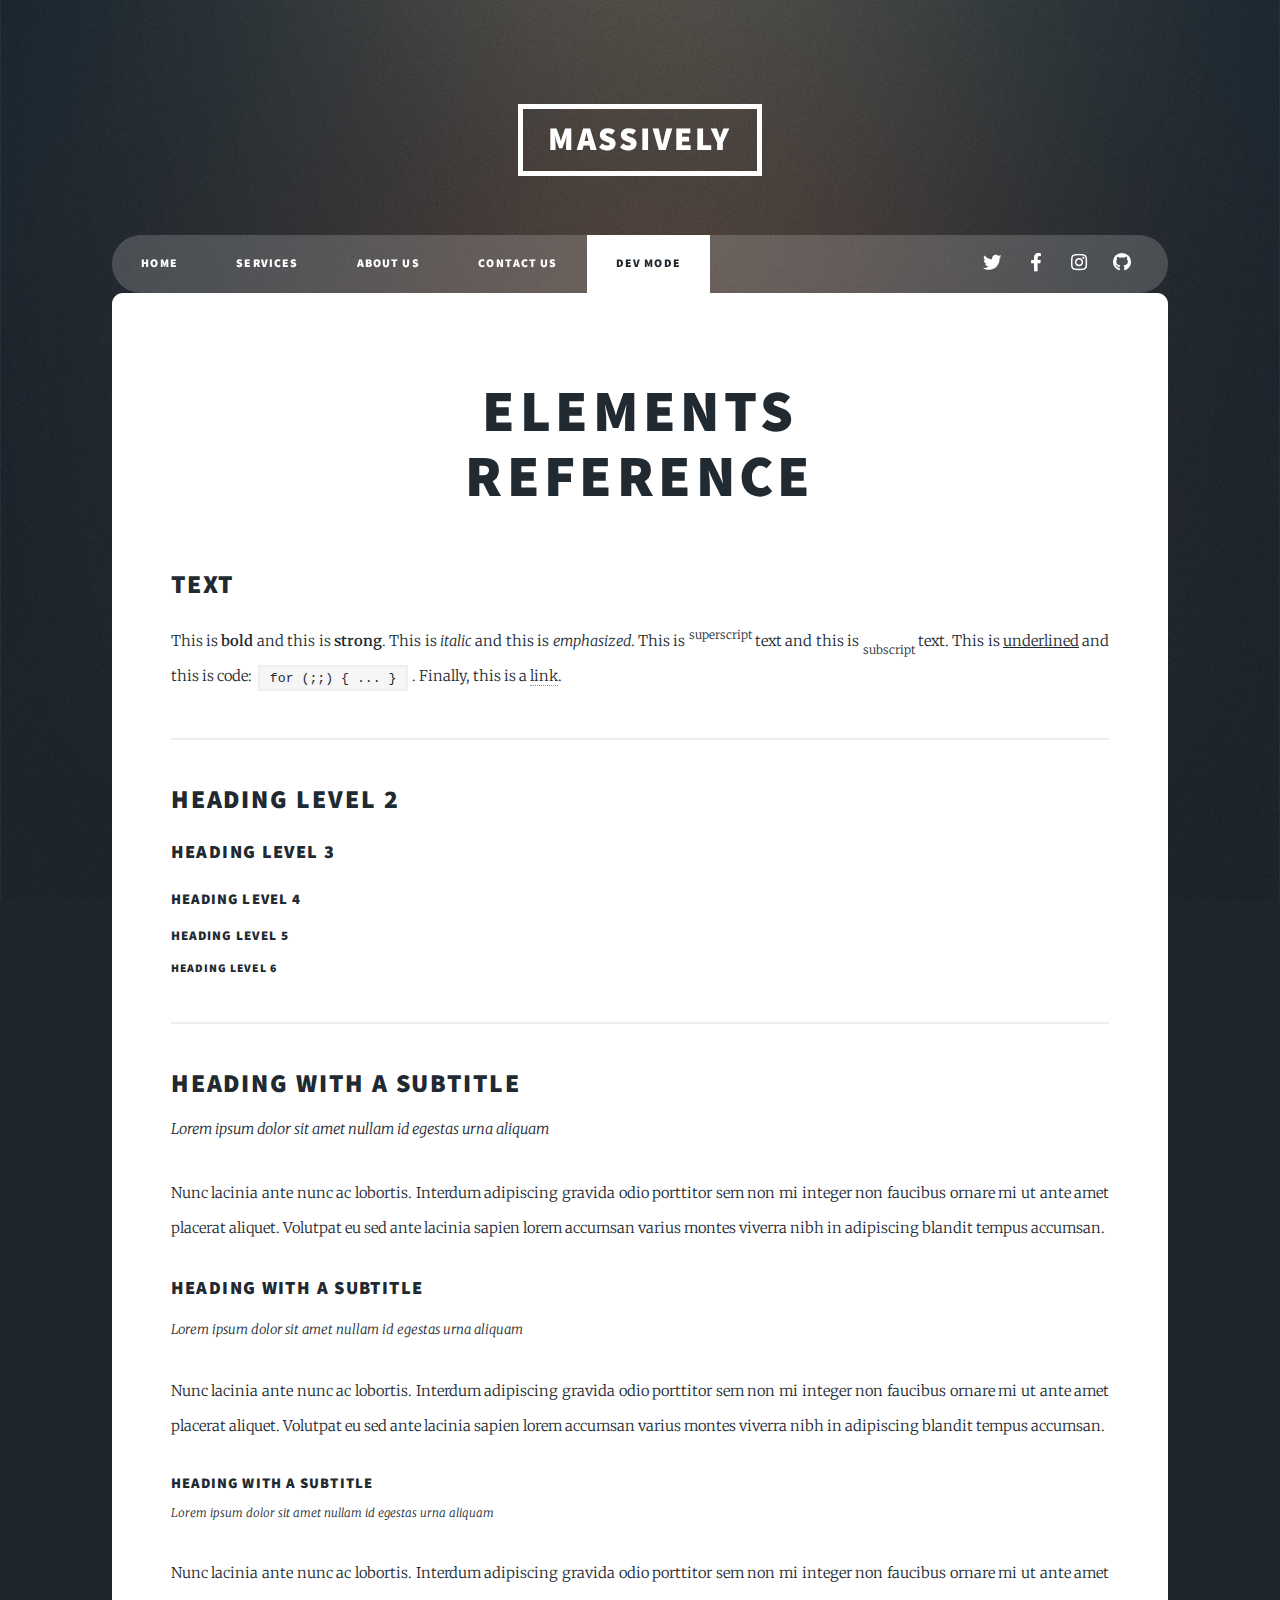
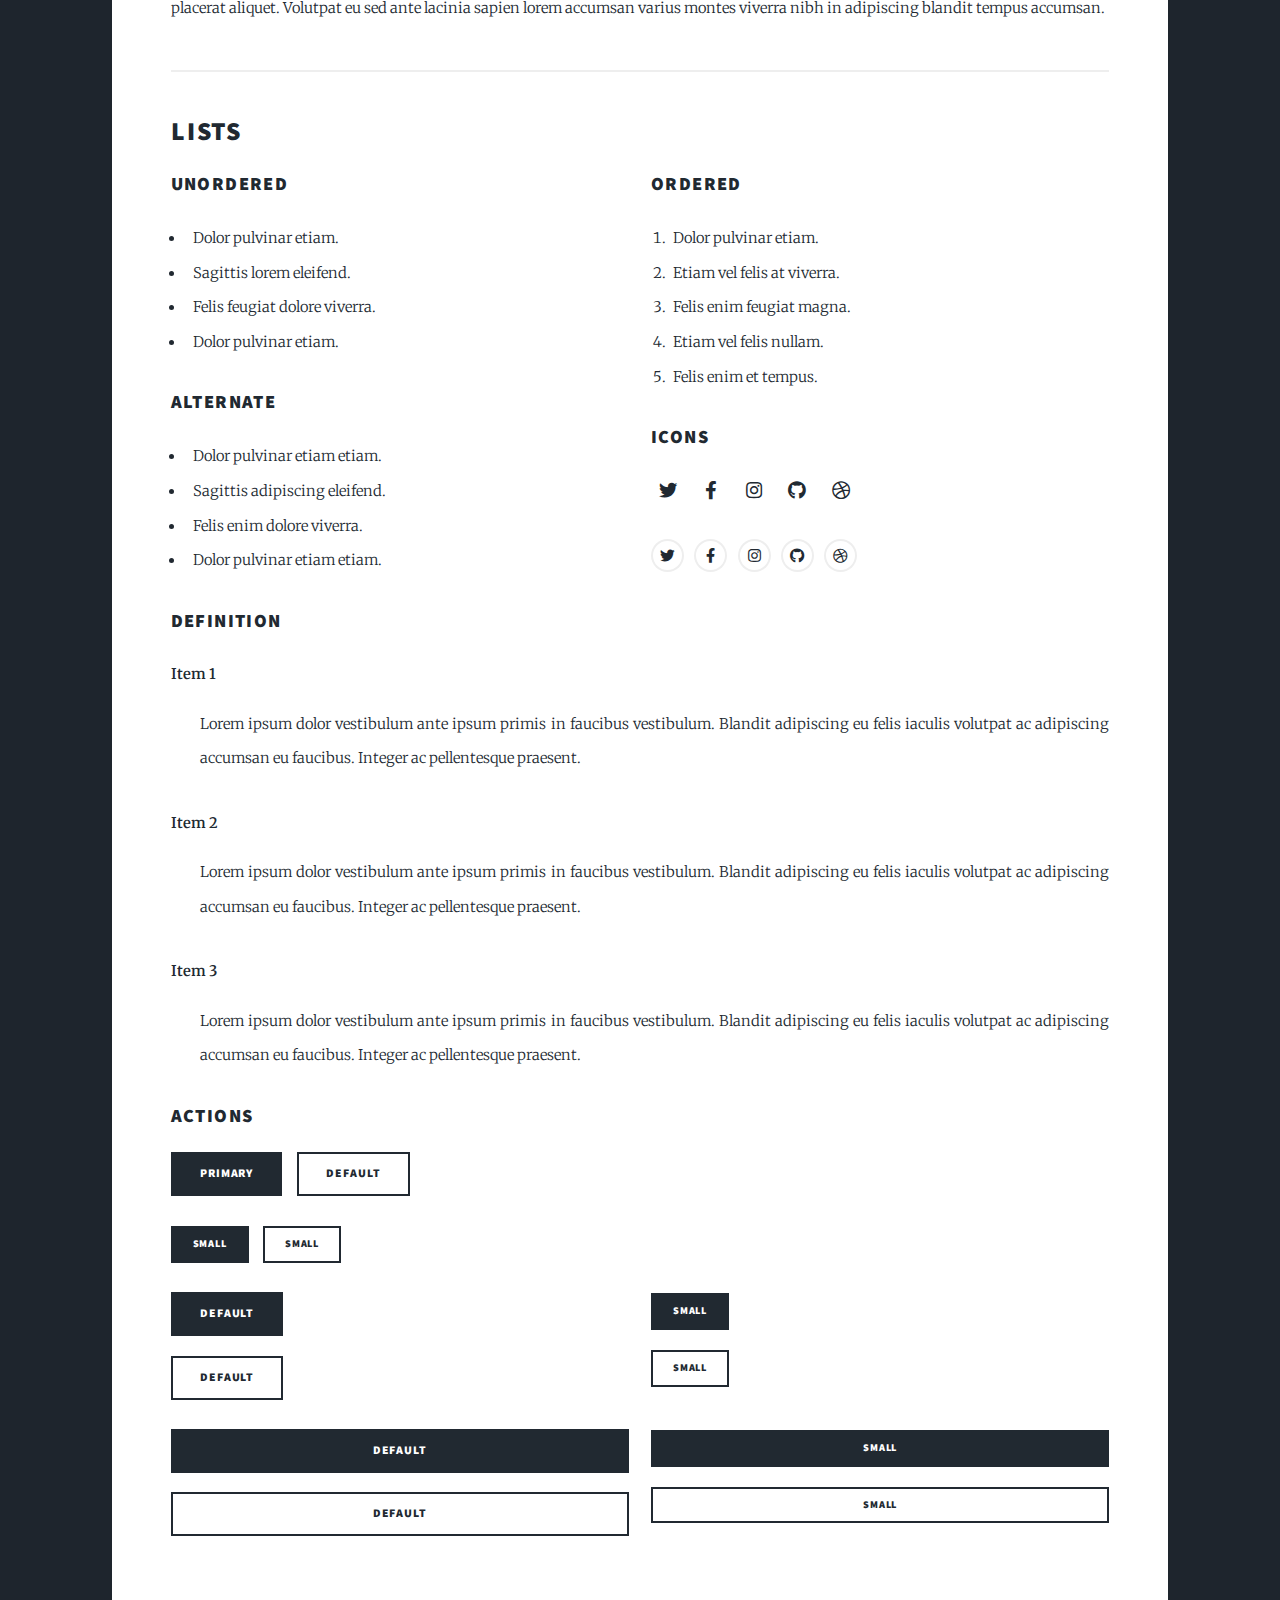
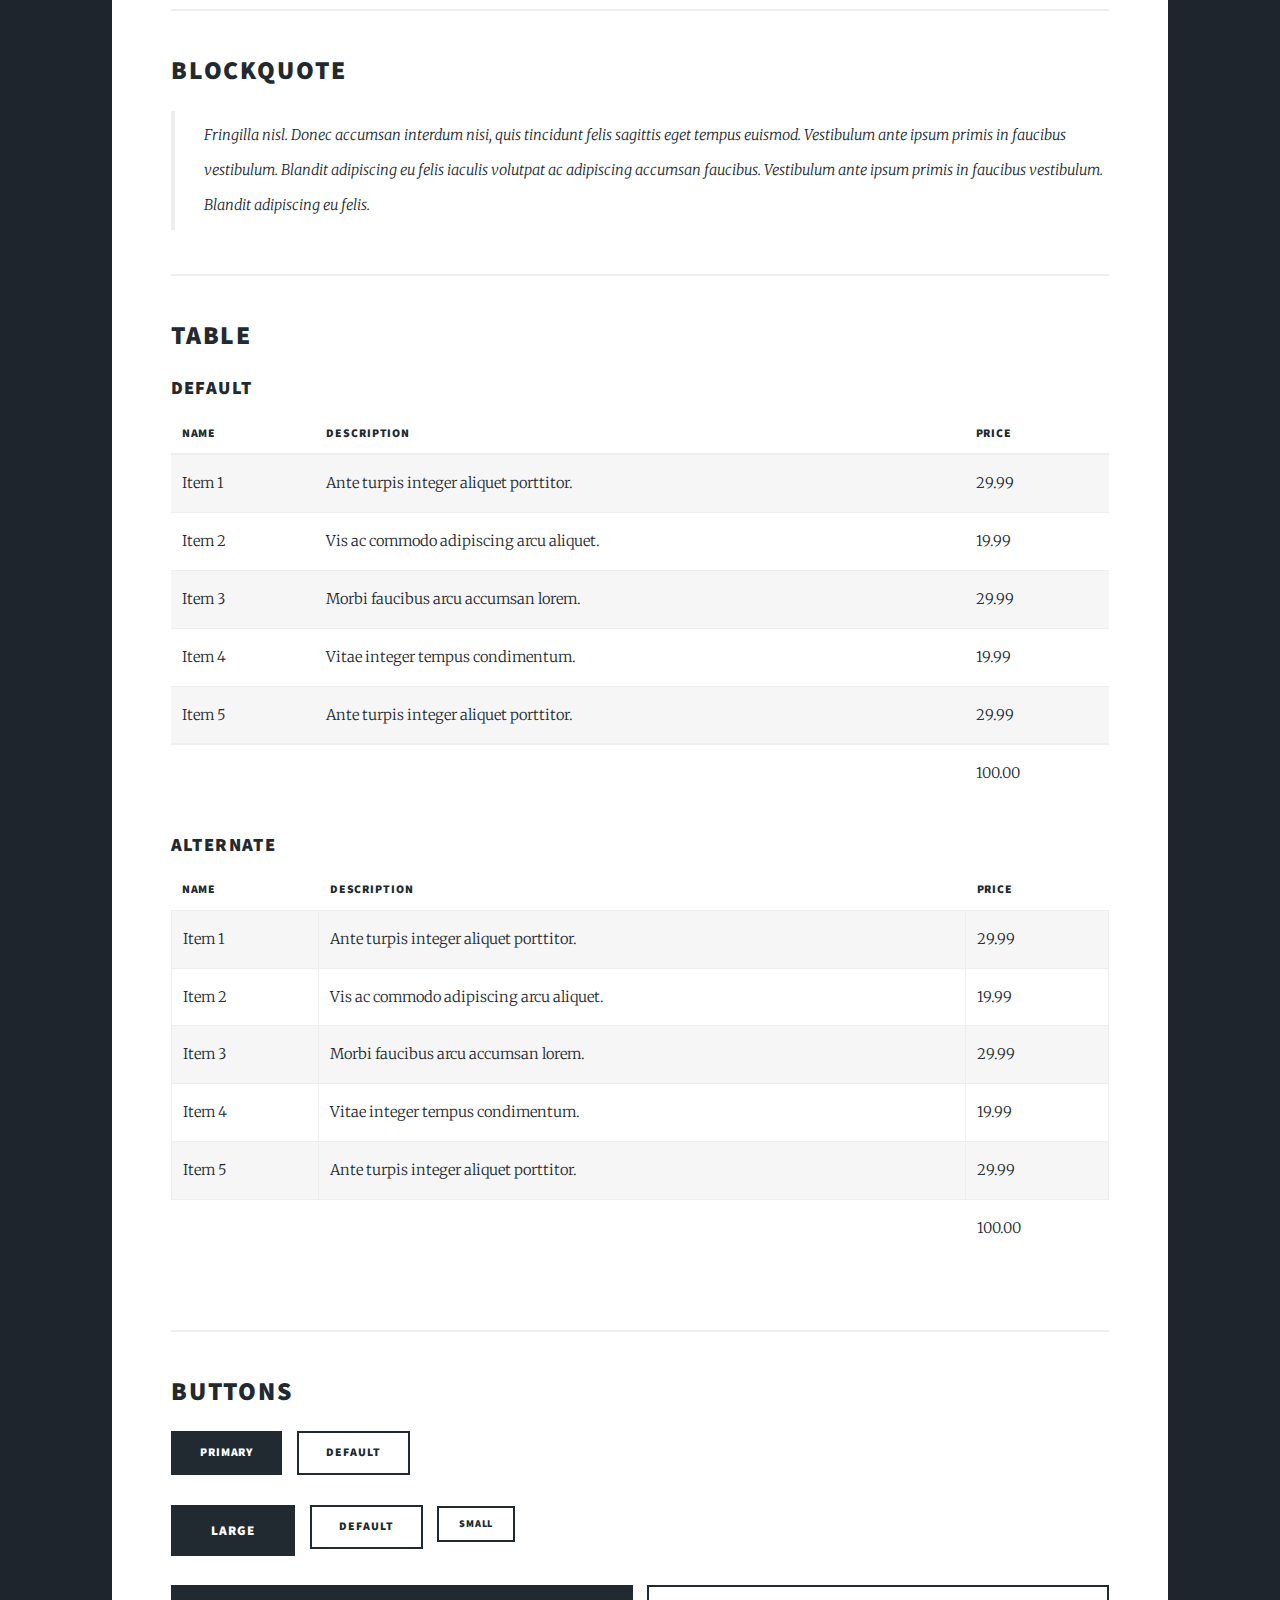
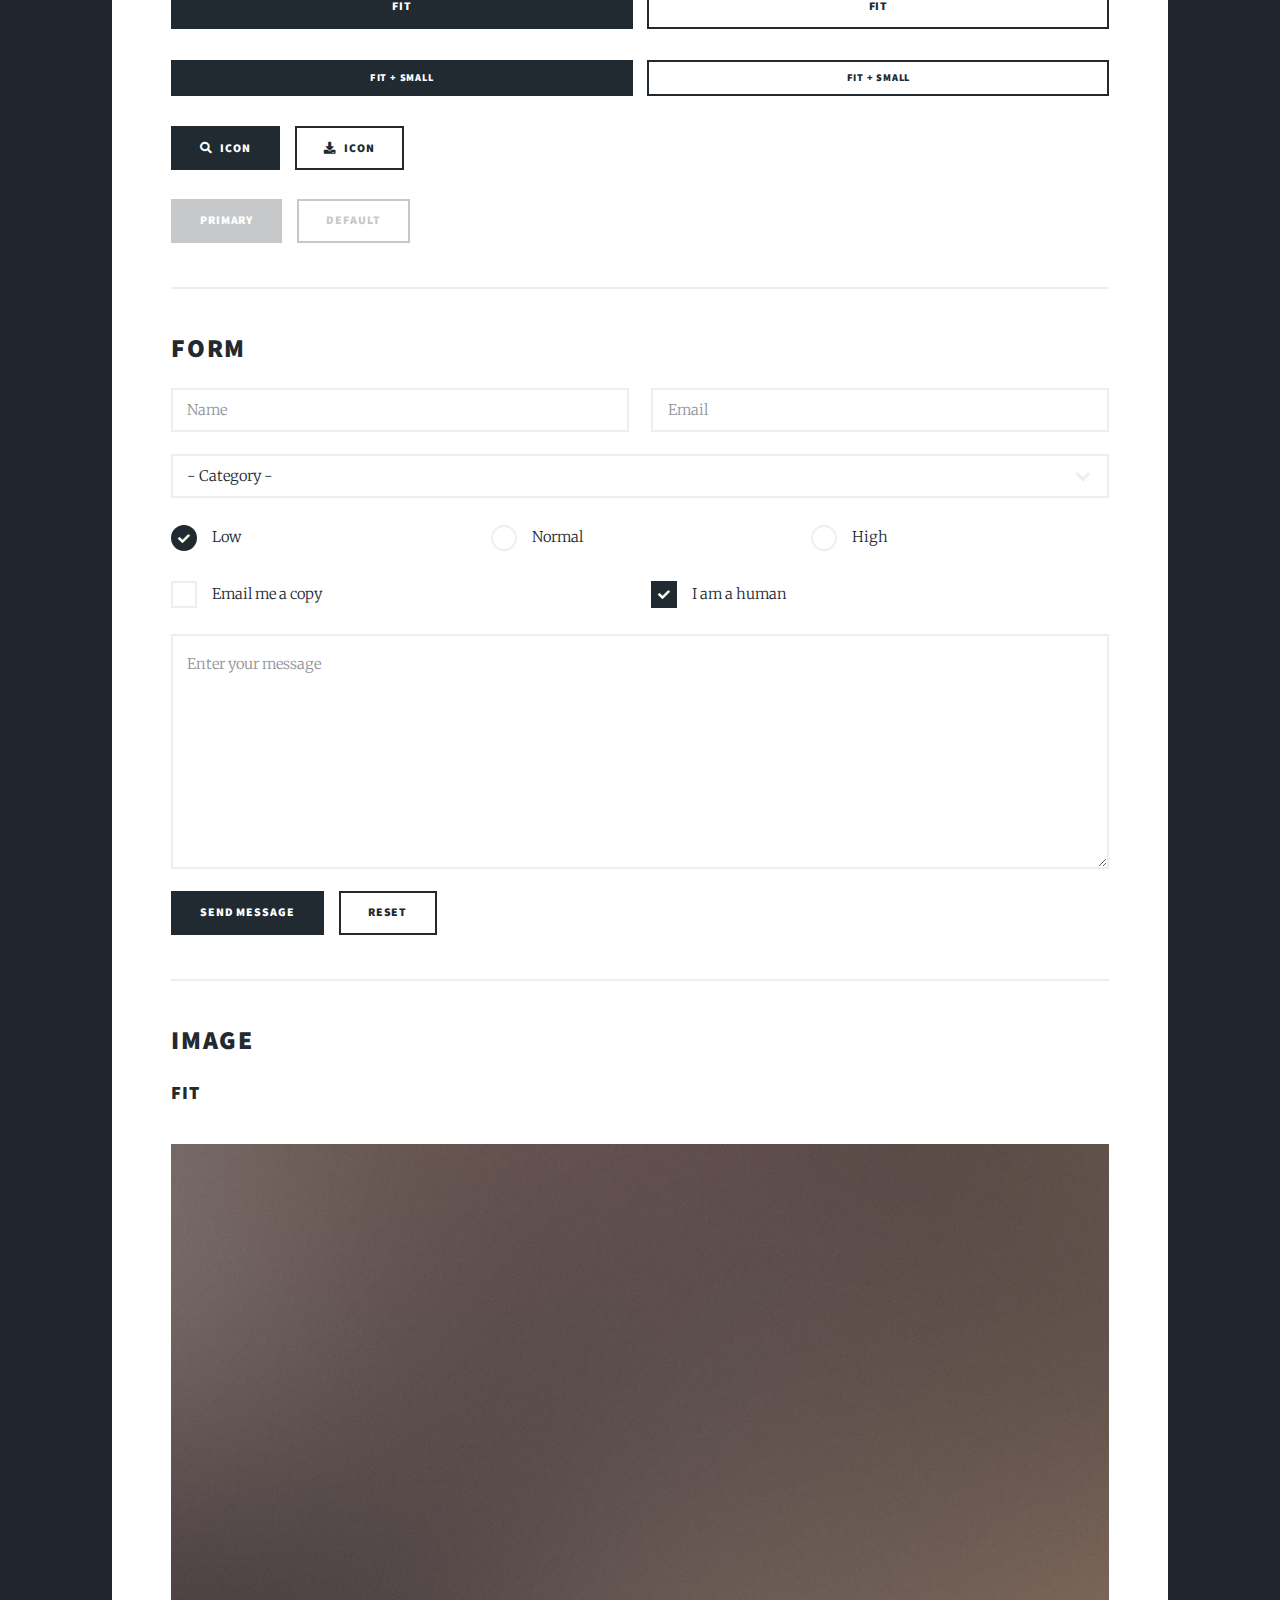
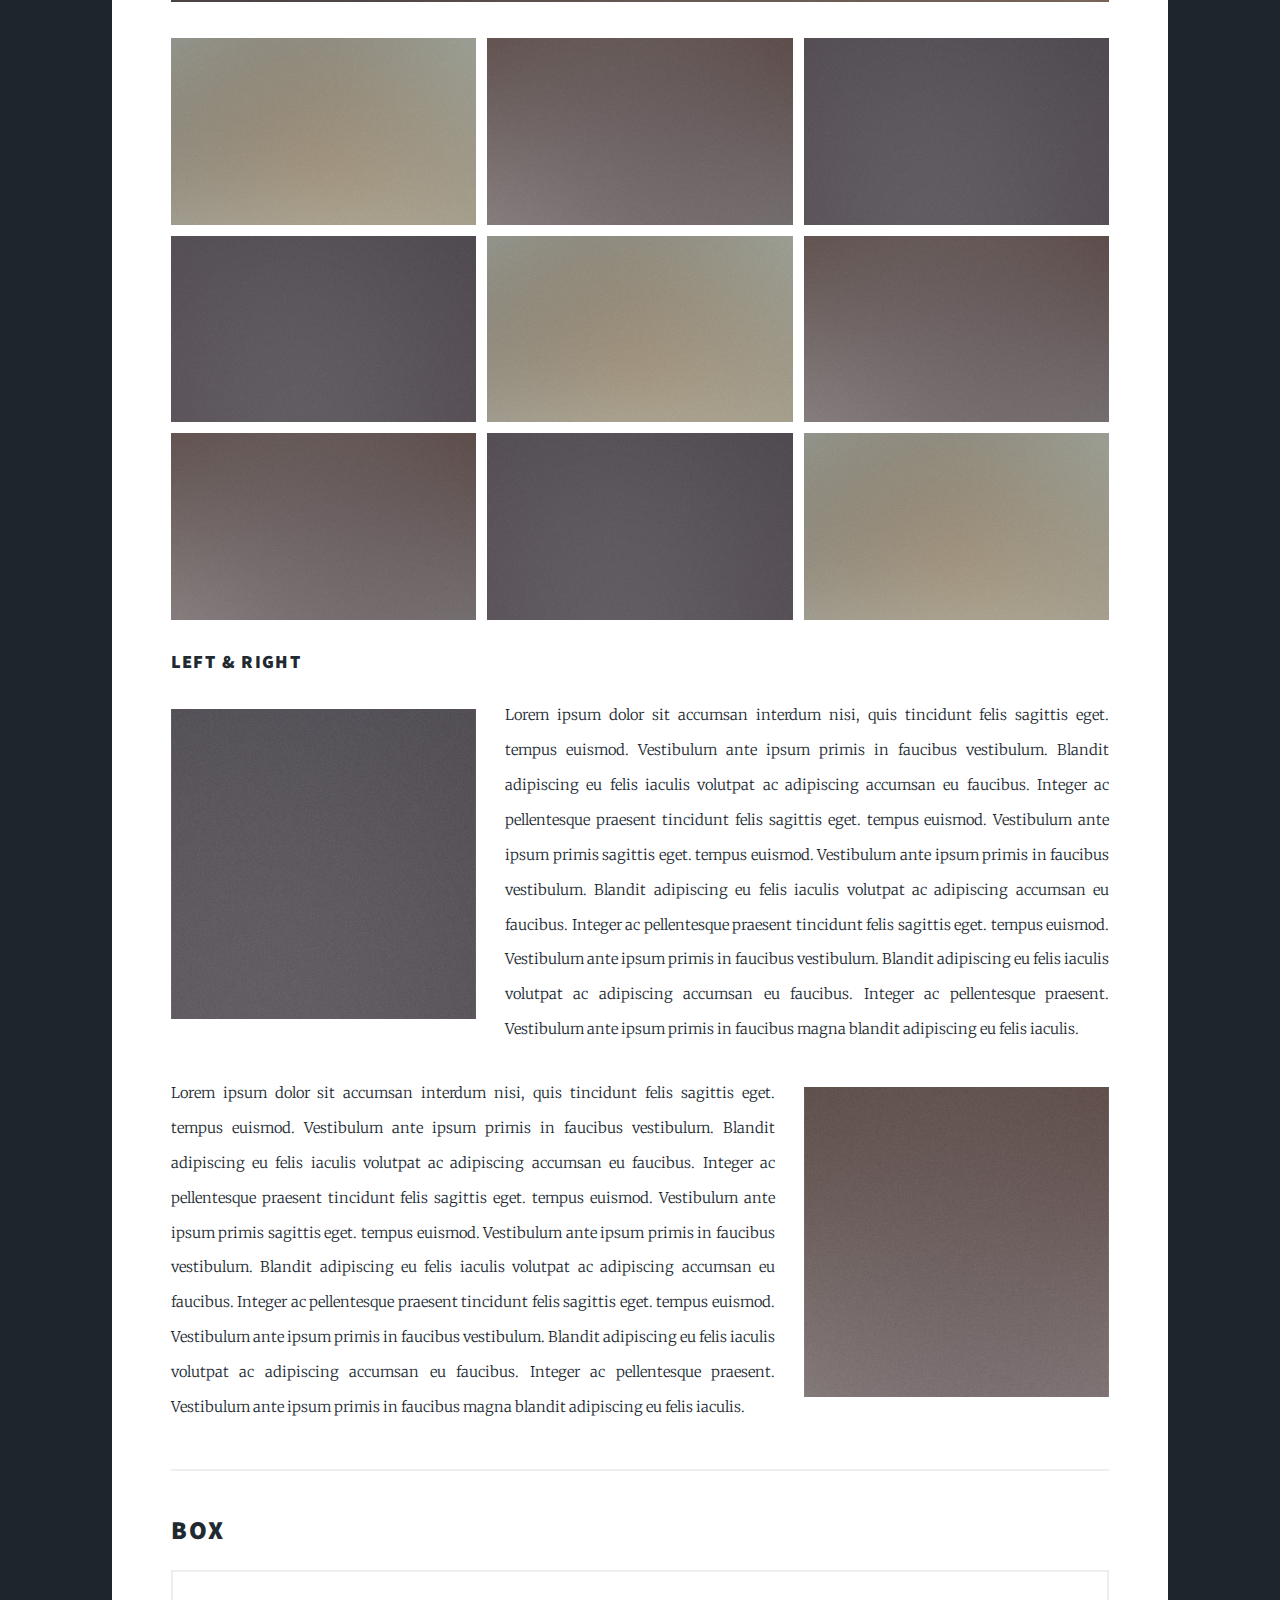
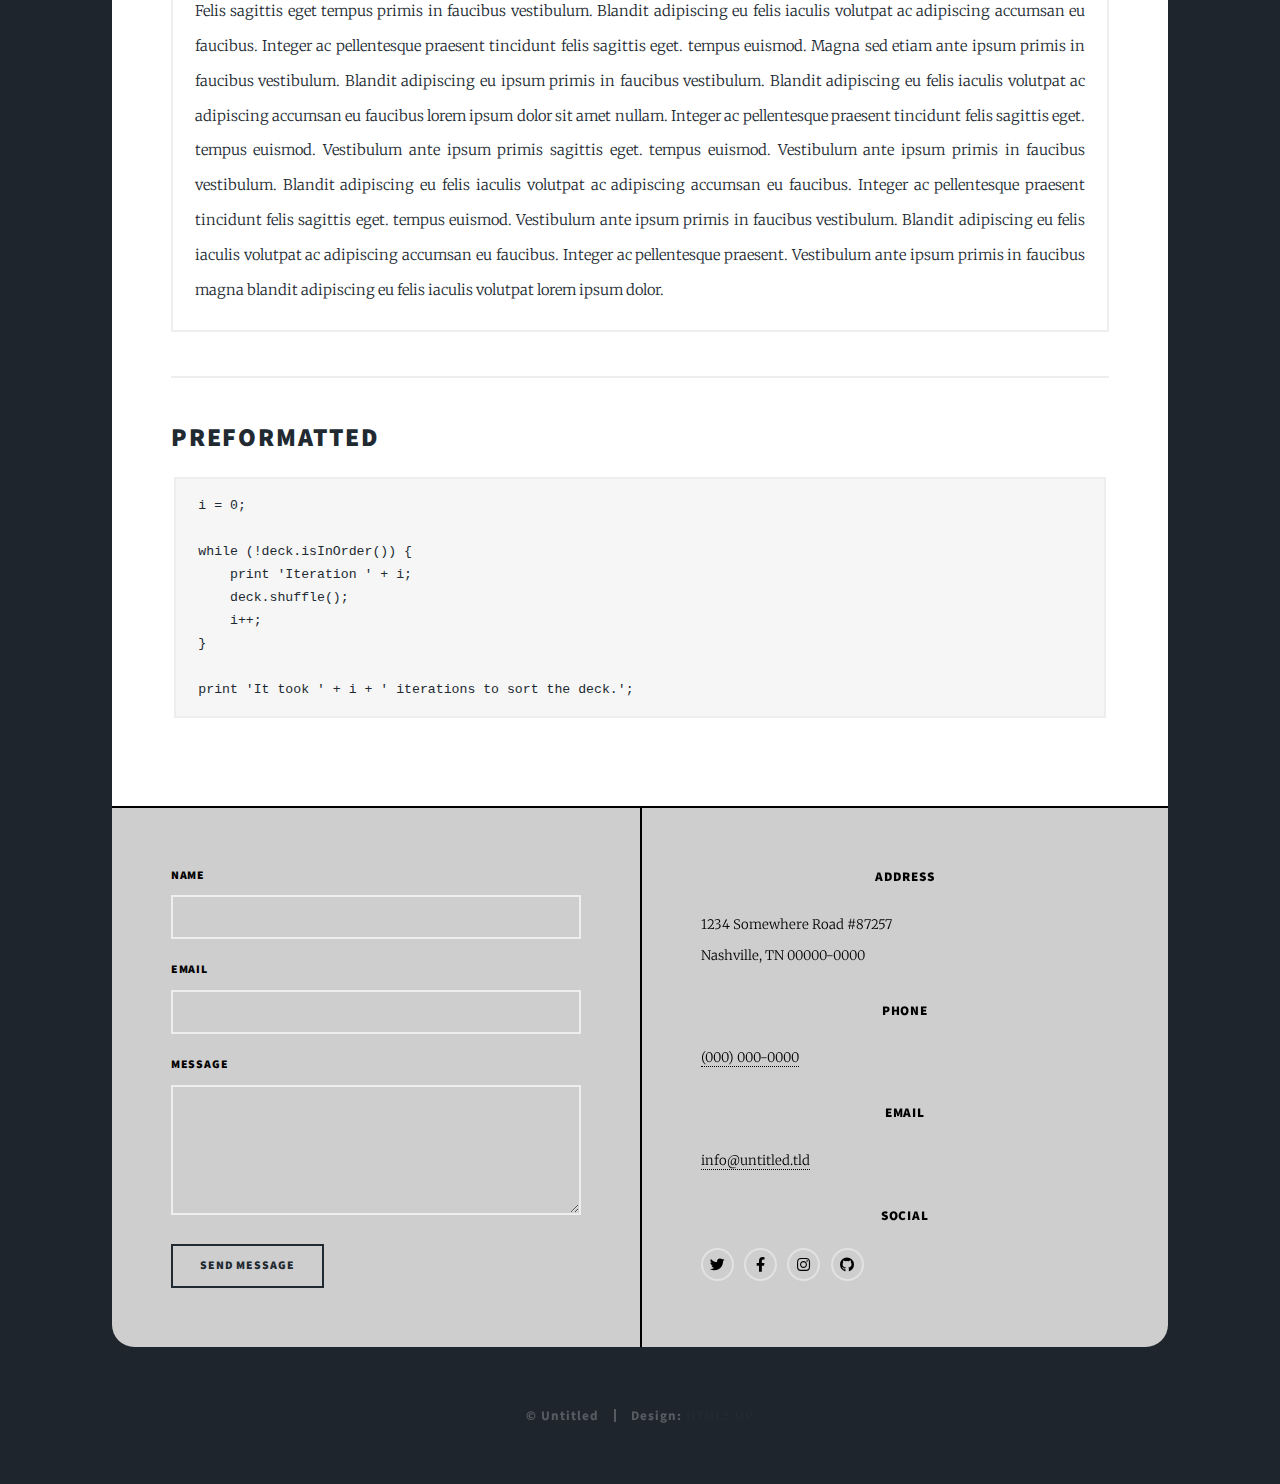
<file: elements.html>
<!DOCTYPE HTML>

<html lang="en">
	<head>
		<title>Elements Reference M2T</title>
		<meta charset="utf-8" />
		<meta name="viewport" content="width=device-width, initial-scale=1, user-scalable=no" />
		<link rel="stylesheet" href="assets/css/main.css" />
		
		<meta name="description" content="The official demo website for M2T" />
		<meta name="keywords" content="M2T" />
		<meta name="author" content="M2T" />
		
		<noscript><link rel="stylesheet" href="assets/css/noscript.css" /></noscript>
	</head>
	<body class="is-preload">

		<!-- Wrapper -->
			<div id="wrapper">

				<!-- Header -->
					<header id="header">
						<a class="logo">Massively</a>
					</header>

				<!-- Nav -->
					<nav id="nav">
						<ul class="links">
							<li><a href="index.html">Home</a></li>
							<li><a href="services.html">Services</a></li>
							<li><a href="about_us.html">About us</a></li>
							<li><a href="contact.html">Contact us</a></li>
							<li class="active"><a href="elements.html">Dev mode</a></li>
						</ul>
						<ul class="icons">
							<li><a href="#" class="icon brands fa-twitter"><span class="label">Twitter</span></a></li>
							<li><a href="#" class="icon brands fa-facebook-f"><span class="label">Facebook</span></a></li>
							<li><a href="#" class="icon brands fa-instagram"><span class="label">Instagram</span></a></li>
							<li><a href="#" class="icon brands fa-github"><span class="label">GitHub</span></a></li>
						</ul>
					</nav>

				<!-- Main -->
					<div id="main">

						<!-- Post -->
							<section class="post">
								<header class="major">
									<h1>Elements<br />
									Reference</h1>
								</header>

								<!-- Text stuff -->
									<h2>Text</h2>
									<p>This is <b>bold</b> and this is <strong>strong</strong>. This is <i>italic</i> and this is <em>emphasized</em>.
									This is <sup>superscript</sup> text and this is <sub>subscript</sub> text.
									This is <u>underlined</u> and this is code: <code>for (;;) { ... }</code>.
									Finally, this is a <a href="#">link</a>.</p>
									<hr />
									<h2>Heading Level 2</h2>
									<h3>Heading Level 3</h3>
									<h4>Heading Level 4</h4>
									<h5>Heading Level 5</h5>
									<h6>Heading Level 6</h6>
									<hr />
									<header>
										<h2>Heading with a Subtitle</h2>
										<p>Lorem ipsum dolor sit amet nullam id egestas urna aliquam</p>
									</header>
									<p>Nunc lacinia ante nunc ac lobortis. Interdum adipiscing gravida odio porttitor sem non mi integer non faucibus ornare mi ut ante amet placerat aliquet. Volutpat eu sed ante lacinia sapien lorem accumsan varius montes viverra nibh in adipiscing blandit tempus accumsan.</p>
									<header>
										<h3>Heading with a Subtitle</h3>
										<p>Lorem ipsum dolor sit amet nullam id egestas urna aliquam</p>
									</header>
									<p>Nunc lacinia ante nunc ac lobortis. Interdum adipiscing gravida odio porttitor sem non mi integer non faucibus ornare mi ut ante amet placerat aliquet. Volutpat eu sed ante lacinia sapien lorem accumsan varius montes viverra nibh in adipiscing blandit tempus accumsan.</p>
									<header>
										<h4>Heading with a Subtitle</h4>
										<p>Lorem ipsum dolor sit amet nullam id egestas urna aliquam</p>
									</header>
									<p>Nunc lacinia ante nunc ac lobortis. Interdum adipiscing gravida odio porttitor sem non mi integer non faucibus ornare mi ut ante amet placerat aliquet. Volutpat eu sed ante lacinia sapien lorem accumsan varius montes viverra nibh in adipiscing blandit tempus accumsan.</p>

									<hr />

								<!-- Lists -->
									<h2>Lists</h2>
									<div class="row">
										<div class="col-6 col-12-small">

											<h3>Unordered</h3>
											<ul>
												<li>Dolor pulvinar etiam.</li>
												<li>Sagittis lorem eleifend.</li>
												<li>Felis feugiat dolore viverra.</li>
												<li>Dolor pulvinar etiam.</li>
											</ul>

											<h3>Alternate</h3>
											<ul class="alt">
												<li>Dolor pulvinar etiam etiam.</li>
												<li>Sagittis adipiscing eleifend.</li>
												<li>Felis enim dolore viverra.</li>
												<li>Dolor pulvinar etiam etiam.</li>
											</ul>

										</div>
										<div class="col-6 col-12-small">

											<h3>Ordered</h3>
											<ol>
												<li>Dolor pulvinar etiam.</li>
												<li>Etiam vel felis at viverra.</li>
												<li>Felis enim feugiat magna.</li>
												<li>Etiam vel felis nullam.</li>
												<li>Felis enim et tempus.</li>
											</ol>

											<h3>Icons</h3>
											<ul class="icons">
												<li><a href="#" class="icon brands fa-twitter"><span class="label">Twitter</span></a></li>
												<li><a href="#" class="icon brands fa-facebook-f"><span class="label">Facebook</span></a></li>
												<li><a href="#" class="icon brands fa-instagram"><span class="label">Instagram</span></a></li>
												<li><a href="#" class="icon brands fa-github"><span class="label">Github</span></a></li>
												<li><a href="#" class="icon brands fa-dribbble"><span class="label">Dribbble</span></a></li>
											</ul>
											<ul class="icons alt">
												<li><a href="#" class="icon brands alt fa-twitter"><span class="label">Twitter</span></a></li>
												<li><a href="#" class="icon brands alt fa-facebook-f"><span class="label">Facebook</span></a></li>
												<li><a href="#" class="icon brands alt fa-instagram"><span class="label">Instagram</span></a></li>
												<li><a href="#" class="icon brands alt fa-github"><span class="label">Github</span></a></li>
												<li><a href="#" class="icon brands alt fa-dribbble"><span class="label">Dribbble</span></a></li>
											</ul>

										</div>
									</div>
									<h3>Definition</h3>
									<dl>
										<dt>Item 1</dt>
										<dd>
											<p>Lorem ipsum dolor vestibulum ante ipsum primis in faucibus vestibulum. Blandit adipiscing eu felis iaculis volutpat ac adipiscing accumsan eu faucibus. Integer ac pellentesque praesent.</p>
										</dd>
										<dt>Item 2</dt>
										<dd>
											<p>Lorem ipsum dolor vestibulum ante ipsum primis in faucibus vestibulum. Blandit adipiscing eu felis iaculis volutpat ac adipiscing accumsan eu faucibus. Integer ac pellentesque praesent.</p>
										</dd>
										<dt>Item 3</dt>
										<dd>
											<p>Lorem ipsum dolor vestibulum ante ipsum primis in faucibus vestibulum. Blandit adipiscing eu felis iaculis volutpat ac adipiscing accumsan eu faucibus. Integer ac pellentesque praesent.</p>
										</dd>
									</dl>

									<h3>Actions</h3>
									<ul class="actions">
										<li><a href="#" class="button primary">Primary</a></li>
										<li><a href="#" class="button">Default</a></li>
									</ul>
									<ul class="actions small">
										<li><a href="#" class="button primary small">Small</a></li>
										<li><a href="#" class="button small">Small</a></li>
									</ul>
									<div class="row">
										<div class="col-6 col-12-small">
											<ul class="actions stacked">
												<li><a href="#" class="button primary">Default</a></li>
												<li><a href="#" class="button">Default</a></li>
											</ul>
										</div>
										<div class="col-6 col-12-small">
											<ul class="actions stacked">
												<li><a href="#" class="button primary small">Small</a></li>
												<li><a href="#" class="button small">Small</a></li>
											</ul>
										</div>
									</div>
									<div class="row">
										<div class="col-6 col-12-small">
											<ul class="actions stacked">
												<li><a href="#" class="button primary fit">Default</a></li>
												<li><a href="#" class="button fit">Default</a></li>
											</ul>
										</div>
										<div class="col-6 col-12-small">
											<ul class="actions stacked">
												<li><a href="#" class="button primary small fit">Small</a></li>
												<li><a href="#" class="button small fit">Small</a></li>
											</ul>
										</div>
									</div>

									<hr />

								<!-- Blockquote -->
									<h2>Blockquote</h2>
									<blockquote>Fringilla nisl. Donec accumsan interdum nisi, quis tincidunt felis sagittis eget tempus euismod. Vestibulum ante ipsum primis in faucibus vestibulum. Blandit adipiscing eu felis iaculis volutpat ac adipiscing accumsan faucibus. Vestibulum ante ipsum primis in faucibus vestibulum. Blandit adipiscing eu felis.</blockquote>

									<hr />

								<!-- Table -->
									<h2>Table</h2>

									<h3>Default</h3>
									<div class="table-wrapper">
										<table>
											<thead>
												<tr>
													<th>Name</th>
													<th>Description</th>
													<th>Price</th>
												</tr>
											</thead>
											<tbody>
												<tr>
													<td>Item 1</td>
													<td>Ante turpis integer aliquet porttitor.</td>
													<td>29.99</td>
												</tr>
												<tr>
													<td>Item 2</td>
													<td>Vis ac commodo adipiscing arcu aliquet.</td>
													<td>19.99</td>
												</tr>
												<tr>
													<td>Item 3</td>
													<td> Morbi faucibus arcu accumsan lorem.</td>
													<td>29.99</td>
												</tr>
												<tr>
													<td>Item 4</td>
													<td>Vitae integer tempus condimentum.</td>
													<td>19.99</td>
												</tr>
												<tr>
													<td>Item 5</td>
													<td>Ante turpis integer aliquet porttitor.</td>
													<td>29.99</td>
												</tr>
											</tbody>
											<tfoot>
												<tr>
													<td colspan="2"></td>
													<td>100.00</td>
												</tr>
											</tfoot>
										</table>
									</div>

									<h3>Alternate</h3>
									<div class="table-wrapper">
										<table class="alt">
											<thead>
												<tr>
													<th>Name</th>
													<th>Description</th>
													<th>Price</th>
												</tr>
											</thead>
											<tbody>
												<tr>
													<td>Item 1</td>
													<td>Ante turpis integer aliquet porttitor.</td>
													<td>29.99</td>
												</tr>
												<tr>
													<td>Item 2</td>
													<td>Vis ac commodo adipiscing arcu aliquet.</td>
													<td>19.99</td>
												</tr>
												<tr>
													<td>Item 3</td>
													<td> Morbi faucibus arcu accumsan lorem.</td>
													<td>29.99</td>
												</tr>
												<tr>
													<td>Item 4</td>
													<td>Vitae integer tempus condimentum.</td>
													<td>19.99</td>
												</tr>
												<tr>
													<td>Item 5</td>
													<td>Ante turpis integer aliquet porttitor.</td>
													<td>29.99</td>
												</tr>
											</tbody>
											<tfoot>
												<tr>
													<td colspan="2"></td>
													<td>100.00</td>
												</tr>
											</tfoot>
										</table>
									</div>

									<hr />

								<!-- Buttons -->
									<h2>Buttons</h2>
									<ul class="actions">
										<li><a href="#" class="button primary">Primary</a></li>
										<li><a href="#" class="button">Default</a></li>
									</ul>
									<ul class="actions">
										<li><a href="#" class="button primary large">Large</a></li>
										<li><a href="#" class="button">Default</a></li>
										<li><a href="#" class="button small">Small</a></li>
									</ul>
									<ul class="actions fit">
										<li><a href="#" class="button primary fit">Fit</a></li>
										<li><a href="#" class="button fit">Fit</a></li>
									</ul>
									<ul class="actions fit small">
										<li><a href="#" class="button primary fit small">Fit + Small</a></li>
										<li><a href="#" class="button fit small">Fit + Small</a></li>
									</ul>
									<ul class="actions">
										<li><a href="#" class="button primary icon solid fa-search">Icon</a></li>
										<li><a href="#" class="button icon solid fa-download">Icon</a></li>
									</ul>
									<ul class="actions">
										<li><span class="button primary disabled">Primary</span></li>
										<li><span class="button disabled">Default</span></li>
									</ul>

									<hr />

								<!-- Form -->
									<h2>Form</h2>

									<form method="post" action="#">
										<div class="row gtr-uniform">
											<div class="col-6 col-12-xsmall">
												<input type="text" name="demo-name" id="demo-name" value="" placeholder="Name" />
											</div>
											<div class="col-6 col-12-xsmall">
												<input type="email" name="demo-email" id="demo-email" value="" placeholder="Email" />
											</div>
											<!-- Break -->
											<div class="col-12">
												<select name="demo-category" id="demo-category">
													<option value="">- Category -</option>
													<option value="1">Manufacturing</option>
													<option value="1">Shipping</option>
													<option value="1">Administration</option>
													<option value="1">Human Resources</option>
												</select>
											</div>
											<!-- Break -->
											<div class="col-4 col-12-small">
												<input type="radio" id="demo-priority-low" name="demo-priority" checked>
												<label for="demo-priority-low">Low</label>
											</div>
											<div class="col-4 col-12-small">
												<input type="radio" id="demo-priority-normal" name="demo-priority">
												<label for="demo-priority-normal">Normal</label>
											</div>
											<div class="col-4 col-12-small">
												<input type="radio" id="demo-priority-high" name="demo-priority">
												<label for="demo-priority-high">High</label>
											</div>
											<!-- Break -->
											<div class="col-6 col-12-small">
												<input type="checkbox" id="demo-copy" name="demo-copy">
												<label for="demo-copy">Email me a copy</label>
											</div>
											<div class="col-6 col-12-small">
												<input type="checkbox" id="demo-human" name="demo-human" checked>
												<label for="demo-human">I am a human</label>
											</div>
											<!-- Break -->
											<div class="col-12">
												<textarea name="demo-message" id="demo-message" placeholder="Enter your message" rows="6"></textarea>
											</div>
											<!-- Break -->
											<div class="col-12">
												<ul class="actions">
													<li><input type="submit" value="Send Message" class="primary" /></li>
													<li><input type="reset" value="Reset" /></li>
												</ul>
											</div>
										</div>
									</form>

									<hr />

								<!-- Image -->
									<h2>Image</h2>

									<h3>Fit</h3>
									<span class="image fit"><img src="images/pic01.jpg" alt="" /></span>
									<div class="box alt">
										<div class="row gtr-50 gtr-uniform">
											<div class="col-4"><span class="image fit"><img src="images/pic02.jpg" alt="" /></span></div>
											<div class="col-4"><span class="image fit"><img src="images/pic03.jpg" alt="" /></span></div>
											<div class="col-4"><span class="image fit"><img src="images/pic04.jpg" alt="" /></span></div>
											<!-- Break -->
											<div class="col-4"><span class="image fit"><img src="images/pic04.jpg" alt="" /></span></div>
											<div class="col-4"><span class="image fit"><img src="images/pic02.jpg" alt="" /></span></div>
											<div class="col-4"><span class="image fit"><img src="images/pic03.jpg" alt="" /></span></div>
											<!-- Break -->
											<div class="col-4"><span class="image fit"><img src="images/pic03.jpg" alt="" /></span></div>
											<div class="col-4"><span class="image fit"><img src="images/pic04.jpg" alt="" /></span></div>
											<div class="col-4"><span class="image fit"><img src="images/pic02.jpg" alt="" /></span></div>
										</div>
									</div>

									<h3>Left &amp; Right</h3>
									<p><span class="image left"><img src="images/pic08.jpg" alt="" /></span>Lorem ipsum dolor sit accumsan interdum nisi, quis tincidunt felis sagittis eget. tempus euismod. Vestibulum ante ipsum primis in faucibus vestibulum. Blandit adipiscing eu felis iaculis volutpat ac adipiscing accumsan eu faucibus. Integer ac pellentesque praesent tincidunt felis sagittis eget. tempus euismod. Vestibulum ante ipsum primis sagittis eget. tempus euismod. Vestibulum ante ipsum primis in faucibus vestibulum. Blandit adipiscing eu felis iaculis volutpat ac adipiscing accumsan eu faucibus. Integer ac pellentesque praesent tincidunt felis sagittis eget. tempus euismod. Vestibulum ante ipsum primis in faucibus vestibulum. Blandit adipiscing eu felis iaculis volutpat ac adipiscing accumsan eu faucibus. Integer ac pellentesque praesent. Vestibulum ante ipsum primis in faucibus magna blandit adipiscing eu felis iaculis.</p>
									<p><span class="image right"><img src="images/pic09.jpg" alt="" /></span>Lorem ipsum dolor sit accumsan interdum nisi, quis tincidunt felis sagittis eget. tempus euismod. Vestibulum ante ipsum primis in faucibus vestibulum. Blandit adipiscing eu felis iaculis volutpat ac adipiscing accumsan eu faucibus. Integer ac pellentesque praesent tincidunt felis sagittis eget. tempus euismod. Vestibulum ante ipsum primis sagittis eget. tempus euismod. Vestibulum ante ipsum primis in faucibus vestibulum. Blandit adipiscing eu felis iaculis volutpat ac adipiscing accumsan eu faucibus. Integer ac pellentesque praesent tincidunt felis sagittis eget. tempus euismod. Vestibulum ante ipsum primis in faucibus vestibulum. Blandit adipiscing eu felis iaculis volutpat ac adipiscing accumsan eu faucibus. Integer ac pellentesque praesent. Vestibulum ante ipsum primis in faucibus magna blandit adipiscing eu felis iaculis.</p>

									<hr />

								<!-- Box -->
									<h2>Box</h2>
									<div class="box">
										<p>Felis sagittis eget tempus primis in faucibus vestibulum. Blandit adipiscing eu felis iaculis volutpat ac adipiscing accumsan eu faucibus. Integer ac pellentesque praesent tincidunt felis sagittis eget. tempus euismod. Magna sed etiam ante ipsum primis in faucibus vestibulum. Blandit adipiscing eu ipsum primis in faucibus vestibulum. Blandit adipiscing eu felis iaculis volutpat ac adipiscing accumsan eu faucibus lorem ipsum dolor sit amet nullam. Integer ac pellentesque praesent tincidunt felis sagittis eget. tempus euismod. Vestibulum ante ipsum primis sagittis eget. tempus euismod. Vestibulum ante ipsum primis in faucibus vestibulum. Blandit adipiscing eu felis iaculis volutpat ac adipiscing accumsan eu faucibus. Integer ac pellentesque praesent tincidunt felis sagittis eget. tempus euismod. Vestibulum ante ipsum primis in faucibus vestibulum. Blandit adipiscing eu felis iaculis volutpat ac adipiscing accumsan eu faucibus. Integer ac pellentesque praesent. Vestibulum ante ipsum primis in faucibus magna blandit adipiscing eu felis iaculis volutpat lorem ipsum dolor.</p>
									</div>

									<hr />

								<!-- Preformatted Code -->
									<h2>Preformatted</h2>
									<pre><code>i = 0;

while (!deck.isInOrder()) {
    print 'Iteration ' + i;
    deck.shuffle();
    i++;
}

print 'It took ' + i + ' iterations to sort the deck.';
</code></pre>

							</section>

					</div>

				<!-- Footer -->
					<footer id="footer">
						<section>
							<form method="post" action="#">
								<div class="fields">
									<div class="field">
										<label for="name">Name</label>
										<input type="text" name="name" id="name" />
									</div>
									<div class="field">
										<label for="email">Email</label>
										<input type="text" name="email" id="email" />
									</div>
									<div class="field">
										<label for="message">Message</label>
										<textarea name="message" id="message" rows="3"></textarea>
									</div>
								</div>
								<ul class="actions">
									<li><input type="submit" value="Send Message" /></li>
								</ul>
							</form>
						</section>
						<section class="split contact">
							<section class="alt">
								<h3>Address</h3>
								<p>1234 Somewhere Road #87257<br />
								Nashville, TN 00000-0000</p>
							</section>
							<section>
								<h3>Phone</h3>
								<p><a href="#">(000) 000-0000</a></p>
							</section>
							<section>
								<h3>Email</h3>
								<p><a href="#">info@untitled.tld</a></p>
							</section>
							<section>
								<h3>Social</h3>
								<ul class="icons alt">
									<li><a href="#" class="icon brands alt fa-twitter"><span class="label">Twitter</span></a></li>
									<li><a href="#" class="icon brands alt fa-facebook-f"><span class="label">Facebook</span></a></li>
									<li><a href="#" class="icon brands alt fa-instagram"><span class="label">Instagram</span></a></li>
									<li><a href="#" class="icon brands alt fa-github"><span class="label">GitHub</span></a></li>
								</ul>
							</section>
						</section>
					</footer>

				<!-- Copyright -->
					<div id="copyright">
						<ul><li>&copy; Untitled</li><li>Design: <a href="https://html5up.net">HTML5 UP</a></li></ul>
					</div>

			</div>

		<!-- Scripts -->
			<script src="assets/js/jquery.min.js"></script>
			<script src="assets/js/jquery.scrollex.min.js"></script>
			<script src="assets/js/jquery.scrolly.min.js"></script>
			<script src="assets/js/browser.min.js"></script>
			<script src="assets/js/breakpoints.min.js"></script>
			<script src="assets/js/util.js"></script>
			<script src="assets/js/main.js"></script>

	</body>
</html>
</file>
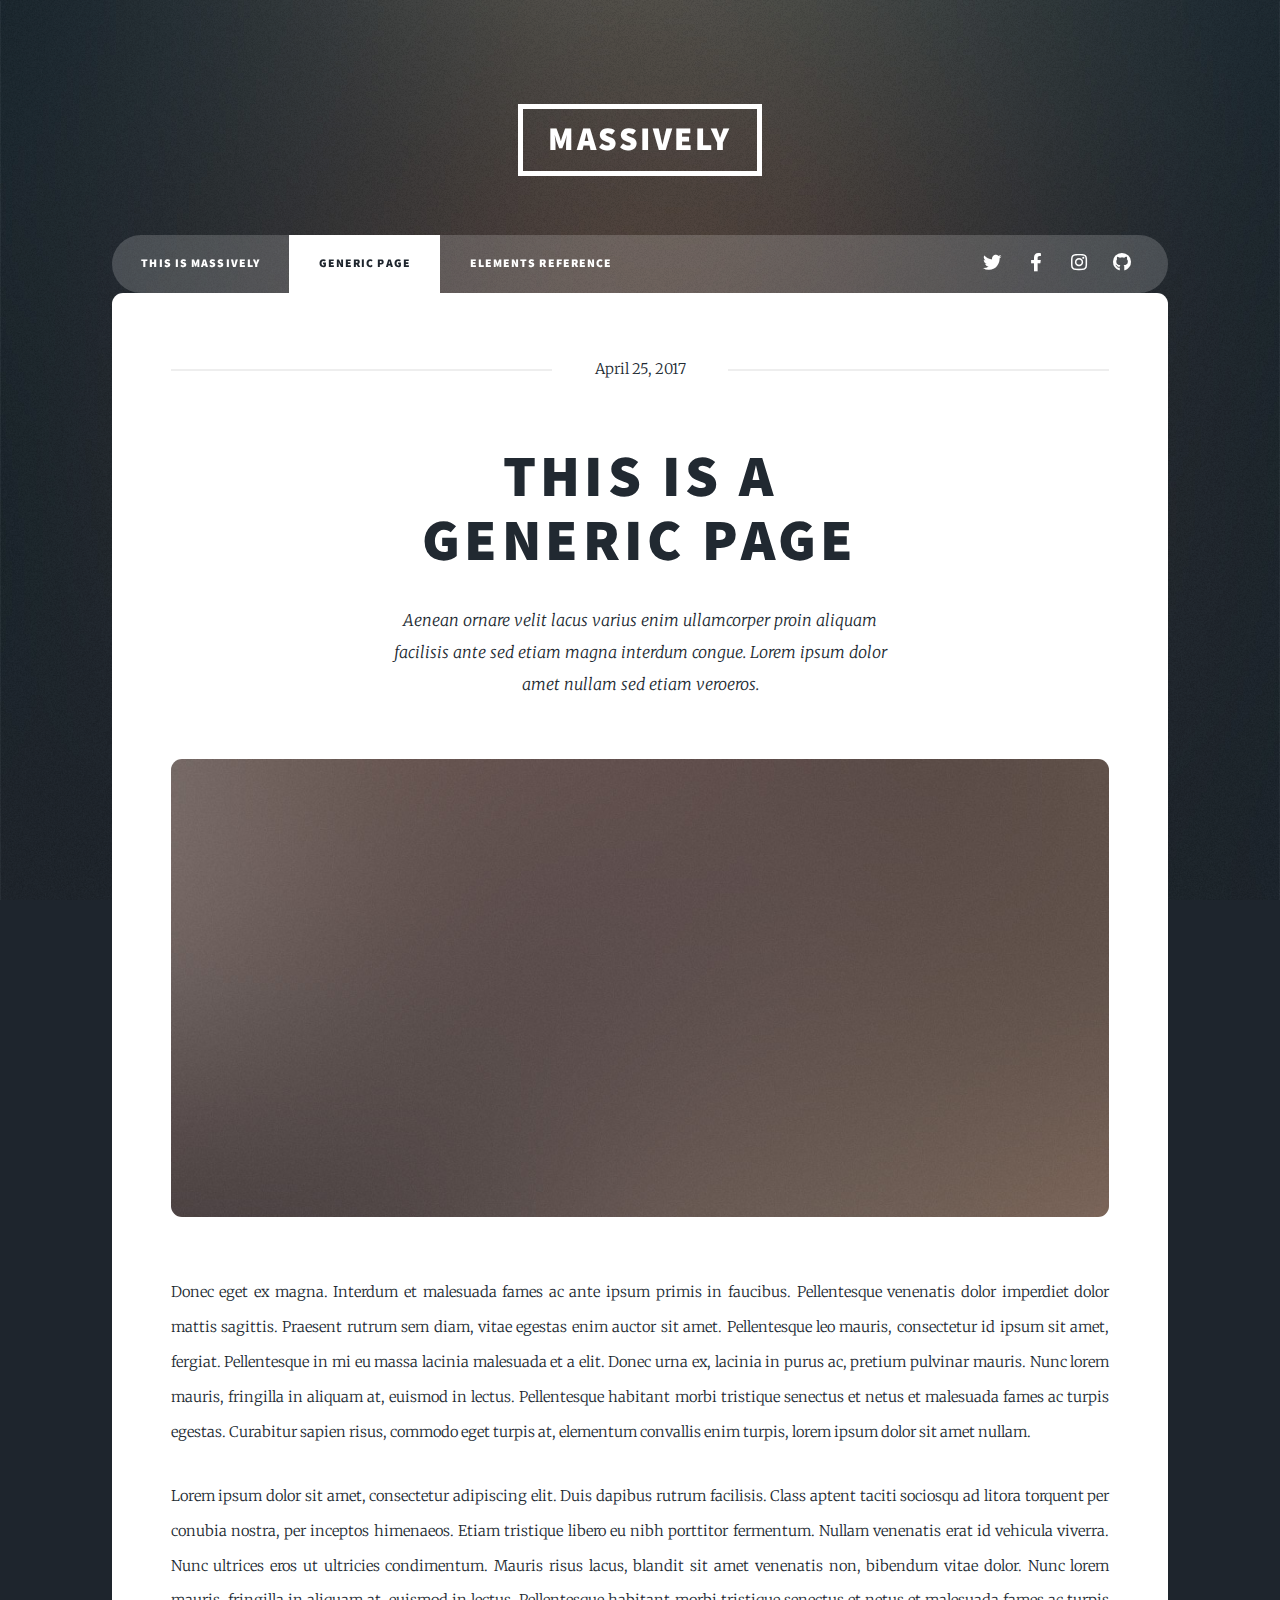
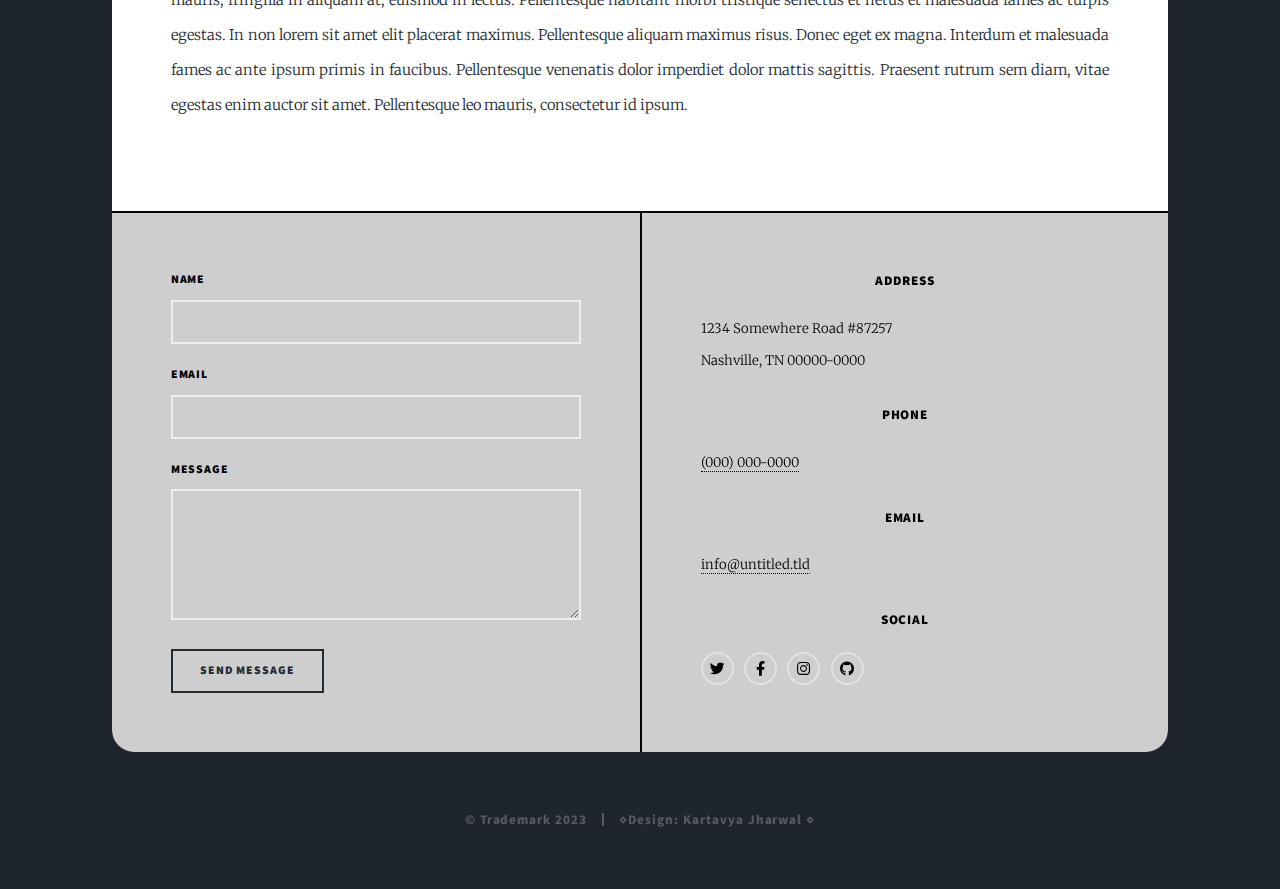
<file: generic.html>
<!DOCTYPE HTML>

<html>
	<head>
		<title>Generic Page - M2T</title>
		<meta charset="utf-8" />
		<meta name="viewport" content="width=device-width, initial-scale=1, user-scalable=no" />
		
		
		<meta name="description" content="The official demo website for M2T" />
		<meta name="keywords" content="M2T" />
		<meta name="author" content="M2T" />
		

		<link rel="stylesheet" href="assets/css/main.css" />
		<noscript><link rel="stylesheet" href="assets/css/noscript.css" /></noscript>
	</head>
	<body class="is-preload">

		<!-- Wrapper -->
			<div id="wrapper">

				<!-- Header -->
					<header id="header">
						<a href="index.html" class="logo">Massively</a>
					</header>

				<!-- Nav -->
					<nav id="nav">
						<ul class="links">
							<li><a href="index.html">This is Massively</a></li>
							<li class="active"><a href="generic.html">Generic Page</a></li>
							<li><a href="elements.html">Elements Reference</a></li>
						</ul>
						<ul class="icons">
							<li><a href="#" class="icon brands fa-twitter"><span class="label">Twitter</span></a></li>
							<li><a href="#" class="icon brands fa-facebook-f"><span class="label">Facebook</span></a></li>
							<li><a href="#" class="icon brands fa-instagram"><span class="label">Instagram</span></a></li>
							<li><a href="#" class="icon brands fa-github"><span class="label">GitHub</span></a></li>
						</ul>
					</nav>

				<!-- Main -->
					<div id="main">

						<!-- Post -->
							<section class="post">
								<header class="major">
									<span class="date">April 25, 2017</span>
									<h1>This is a<br />
									Generic Page</h1>
									<p>Aenean ornare velit lacus varius enim ullamcorper proin aliquam<br />
									facilisis ante sed etiam magna interdum congue. Lorem ipsum dolor<br />
									amet nullam sed etiam veroeros.</p>
								</header>
								<div class="image main"><img src="images/pic01.jpg" alt="" /></div>
								<p>Donec eget ex magna. Interdum et malesuada fames ac ante ipsum primis in faucibus. Pellentesque venenatis dolor imperdiet dolor mattis sagittis. Praesent rutrum sem diam, vitae egestas enim auctor sit amet. Pellentesque leo mauris, consectetur id ipsum sit amet, fergiat. Pellentesque in mi eu massa lacinia malesuada et a elit. Donec urna ex, lacinia in purus ac, pretium pulvinar mauris. Nunc lorem mauris, fringilla in aliquam at, euismod in lectus. Pellentesque habitant morbi tristique senectus et netus et malesuada fames ac turpis egestas. Curabitur sapien risus, commodo eget turpis at, elementum convallis enim turpis, lorem ipsum dolor sit amet nullam.</p>
								<p>Lorem ipsum dolor sit amet, consectetur adipiscing elit. Duis dapibus rutrum facilisis. Class aptent taciti sociosqu ad litora torquent per conubia nostra, per inceptos himenaeos. Etiam tristique libero eu nibh porttitor fermentum. Nullam venenatis erat id vehicula viverra. Nunc ultrices eros ut ultricies condimentum. Mauris risus lacus, blandit sit amet venenatis non, bibendum vitae dolor. Nunc lorem mauris, fringilla in aliquam at, euismod in lectus. Pellentesque habitant morbi tristique senectus et netus et malesuada fames ac turpis egestas. In non lorem sit amet elit placerat maximus. Pellentesque aliquam maximus risus. Donec eget ex magna. Interdum et malesuada fames ac ante ipsum primis in faucibus. Pellentesque venenatis dolor imperdiet dolor mattis sagittis. Praesent rutrum sem diam, vitae egestas enim auctor sit amet. Pellentesque leo mauris, consectetur id ipsum.</p>
							</section>

					</div>

				<!-- Footer -->
					<footer id="footer">
						<section>
							<form method="post" action="#">
								<div class="fields">
									<div class="field">
										<label for="name">Name</label>
										<input type="text" name="name" id="name" />
									</div>
									<div class="field">
										<label for="email">Email</label>
										<input type="text" name="email" id="email" />
									</div>
									<div class="field">
										<label for="message">Message</label>
										<textarea name="message" id="message" rows="3"></textarea>
									</div>
								</div>
								<ul class="actions">
									<li><input type="submit" value="Send Message" /></li>
								</ul>
							</form>
						</section>
						<section class="split contact">
							<section class="alt">
								<h3>Address</h3>
								<p>1234 Somewhere Road #87257<br />
								Nashville, TN 00000-0000</p>
							</section>
							<section>
								<h3>Phone</h3>
								<p><a href="#">(000) 000-0000</a></p>
							</section>
							<section>
								<h3>Email</h3>
								<p><a href="#">info@untitled.tld</a></p>
							</section>
							<section>
								<h3>Social</h3>
								<ul class="icons alt">
									<li><a href="#" class="icon brands alt fa-twitter"><span class="label">Twitter</span></a></li>
									<li><a href="#" class="icon brands alt fa-facebook-f"><span class="label">Facebook</span></a></li>
									<li><a href="#" class="icon brands alt fa-instagram"><span class="label">Instagram</span></a></li>
									<li><a href="#" class="icon brands alt fa-github"><span class="label">GitHub</span></a></li>
								</ul>
							</section>
						</section>
					</footer>

				<!-- Copyright -->
				<div id="copyright">
					<ul><li>&copy; Trademark 2023</li><li>&diam;Design: Kartavya Jharwal &diam;</li></ul>
				</div>

			</div>

		<!-- Scripts -->
			<script src="assets/js/jquery.min.js"></script>
			<script src="assets/js/jquery.scrollex.min.js"></script>
			<script src="assets/js/jquery.scrolly.min.js"></script>
			<script src="assets/js/browser.min.js"></script>
			<script src="assets/js/breakpoints.min.js"></script>
			<script src="assets/js/util.js"></script>
			<script src="assets/js/main.js"></script>

	</body>
</html>
</file>
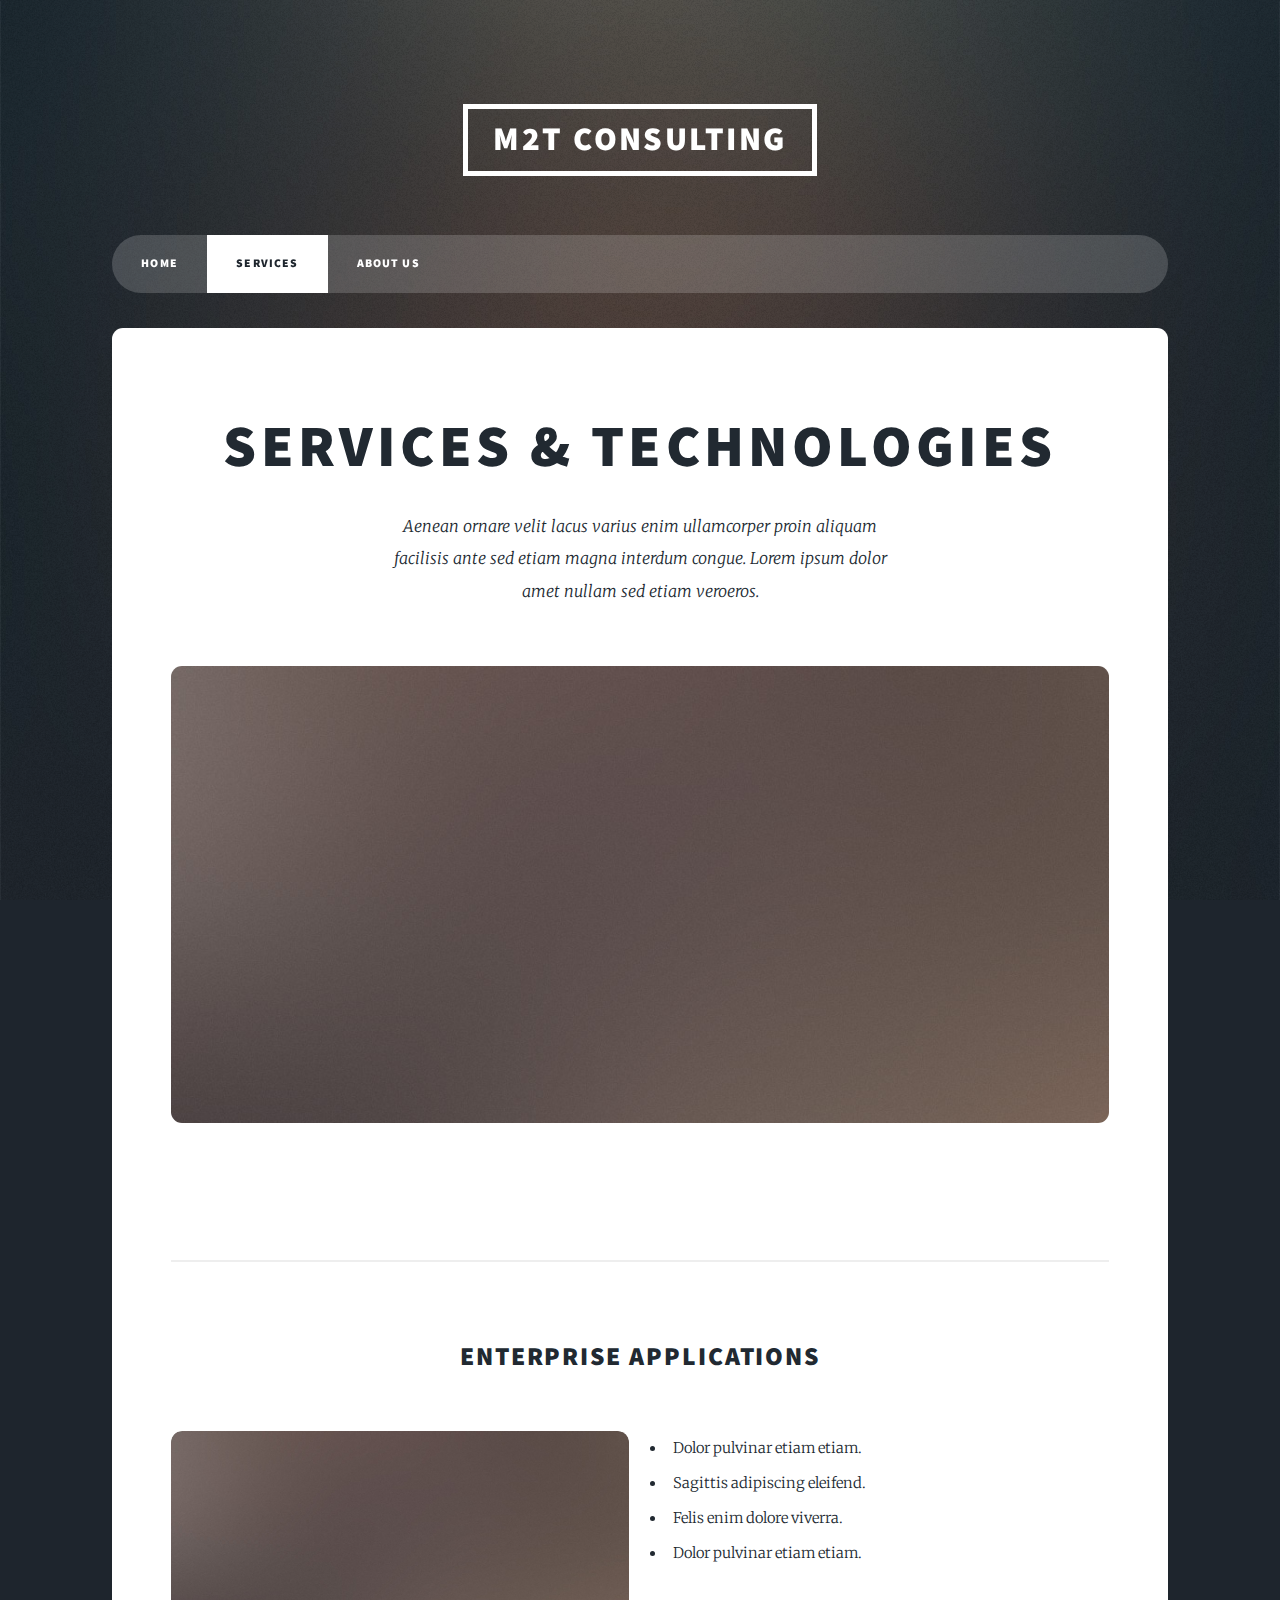
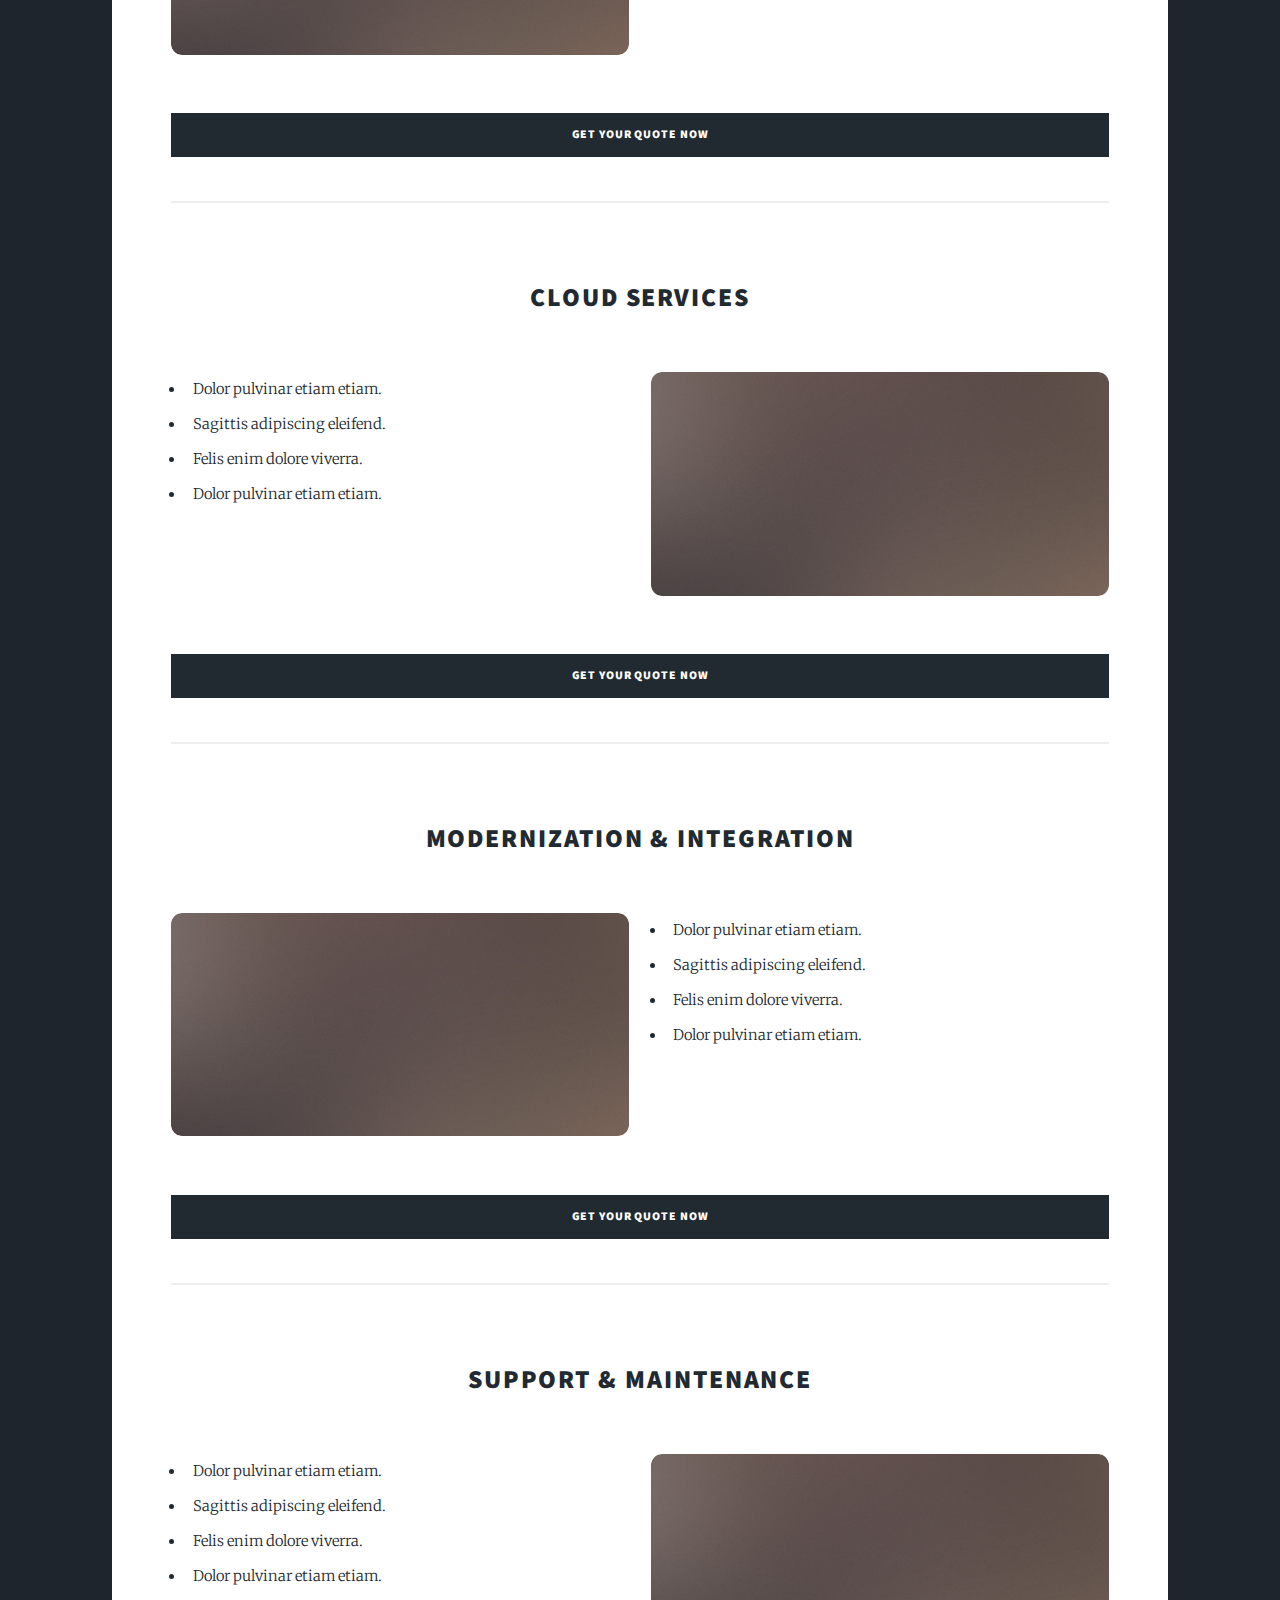
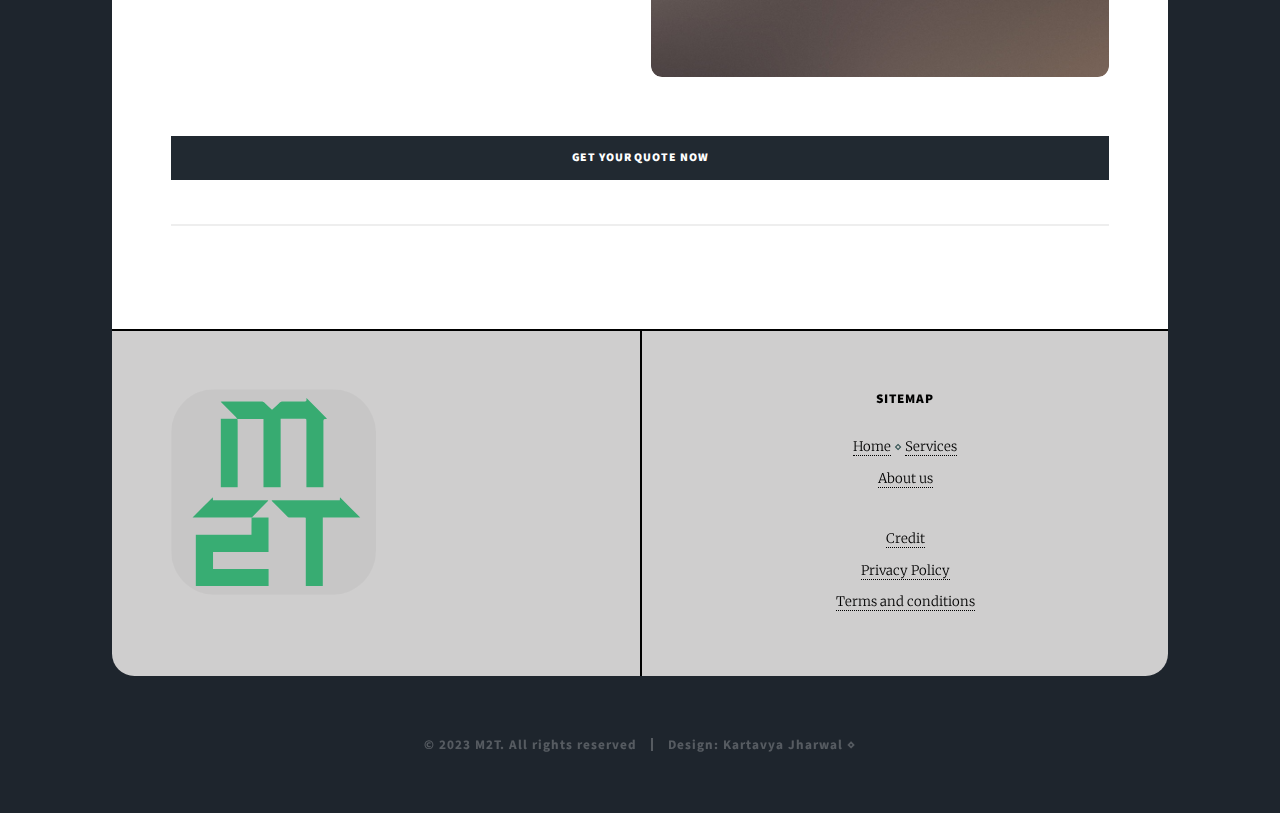
<file: services.html>
<!DOCTYPE HTML>

<html>
	<head>
		<title>Services - M2T</title>
		<meta charset="utf-8" />
		<meta name="viewport" content="width=device-width, initial-scale=1, user-scalable=no" />
		
		
		<meta name="description" content="The official demo website for M2T" />
		<meta name="keywords" content="M2T" />
		<meta name="author" content="M2T" />
		

		<link rel="stylesheet" href="assets/css/main.css" />
		<noscript><link rel="stylesheet" href="assets/css/noscript.css" /></noscript>
	</head>
	<body class="is-preload">

		<!-- Wrapper -->
			<div id="wrapper">

				<!-- Header -->
					<header id="header">
						<a href="index.html" class="logo">M2T Consulting</a>
					</header>

				<!-- Nav -->
					<nav id="nav">
						<ul class="links">
							<li><a href="index.html">Home</a></li>
							<li class="active"><a href="services.html">Services</a></li>
							<li><a href="about_us.html">About us</a></li>
						</ul>
					
					</nav>
				</br>
				<!-- Main -->
					<div id="main">

						<!-- Post -->
							<section class="post">
								<header class="major">
									<h1>Services & Technologies</h1>
									<p>Aenean ornare velit lacus varius enim ullamcorper proin aliquam<br />
									facilisis ante sed etiam magna interdum congue. Lorem ipsum dolor<br />
									amet nullam sed etiam veroeros.</p>
								</header>
								<div class="image main"><img src="images/pic01.jpg" alt="" /></div>
								</br>
								<hr>
								</br>
								<h2 style="text-align: center;">Enterprise Applications</h2>
								<br>
								<div class="row">
									<div class="col-6 col-12-small">
										<a href="#" class="image main"><img src="images/pic01.jpg" alt="" /></a>
									</div>
									<div class="col-6 col-12-small">
										<ul class="alt">
											<li>Dolor pulvinar etiam etiam.</li>
											<li>Sagittis adipiscing eleifend.</li>
											<li>Felis enim dolore viverra.</li>
											<li>Dolor pulvinar etiam etiam.</li>
										</ul>
									</div>
								</div>
								<ul class="actions fit">
									<li><a href="#" class="button primary fit">Get your Quote now</a></li>
								</ul>
								<hr/>
								</br>
								<h2 style="text-align: center;">Cloud Services</h2>
								<br>
								<div class="row">
									<div class="col-6 col-12-small">
										<ul class="alt">
											<li>Dolor pulvinar etiam etiam.</li>
											<li>Sagittis adipiscing eleifend.</li>
											<li>Felis enim dolore viverra.</li>
											<li>Dolor pulvinar etiam etiam.</li>
										</ul>
									</div>
									<div class="col-6 col-12-small">
										<a href="#" class="image main"><img src="images/pic01.jpg" alt="" /></a>
									</div>
									
								</div>
								<ul class="actions fit">
									<li><a href="#" class="button primary fit">Get your Quote now</a></li>
								</ul>
								<hr/>
								</br>	
								<h2 style="text-align: center;">MODERNIZATION & INTEGRATION</h2>
								<br>
								<div class="row">
									<div class="col-6 col-12-small">
										<a href="#" class="image main"><img src="images/pic01.jpg" alt="" /></a>
									</div>
									<div class="col-6 col-12-small">
										<ul class="alt">
											<li>Dolor pulvinar etiam etiam.</li>
											<li>Sagittis adipiscing eleifend.</li>
											<li>Felis enim dolore viverra.</li>
											<li>Dolor pulvinar etiam etiam.</li>
										</ul>
									</div>
								</div>
								<ul class="actions fit">
									<li><a href="#" class="button primary fit">Get your Quote now</a></li>
								</ul>
								<hr/>
								</br>
								<h2 style="text-align: center;">SUPPORT & MAINTENANCE</h2>
								<br>
								<div class="row">
									<div class="col-6 col-12-small">
										<ul class="alt">
											<li>Dolor pulvinar etiam etiam.</li>
											<li>Sagittis adipiscing eleifend.</li>
											<li>Felis enim dolore viverra.</li>
											<li>Dolor pulvinar etiam etiam.</li>
										</ul>
									</div>
									<div class="col-6 col-12-small">
										<a href="#" class="image main"><img src="images/pic01.jpg" alt="" /></a>
									</div>
								</div>
								<ul class="actions fit">
									<li><a href="#" class="button primary fit">Get your Quote now</a></li>
								</ul>
								<hr/>
							</section>
					</div>

				<!-- Footer -->
				<footer id="footer">
					<section class="alt">
						<div class="logoo">
							<svg version="1.1" id="Layer_1" xmlns="http://www.w3.org/2000/svg" xmlns:xlink="http://www.w3.org/1999/xlink" x="0px" y="0px" width="100%" viewBox="0 0 500 500" enable-background="new 0 0 500 500" xml:space="preserve">
								<path fill="#00000009" opacity="1.000000" stroke="none" 
									d="
								M1.000000,197.000000 
									C1.000000,131.349609 1.000000,66.199211 1.000000,1.024407 
									C167.608780,1.024407 334.217560,1.024407 500.913177,1.024407 
									C500.913177,167.567123 500.913177,334.134308 500.913177,500.850769 
									C334.333435,500.850769 167.666733,500.850769 1.000000,500.850769 
									C1.000000,399.782318 1.000000,298.641144 1.000000,197.000000 
								M195.926788,313.969482 
									C195.926788,327.405304 195.926788,340.841125 195.926788,354.845398 
									C150.415573,354.845398 105.528816,354.845398 60.378044,354.845398 
									C60.378044,396.791687 60.378044,438.159576 60.378044,479.557678 
									C119.703438,479.557678 178.707809,479.557678 237.665405,479.557678 
									C237.665405,465.676178 237.665405,452.239075 237.665405,438.082336 
									C192.377640,438.082336 147.366364,438.082336 102.390167,438.082336 
									C102.390167,423.962708 102.390167,410.569427 102.390167,396.650574 
									C147.671783,396.650574 192.572281,396.650574 237.519257,396.650574 
									C237.519257,368.589813 237.519257,341.063873 237.519257,313.082001 
									C223.620087,313.082001 210.147446,313.082001 196.920685,312.417267 
									C210.193039,299.017731 223.465378,285.618225 236.737732,272.218689 
									C236.558792,271.813141 236.379852,271.407623 236.200912,271.002075 
									C191.548889,271.002075 146.896881,271.002075 102.207184,271.002075 
									C102.054245,267.723999 101.933334,265.132416 101.871864,263.814941 
									C85.590424,280.018158 68.886154,296.642181 52.439632,313.009674 
									C52.257458,312.984253 52.887295,313.149414 53.517033,313.149048 
									C100.976814,313.120148 148.436584,313.078186 195.926788,313.969482 
								M162.745377,72.787537 
									C183.341965,72.787537 203.938553,72.787537 225.133377,72.787537 
									C225.133377,128.442078 225.133377,183.661026 225.133377,239.153534 
									C239.315613,239.153534 252.893250,239.153534 267.036133,239.153534 
									C267.036133,183.551193 267.036133,128.311295 267.036133,72.519814 
									C269.395874,72.519814 271.192047,72.519821 272.988190,72.519814 
									C289.652374,72.519775 306.316528,72.513710 322.980713,72.522644 
									C329.652954,72.526222 329.664276,72.541260 329.664764,79.432419 
									C329.668243,130.591431 329.666931,181.750458 329.667053,232.909470 
									C329.667053,235.000671 329.667023,237.091858 329.667023,239.113602 
									C343.934692,239.113602 357.346588,239.113602 371.167786,239.113602 
									C371.167786,236.565048 371.167786,234.419266 371.167786,232.273499 
									C371.167786,182.280975 371.167786,132.288452 371.167847,82.295937 
									C371.167847,73.390778 371.168518,73.395164 379.880157,72.230789 
									C380.086853,72.203178 380.240540,71.779259 379.946106,72.173836 
									C363.190582,55.412655 346.528442,38.744865 329.959015,22.169842 
									C329.917328,22.450571 329.587799,23.285011 329.713715,24.043873 
									C330.619415,29.502262 328.046814,30.664078 323.016022,30.584478 
									C305.856232,30.312981 288.687225,30.344852 271.527740,30.626644 
									C268.901398,30.669773 265.806641,32.069138 263.790558,33.828857 
									C257.564819,39.262863 251.756149,45.174664 245.962662,50.730991 
									C240.179367,45.151104 234.481308,39.317657 228.373474,33.950542 
									C226.354218,32.176159 223.285339,30.646517 220.684799,30.627935 
									C189.191116,30.402925 157.695251,30.477539 126.199974,30.494818 
									C124.700371,30.495642 123.200874,30.688810 120.864502,30.850214 
									C133.750671,43.799809 145.860535,55.930222 157.903976,68.126213 
									C159.261795,69.501221 160.244598,71.246521 160.432999,72.599274 
									C147.361618,72.599274 134.290237,72.599274 121.262604,72.599274 
									C121.262604,128.605637 121.262604,183.820541 121.262604,239.103027 
									C135.060745,239.103027 148.457428,239.103027 162.366348,239.103027 
									C162.366348,237.062988 162.366348,235.426453 162.366348,233.789917 
									C162.366226,181.799667 162.371368,129.809402 162.341629,77.819168 
									C162.340698,76.185181 161.979752,74.551414 162.745377,72.787537 
								M373.500061,271.162720 
									C330.796783,271.162720 288.093475,271.162720 244.795990,271.162720 
									C245.584976,272.512909 245.754883,273.012146 246.089584,273.346313 
									C258.826813,286.063629 271.529663,298.816589 284.410400,311.387207 
									C285.625916,312.573456 287.965820,313.063965 289.794983,313.090149 
									C300.625824,313.245117 311.460022,313.154663 322.293030,313.180817 
									C324.050995,313.185089 325.808563,313.359589 328.131470,313.486176 
									C328.131470,369.274261 328.131470,424.498810 328.131470,479.633026 
									C342.155853,479.633026 355.574646,479.633026 369.634033,479.633026 
									C369.634033,424.025208 369.634033,368.782104 369.634033,313.055389 
									C400.852631,313.055389 431.426575,313.055389 460.865112,313.055389 
									C444.514709,296.702240 427.846466,280.031250 411.458740,263.640778 
									C411.341309,265.410522 411.161499,268.120178 410.959625,271.162720 
									C398.455139,271.162720 386.477631,271.162720 373.500061,271.162720 
								z"/>
						<path fill="#37AB71" opacity="1.000000" stroke="none" 
								d="
							M161.401306,72.820114 
								C160.244598,71.246521 159.261795,69.501221 157.903976,68.126213 
								C145.860535,55.930222 133.750671,43.799809 120.864502,30.850214 
								C123.200874,30.688810 124.700371,30.495642 126.199974,30.494818 
								C157.695251,30.477539 189.191116,30.402925 220.684799,30.627935 
								C223.285339,30.646517 226.354218,32.176159 228.373474,33.950542 
								C234.481308,39.317657 240.179367,45.151104 245.962662,50.730991 
								C251.756149,45.174664 257.564819,39.262863 263.790558,33.828857 
								C265.806641,32.069138 268.901398,30.669773 271.527740,30.626644 
								C288.687225,30.344852 305.856232,30.312981 323.016022,30.584478 
								C328.046814,30.664078 330.619415,29.502262 329.713715,24.043873 
								C329.587799,23.285011 329.917328,22.450571 329.959015,22.169842 
								C346.528442,38.744865 363.190582,55.412655 379.946106,72.173836 
								C380.240540,71.779259 380.086853,72.203178 379.880157,72.230789 
								C371.168518,73.395164 371.167847,73.390778 371.167847,82.295937 
								C371.167786,132.288452 371.167786,182.280975 371.167786,232.273499 
								C371.167786,234.419266 371.167786,236.565048 371.167786,239.113602 
								C357.346588,239.113602 343.934692,239.113602 329.667023,239.113602 
								C329.667023,237.091858 329.667053,235.000671 329.667053,232.909470 
								C329.666931,181.750458 329.668243,130.591431 329.664764,79.432419 
								C329.664276,72.541260 329.652954,72.526222 322.980713,72.522644 
								C306.316528,72.513710 289.652374,72.519775 272.988190,72.519814 
								C271.192047,72.519821 269.395874,72.519814 267.036133,72.519814 
								C267.036133,128.311295 267.036133,183.551193 267.036133,239.153534 
								C252.893250,239.153534 239.315613,239.153534 225.133377,239.153534 
								C225.133377,183.661026 225.133377,128.442078 225.133377,72.787537 
								C203.938553,72.787537 183.341965,72.787537 162.201050,72.842163 
								C161.656738,72.896782 161.401306,72.820114 161.401306,72.820114 
							z"/>
						<path fill="#38AD73" opacity="1.000000" stroke="none" 
								d="
							M196.674805,313.082001 
								C210.147446,313.082001 223.620087,313.082001 237.519257,313.082001 
								C237.519257,341.063873 237.519257,368.589813 237.519257,396.650574 
								C192.572281,396.650574 147.671783,396.650574 102.390167,396.650574 
								C102.390167,410.569427 102.390167,423.962708 102.390167,438.082336 
								C147.366364,438.082336 192.377640,438.082336 237.665405,438.082336 
								C237.665405,452.239075 237.665405,465.676178 237.665405,479.557678 
								C178.707809,479.557678 119.703438,479.557678 60.378044,479.557678 
								C60.378044,438.159576 60.378044,396.791687 60.378044,354.845398 
								C105.528816,354.845398 150.415573,354.845398 195.926788,354.845398 
								C195.926788,340.841125 195.926788,327.405304 196.106049,313.517273 
								C196.285309,313.065033 196.674805,313.082001 196.674805,313.082001 
							z"/>
						<path fill="#38AC72" opacity="1.000000" stroke="none" 
								d="
							M374.000092,271.162720 
								C386.477631,271.162720 398.455139,271.162720 410.959625,271.162720 
								C411.161499,268.120178 411.341309,265.410522 411.458740,263.640778 
								C427.846466,280.031250 444.514709,296.702240 460.865112,313.055389 
								C431.426575,313.055389 400.852631,313.055389 369.634033,313.055389 
								C369.634033,368.782104 369.634033,424.025208 369.634033,479.633026 
								C355.574646,479.633026 342.155853,479.633026 328.131470,479.633026 
								C328.131470,424.498810 328.131470,369.274261 328.131470,313.486176 
								C325.808563,313.359589 324.050995,313.185089 322.293030,313.180817 
								C311.460022,313.154663 300.625824,313.245117 289.794983,313.090149 
								C287.965820,313.063965 285.625916,312.573456 284.410400,311.387207 
								C271.529663,298.816589 258.826813,286.063629 246.089584,273.346313 
								C245.754883,273.012146 245.584976,272.512909 244.795990,271.162720 
								C288.093475,271.162720 330.796783,271.162720 374.000092,271.162720 
							z"/>
						<path fill="#38AC73" opacity="1.000000" stroke="none" 
								d="
							M160.917145,72.709694 
								C161.401306,72.820114 161.656738,72.896782 161.721680,72.907166 
								C161.979752,74.551414 162.340698,76.185181 162.341629,77.819168 
								C162.371368,129.809402 162.366226,181.799667 162.366348,233.789917 
								C162.366348,235.426453 162.366348,237.062988 162.366348,239.103027 
								C148.457428,239.103027 135.060745,239.103027 121.262604,239.103027 
								C121.262604,183.820541 121.262604,128.605637 121.262604,72.599274 
								C134.290237,72.599274 147.361618,72.599274 160.917145,72.709694 
							z"/>
						<path fill="#37AA71" opacity="1.000000" stroke="none" 
								d="
							M196.797745,312.749634 
								C196.674805,313.082001 196.285309,313.065033 196.090836,313.051147 
								C148.436584,313.078186 100.976814,313.120148 53.517033,313.149048 
								C52.887295,313.149414 52.257458,312.984253 52.439632,313.009674 
								C68.886154,296.642181 85.590424,280.018158 101.871864,263.814941 
								C101.933334,265.132416 102.054245,267.723999 102.207184,271.002075 
								C146.896881,271.002075 191.548889,271.002075 236.200912,271.002075 
								C236.379852,271.407623 236.558792,271.813141 236.737732,272.218689 
								C223.465378,285.618225 210.193039,299.017731 196.797745,312.749634 
							z"/>
							</svg>	
						</div>	
					</section>
					<section class="alt" style="text-align: center;">
						<h3 style="text-align: center;">Sitemap</h3>
						<p class="active" style="color: darkslategrey; text-align: center;">
							 <a href="#header" style="text-decoration: none;">Home</a> &diam; <a href="services.html" style="text-decoration: none;">Services</a>
						</br><a href="about_us.html" style="text-decoration: none;">About us</a></p>
						
						<p style="text-align: center; text-decoration: none"><a href="credits.html" style="text-decoration: none;">Credit</a>
						</br><a href="privacy_policy.html" style="text-decoration: none;">Privacy Policy</a>
						</br><a href="terms.html" style="text-decoration: none">Terms and conditions</a></p>
					</section>	
					
				</footer>

				<!-- Copyright -->
				<div id="copyright">
					<ul><li>&copy; 2023 M2T. All rights reserved</li><li>Design: Kartavya Jharwal &diam;</li></ul>
				</div>
				
			</div>

		<!-- Scripts -->
			<script src="assets/js/jquery.min.js"></script>
			<script src="assets/js/jquery.scrollex.min.js"></script>
			<script src="assets/js/jquery.scrolly.min.js"></script>
			<script src="assets/js/browser.min.js"></script>
			<script src="assets/js/breakpoints.min.js"></script>
			<script src="assets/js/util.js"></script>
			<script src="assets/js/main.js"></script>

	</body>
</html>
</file>
<file: assets/css/main.css>
@import url(fontawesome-all.min.css);
@import url("https://fonts.googleapis.com/css?family=Merriweather:300,700,300italic,700italic|Source+Sans+Pro:900");

html, body, div, span, applet, object,
iframe, h1, h2, h3, h4, h5, h6, p, blockquote,
pre, a, abbr, acronym, address, big, cite,
code, del, dfn, em, img, ins, kbd, q, s, samp,
small, strike, strong, sub, sup, tt, var, b,
u, i, center, dl, dt, dd, ol, ul, li, fieldset,
form, label, legend, table, caption, tbody,
tfoot, thead, tr, th, td, article, aside,
canvas, details, embed, figure, figcaption,
footer, header, hgroup, menu, nav, output, ruby,
section, summary, time, mark, audio, video {
	margin: 0;
	padding: 0;
	border: 0;
	font-size: 100%;
	font: inherit;
	vertical-align: baseline;}


:root {
	--text: #222021;
	--background: #cdd3da;
	--primary: #00d890;
	--secondary: #f9ecf3;
	--accent: #52c78c;
}



article, aside, details, figcaption, figure,
footer, header, hgroup, menu, nav, section {
	display: block;}

body {
	line-height: 1;
}

ol, ul {
	list-style: none;
}

blockquote, q {
	quotes: none;
}

	blockquote:before, blockquote:after, q:before, q:after {
		content: '';
		content: none;
	}

table {
	border-collapse: collapse;
	border-spacing: 0;
}

body {
	-webkit-text-size-adjust: none;
}

mark {
	background-color: transparent;
	color: inherit;
}

input::-moz-focus-inner {
	border: 0;
	padding: 0;
}

input, select, textarea {
	-moz-appearance: none;
	-webkit-appearance: none;
	-ms-appearance: none;
	appearance: none;
}

/* Basic */

	@-ms-viewport {
		width: device-width;
	}

	body {
		-ms-overflow-style: scrollbar;
	}

	@media screen and (max-width: 480px) {

		html, body {
			min-width: 320px;
		}

	}

	html {
		box-sizing: border-box;
	}

	*, *:before, *:after {
		box-sizing: inherit;
	}

	body {
		background-color: #1e252d;
	}

		body.is-preload *, body.is-preload *:before, body.is-preload *:after {
			-moz-animation: none !important;
			-webkit-animation: none !important;
			-ms-animation: none !important;
			animation: none !important;
			-moz-transition: none !important;
			-webkit-transition: none !important;
			-ms-transition: none !important;
			transition: none !important;
		}

/* Type */

	html {
		font-size: 16pt;
		scroll-behavior: smooth;
	}

		@media screen and (max-width: 1680px) {

			html {
				font-size: 12pt;
			}

		}

		@media screen and (max-width: 1280px) {

			html {
				font-size: 11pt;
			}

		}

		@media screen and (max-width: 360px) {

			html {
				font-size: 10pt;
			}

		}

	body {
		color: #212931;
	}

	body, input, select, textarea {
		font-family: "Merriweather", Georgia, serif;
		font-weight: 300;
		font-size: 1rem;
		line-height: 2.375;
	}

	a {
		-moz-transition: color 0.2s ease-in-out, background-color 0.2s ease-in-out, border-color 0.2s ease-in-out, box-shadow 0.2s ease-in-out;
		-webkit-transition: color 0.2s ease-in-out, background-color 0.2s ease-in-out, border-color 0.2s ease-in-out, box-shadow 0.2s ease-in-out;
		-ms-transition: color 0.2s ease-in-out, background-color 0.2s ease-in-out, border-color 0.2s ease-in-out, box-shadow 0.2s ease-in-out;
		transition: color 0.2s ease-in-out, background-color 0.2s ease-in-out, border-color 0.2s ease-in-out, box-shadow 0.2s ease-in-out;
		border-bottom: dotted 1px;
		text-decoration: none;
	}

		a:hover {
			border-bottom-color: transparent;
		}

	strong, b {
		font-weight: 600;
	}

	em, i {
		font-style: italic;
	}

	p {
		text-align: justify;
		margin: 0 0 2rem 0;
	}

	h1, h2, h3, h4, h5, h6 {
		font-family: "Source Sans Pro", Helvetica, sans-serif;
		font-weight: 900;
		line-height: 1.5;
		letter-spacing: 0.075em;
		text-transform: uppercase;
		margin: 0 0 1rem 0;
	}

		h1 a, h2 a, h3 a, h4 a, h5 a, h6 a {
			border-bottom: 0;
			color: inherit;
			text-decoration: none;
		}

	h1 {
		font-size: 4rem;
		line-height: 1.1;
		margin: 0 0 2rem 0;
	}

	h2 {
		font-size: 1.75rem;
		line-height: 1.3;
		margin: 0 0 1.5rem 0;
	}

	h3 {
		font-size: 1.25rem;
		margin: 0 0 1.5rem 0;
	}

	h4 {
		font-size: 1rem;
	}

	h5 {
		font-size: 0.9rem;
	}

	h6 {
		font-size: 0.8rem;
	}

	sub {
		font-size: 0.8rem;
		position: relative;
		top: 0.5rem;
	}

	sup {
		font-size: 0.8rem;
		position: relative;
		top: -0.5rem;
	}

	blockquote {
		border-left: solid 4px;
		font-style: italic;
		margin: 0 0 2rem 0;
		padding: 0.5rem 0 0.5rem 2rem;
	}

	code {
		border: solid 2px;
		font-family: "Courier New", monospace;
		font-size: 0.9rem;
		margin: 0 0.25rem;
		padding: 0.25rem 0.65rem;
	}

	pre {
		-webkit-overflow-scrolling: touch;
		font-family: "Courier New", monospace;
		font-size: 0.9rem;
		margin: 0 0 2rem 0;
	}

		pre code {
			display: block;
			line-height: 1.75;
			padding: 1rem 1.5rem;
			overflow-x: auto;
		}

	hr {
		border: 0;
		border-bottom: solid 2px;
		margin: 3rem 0;
	}

		hr.major {
			margin: 5rem 0;
		}

	.align-left {
		text-align: left;
	}

	.align-center {
		text-align: center;
	}

	.align-right {
		text-align: right;
	}

	input, select, textarea {
		color: #212931;
	}

	a {
		color: #212931;
		border-bottom-color: rgba(33, 41, 49, 0.5);
	}

		a:hover {
			border-bottom-color: transparent;
			color: var(--primary) !important;
		}

	strong, b {
		color: #212931;
	}

	h1, h2, h3, h4, h5, h6 {
		color: #212931;
	}

	blockquote {
		border-left-color: #eeeeee;
	}

	code {
		background: rgba(220, 220, 220, 0.25);
		border-color: #eeeeee;
	}

	hr {
		border-bottom-color: #eeeeee;
	}

/* Row */

	.row {
		display: flex;
		flex-wrap: wrap;
		box-sizing: border-box;
		align-items: stretch;
	}

		.row > * {
			box-sizing: border-box;
		}

		.row.gtr-uniform > * > :last-child {
			margin-bottom: 0;
		}

		.row.aln-left {
			justify-content: flex-start;
		}

		.row.aln-center {
			justify-content: center;
		}

		.row.aln-right {
			justify-content: flex-end;
		}

		.row.aln-top {
			align-items: flex-start;
		}

		.row.aln-middle {
			align-items: center;
		}

		.row.aln-bottom {
			align-items: flex-end;
		}

		.row > .imp {
			order: -1;
		}

		.row > .col-1 {
			width: 8.33333%;
		}

		.row > .off-1 {
			margin-left: 8.33333%;
		}

		.row > .col-2 {
			width: 16.66667%;
		}

		.row > .off-2 {
			margin-left: 16.66667%;
		}

		.row > .col-3 {
			width: 25%;
		}

		.row > .off-3 {
			margin-left: 25%;
		}

		.row > .col-4 {
			width: 33.33333%;
		}

		.row > .off-4 {
			margin-left: 33.33333%;
		}

		.row > .col-5 {
			width: 41.66667%;
		}

		.row > .off-5 {
			margin-left: 41.66667%;
		}

		.row > .col-6 {
			width: 50%;
		}

		.row > .off-6 {
			margin-left: 50%;
		}

		.row > .col-7 {
			width: 58.33333%;
		}

		.row > .off-7 {
			margin-left: 58.33333%;
		}

		.row > .col-8 {
			width: 66.66667%;
		}

		.row > .off-8 {
			margin-left: 66.66667%;
		}

		.row > .col-9 {
			width: 75%;
		}

		.row > .off-9 {
			margin-left: 75%;
		}

		.row > .col-10 {
			width: 83.33333%;
		}

		.row > .off-10 {
			margin-left: 83.33333%;
		}

		.row > .col-11 {
			width: 91.66667%;
		}

		.row > .off-11 {
			margin-left: 91.66667%;
		}

		.row > .col-12 {
			width: 100%;
		}

		.row > .off-12 {
			margin-left: 100%;
		}

		.row.gtr-0 {
			margin-top: 0;
			margin-left: 0rem;
		}

			.row.gtr-0 > * {
				padding: 0 0 0 0rem;
			}

			.row.gtr-0.gtr-uniform {
				margin-top: 0rem;
			}

				.row.gtr-0.gtr-uniform > * {
					padding-top: 0rem;
				}

		.row.gtr-25 {
			margin-top: 0;
			margin-left: -0.375rem;
		}

			.row.gtr-25 > * {
				padding: 0 0 0 0.375rem;
			}

			.row.gtr-25.gtr-uniform {
				margin-top: -0.375rem;
			}

				.row.gtr-25.gtr-uniform > * {
					padding-top: 0.375rem;
				}

		.row.gtr-50 {
			margin-top: 0;
			margin-left: -0.75rem;
		}

			.row.gtr-50 > * {
				padding: 0 0 0 0.75rem;
			}

			.row.gtr-50.gtr-uniform {
				margin-top: -0.75rem;
			}

				.row.gtr-50.gtr-uniform > * {
					padding-top: 0.75rem;
				}

		.row {
			margin-top: 0;
			margin-left: -1.5rem;
		}

			.row > * {
				padding: 0 0 0 1.5rem;
			}

			.row.gtr-uniform {
				margin-top: -1.5rem;
			}

				.row.gtr-uniform > * {
					padding-top: 1.5rem;
				}

		.row.gtr-150 {
			margin-top: 0;
			margin-left: -2.25rem;
		}

			.row.gtr-150 > * {
				padding: 0 0 0 2.25rem;
			}

			.row.gtr-150.gtr-uniform {
				margin-top: -2.25rem;
			}

				.row.gtr-150.gtr-uniform > * {
					padding-top: 2.25rem;
				}

		.row.gtr-200 {
			margin-top: 0;
			margin-left: -3rem;
		}

			.row.gtr-200 > * {
				padding: 0 0 0 3rem;
			}

			.row.gtr-200.gtr-uniform {
				margin-top: -3rem;
			}

				.row.gtr-200.gtr-uniform > * {
					padding-top: 3rem;
				}

		@media screen and (max-width: 1680px) {

			.row {
				display: flex;
				flex-wrap: wrap;
				box-sizing: border-box;
				align-items: stretch;
			}

				.row > * {
					box-sizing: border-box;
				}

				.row.gtr-uniform > * > :last-child {
					margin-bottom: 0;
				}

				.row.aln-left {
					justify-content: flex-start;
				}

				.row.aln-center {
					justify-content: center;
				}

				.row.aln-right {
					justify-content: flex-end;
				}

				.row.aln-top {
					align-items: flex-start;
				}

				.row.aln-middle {
					align-items: center;
				}

				.row.aln-bottom {
					align-items: flex-end;
				}

				.row > .imp-xlarge {
					order: -1;
				}

				.row > .col-1-xlarge {
					width: 8.33333%;
				}

				.row > .off-1-xlarge {
					margin-left: 8.33333%;
				}

				.row > .col-2-xlarge {
					width: 16.66667%;
				}

				.row > .off-2-xlarge {
					margin-left: 16.66667%;
				}

				.row > .col-3-xlarge {
					width: 25%;
				}

				.row > .off-3-xlarge {
					margin-left: 25%;
				}

				.row > .col-4-xlarge {
					width: 33.33333%;
				}

				.row > .off-4-xlarge {
					margin-left: 33.33333%;
				}

				.row > .col-5-xlarge {
					width: 41.66667%;
				}

				.row > .off-5-xlarge {
					margin-left: 41.66667%;
				}

				.row > .col-6-xlarge {
					width: 50%;
				}

				.row > .off-6-xlarge {
					margin-left: 50%;
				}

				.row > .col-7-xlarge {
					width: 58.33333%;
				}

				.row > .off-7-xlarge {
					margin-left: 58.33333%;
				}

				.row > .col-8-xlarge {
					width: 66.66667%;
				}

				.row > .off-8-xlarge {
					margin-left: 66.66667%;
				}

				.row > .col-9-xlarge {
					width: 75%;
				}

				.row > .off-9-xlarge {
					margin-left: 75%;
				}

				.row > .col-10-xlarge {
					width: 83.33333%;
				}

				.row > .off-10-xlarge {
					margin-left: 83.33333%;
				}

				.row > .col-11-xlarge {
					width: 91.66667%;
				}

				.row > .off-11-xlarge {
					margin-left: 91.66667%;
				}

				.row > .col-12-xlarge {
					width: 100%;
				}

				.row > .off-12-xlarge {
					margin-left: 100%;
				}

				.row.gtr-0 {
					margin-top: 0;
					margin-left: 0rem;
				}

					.row.gtr-0 > * {
						padding: 0 0 0 0rem;
					}

					.row.gtr-0.gtr-uniform {
						margin-top: 0rem;
					}

						.row.gtr-0.gtr-uniform > * {
							padding-top: 0rem;
						}

				.row.gtr-25 {
					margin-top: 0;
					margin-left: -0.375rem;
				}

					.row.gtr-25 > * {
						padding: 0 0 0 0.375rem;
					}

					.row.gtr-25.gtr-uniform {
						margin-top: -0.375rem;
					}

						.row.gtr-25.gtr-uniform > * {
							padding-top: 0.375rem;
						}

				.row.gtr-50 {
					margin-top: 0;
					margin-left: -0.75rem;
				}

					.row.gtr-50 > * {
						padding: 0 0 0 0.75rem;
					}

					.row.gtr-50.gtr-uniform {
						margin-top: -0.75rem;
					}

						.row.gtr-50.gtr-uniform > * {
							padding-top: 0.75rem;
						}

				.row {
					margin-top: 0;
					margin-left: -1.5rem;
				}

					.row > * {
						padding: 0 0 0 1.5rem;
					}

					.row.gtr-uniform {
						margin-top: -1.5rem;
					}

						.row.gtr-uniform > * {
							padding-top: 1.5rem;
						}

				.row.gtr-150 {
					margin-top: 0;
					margin-left: -2.25rem;
				}

					.row.gtr-150 > * {
						padding: 0 0 0 2.25rem;
					}

					.row.gtr-150.gtr-uniform {
						margin-top: -2.25rem;
					}

						.row.gtr-150.gtr-uniform > * {
							padding-top: 2.25rem;
						}

				.row.gtr-200 {
					margin-top: 0;
					margin-left: -3rem;
				}

					.row.gtr-200 > * {
						padding: 0 0 0 3rem;
					}

					.row.gtr-200.gtr-uniform {
						margin-top: -3rem;
					}

						.row.gtr-200.gtr-uniform > * {
							padding-top: 3rem;
						}

		}

		@media screen and (max-width: 1280px) {

			.row {
				display: flex;
				flex-wrap: wrap;
				box-sizing: border-box;
				align-items: stretch;
			}

				.row > * {
					box-sizing: border-box;
				}

				.row.gtr-uniform > * > :last-child {
					margin-bottom: 0;
				}

				.row.aln-left {
					justify-content: flex-start;
				}

				.row.aln-center {
					justify-content: center;
				}

				.row.aln-right {
					justify-content: flex-end;
				}

				.row.aln-top {
					align-items: flex-start;
				}

				.row.aln-middle {
					align-items: center;
				}

				.row.aln-bottom {
					align-items: flex-end;
				}

				.row > .imp-large {
					order: -1;
				}

				.row > .col-1-large {
					width: 8.33333%;
				}

				.row > .off-1-large {
					margin-left: 8.33333%;
				}

				.row > .col-2-large {
					width: 16.66667%;
				}

				.row > .off-2-large {
					margin-left: 16.66667%;
				}

				.row > .col-3-large {
					width: 25%;
				}

				.row > .off-3-large {
					margin-left: 25%;
				}

				.row > .col-4-large {
					width: 33.33333%;
				}

				.row > .off-4-large {
					margin-left: 33.33333%;
				}

				.row > .col-5-large {
					width: 41.66667%;
				}

				.row > .off-5-large {
					margin-left: 41.66667%;
				}

				.row > .col-6-large {
					width: 50%;
				}

				.row > .off-6-large {
					margin-left: 50%;
				}

				.row > .col-7-large {
					width: 58.33333%;
				}

				.row > .off-7-large {
					margin-left: 58.33333%;
				}

				.row > .col-8-large {
					width: 66.66667%;
				}

				.row > .off-8-large {
					margin-left: 66.66667%;
				}

				.row > .col-9-large {
					width: 75%;
				}

				.row > .off-9-large {
					margin-left: 75%;
				}

				.row > .col-10-large {
					width: 83.33333%;
				}

				.row > .off-10-large {
					margin-left: 83.33333%;
				}

				.row > .col-11-large {
					width: 91.66667%;
				}

				.row > .off-11-large {
					margin-left: 91.66667%;
				}

				.row > .col-12-large {
					width: 100%;
				}

				.row > .off-12-large {
					margin-left: 100%;
				}

				.row.gtr-0 {
					margin-top: 0;
					margin-left: 0rem;
				}

					.row.gtr-0 > * {
						padding: 0 0 0 0rem;
					}

					.row.gtr-0.gtr-uniform {
						margin-top: 0rem;
					}

						.row.gtr-0.gtr-uniform > * {
							padding-top: 0rem;
						}

				.row.gtr-25 {
					margin-top: 0;
					margin-left: -0.375rem;
				}

					.row.gtr-25 > * {
						padding: 0 0 0 0.375rem;
					}

					.row.gtr-25.gtr-uniform {
						margin-top: -0.375rem;
					}

						.row.gtr-25.gtr-uniform > * {
							padding-top: 0.375rem;
						}

				.row.gtr-50 {
					margin-top: 0;
					margin-left: -0.75rem;
				}

					.row.gtr-50 > * {
						padding: 0 0 0 0.75rem;
					}

					.row.gtr-50.gtr-uniform {
						margin-top: -0.75rem;
					}

						.row.gtr-50.gtr-uniform > * {
							padding-top: 0.75rem;
						}

				.row {
					margin-top: 0;
					margin-left: -1.5rem;
				}

					.row > * {
						padding: 0 0 0 1.5rem;
					}

					.row.gtr-uniform {
						margin-top: -1.5rem;
					}

						.row.gtr-uniform > * {
							padding-top: 1.5rem;
						}

				.row.gtr-150 {
					margin-top: 0;
					margin-left: -2.25rem;
				}

					.row.gtr-150 > * {
						padding: 0 0 0 2.25rem;
					}

					.row.gtr-150.gtr-uniform {
						margin-top: -2.25rem;
					}

						.row.gtr-150.gtr-uniform > * {
							padding-top: 2.25rem;
						}

				.row.gtr-200 {
					margin-top: 0;
					margin-left: -3rem;
				}

					.row.gtr-200 > * {
						padding: 0 0 0 3rem;
					}

					.row.gtr-200.gtr-uniform {
						margin-top: -3rem;
					}

						.row.gtr-200.gtr-uniform > * {
							padding-top: 3rem;
						}

		}

		@media screen and (max-width: 980px) {

			.row {
				display: flex;
				flex-wrap: wrap;
				box-sizing: border-box;
				align-items: stretch;
			}

				.row > * {
					box-sizing: border-box;
				}

				.row.gtr-uniform > * > :last-child {
					margin-bottom: 0;
				}

				.row.aln-left {
					justify-content: flex-start;
				}

				.row.aln-center {
					justify-content: center;
				}

				.row.aln-right {
					justify-content: flex-end;
				}

				.row.aln-top {
					align-items: flex-start;
				}

				.row.aln-middle {
					align-items: center;
				}

				.row.aln-bottom {
					align-items: flex-end;
				}

				.row > .imp-medium {
					order: -1;
				}

				.row > .col-1-medium {
					width: 8.33333%;
				}

				.row > .off-1-medium {
					margin-left: 8.33333%;
				}

				.row > .col-2-medium {
					width: 16.66667%;
				}

				.row > .off-2-medium {
					margin-left: 16.66667%;
				}

				.row > .col-3-medium {
					width: 25%;
				}

				.row > .off-3-medium {
					margin-left: 25%;
				}

				.row > .col-4-medium {
					width: 33.33333%;
				}

				.row > .off-4-medium {
					margin-left: 33.33333%;
				}

				.row > .col-5-medium {
					width: 41.66667%;
				}

				.row > .off-5-medium {
					margin-left: 41.66667%;
				}

				.row > .col-6-medium {
					width: 50%;
				}

				.row > .off-6-medium {
					margin-left: 50%;
				}

				.row > .col-7-medium {
					width: 58.33333%;
				}

				.row > .off-7-medium {
					margin-left: 58.33333%;
				}

				.row > .col-8-medium {
					width: 66.66667%;
				}

				.row > .off-8-medium {
					margin-left: 66.66667%;
				}

				.row > .col-9-medium {
					width: 75%;
				}

				.row > .off-9-medium {
					margin-left: 75%;
				}

				.row > .col-10-medium {
					width: 83.33333%;
				}

				.row > .off-10-medium {
					margin-left: 83.33333%;
				}

				.row > .col-11-medium {
					width: 91.66667%;
				}

				.row > .off-11-medium {
					margin-left: 91.66667%;
				}

				.row > .col-12-medium {
					width: 100%;
				}

				.row > .off-12-medium {
					margin-left: 100%;
				}

				.row.gtr-0 {
					margin-top: 0;
					margin-left: 0rem;
				}

					.row.gtr-0 > * {
						padding: 0 0 0 0rem;
					}

					.row.gtr-0.gtr-uniform {
						margin-top: 0rem;
					}

						.row.gtr-0.gtr-uniform > * {
							padding-top: 0rem;
						}

				.row.gtr-25 {
					margin-top: 0;
					margin-left: -0.375rem;
				}

					.row.gtr-25 > * {
						padding: 0 0 0 0.375rem;
					}

					.row.gtr-25.gtr-uniform {
						margin-top: -0.375rem;
					}

						.row.gtr-25.gtr-uniform > * {
							padding-top: 0.375rem;
						}

				.row.gtr-50 {
					margin-top: 0;
					margin-left: -0.75rem;
				}

					.row.gtr-50 > * {
						padding: 0 0 0 0.75rem;
					}

					.row.gtr-50.gtr-uniform {
						margin-top: -0.75rem;
					}

						.row.gtr-50.gtr-uniform > * {
							padding-top: 0.75rem;
						}

				.row {
					margin-top: 0;
					margin-left: -1.5rem;
				}

					.row > * {
						padding: 0 0 0 1.5rem;
					}

					.row.gtr-uniform {
						margin-top: -1.5rem;
					}

						.row.gtr-uniform > * {
							padding-top: 1.5rem;
						}

				.row.gtr-150 {
					margin-top: 0;
					margin-left: -2.25rem;
				}

					.row.gtr-150 > * {
						padding: 0 0 0 2.25rem;
					}

					.row.gtr-150.gtr-uniform {
						margin-top: -2.25rem;
					}

						.row.gtr-150.gtr-uniform > * {
							padding-top: 2.25rem;
						}

				.row.gtr-200 {
					margin-top: 0;
					margin-left: -3rem;
				}

					.row.gtr-200 > * {
						padding: 0 0 0 3rem;
					}

					.row.gtr-200.gtr-uniform {
						margin-top: -3rem;
					}

						.row.gtr-200.gtr-uniform > * {
							padding-top: 3rem;
						}

		}

		@media screen and (max-width: 736px) {

			.row {
				display: flex;
				flex-wrap: wrap;
				box-sizing: border-box;
				align-items: stretch;
			}

				.row > * {
					box-sizing: border-box;
				}

				.row.gtr-uniform > * > :last-child {
					margin-bottom: 0;
				}

				.row.aln-left {
					justify-content: flex-start;
				}

				.row.aln-center {
					justify-content: center;
				}

				.row.aln-right {
					justify-content: flex-end;
				}

				.row.aln-top {
					align-items: flex-start;
				}

				.row.aln-middle {
					align-items: center;
				}

				.row.aln-bottom {
					align-items: flex-end;
				}

				.row > .imp-small {
					order: -1;
				}

				.row > .col-1-small {
					width: 8.33333%;
				}

				.row > .off-1-small {
					margin-left: 8.33333%;
				}

				.row > .col-2-small {
					width: 16.66667%;
				}

				.row > .off-2-small {
					margin-left: 16.66667%;
				}

				.row > .col-3-small {
					width: 25%;
				}

				.row > .off-3-small {
					margin-left: 25%;
				}

				.row > .col-4-small {
					width: 33.33333%;
				}

				.row > .off-4-small {
					margin-left: 33.33333%;
				}

				.row > .col-5-small {
					width: 41.66667%;
				}

				.row > .off-5-small {
					margin-left: 41.66667%;
				}

				.row > .col-6-small {
					width: 50%;
				}

				.row > .off-6-small {
					margin-left: 50%;
				}

				.row > .col-7-small {
					width: 58.33333%;
				}

				.row > .off-7-small {
					margin-left: 58.33333%;
				}

				.row > .col-8-small {
					width: 66.66667%;
				}

				.row > .off-8-small {
					margin-left: 66.66667%;
				}

				.row > .col-9-small {
					width: 75%;
				}

				.row > .off-9-small {
					margin-left: 75%;
				}

				.row > .col-10-small {
					width: 83.33333%;
				}

				.row > .off-10-small {
					margin-left: 83.33333%;
				}

				.row > .col-11-small {
					width: 91.66667%;
				}

				.row > .off-11-small {
					margin-left: 91.66667%;
				}

				.row > .col-12-small {
					width: 100%;
				}

				.row > .off-12-small {
					margin-left: 100%;
				}

				.row.gtr-0 {
					margin-top: 0;
					margin-left: 0rem;
				}

					.row.gtr-0 > * {
						padding: 0 0 0 0rem;
					}

					.row.gtr-0.gtr-uniform {
						margin-top: 0rem;
					}

						.row.gtr-0.gtr-uniform > * {
							padding-top: 0rem;
						}

				.row.gtr-25 {
					margin-top: 0;
					margin-left: -0.375rem;
				}

					.row.gtr-25 > * {
						padding: 0 0 0 0.375rem;
					}

					.row.gtr-25.gtr-uniform {
						margin-top: -0.375rem;
					}

						.row.gtr-25.gtr-uniform > * {
							padding-top: 0.375rem;
						}

				.row.gtr-50 {
					margin-top: 0;
					margin-left: -0.75rem;
				}

					.row.gtr-50 > * {
						padding: 0 0 0 0.75rem;
					}

					.row.gtr-50.gtr-uniform {
						margin-top: -0.75rem;
					}

						.row.gtr-50.gtr-uniform > * {
							padding-top: 0.75rem;
						}

				.row {
					margin-top: 0;
					margin-left: -1.5rem;
				}

					.row > * {
						padding: 0 0 0 1.5rem;
					}

					.row.gtr-uniform {
						margin-top: -1.5rem;
					}

						.row.gtr-uniform > * {
							padding-top: 1.5rem;
						}

				.row.gtr-150 {
					margin-top: 0;
					margin-left: -2.25rem;
				}

					.row.gtr-150 > * {
						padding: 0 0 0 2.25rem;
					}

					.row.gtr-150.gtr-uniform {
						margin-top: -2.25rem;
					}

						.row.gtr-150.gtr-uniform > * {
							padding-top: 2.25rem;
						}

				.row.gtr-200 {
					margin-top: 0;
					margin-left: -3rem;
				}

					.row.gtr-200 > * {
						padding: 0 0 0 3rem;
					}

					.row.gtr-200.gtr-uniform {
						margin-top: -3rem;
					}

						.row.gtr-200.gtr-uniform > * {
							padding-top: 3rem;
						}

		}

		@media screen and (max-width: 480px) {

			.row {
				display: flex;
				flex-wrap: wrap;
				box-sizing: border-box;
				align-items: stretch;
			}

				.row > * {
					box-sizing: border-box;
				}

				.row.gtr-uniform > * > :last-child {
					margin-bottom: 0;
				}

				.row.aln-left {
					justify-content: flex-start;
				}

				.row.aln-center {
					justify-content: center;
				}

				.row.aln-right {
					justify-content: flex-end;
				}

				.row.aln-top {
					align-items: flex-start;
				}

				.row.aln-middle {
					align-items: center;
				}

				.row.aln-bottom {
					align-items: flex-end;
				}

				.row > .imp-xsmall {
					order: -1;
				}

				.row > .col-1-xsmall {
					width: 8.33333%;
				}

				.row > .off-1-xsmall {
					margin-left: 8.33333%;
				}

				.row > .col-2-xsmall {
					width: 16.66667%;
				}

				.row > .off-2-xsmall {
					margin-left: 16.66667%;
				}

				.row > .col-3-xsmall {
					width: 25%;
				}

				.row > .off-3-xsmall {
					margin-left: 25%;
				}

				.row > .col-4-xsmall {
					width: 33.33333%;
				}

				.row > .off-4-xsmall {
					margin-left: 33.33333%;
				}

				.row > .col-5-xsmall {
					width: 41.66667%;
				}

				.row > .off-5-xsmall {
					margin-left: 41.66667%;
				}

				.row > .col-6-xsmall {
					width: 50%;
				}

				.row > .off-6-xsmall {
					margin-left: 50%;
				}

				.row > .col-7-xsmall {
					width: 58.33333%;
				}

				.row > .off-7-xsmall {
					margin-left: 58.33333%;
				}

				.row > .col-8-xsmall {
					width: 66.66667%;
				}

				.row > .off-8-xsmall {
					margin-left: 66.66667%;
				}

				.row > .col-9-xsmall {
					width: 75%;
				}

				.row > .off-9-xsmall {
					margin-left: 75%;
				}

				.row > .col-10-xsmall {
					width: 83.33333%;
				}

				.row > .off-10-xsmall {
					margin-left: 83.33333%;
				}

				.row > .col-11-xsmall {
					width: 91.66667%;
				}

				.row > .off-11-xsmall {
					margin-left: 91.66667%;
				}

				.row > .col-12-xsmall {
					width: 100%;
				}

				.row > .off-12-xsmall {
					margin-left: 100%;
				}

				.row.gtr-0 {
					margin-top: 0;
					margin-left: 0rem;
				}

					.row.gtr-0 > * {
						padding: 0 0 0 0rem;
					}

					.row.gtr-0.gtr-uniform {
						margin-top: 0rem;
					}

						.row.gtr-0.gtr-uniform > * {
							padding-top: 0rem;
						}

				.row.gtr-25 {
					margin-top: 0;
					margin-left: -0.375rem;
				}

					.row.gtr-25 > * {
						padding: 0 0 0 0.375rem;
					}

					.row.gtr-25.gtr-uniform {
						margin-top: -0.375rem;
					}

						.row.gtr-25.gtr-uniform > * {
							padding-top: 0.375rem;
						}

				.row.gtr-50 {
					margin-top: 0;
					margin-left: -0.75rem;
				}

					.row.gtr-50 > * {
						padding: 0 0 0 0.75rem;
					}

					.row.gtr-50.gtr-uniform {
						margin-top: -0.75rem;
					}

						.row.gtr-50.gtr-uniform > * {
							padding-top: 0.75rem;
						}

				.row {
					margin-top: 0;
					margin-left: -1.5rem;
				}

					.row > * {
						padding: 0 0 0 1.5rem;
					}

					.row.gtr-uniform {
						margin-top: -1.5rem;
					}

						.row.gtr-uniform > * {
							padding-top: 1.5rem;
						}

				.row.gtr-150 {
					margin-top: 0;
					margin-left: -2.25rem;
				}

					.row.gtr-150 > * {
						padding: 0 0 0 2.25rem;
					}

					.row.gtr-150.gtr-uniform {
						margin-top: -2.25rem;
					}

						.row.gtr-150.gtr-uniform > * {
							padding-top: 2.25rem;
						}

				.row.gtr-200 {
					margin-top: 0;
					margin-left: -3rem;
				}

					.row.gtr-200 > * {
						padding: 0 0 0 3rem;
					}

					.row.gtr-200.gtr-uniform {
						margin-top: -3rem;
					}

						.row.gtr-200.gtr-uniform > * {
							padding-top: 3rem;
						}

		}

		@media screen and (max-width: 360px) {

			.row {
				display: flex;
				flex-wrap: wrap;
				box-sizing: border-box;
				align-items: stretch;
			}

				.row > * {
					box-sizing: border-box;
				}

				.row.gtr-uniform > * > :last-child {
					margin-bottom: 0;
				}

				.row.aln-left {
					justify-content: flex-start;
				}

				.row.aln-center {
					justify-content: center;
				}

				.row.aln-right {
					justify-content: flex-end;
				}

				.row.aln-top {
					align-items: flex-start;
				}

				.row.aln-middle {
					align-items: center;
				}

				.row.aln-bottom {
					align-items: flex-end;
				}

				.row > .imp-xxsmall {
					order: -1;
				}

				.row > .col-1-xxsmall {
					width: 8.33333%;
				}

				.row > .off-1-xxsmall {
					margin-left: 8.33333%;
				}

				.row > .col-2-xxsmall {
					width: 16.66667%;
				}

				.row > .off-2-xxsmall {
					margin-left: 16.66667%;
				}

				.row > .col-3-xxsmall {
					width: 25%;
				}

				.row > .off-3-xxsmall {
					margin-left: 25%;
				}

				.row > .col-4-xxsmall {
					width: 33.33333%;
				}

				.row > .off-4-xxsmall {
					margin-left: 33.33333%;
				}

				.row > .col-5-xxsmall {
					width: 41.66667%;
				}

				.row > .off-5-xxsmall {
					margin-left: 41.66667%;
				}

				.row > .col-6-xxsmall {
					width: 50%;
				}

				.row > .off-6-xxsmall {
					margin-left: 50%;
				}

				.row > .col-7-xxsmall {
					width: 58.33333%;
				}

				.row > .off-7-xxsmall {
					margin-left: 58.33333%;
				}

				.row > .col-8-xxsmall {
					width: 66.66667%;
				}

				.row > .off-8-xxsmall {
					margin-left: 66.66667%;
				}

				.row > .col-9-xxsmall {
					width: 75%;
				}

				.row > .off-9-xxsmall {
					margin-left: 75%;
				}

				.row > .col-10-xxsmall {
					width: 83.33333%;
				}

				.row > .off-10-xxsmall {
					margin-left: 83.33333%;
				}

				.row > .col-11-xxsmall {
					width: 91.66667%;
				}

				.row > .off-11-xxsmall {
					margin-left: 91.66667%;
				}

				.row > .col-12-xxsmall {
					width: 100%;
				}

				.row > .off-12-xxsmall {
					margin-left: 100%;
				}

				.row.gtr-0 {
					margin-top: 0;
					margin-left: 0rem;
				}

					.row.gtr-0 > * {
						padding: 0 0 0 0rem;
					}

					.row.gtr-0.gtr-uniform {
						margin-top: 0rem;
					}

						.row.gtr-0.gtr-uniform > * {
							padding-top: 0rem;
						}

				.row.gtr-25 {
					margin-top: 0;
					margin-left: -0.375rem;
				}

					.row.gtr-25 > * {
						padding: 0 0 0 0.375rem;
					}

					.row.gtr-25.gtr-uniform {
						margin-top: -0.375rem;
					}

						.row.gtr-25.gtr-uniform > * {
							padding-top: 0.375rem;
						}

				.row.gtr-50 {
					margin-top: 0;
					margin-left: -0.75rem;
				}

					.row.gtr-50 > * {
						padding: 0 0 0 0.75rem;
					}

					.row.gtr-50.gtr-uniform {
						margin-top: -0.75rem;
					}

						.row.gtr-50.gtr-uniform > * {
							padding-top: 0.75rem;
						}

				.row {
					margin-top: 0;
					margin-left: -1.5rem;
				}

					.row > * {
						padding: 0 0 0 1.5rem;
					}

					.row.gtr-uniform {
						margin-top: -1.5rem;
					}

						.row.gtr-uniform > * {
							padding-top: 1.5rem;
						}

				.row.gtr-150 {
					margin-top: 0;
					margin-left: -2.25rem;
				}

					.row.gtr-150 > * {
						padding: 0 0 0 2.25rem;
					}

					.row.gtr-150.gtr-uniform {
						margin-top: -2.25rem;
					}

						.row.gtr-150.gtr-uniform > * {
							padding-top: 2.25rem;
						}

				.row.gtr-200 {
					margin-top: 0;
					margin-left: -3rem;
				}

					.row.gtr-200 > * {
						padding: 0 0 0 3rem;
					}

					.row.gtr-200.gtr-uniform {
						margin-top: -3rem;
					}

						.row.gtr-200.gtr-uniform > * {
							padding-top: 3rem;
						}

		}

/* Box */

	.box {
		border: solid 2px;
		margin-bottom: 2rem;
		padding: 1.5rem;
	}

		.box > :last-child,
		.box > :last-child > :last-child,
		.box > :last-child > :last-child > :last-child {
			margin-bottom: 0;
		}

		.box.alt {
			border: 0;
			border-radius: 0;
			padding: 0;
		}

	.box {
		border-color: #eeeeee;
	}

/* Button */

	input[type="submit"],
	input[type="reset"],
	input[type="button"],
	button,
	.button {
		-moz-appearance: none;
		-webkit-appearance: none;
		-ms-appearance: none;
		appearance: none;
		-moz-transition: background-color 0.2s ease-in-out, box-shadow 0.2s ease-in-out, color 0.2s ease-in-out;
		-webkit-transition: background-color 0.2s ease-in-out, box-shadow 0.2s ease-in-out, color 0.2s ease-in-out;
		-ms-transition: background-color 0.2s ease-in-out, box-shadow 0.2s ease-in-out, color 0.2s ease-in-out;
		transition: background-color 0.2s ease-in-out, box-shadow 0.2s ease-in-out, color 0.2s ease-in-out;
		border: 0;
		border-radius: 0;
		cursor: pointer;
		display: inline-block;
		font-family: "Source Sans Pro", Helvetica, sans-serif;
		font-size: 0.8rem;
		font-weight: 900;
		letter-spacing: 0.075em;
		height: 3rem;
		line-height: 3rem;
		padding: 0 2rem;
		text-align: center;
		text-decoration: none;
		text-transform: uppercase;
		white-space: nowrap;
	}

		input[type="submit"].icon:before,
		input[type="reset"].icon:before,
		input[type="button"].icon:before,
		button.icon:before,
		.button.icon:before {
			margin-right: 0.5rem;
		}

		input[type="submit"].icon.solo,
		input[type="reset"].icon.solo,
		input[type="button"].icon.solo,
		button.icon.solo,
		.button.icon.solo {
			position: relative;
			width: 4rem;
			height: 4rem;
			line-height: 4rem;
			border-radius: 4rem;
			text-indent: 4rem;
			overflow: hidden;
			padding: 0;
			white-space: nowrap;
		}

			input[type="submit"].icon.solo:before,
			input[type="reset"].icon.solo:before,
			input[type="button"].icon.solo:before,
			button.icon.solo:before,
			.button.icon.solo:before {
				position: absolute;
				display: block;
				top: 0;
				left: 0;
				width: inherit;
				height: inherit;
				line-height: inherit;
				font-size: 1.25rem;
				margin-right: 0;
				text-align: center;
				text-indent: 0;
			}

		input[type="submit"].fit,
		input[type="reset"].fit,
		input[type="button"].fit,
		button.fit,
		.button.fit {
			width: 100%;
		}

		input[type="submit"].small,
		input[type="reset"].small,
		input[type="button"].small,
		button.small,
		.button.small {
			font-size: 0.7rem;
			height: 2.5rem;
			line-height: 2.5rem;
			padding: 0 1.5rem;
		}

		input[type="submit"].large,
		input[type="reset"].large,
		input[type="button"].large,
		button.large,
		.button.large {
			font-size: 0.9rem;
			height: 3.5rem;
			line-height: 3.5rem;
			padding: 0 2.75rem;
		}

		@media screen and (max-width: 980px) {

			input[type="submit"],
			input[type="reset"],
			input[type="button"],
			button,
			.button {
				font-size: 0.9rem;
				height: 3.25rem;
				line-height: 3.25rem;
			}

				input[type="submit"].large,
				input[type="reset"].large,
				input[type="button"].large,
				button.large,
				.button.large {
					font-size: 1rem;
					height: 3.75rem;
					line-height: 3.75rem;
				}

		}

		input[type="submit"].disabled, input[type="submit"]:disabled,
		input[type="reset"].disabled,
		input[type="reset"]:disabled,
		input[type="button"].disabled,
		input[type="button"]:disabled,
		button.disabled,
		button:disabled,
		.button.disabled,
		.button:disabled {
			pointer-events: none;
			opacity: 0.25;
		}

	input[type="submit"],
	input[type="reset"],
	input[type="button"],
	button,
	.button {
		background-color: transparent;
		box-shadow: inset 0 0 0 2px #212931;
		color: #212931 !important;
	}

		input[type="submit"]:hover,
		input[type="reset"]:hover,
		input[type="button"]:hover,
		button:hover,
		.button:hover {
			box-shadow: inset 0 0 0 2px var(--primary);
			color: var(--primary) !important;
		}

		input[type="submit"].primary,
		input[type="reset"].primary,
		input[type="button"].primary,
		button.primary,
		.button.primary {
			background-color: #212931;
			box-shadow: none;
			color: #ffffff !important;
		}

			input[type="submit"].primary:hover,
			input[type="reset"].primary:hover,
			input[type="button"].primary:hover,
			button.primary:hover,
			.button.primary:hover {
				background-color: var(--primary);
			}

/* Form */

	form {
		margin: 0 0 2rem 0;
	}

		form > :last-child {
			margin-bottom: 0;
		}

		form > .fields {
			display: -moz-flex;
			display: -webkit-flex;
			display: -ms-flex;
			display: flex;
			-moz-flex-wrap: wrap;
			-webkit-flex-wrap: wrap;
			-ms-flex-wrap: wrap;
			flex-wrap: wrap;
			width: calc(100% + 3rem);
			margin: -1.5rem 0 2rem -1.5rem;
		}

			form > .fields > .field {
				-moz-flex-grow: 0;
				-webkit-flex-grow: 0;
				-ms-flex-grow: 0;
				flex-grow: 0;
				-moz-flex-shrink: 0;
				-webkit-flex-shrink: 0;
				-ms-flex-shrink: 0;
				flex-shrink: 0;
				padding: 1.5rem 0 0 1.5rem;
				width: calc(100% - 1.5rem);
			}

				form > .fields > .field.half {
					width: calc(50% - 0.75rem);
				}

				form > .fields > .field.third {
					width: calc(100%/3 - 0.5rem);
				}

				form > .fields > .field.quarter {
					width: calc(25% - 0.375rem);
				}

		@media screen and (max-width: 480px) {

			form > .fields {
				width: calc(100% + 3rem);
				margin: -1.5rem 0 2rem -1.5rem;
			}

				form > .fields > .field {
					padding: 1.5rem 0 0 1.5rem;
					width: calc(100% - 1.5rem);
				}

					form > .fields > .field.half {
						width: calc(100% - 1.5rem);
					}

					form > .fields > .field.third {
						width: calc(100% - 1.5rem);
					}

					form > .fields > .field.quarter {
						width: calc(100% - 1.5rem);
					}

		}

	label {
		display: block;
		font-family: "Source Sans Pro", Helvetica, sans-serif;
		font-weight: 900;
		line-height: 1.5;
		letter-spacing: 0.075em;
		font-size: 0.8rem;
		text-transform: uppercase;
		margin: 0 0 0.75rem 0;
	}

		@media screen and (max-width: 980px) {

			label {
				font-size: 0.9rem;
			}

		}

	input[type="text"],
	input[type="password"],
	input[type="email"],
	select,
	textarea {
		-moz-appearance: none;
		-webkit-appearance: none;
		-ms-appearance: none;
		appearance: none;
		background: transparent;
		border-radius: 0;
		border: solid 2px;
		color: inherit;
		display: block;
		outline: 0;
		padding: 0 1rem;
		text-decoration: none;
		width: 100%;
	}

		input[type="text"]:invalid,
		input[type="password"]:invalid,
		input[type="email"]:invalid,
		select:invalid,
		textarea:invalid {
			box-shadow: none;
		}

	select {
		background-size: 1.25rem;
		background-repeat: no-repeat;
		background-position: calc(100% - 1rem) center;
		height: 3rem;
		padding-right: 3rem;
		text-overflow: ellipsis;
	}

		select:focus::-ms-value {
			background-color: transparent;
		}

		select::-ms-expand {
			display: none;
		}

	input[type="text"],
	input[type="password"],
	input[type="email"],
	select {
		height: 3rem;
	}

	textarea {
		padding: 0.75rem 1rem;
	}

	input[type="checkbox"],
	input[type="radio"] {
		-moz-appearance: none;
		-webkit-appearance: none;
		-ms-appearance: none;
		appearance: none;
		display: block;
		float: left;
		margin-right: -2rem;
		opacity: 0;
		width: 1rem;
		z-index: -1;
	}

		input[type="checkbox"] + label,
		input[type="radio"] + label {
			text-decoration: none;
			cursor: pointer;
			display: inline-block;
			font-size: 1rem;
			letter-spacing: 0;
			font-family: "Merriweather", Georgia, serif;
			text-transform: none;
			font-weight: 300;
			padding-left: 2.8rem;
			padding-right: 1rem;
			position: relative;
		}

			input[type="checkbox"] + label:before,
			input[type="radio"] + label:before {
				-moz-osx-font-smoothing: grayscale;
				-webkit-font-smoothing: antialiased;
				display: inline-block;
				font-style: normal;
				font-variant: normal;
				text-rendering: auto;
				line-height: 1;
				text-transform: none !important;
				font-family: 'Font Awesome 5 Free';
				font-weight: 900;
			}

			input[type="checkbox"] + label:before,
			input[type="radio"] + label:before {
				border-radius: 0;
				border: solid 2px;
				content: '';
				display: inline-block;
				font-size: 0.8rem;
				height: 1.8rem;
				left: 0;
				line-height: 1.65rem;
				position: absolute;
				text-align: center;
				top: -0.125rem;
				width: 1.8rem;
			}

		input[type="checkbox"]:checked + label:before,
		input[type="radio"]:checked + label:before {
			content: '\f00c';
		}

	input[type="checkbox"] + label:before {
		border-radius: 0;
	}

	input[type="radio"] + label:before {
		border-radius: 100%;
	}

	::-webkit-input-placeholder {
		opacity: 1.0;
	}

	:-moz-placeholder {
		opacity: 1.0;
	}

	::-moz-placeholder {
		opacity: 1.0;
	}

	:-ms-input-placeholder {
		opacity: 1.0;
	}

	label {
		color: #212931;
	}

	input[type="text"],
	input[type="password"],
	input[type="email"],
	select,
	textarea {
		border-color: #eeeeee;
	}

		input[type="text"]:focus,
		input[type="password"]:focus,
		input[type="email"]:focus,
		select:focus,
		textarea:focus {
			border-color: var(--primary);
		}

	select {
		background-image: url("data:image/svg+xml;charset=utf8,%3Csvg xmlns='http://www.w3.org/2000/svg' width='40' height='40' preserveAspectRatio='none' viewBox='0 0 40 40'%3E%3Cpath d='M9.4,12.3l10.4,10.4l10.4-10.4c0.2-0.2,0.5-0.4,0.9-0.4c0.3,0,0.6,0.1,0.9,0.4l3.3,3.3c0.2,0.2,0.4,0.5,0.4,0.9 c0,0.4-0.1,0.6-0.4,0.9L20.7,31.9c-0.2,0.2-0.5,0.4-0.9,0.4c-0.3,0-0.6-0.1-0.9-0.4L4.3,17.3c-0.2-0.2-0.4-0.5-0.4-0.9 c0-0.4,0.1-0.6,0.4-0.9l3.3-3.3c0.2-0.2,0.5-0.4,0.9-0.4S9.1,12.1,9.4,12.3z' fill='%23eeeeee' /%3E%3C/svg%3E");
	}

		select option {
			background-color: #ffffff;
			color: #212931;
		}

	.select-wrapper:before {
		color: #eeeeee;
	}

	input[type="checkbox"] + label,
	input[type="radio"] + label {
		color: #212931;
	}

		input[type="checkbox"] + label:before,
		input[type="radio"] + label:before {
			border-color: #eeeeee;
		}

	input[type="checkbox"]:checked + label:before,
	input[type="radio"]:checked + label:before {
		background-color: #212931;
		border-color: #212931;
		color: #ffffff;
	}

	input[type="checkbox"]:focus + label:before,
	input[type="radio"]:focus + label:before {
		border-color: var(--primary);
	}

	::-webkit-input-placeholder {
		color: #909498 !important;
	}

	:-moz-placeholder {
		color: #909498 !important;
	}

	::-moz-placeholder {
		color: #909498 !important;
	}

	:-ms-input-placeholder {
		color: #909498 !important;
	}

	.formerize-placeholder {
		color: #909498 !important;
	}

/* Icon */

	.icon {
		text-decoration: none;
		border-bottom: none;
		position: relative;
	}

		.icon:before {
			-moz-osx-font-smoothing: grayscale;
			-webkit-font-smoothing: antialiased;
			display: inline-block;
			font-style: normal;
			font-variant: normal;
			text-rendering: auto;
			line-height: 1;
			text-transform: none !important;
			font-family: 'Font Awesome 5 Free';
			font-weight: 400;
		}

		.icon > .label {
			display: none;
		}

		.icon:before {
			line-height: inherit;
		}

		.icon.solid:before {
			font-weight: 900;
		}

		.icon.brands:before {
			font-family: 'Font Awesome 5 Brands';
		}

/* Image */

	.image {
		border: 0;
		display: inline-block;
		position: relative;
		border-radius:1rem;
	}

		.image img {
			display: block;
		}

		.image.left, .image.right {
			max-width: 40%;
		}

			.image.left img, .image.right img {
				width: 100%;
			}

		.image.left {
			float: left;
			margin: 0 2rem 2rem 0;
			top: 0.75rem;
		}

		.image.right {
			float: right;
			margin: 0 0 2rem 2rem;
			top: 0.75rem;
		}

		.image.fit {
			display: block;
			margin: 2.5rem 0;
			width: 100%;
		}

			.image.fit:first-child {
				margin-top: 0;
			}

			.image.fit img {
				width: 100%;
			}

		.image.main {
			display: block;
			margin: 4rem 0;
			width: 100%;
			border-radius: 0.75rem;

		}

			.image.main:first-child {
				margin-top: 0;
			}

			.image.main img {
				width: 100%;
				border-radius: 0.75rem;
			}

		@media screen and (max-width: 736px) {

			.image.fit {
				margin: 2rem 0;
			}

			.image.main {
				margin: 2rem 0;
			}

		}

	a.image {
		overflow: hidden;
		border-radius: 0.75rem;
	}

		a.image img {
			-moz-transition: -moz-transform 0.2s ease-out;
			-webkit-transition: -webkit-transform 0.2s ease-out;
			-ms-transition: -ms-transform 0.2s ease-out;
			transition: transform 0.2s ease-out;
		}

		a.image:hover img {
			-moz-transform: scale(1.05);
			-webkit-transform: scale(1.05);
			-ms-transform: scale(1.05);
			transform: scale(1.05);
		}

/* Actions */

	ul.actions {
		display: -moz-flex;
		display: -webkit-flex;
		display: -ms-flex;
		display: flex;
		cursor: default;
		list-style: none;
		margin-left: -1rem;
		padding-left: 0;
	}

		ul.actions li {
			padding: 0 0 0 1rem;
			vertical-align: middle;
		}

		ul.actions.special {
			-moz-justify-content: center;
			-webkit-justify-content: center;
			-ms-justify-content: center;
			justify-content: center;
			width: 100%;
			margin-left: 0;
		}

			ul.actions.special li:first-child {
				padding-left: 0;
			}

		ul.actions.stacked {
			-moz-flex-direction: column;
			-webkit-flex-direction: column;
			-ms-flex-direction: column;
			flex-direction: column;
			margin-left: 0;
		}

			ul.actions.stacked li {
				padding: 1.3rem 0 0 0;
			}

				ul.actions.stacked li:first-child {
					padding-top: 0;
				}

		ul.actions.fit {
			width: calc(100% + 1rem);
		}

			ul.actions.fit li {
				-moz-flex-grow: 1;
				-webkit-flex-grow: 1;
				-ms-flex-grow: 1;
				flex-grow: 1;
				-moz-flex-shrink: 1;
				-webkit-flex-shrink: 1;
				-ms-flex-shrink: 1;
				flex-shrink: 1;
				width: 100%;
			}

				ul.actions.fit li > * {
					width: 100%;
				}

			ul.actions.fit.stacked {
				width: 100%;
			}

		@media screen and (max-width: 480px) {

			ul.actions:not(.fixed) {
				-moz-flex-direction: column;
				-webkit-flex-direction: column;
				-ms-flex-direction: column;
				flex-direction: column;
				margin-left: 0;
				width: 100% !important;
			}

				ul.actions:not(.fixed) li {
					-moz-flex-grow: 1;
					-webkit-flex-grow: 1;
					-ms-flex-grow: 1;
					flex-grow: 1;
					-moz-flex-shrink: 1;
					-webkit-flex-shrink: 1;
					-ms-flex-shrink: 1;
					flex-shrink: 1;
					padding: 1rem 0 0 0;
					text-align: center;
					width: 100%;
				}

					ul.actions:not(.fixed) li > * {
						width: 100%;
					}

					ul.actions:not(.fixed) li:first-child {
						padding-top: 0;
					}

					ul.actions:not(.fixed) li input[type="submit"],
					ul.actions:not(.fixed) li input[type="reset"],
					ul.actions:not(.fixed) li input[type="button"],
					ul.actions:not(.fixed) li button,
					ul.actions:not(.fixed) li .button {
						width: 100%;
					}

						ul.actions:not(.fixed) li input[type="submit"].icon:before,
						ul.actions:not(.fixed) li input[type="reset"].icon:before,
						ul.actions:not(.fixed) li input[type="button"].icon:before,
						ul.actions:not(.fixed) li button.icon:before,
						ul.actions:not(.fixed) li .button.icon:before {
							margin-left: -0.5rem;
						}

		}

/* Icons */

	ul.icons {
		cursor: default;
		list-style: none;
		padding-left: 0;
	}

		ul.icons li {
			display: inline-block;
			padding: 0 0.5rem 0 0;
			vertical-align: middle;
		}

			ul.icons li:last-child {
				padding-right: 0;
			}

			ul.icons li .icon:before {
				width: 2.25rem;
				height: 2.25rem;
				line-height: 2.25rem;
				display: inline-block;
				text-align: center;
				border-radius: 100%;
				font-size: 1.25rem;
			}

		ul.icons.alt li .icon:before {
			-moz-transition: color 0.2s ease-in-out, background-color 0.2s ease-in-out, border-color 0.2s ease-in-out, box-shadow 0.2s ease-in-out;
			-webkit-transition: color 0.2s ease-in-out, background-color 0.2s ease-in-out, border-color 0.2s ease-in-out, box-shadow 0.2s ease-in-out;
			-ms-transition: color 0.2s ease-in-out, background-color 0.2s ease-in-out, border-color 0.2s ease-in-out, box-shadow 0.2s ease-in-out;
			transition: color 0.2s ease-in-out, background-color 0.2s ease-in-out, border-color 0.2s ease-in-out, box-shadow 0.2s ease-in-out;
			font-size: 1rem;
		}

/* List */

	ol {
		list-style: decimal;
		margin: 0 0 2rem 0;
		padding-left: 1.25rem;
	}

		ol li {
			padding-left: 0.25rem;
		}

	ul {
		list-style: disc;
		margin: 0 0 2rem 0;
		padding-left: 1rem;
	}

		ul li {
			padding-left: 0.5rem;
		}

		ul.divided {
			list-style: none;
			padding-left: 0;
		}

			ul.divided li {
				border-top: solid 1px;
				padding: 0.5rem 0;
			}

				ul.divided li:first-child {
					border-top: 0;
					padding-top: 0;
				}

	dl {
		margin: 0 0 2rem 0;
	}

		dl dt {
			display: block;
			font-weight: 600;
			margin: 0 0 1rem 0;
		}

		dl dd {
			margin-left: 2rem;
		}

	ul.divided li {
		border-top-color: #eeeeee;
	}

	ul.icons li a.icon:hover:before {
		color: var(--primary);
	}

	ul.icons.alt li .icon:before {
		box-shadow: inset 0 0 0 2px #eeeeee;
	}

	ul.icons.alt li a.icon:hover:before {
		box-shadow: inset 0 0 0 2px var(--primary);
	}

/* Section/Article */

	section.special, article.special {
		text-align: center;
	}

	header {
		cursor: default;
	}

		header > .date {
			display: block;
			font-size: 0.8rem;
			height: 1;
			margin: 0 0 1rem 0;
			position: relative;
		}

		header > p {
			font-style: italic;
		}

		header > h1 + p {
			font-size: 1.1rem;
			margin-top: -0.5rem;
			line-height: 2;
		}

		header > h2 + p {
			font-size: 1rem;
			margin-top: -0.75rem;
		}

		header > h3 + p {
			font-size: 0.9rem;
			margin-top: -0.75rem;
		}

		header > h4 + p {
			font-size: 0.8rem;
			margin-top: -0.75rem;
		}

		header.major {
			margin: 0 0 4rem 0;
			text-align: center;
		}

			header.major > :last-child {
				margin-bottom: 0;
			}

			header.major > p {
				margin-top: 0;
				text-align: center;
			}

			header.major > .date {
				font-size: 1rem;
				margin: 0 0 4rem 0;
			}

				header.major > .date:before, header.major > .date:after {
					content: '';
					display: block;
					position: absolute;
					top: 50%;
					width: calc(50% - 6rem);
					border-top: solid 2px;
				}

				header.major > .date:before {
					left: 0;
				}

				header.major > .date:after {
					right: 0;
				}

		@media screen and (max-width: 980px) {

			header br {
				display: none;
			}

		}

		@media screen and (max-width: 736px) {

			header.major {
				margin: 0 0 2rem 0;
			}

		}

	header.major .date:before, header.major .date:after {
		border-top-color: #eeeeee;
	}

/* Table */

	.table-wrapper {
		-webkit-overflow-scrolling: touch;
		overflow-x: auto;
	}

	table {
		margin: 0 0 2rem 0;
		width: 100%;
	}

		table tbody tr {
			border: solid 1px;
			border-left: 0;
			border-right: 0;
		}

		table td {
			padding: 0.75rem 0.75rem;
		}

		table th {
			font-family: "Source Sans Pro", Helvetica, sans-serif;
			font-size: 0.8rem;
			font-weight: 900;
			letter-spacing: 0.075em;
			line-height: 1.5;
			padding: 0 0.75rem 0.75rem 0.75rem;
			text-align: left;
			text-transform: uppercase;
		}

			@media screen and (max-width: 980px) {

				table th {
					font-size: 0.9rem;
				}

			}

		table thead {
			border-bottom: solid 2px;
		}

		table tfoot {
			border-top: solid 2px;
		}

		table.alt {
			border-collapse: separate;
		}

			table.alt tbody tr td {
				border: solid 1px;
				border-left-width: 0;
				border-top-width: 0;
			}

				table.alt tbody tr td:first-child {
					border-left-width: 1px;
				}

			table.alt tbody tr:first-child td {
				border-top-width: 1px;
			}

			table.alt thead {
				border-bottom: 0;
			}

			table.alt tfoot {
				border-top: 0;
			}

	table tbody tr {
		border-color: #eeeeee;
	}

		table tbody tr:nth-child(2n + 1) {
			background-color: rgba(220, 220, 220, 0.25);
		}

	table th {
		color: #212931;
	}

	table thead {
		border-bottom-color: #eeeeee;
	}

	table tfoot {
		border-top-color: #eeeeee;
	}

	table.alt tbody tr td {
		border-color: #eeeeee;
	}

/* Pagination */

	.pagination {
		display: -moz-inline-flex;
		display: -webkit-inline-flex;
		display: -ms-inline-flex;
		display: inline-flex;
		-moz-user-select: none;
		-webkit-user-select: none;
		-ms-user-select: none;
		user-select: none;
		cursor: default;
		list-style: none;
		margin: 0 0 2rem 2px;
		padding: 0;
	}

		.pagination a, .pagination span {
			-moz-transition: background-color 0.2s ease-in-out, border-color 0.2s ease-in-out, box-shadow 0.2s ease-in-out, color 0.2s ease-in-out;
			-webkit-transition: background-color 0.2s ease-in-out, border-color 0.2s ease-in-out, box-shadow 0.2s ease-in-out, color 0.2s ease-in-out;
			-ms-transition: background-color 0.2s ease-in-out, border-color 0.2s ease-in-out, box-shadow 0.2s ease-in-out, color 0.2s ease-in-out;
			transition: background-color 0.2s ease-in-out, border-color 0.2s ease-in-out, box-shadow 0.2s ease-in-out, color 0.2s ease-in-out;
			border: solid 2px;
			display: inline-block;
			font-family: "Source Sans Pro", Helvetica, sans-serif;
			font-size: 0.8rem;
			font-weight: 900;
			height: 3rem;
			letter-spacing: 0.075em;
			line-height: calc(3rem - 4px);
			margin-left: -2px;
			min-width: 3rem;
			position: relative;
			text-align: center;
			text-decoration: none;
			text-transform: uppercase;
		}

		.pagination .next, .pagination .previous {
			text-decoration: none;
			padding: 0 1.75rem;
		}

			.pagination .next:before, .pagination .previous:before {
				-moz-osx-font-smoothing: grayscale;
				-webkit-font-smoothing: antialiased;
				display: inline-block;
				font-style: normal;
				font-variant: normal;
				text-rendering: auto;
				line-height: 1;
				text-transform: none !important;
				font-family: 'Font Awesome 5 Free';
				font-weight: 900;
			}

			.pagination .next:before, .pagination .previous:before {
				display: inline-block;
				color: inherit !important;
				line-height: inherit;
			}

		.pagination .previous:before {
			content: '\f104';
			margin-right: 0.9375em;
		}

		.pagination .next:before {
			content: '\f105';
			float: right;
			margin-left: 0.9375em;
		}

		@media screen and (max-width: 980px) {

			.pagination a, .pagination span {
				font-size: 0.9rem;
			}

		}

		@media screen and (max-width: 480px) {

			.pagination .page, .pagination .extra {
				display: none;
			}

		}

	.pagination a, .pagination span {
		border-color: #eeeeee;
	}

	.pagination a {
		color: #212931 !important;
	}

		.pagination a:hover {
			color: var(--primary) !important;
			border-color: var(--primary);
			z-index: 1;
		}

			.pagination a:hover + a,
			.pagination a:hover + span {
				border-left-color: var(--primary);
			}

		.pagination a.active {
			background-color: #eeeeee;
		}

	.pagination span {
		color: #eeeeee;
	}

/* Wrapper */

	#wrapper {
		-moz-transition: opacity 0.5s ease;
		-webkit-transition: opacity 0.5s ease;
		-ms-transition: opacity 0.5s ease;
		transition: opacity 0.5s ease;
		position: relative;
		z-index: 1;
		overflow: hidden;
	}

		#wrapper > .bg {
			position: absolute;
			top: 0;
			left: 0;
			width: 100%;
			height: 100%;
			background-color: #212931;
			background-image: url("../../images/overlay.png"), linear-gradient(0deg, rgba(0, 0, 0, 0.1), rgba(0, 0, 0, 0.1)), url("../../images/bg.jpg");
			background-size: auto,								auto,														100% auto;
			background-position: center,								center,														top center;
			background-repeat: repeat,								no-repeat,													no-repeat;
			background-attachment: scroll,								scroll,														scroll;
			z-index: -1;
		}

			#wrapper > .bg.fixed {
				position: fixed;
				width: 100vw;
				height: 100vh;
			}

		#wrapper.fade-in:before {
			pointer-events: none;
			-moz-transition: opacity 1s ease-in-out;
			-webkit-transition: opacity 1s ease-in-out;
			-ms-transition: opacity 1s ease-in-out;
			transition: opacity 1s ease-in-out;
			-moz-transition-delay: 0.75s;
			-webkit-transition-delay: 0.75s;
			-ms-transition-delay: 0.75s;
			transition-delay: 0.75s;
			background: #1e252d;
			content: '';
			display: block;
			height: 100%;
			left: 0;
			opacity: 0;
			position: fixed;
			top: 0;
			width: 100%;
		}

		body.is-preload #wrapper.fade-in:before {
			opacity: 1;
		}

		@media screen and (orientation: portrait) {

			#wrapper > .bg {
				background-size: auto,								auto,														auto 175%;
			}

		}

/* Intro */

	#intro {
		color: #ffffff;
		padding: 8rem 4rem 6rem 4rem ;
		-moz-align-items: center;
		-webkit-align-items: center;
		-ms-align-items: center;
		align-items: center;
		display: -moz-flex;
		display: -webkit-flex;
		display: -ms-flex;
		display: flex;
		-moz-flex-direction: column;
		-webkit-flex-direction: column;
		-ms-flex-direction: column;
		flex-direction: column;
		-moz-justify-content: -moz-flex-end;
		-webkit-justify-content: -webkit-flex-end;
		-ms-justify-content: -ms-flex-end;
		justify-content: flex-end;
		-moz-transition: opacity 1s ease, -moz-transform 1s ease;
		-webkit-transition: opacity 1s ease, -webkit-transform 1s ease;
		-ms-transition: opacity 1s ease, -ms-transform 1s ease;
		transition: opacity 1s ease, transform 1s ease;
		position: relative;
		cursor: default;
		text-align: center;
		z-index: 1;
		min-height: 100vh;
	}

		#video_bg{
			position: absolute;
			top: 0;
			left: 0;
			z-index: -1;	
			min-width: 100%;
			min-height: 100%;
			width: 100%; /* Make the video fill the container horizontally */
			height: 100%;
			border: 0;
			display: inline-block;
		}
		.video-mask{
			width: 1200px;
			height: 675px;
			border-radius: 5vh; 
			overflow: hidden; 
		}
		.text-overlay {
			position: absolute;
			top: 0;
			left: 0;
			width: 100%;
			height: 100%;
			display: flex;
			flex-direction: column;
			justify-content: center;
			align-items: center;
			z-index: 1; /* Place the text overlay above the video */
			background-color: rgba(0, 0, 0, 0.5); /* Add a semi-transparent background for better readability */
			color: #fff; /* Text color */
		}
		
		.text-overlay h2 {
			font-size: 24px;
			margin: 0;
		}
		
		.text-overlay p {
			font-size: 16px;
			margin: 0;
		}
		#intro input, #intro select, #intro textarea {
			color: #ffffff;
		}

		#intro a {
			color: #ffffff;
			border-bottom-color: rgba(255, 255, 255, 0.5);
			z-index: 2;
		}

			#intro a:hover {
				border-bottom-color: transparent;
				color: var(--primary) !important;
			}

		#intro strong, #intro b {
			color: #ffffff;
		}

		#intro h1, #intro h2, #intro h3, #intro h4, #intro h5, #intro h6 {
			color: #ffffff;
			z-index:2;
		}

		#intro blockquote {
			border-left-color: #ffffff;
		}

		#intro code {
			background: rgba(255, 255, 255, 0.075);
			border-color: #ffffff;
		}

		#intro hr {
			border-bottom-color: #ffffff;
		}

		#intro input[type="submit"],
		#intro input[type="reset"],
		#intro input[type="button"],
		#intro button,
		#intro .button {
			background-color: transparent;
			box-shadow: inset 0 0 0 2px #ffffff;
			color: #ffffff !important;
		}

			#intro input[type="submit"]:hover,
			#intro input[type="reset"]:hover,
			#intro input[type="button"]:hover,
			#intro button:hover,
			#intro .button:hover {
				box-shadow: inset 0 0 0 2px var(--primary);
				color: var(--primary) !important;
			}

			#intro input[type="submit"].primary,
			#intro input[type="reset"].primary,
			#intro input[type="button"].primary,
			#intro button.primary,
			#intro .button.primary {
				background-color: #ffffff;
				box-shadow: none;
				color: #1e252d !important;
			}

				#intro input[type="submit"].primary:hover,
				#intro input[type="reset"].primary:hover,
				#intro input[type="button"].primary:hover,
				#intro button.primary:hover,
				#intro .button.primary:hover {
					background-color: var(--primary);
				}

		#intro h1 {
			font-size: 5rem;
			line-height: 1;
		}

		#intro p {
			font-size: 1.25rem;
			font-style: italic;
			margin-top: -0.25rem;
			text-align: center;
		}

		#intro + #header {
			margin-top: -20rem;
		}

			#intro + #header .logo {
				-moz-transform: translateY(2rem);
				-webkit-transform: translateY(2rem);
				-ms-transform: translateY(2rem);
				transform: translateY(2rem);
				opacity: 0;
				visibility: hidden;
			}

		#intro.hidden {
			pointer-events: none;
			-moz-transform: translateY(2rem);
			-webkit-transform: translateY(2rem);
			-ms-transform: translateY(2rem);
			transform: translateY(2rem);
			-moz-transition: opacity 0.5s ease, -moz-transform 0.5s ease, visibility 0.5s;
			-webkit-transition: opacity 0.5s ease, -webkit-transform 0.5s ease, visibility 0.5s;
			-ms-transition: opacity 0.5s ease, -ms-transform 0.5s ease, visibility 0.5s;
			transition: opacity 0.5s ease, transform 0.5s ease, visibility 0.5s;
			opacity: 0;
			visibility: hidden;
		}

			#intro.hidden + #header .logo {
				-moz-transform: translateY(0);
				-webkit-transform: translateY(0);
				-ms-transform: translateY(0);
				transform: translateY(0);
				opacity: 1;
				visibility: visible;
			}

		body.is-preload #intro {
			-moz-transform: translateY(2rem);
			-webkit-transform: translateY(2rem);
			-ms-transform: translateY(2rem);
			transform: translateY(2rem);
			opacity: 0;
		}

			body.is-preload #intro:not(.hidden) + #header + #nav {
				-moz-transform: translateY(4rem);
				-webkit-transform: translateY(4rem);
				-ms-transform: translateY(4rem);
				transform: translateY(4rem);
				opacity: 0;
			}

		@media screen and (max-width: 980px) {

			#intro {
				padding: 4rem 4rem 2rem 4rem ;
				min-height: 90vh;
			}

				#intro p br {
					display: none;
				}

				#intro + #header {
					margin-top: -14rem;
				}

		}

		@media screen and (max-width: 736px) {

			#intro {
				padding: 3rem 2rem 1rem 2rem ;
				min-height: 80vh;
			}

				#intro h1 {
					font-size: 3.25rem;
					line-height: 1.1;
					margin-bottom: 1rem;
				}

				#intro p {
					font-size: 1rem;
					margin-top: 0rem;
				}

				#intro .actions {
					display: none;
					z-index: 2;
				}

		}

/* Header */

	#header {
		color: #ffffff;
		-moz-align-items: center;
		-webkit-align-items: center;
		-ms-align-items: center;
		align-items: center;
		display: -moz-flex;
		display: -webkit-flex;
		display: -ms-flex;
		display: flex;
		-moz-flex-direction: column;
		-webkit-flex-direction: column;
		-ms-flex-direction: column;
		flex-direction: column;
		-moz-justify-content: -moz-flex-end;
		-webkit-justify-content: -webkit-flex-end;
		-ms-justify-content: -ms-flex-end;
		justify-content: flex-end;
		pointer-events: none;
		-moz-user-select: none;
		-webkit-user-select: none;
		-ms-user-select: none;
		user-select: none;
		height: 20rem;
		padding-bottom: 8rem;
		position: relative;
		text-align: center;
		z-index: 2;
	}

		#header input, #header select, #header textarea {
			color: #ffffff;
		}

		#header a {
			color: #ffffff;
			border-bottom-color: rgba(255, 255, 255, 0.5);
		}

			#header a:hover {
				border-bottom-color: transparent;
				color: var(--primary) !important;
			}

		#header strong, #header b {
			color: #ffffff;
		}

		#header h1, #header h2, #header h3, #header h4, #header h5, #header h6 {
			color: #ffffff;
		}

		#header blockquote {
			border-left-color: #ffffff;
		}

		#header code {
			background: rgba(255, 255, 255, 0.075);
			border-color: #ffffff;
		}

		#header hr {
			border-bottom-color: #ffffff;
		}

		#header .logo {
			-moz-transition: border-color 0.2s ease-in-out, color 0.2s ease-in-out, opacity 0.5s ease, -moz-transform 0.5s ease, visibility 0.5s;
			-webkit-transition: border-color 0.2s ease-in-out, color 0.2s ease-in-out, opacity 0.5s ease, -webkit-transform 0.5s ease, visibility 0.5s;
			-ms-transition: border-color 0.2s ease-in-out, color 0.2s ease-in-out, opacity 0.5s ease, -ms-transform 0.5s ease, visibility 0.5s;
			transition: border-color 0.2s ease-in-out, color 0.2s ease-in-out, opacity 0.5s ease, transform 0.5s ease, visibility 0.5s;
			pointer-events: auto;
			border-style: solid;
			border-color: #ffffff;
			border-width: 5px !important;
			font-family: "Source Sans Pro", Helvetica, sans-serif;
			font-size: 2.25rem;
			font-weight: 900;
			letter-spacing: 0.075em;
			line-height: 1;
			padding: 1rem 1.75rem;
			text-transform: uppercase;
			visibility: visible;
		}

			#header .logo:hover {
				border-color: var(--primary) !important;
				color: var(--primary) !important;
			}

		@media screen and (max-width: 980px) {

			#header {
				height: 14rem;
				padding-bottom: 4rem;
			}

		}

		@media screen and (max-width: 736px) {

			#header {
				padding-bottom: 3rem;
			}

				#header .logo {
					font-size: 1.75rem;
					border-width: 3px !important;
				}

		}

/* Nav */

	#nav {
		color: #ffffff;
		display: -moz-flex;
		display: -webkit-flex;
		display: -ms-flex;
		display: flex;
		-moz-transition: -moz-transform 1s ease, opacity 1s ease;
		-webkit-transition: -webkit-transform 1s ease, opacity 1s ease;
		-ms-transition: -ms-transform 1s ease, opacity 1s ease;
		transition: transform 1s ease, opacity 1s ease;
		background: rgba(255, 255, 255, 0.175);
		height: 4rem;
		line-height: 4rem;
		margin: -4rem auto 0 auto;
		overflow: hidden;
		padding: 0 2rem 0 0;
		position: relative;
		width: calc(100% - 4rem);
		max-width: 72rem;
		z-index: 2;
		border-radius: 3rem;
	}

		#nav ul.divided li {
			border-top-color: #ffffff;
		}

		#nav ul.icons li a.icon:hover:before {
			color: var(--primary);
		}

		#nav ul.icons.alt li .icon:before {
			box-shadow: inset 0 0 0 2px #ffffff;
		}

		#nav ul.icons.alt li a.icon:hover:before {
			box-shadow: inset 0 0 0 2px var(--primary);
		}

		#nav input, #nav select, #nav textarea {
			color: #ffffff;
		}

		#nav a {
			color: #ffffff;
			border-bottom-color: rgba(255, 255, 255, 0.5);
		}

			#nav a:hover {
				border-bottom-color: transparent;
				color: var(--primary) !important;
			}

		#nav strong, #nav b {
			color: #ffffff;
		}

		#nav h1, #nav h2, #nav h3, #nav h4, #nav h5, #nav h6 {
			color: #ffffff;
		}

		

		#nav ul.links {
			display: -moz-flex;
			display: -webkit-flex;
			display: -ms-flex;
			display: flex;
			-moz-flex-grow: 1;
			-webkit-flex-grow: 1;
			-ms-flex-grow: 1;
			flex-grow: 1;
			-moz-flex-shrink: 1;
			-webkit-flex-shrink: 1;
			-ms-flex-shrink: 1;
			flex-shrink: 1;
			font-family: "Source Sans Pro", Helvetica, sans-serif;
			font-weight: 900;
			letter-spacing: 0.075em;
			list-style: none;
			margin-bottom: 0;
			padding-left: 0;
			text-transform: uppercase;
		}

			#nav ul.links li {
				display: block;
				padding-left: 0;
			}

				#nav ul.links li a {
					-moz-transition: background-color 0.2s ease-in-out, color 0.2s ease-in-out;
					-webkit-transition: background-color 0.2s ease-in-out, color 0.2s ease-in-out;
					-ms-transition: background-color 0.2s ease-in-out, color 0.2s ease-in-out;
					transition: background-color 0.2s ease-in-out, color 0.2s ease-in-out;
					display: block;
					font-size: 0.8rem;
					outline: none;
					padding: 0 2rem;
				}

					#nav ul.links li a:hover {
						color: inherit !important;
						background-color: rgba(255, 255, 255, 0.1);
					}

				#nav ul.links li.active {
					background-color: #ffffff;
				}

					#nav ul.links li.active a {
						color: #1e252d;
					}

						#nav ul.links li.active a:hover {
							color: var(--primary) !important;
						}

		#nav ul.icons {
			-moz-flex-grow: 0;
			-webkit-flex-grow: 0;
			-ms-flex-grow: 0;
			flex-grow: 0;
			-moz-flex-shrink: 0;
			-webkit-flex-shrink: 0;
			-ms-flex-shrink: 0;
			flex-shrink: 0;
			margin-bottom: 0;
		}

		@media screen and (max-width: 980px) {

			#nav {
				display: none;
			}

		}

/* Main */

	#main {
		background-color: #ffffff;
		position: relative;
		margin: 0 auto;
		width: calc(100% - 4rem);
		max-width: 72rem;
		z-index: 2;
		border-top-left-radius: 0.75rem;
		border-top-right-radius: 0.75rem;
	}

		#main > * {
			padding: 4rem 4rem 2rem 4rem ;
			border-top: solid 2px #eeeeee;
			margin: 0;
		}

			#main > *:first-child {
				border-top: 0;
			}

		#main > footer {
			text-align: center;
		}

		#main > .post {
			padding: 8rem 8rem 6rem 8rem ;
		}

			#main > .post header.major > .date {
				margin-top: -2rem;
			}

			#main > .post header.major > h1, #main > .post header.major h2 {
				font-size: 4rem;
				line-height: 1.1;
				margin: 0 0 2rem 0;
			}

			#main > .post.featured {
				text-align: center;
			}

			@media screen and (max-width: 1280px) {

				#main > .post {
					padding: 6rem 4rem 4rem 4rem ;
				}

			}

			@media screen and (max-width: 736px) {

				#main > .post {
					padding: 4rem 2rem 2rem 2rem ;
				}

					#main > .post header.major > .date {
						margin-top: -1rem;
						margin-bottom: 2rem;
					}

					#main > .post header.major > h1, #main > .post header.major h2 {
						font-size: 2.5rem;
						line-height: 1.2;
						margin: 0 0 1.5rem 0;
					}

			}

		#main > .posts {
			display: -moz-flex;
			display: -webkit-flex;
			display: -ms-flex;
			display: flex;
			-moz-flex-wrap: wrap;
			-webkit-flex-wrap: wrap;
			-ms-flex-wrap: wrap;
			flex-wrap: wrap;
			-moz-align-items: -moz-stretch;
			-webkit-align-items: -webkit-stretch;
			-ms-align-items: -ms-stretch;
			align-items: stretch;
			text-align: center;
			width: 100%;
			padding: 0;
		}

			#main > .posts > * {
				-moz-flex-shrink: 1;
				-webkit-flex-shrink: 1;
				-ms-flex-shrink: 1;
				flex-shrink: 1;
				-moz-flex-grow: 0;
				-webkit-flex-grow: 0;
				-ms-flex-grow: 0;
				flex-grow: 0;
			}

			#main > .posts > * {
				width: 50%;
			}

			#main > .posts > * {
				padding: 4rem;
				width: 50%;
			}

			#main > .posts > article {
				border-color: #eeeeee;
				border-left-width: 2px;
				border-style: solid;
				border-top-width: 2px;
				text-align: center;
			}

				#main > .posts > article > :last-child {
					margin-bottom: 0;
				}

				#main > .posts > article:nth-child(2n - 1) {
					border-left-width: 0;
				}

				#main > .posts > article:nth-child(-n + 2) {
					border-top-width: 0;
				}

			@media screen and (max-width: 980px) {

				#main > .posts > * {
					width: 50%;
				}

				#main > .posts > * {
					padding: 2.5rem;
					width: 50%;
				}

			}

			@media screen and (max-width: 736px) {

				#main > .posts > * {
					width: 100%;
				}

				#main > .posts > * {
					padding: 2rem;
					width: 100%;
				}

				#main > .posts > article:nth-child(2n - 1) {
					border-left-width: 2px;
				}

				#main > .posts > article:nth-child(-n + 2) {
					border-top-width: 2px;
				}

				#main > .posts > article:nth-child(n) {
					border-left-width: 0;
				}

				#main > .posts > article:nth-child(-n + 1) {
					border-top-width: 0;
				}

				#main > .posts > article .image {
					max-width: 25rem;
					margin-left: auto;
					margin-right: auto;
					border-radius: 0.75rem;
				}

			}

		@media screen and (max-width: 736px) {

			#main > * {
				padding: 2rem 2rem 0.1rem 2rem ;
			}

		}

		@media screen and (max-width: 480px) {

			#main {
				width: 100%;
			}

		}

/* Footer */

	#footer {
		color: #000000;
		display: -moz-flex;
		display: -webkit-flex;
		display: -ms-flex;
		display: flex;
		background-color: #cfcece;
		color: #000000;
		cursor: default;
		text-decoration: none;
		position: relative;
		margin: 0 auto;
		width: calc(100% - 4rem);
		max-width: 72rem;
		z-index: 2;
		border-bottom-right-radius: 1.53rem;
		border-bottom-left-radius: 1.53rem;
	}

		#footer input, #footer select, #footer textarea {
			color: #000000;
		}

		#footer a {
			color: #000000;
			border-bottom-color: #000000;
			text-decoration: none;
			}

			#footer a:hover {
				border-bottom-color: transparent;
				color: var(--primary) !important;
			}

		#footer strong, #footer b {
			color: #000000;
		}

		#footer h1, #footer h2, #footer h3, #footer h4, #footer h5, #footer h6 {
			color: #000000;
		}

		
		#footer hr {
			border-bottom-color: #000000;
		}

		#footer .box {
			border-color: #000000;
		}

		

		#footer label {
			color: #000000;
		}

		#footer select {
			background-image: url("data:image/svg+xml;charset=utf8,%3Csvg xmlns='http://www.w3.org/2000/svg' width='40' height='40' preserveAspectRatio='none' viewBox='0 0 40 40'%3E%3Cpath d='M9.4,12.3l10.4,10.4l10.4-10.4c0.2-0.2,0.5-0.4,0.9-0.4c0.3,0,0.6,0.1,0.9,0.4l3.3,3.3c0.2,0.2,0.4,0.5,0.4,0.9 c0,0.4-0.1,0.6-0.4,0.9L20.7,31.9c-0.2,0.2-0.5,0.4-0.9,0.4c-0.3,0-0.6-0.1-0.9-0.4L4.3,17.3c-0.2-0.2-0.4-0.5-0.4-0.9 c0-0.4,0.1-0.6,0.4-0.9l3.3-3.3c0.2-0.2,0.5-0.4,0.9-0.4S9.1,12.1,9.4,12.3z' fill='%23e2e2e2' /%3E%3C/svg%3E");
		}

			#footer select option {
				background-color: #f5f5f5;
				color: #000000;
			}

		#footer .select-wrapper:before {
			color: #e2e2e2;
		}


		

		#footer ul.divided li {
			border-top-color: #e2e2e2;
		}

		#footer ul.icons li a.icon:hover:before {
			color: var(--primary);
		}

		#footer ul.icons.alt li .icon:before {
			box-shadow: inset 0 0 0 2px #e2e2e2;
		}

		#footer ul.icons.alt li a.icon:hover:before {
			box-shadow: inset 0 0 0 2px var(--primary);
		}

		#footer header.major .date:before, #footer header.major .date:after {
			border-top-color: #e2e2e2;
		}

		#footer table tbody tr {
			border-color: #e2e2e2;
		}

			#footer table tbody tr:nth-child(2n + 1) {
				background-color: #000000;
			}

		#footer table th {
			color: #000000;
		}

		#footer table thead {
			border-bottom-color: #e2e2e2;
		}

		#footer table tfoot {
			border-top-color: #e2e2e2;
		}

		#footer table.alt tbody tr td {
			border-color: #e2e2e2;
		}

		#footer .pagination a, #footer .pagination span {
			border-color: #e2e2e2;
		}

		#footer .pagination a {
			color: #000000 !important;
		}

			#footer .pagination a:hover {
				color: var(--primary) !important;
				border-color: var(--primary);
				z-index: 1;
			}

				#footer .pagination a:hover + a,
				#footer .pagination a:hover + span {
					border-left-color: var(--primary);
				}

			#footer .pagination a.active {
				background-color: #e2e2e2;
			}

		#footer .pagination span {
			color: #e2e2e2;
		}

		#footer > section {
			-moz-flex-basis: 50%;
			-webkit-flex-basis: 50%;
			-ms-flex-basis: 50%;
			flex-basis: 50%;
			-moz-flex-grow: 1;
			-webkit-flex-grow: 1;
			-ms-flex-grow: 1;
			flex-grow: 1;
			-moz-flex-shrink: 1;
			-webkit-flex-shrink: 1;
			-ms-flex-shrink: 1;
			flex-shrink: 1;
			padding: 4rem 4rem 2rem 4rem ;
			border-left: solid 2px #000000;
			border-top: solid 2px #000000;
		}

			#footer > section:first-child {
				border-left: 0;
			}

			#footer h3{
				font-size: 0.9rem;
				text-align: center;
			}
			#footer p{
				font-size: 0.9rem;
			}

			#footer p{
				font-size: 0.9rem;
			}


		@media screen and (max-width: 980px) {

			#footer {
				display: block;
			}

				#footer > section {
					border-top: solid 2px #e2e2e2;
				}

					#footer > section:first-child {
						border-top: 0;
						display: grid;
						place-items: center;
					}

					
				#footer h3{
					font-size: 1rem;
					text-align: center;
				}
				#footer p{
					font-size: 1rem;
				}

		}

		@media screen and (max-width: 736px) {

			#footer > section {
				padding: 2rem 2rem 0.1rem 2rem ;
			}

		}

		@media screen and (max-width: 480px) {

			#footer {
				width: 100%;
			}

		}

	#copyright {
		color: #ffffff;
		position: relative;
		color: rgba(255, 255, 255, 0.25);
		cursor: default;
		font-family: "Source Sans Pro", Helvetica, sans-serif;
		font-size: 0.9rem;
		font-weight:700;
		letter-spacing: 0.075em;
		line-height: 1.5;
		text-align: center;
		margin: 4rem auto 8rem auto;
		width: calc(100% - 4rem);
		max-width: 72rem;
		z-index: 2;
	}


		#copyright ul {
			list-style: none;
			margin: 0;
			padding-left: 0;
		}

			#copyright ul li {
				border-left: solid 2px;
				display: inline-block;
				line-height: 1;
				margin-left: 1rem;
				padding-left: 1rem;
			}

				#copyright ul li:first-child {
					border-left: 0;
					margin-left: 0;
					padding-left: 0;
				}

		@media screen and (max-width: 1280px) {

			#copyright {
				margin: 4rem auto;
			}

		}

		@media screen and (max-width: 480px) {

			#copyright ul li {
				border-left: 0;
				margin: 1rem 0 0 0;
				padding-left: 0;
				display: block;
			}

				#copyright ul li:first-child {
					margin-top: 0;
				}

		}

/* Nav Panel */

	#navPanelToggle {
		text-decoration: none;
		-moz-transition: color 0.2s ease-in-out, background-color 0.2s ease-in-out, box-shadow 0.2s ease-in-out;
		-webkit-transition: color 0.2s ease-in-out, background-color 0.2s ease-in-out, box-shadow 0.2s ease-in-out;
		-ms-transition: color 0.2s ease-in-out, background-color 0.2s ease-in-out, box-shadow 0.2s ease-in-out;
		transition: color 0.2s ease-in-out, background-color 0.2s ease-in-out, box-shadow 0.2s ease-in-out;
		display: none;
		position: fixed;
		top: 0.75rem;
		right: 0.75rem;
		border: 0;
		color: #ffffff;
		font-family: "Source Sans Pro", Helvetica, sans-serif;
		font-size: 0.9rem;
		font-weight: 900;
		letter-spacing: 0.075em;
		padding: 0.375rem 1.25rem;
		text-transform: uppercase;
		z-index: 10001;
	}

		#navPanelToggle:before {
			-moz-osx-font-smoothing: grayscale;
			-webkit-font-smoothing: antialiased;
			display: inline-block;
			font-style: normal;
			font-variant: normal;
			text-rendering: auto;
			line-height: 1;
			text-transform: none !important;
			font-family: 'Font Awesome 5 Free';
			font-weight: 900;
		}

		#navPanelToggle:before {
			content: '\f0c9';
			margin-right: 0.5rem;
		}

		#navPanelToggle.alt {
			background-color: rgba(255, 255, 255, 0.875);
			box-shadow: 0 0.125rem 0.75rem 0 rgba(30, 37, 45, 0.25);
			color: var(--text);
		}

			#navPanelToggle.alt:hover {
				background-color: var(--background);
			}

		@media screen and (max-width: 980px) {

			#navPanelToggle {
				display: block;
			}

		}

		@media screen and (max-width: 736px) {

			#navPanelToggle {
				font-size: 0.8rem;
				padding: 0.25rem 1rem;
			}

		}

	#navPanel {
		-moz-transform: translateX(20rem);
		-webkit-transform: translateX(20rem);
		-ms-transform: translateX(20rem);
		transform: translateX(20rem);
		-moz-transition: -moz-transform 0.5s ease, box-shadow 0.5s ease, visibility 0.5s;
		-webkit-transition: -webkit-transform 0.5s ease, box-shadow 0.5s ease, visibility 0.5s;
		-ms-transition: -ms-transform 0.5s ease, box-shadow 0.5s ease, visibility 0.5s;
		transition: transform 0.5s ease, box-shadow 0.5s ease, visibility 0.5s;
		display: none;
		-webkit-overflow-scrolling: touch;
		background: #ffffff;
		box-shadow: none;
		color: #212931;
		height: 100%;
		max-width: 80%;
		overflow-y: auto;
		padding: 3rem 2rem;
		position: fixed;
		right: 0;
		top: 0;
		visibility: hidden;
		width: 20rem;
		z-index: 10002;
	}

		#navPanel .links {
			list-style: none;
			padding-left: 0;
		}

			#navPanel .links li {
				border-top: solid 2px #eeeeee;
			}

				#navPanel .links li a {
					border-bottom: 0;
					display: block;
					font-family: "Source Sans Pro", Helvetica, sans-serif;
					font-size: 0.9rem;
					font-size: 0.9rem;
					font-weight: 900;
					letter-spacing: 0.075em;
					padding: 0.75rem 0;
					text-transform: uppercase;
				}

				#navPanel .links li:first-child {
					border-top: 0;
				}

		#navPanel .close {
			text-decoration: none;
			-moz-transition: color 0.2s ease-in-out;
			-webkit-transition: color 0.2s ease-in-out;
			-ms-transition: color 0.2s ease-in-out;
			transition: color 0.2s ease-in-out;
			-webkit-tap-highlight-color: rgba(0, 0, 0, 0);
			border: 0;
			color: #909498;
			cursor: pointer;
			display: block;
			height: 3.25rem;
			line-height: 3.25rem;
			padding-right: 1.25rem;
			position: absolute;
			right: 0;
			text-align: right;
			top: 0;
			vertical-align: middle;
			width: 7rem;
		}

			#navPanel .close:before {
				-moz-osx-font-smoothing: grayscale;
				-webkit-font-smoothing: antialiased;
				display: inline-block;
				font-style: normal;
				font-variant: normal;
				text-rendering: auto;
				line-height: 1;
				text-transform: none !important;
				font-family: 'Font Awesome 5 Free';
				font-weight: 900;
			}

			#navPanel .close:before {
				content: '\f00d';
				font-size: 1.25rem;
			}

			#navPanel .close:hover {
				color: #212931;
			}

			@media screen and (max-width: 736px) {

				#navPanel .close {
					height: 4rem;
					line-height: 4rem;
				}

			}

		@media screen and (max-width: 980px) {

			#navPanel {
				display: block;
			}

		}

		@media screen and (max-width: 736px) {

			#navPanel {
				padding: 2.5rem 1.75rem;
			}

		}

	@media screen and (max-width: 980px) {

		body.is-navPanel-visible #wrapper {
			opacity: 0.5;
		}

		body.is-navPanel-visible #navPanel {
			-moz-transform: translateX(0);
			-webkit-transform: translateX(0);
			-ms-transform: translateX(0);
			transform: translateX(0);
			box-shadow: 0 0 1.5rem 0 rgba(0, 0, 0, 0.2);
			visibility: visible;
		}

	}

.logoo{
	 /* Set a height as needed */
  	display: grid;
	place-items: center;
	border-radius: 3rem;
	max-width: 50%;
	overflow: hidden;
}

.logoooo{
	/* Set a height as needed */
	 display: grid;
   place-items: center;
   border-radius: 3rem;
   max-width: 30%;
   overflow: hidden;
}

/* Style the container with a rounded border, grey background and some padding and margin */
.containerr {
	border: 0.5px solid grey;
	background-color: #fff;
	border-radius: 5px;
	padding: 16px;
	margin: 16px 0;
  }
  
  /* Clear floats after containers */
  .containerr::after {
	content: "";
	clear: both;
	display: table;
  }
  
  /* Float images inside the container to the left. Add a right margin, and style the image as a circle */
  .containerr .imgl {
	float: left;
	margin-right: 20px;
	border-radius: 70%;
  }
  .containerr .imgr {
	float: right;
	margin-right: 20px;
	border-radius: 70%;
  }
  /* Increase the font-size of a span element */
  .containerr span {
	font-size: 20px;
	margin-right: 15px;
  }
  
  /* Add media queries for responsiveness. This will center both the text and the image inside the container */
  @media (max-width: 500px) {
	.containerr {
	  text-align: center;
	}
  
	.containerr img {
	  margin: auto;
	  float: none;
	  display: block;
	}
  }

.modal {
	padding: 1em;
	max-width: 50ch;
	border: 0;
	box-shadow: 0 0 1em rgb(0 0 0 / .3);
	border-radius: 1rem;
	& > * {
		margin: 0 0 0.5rem 0;
	}
}

.modal::backdrop {
	background: rgb(0 0 0 / 0.4);
}
</file>
<file: assets/css/noscript.css>
@import url(font-awesome.min.css);

/*
	Massively by HTML5 UP
	html5up.net | @ajlkn
	Free for personal and commercial use under the CCA 3.0 license (html5up.net/license)
*/

/* Wrapper */

	#wrapper {
		background-color: #212931;
		background-image: url("../../images/overlay.png"), linear-gradient(0deg, rgba(0, 0, 0, 0.1), rgba(0, 0, 0, 0.1)), url("../../images/bg.jpg");
		background-size: auto,								auto,														100% auto;
		background-position: center,								center,														top center;
		background-repeat: repeat,								no-repeat,													no-repeat;
		background-attachment: fixed,								fixed,														fixed;
	}

		#wrapper.fade-in:before {
			display: none;
		}

/* Intro */

	body.is-preload #intro {
		opacity: 1;
	}

		body.is-preload #intro:not(.hidden) + #header + #nav {
			-moz-transform: none;
			-webkit-transform: none;
			-ms-transform: none;
			transform: none;
			opacity: 1;
		}
</file>
